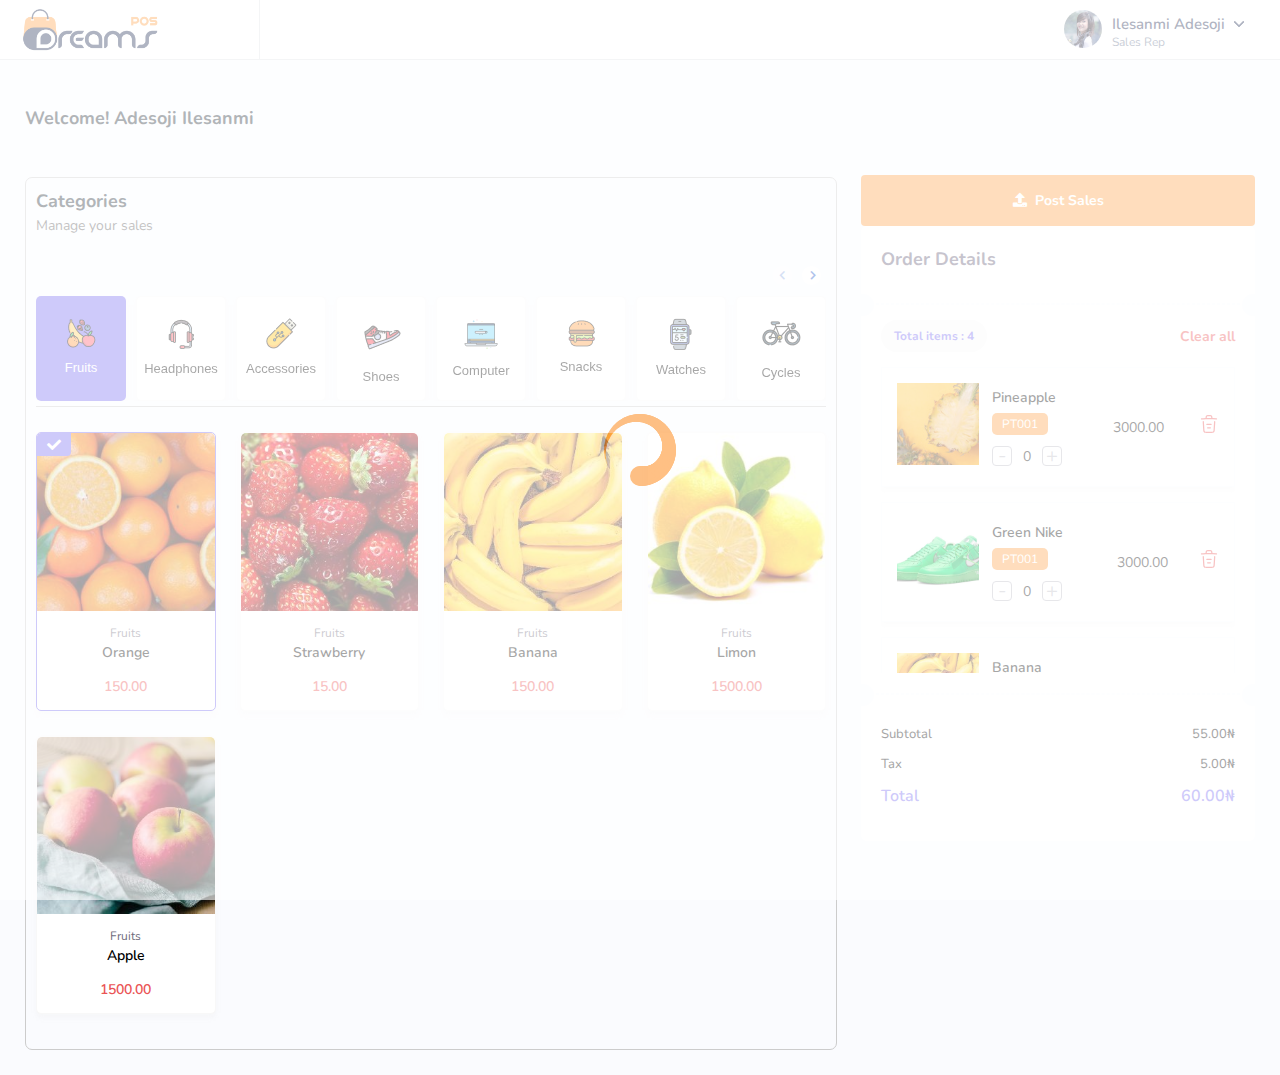
<file: index.html>
<!DOCTYPE html>
<html lang="en">
    <head>
        <meta charset="utf-8">
        <meta name="viewport" content="width=device-width, initial-scale=1.0, user-scalable=0">
        <meta name="description" content="6pac Experiential Reporting Portal - POS">
		<meta name="keywords" content="products, customers, sales, business, corporate, creative, invoice, html5, responsive, Projects">
        <meta name="author" content="6pac Experiential Reporting Portal">
        <meta name="robots" content="noindex, nofollow">
        <title>6pac Experiential Reporting Portal - POS</title>
		
		<!-- Favicon -->
        <link rel="shortcut icon" type="image/x-icon" href="assets/img/favicon.png">
		
		<!-- Bootstrap CSS -->
        <link rel="stylesheet" href="assets/css/bootstrap.min.css">
		
		<!-- animation CSS -->
        <link rel="stylesheet" href="assets/css/animate.css">

		<!-- Owl Carousel CSS -->
		<link rel="stylesheet" href="assets/plugins/owlcarousel/owl.carousel.min.css">
		<link rel="stylesheet" href="assets/plugins/owlcarousel/owl.theme.default.min.css">

		<!-- Select2 CSS -->
		<link rel="stylesheet" href="assets/plugins/select2/css/select2.min.css">

		<!-- Datetimepicker CSS -->
		<link rel="stylesheet" href="assets/css/bootstrap-datetimepicker.min.css">

		
        <!-- Fontawesome CSS -->
		<link rel="stylesheet" href="assets/plugins/fontawesome/css/fontawesome.min.css">
		<link rel="stylesheet" href="assets/plugins/fontawesome/css/all.min.css">
		
		<!-- Main CSS -->
        <link rel="stylesheet" href="assets/css/style.css">
		<style>   

			.modal .modal-dialog .modal-content .modal-header {
				margin: 0;
				padding: 0;
				padding: 20px;
				background-color: #FF9F43;
				color: #fff;
			}
			
			.modal-header {
				display: -ms-flexbox;
				display: flex;
				-ms-flex-align: start;
				align-items: flex-start;
				-ms-flex-pack: justify;
				justify-content: space-between;
				padding: 1rem 1rem;
				border-bottom: none;
				border-top-left-radius:1.0rem;
				border-top-right-radius: 1.0rem;				
			}			
			
			.modal-title {
				margin-bottom: 0;
				line-height: 1.5;
				font-weight: 900;
				color: #fff;
				font-size: 1.5rem;
				text-align:left;
				width: 95%;    
			}

			.modal .close:hover,
				.modal .btn-close:hover {
				padding: 13px;
				background: #EA5455;
				color: #fff;
			}
			
			.modal-header .close {
				font-weight: 700;
				color: #fff;
				font-size: 1.7rem;
			}			
			
			button.close {
				padding: 0;
				width: 10%;
				background-color: transparent;
				border: 0;
				-webkit-appearance: none;
				-moz-appearance: none;
				appearance: none;
			}
			
			.close {
				float: right;
				font-size: 2.0rem;
				font-weight: 900;
				line-height: 1;
				color: #fff;
				text-shadow: 0 1px 0 #fff;
				padding: 5px;
			}
			
			.modal .modal-dialog .modal-content .modal-body {
				padding: 20px 15px 20px 15px;
			}		
			
			.modal .modal-dialog .modal-content {
				-moz-box-shadow: none;
				-webkit-box-shadow: none;
				border-color: #DDDDDD;
				box-shadow: none;
				border: none;
			}
			
			.modal-content {
				position: relative;
				display: -ms-flexbox;
				display: flex;
				-ms-flex-direction: column;
				flex-direction: column;
				width: 100%;
				pointer-events: auto;
				background-color: #fff;
				background-clip: padding-box;
				border: 1pxsolidrgba(0,0,0,.2);
				border-radius: 1.0rem;
				outline: 0;
			}
		</style>
    </head>
    <body >

		<div id="global-loader" >
			<div class="whirly-loader"> </div>
		</div>
		
		<div class="main-wrappers">
			 <!-- Header -->
			 <div class="header">			
				<!-- Logo -->
				 <div class="header-left active">
					<a href="index.html" class="logo logo-normal">
						<img src="assets/img/logo.png"  alt="">
					</a>
					<a href="index.html" class="logo logo-white">
						<img src="assets/img/logo-white.png"  alt="">
					</a>
					<a href="index.html" class="logo-small">
						<img src="assets/img/logo-small.png"  alt="">
					</a>
				</div>
				<!-- /Logo -->
				
				<!-- <a id="mobile_btn" class="mobile_btn" href="#sidebar">
					<span class="bar-icon">
						<span></span>
						<span></span>
						<span></span>
					</span>
				</a> -->
				
				<!-- Header Menu -->
				<ul class="nav user-menu">				
					<!-- Search -->
					<li class="nav-item nav-searchinputs">
						<div class="top-nav-search">							
							<!-- <a href="javascript:void(0);" class="responsive-search">
								<i class="fa fa-search"></i>
							</a>
							<form action="#">
								<div class="searchinputs">
									<input type="text" placeholder="Search">
									<div class="search-addon">
										<span><i data-feather="search" class="feather-14"></i></span>
									</div>
								</div>
							</form> -->
						</div>
					</li>
					<!-- /Search -->
				
					<li class="nav-item dropdown has-arrow main-drop">
						<a href="javascript:void(0);" class="dropdown-toggle nav-link userset" data-bs-toggle="dropdown">
							<span class="user-info">
								<span class="user-img">
									<img src="assets/img/profiles/avatar-04.jpg" alt="" class="img-fluid">
								</span>
								<span class="user-detail">
									<span class="user-name">Ilesanmi Adesoji</span>
									<span class="user-role">Sales Rep</span>
								</span>
							</span>
						</a>
						<div class="dropdown-menu menu-drop-user" style="width: 250px;">
							<div class="profilename">
								<div class="profileset">
									<span class="user-img"><img src="assets/img/profiles/avatar-04.jpg" alt="">
									<span class="status online"></span></span>
									<div class="profilesets">
										<h6>Ilesanmi Adesoji</h6>
										<h5>Sales Rep</h5>
									</div>
								</div>
								<hr class="mb-3">
								<a class="dropdown-item" href="admin-dashboard.html"> <i class="me-2" data-feather="grid"></i> My Dashboard </a>
								<a class="dropdown-item" data-bs-toggle="modal" data-bs-toggle="modal" data-bs-target="#recents">
									<i class="me-2"  data-feather="list"></i>
									Recent Sales									
								</a>
								<hr class="mt-3">
								<a class="dropdown-item logout pb-0" href="signin.html"><img src="assets/img/icons/log-out.svg" class="me-2" alt="img">Logout</a>
							</div>
						</div>
					</li>
				</ul>
				<!-- /Header Menu -->
				
				<!-- Mobile Menu -->
				<div class="dropdown mobile-user-menu">
					<a href="javascript:void(0);" class="nav-link dropdown-toggle" data-bs-toggle="dropdown" aria-expanded="false"><i class="fa fa-ellipsis-v"></i></a>
					<div class="dropdown-menu dropdown-menu-right">
						<a class="dropdown-item" href="admin-dashboard.html"> <i data-feather="grid"></i> My Dashboard </a>
						<a class="dropdown-item" data-bs-toggle="modal" data-bs-toggle="modal" data-bs-target="#recents">Recent Sales</a>
						<a class="dropdown-item" href="signin.html">Logout</a>
					</div>
				</div>
				<!-- /Mobile Menu -->
			</div>
			<!-- Header -->
			
			
			<div class="page-wrapper ms-0">
				<div class="content">
					<div class="row">
						<div class="col-lg-8 col-sm-12 tabs_wrapper">
							<div class="page-header ">
								<div class="page-title" style="margin:20px 0;">
									<h4>Welcome! Adesoji Ilesanmi</h4>
								</div>
							</div>
							<div style="padding: 10px; border: 1px solid #ccc; border-radius: 0.5em;" >
								<div class="page-header ">
									<div class="page-title">
										<h4>Categories</h4>
										<h6>Manage your sales</h6>
									</div>
								</div>
								<ul class=" tabs owl-carousel owl-theme owl-product" style="border-bottom: 1px solid #ccc;padding-bottom: 5px;" >
									<li class="active" id="fruits">
										<div class="product-details " >
											<img src="assets/img/product/product62.png" alt="img">
											<h6>Fruits</h6>
										</div>
									</li>
									<li id="headphone">
										<div class="product-details " >
											<img src="assets/img/product/product63.png" alt="img">
											<h6>Headphones</h6>
										</div>
									</li>
									<li id="Accessories">
										<div class="product-details">
											<img src="assets/img/product/product64.png" alt="img">
											<h6>Accessories</h6>
										</div>
									</li>
									<li id="Shoes">
										<a class="product-details">
											<img src="assets/img/product/product65.png" alt="img">
											<h6>Shoes</h6>
										</a>
									</li>
									<li id="computer">
										<a class="product-details">
											<img src="assets/img/product/product66.png" alt="img">
											<h6>Computer</h6>
										</a>
									</li>
									<li id="Snacks">
										<a class="product-details">
											<img src="assets/img/product/product67.png" alt="img">
											<h6>Snacks</h6>
										</a>
									</li>
									<li id="watch">
										<a class="product-details">
											<img src="assets/img/product/product68.png" alt="img">
											<h6>Watches</h6>
										</a>
									</li>
									<li id="cycle">
										<a class="product-details">
											<img src="assets/img/product/product61.png" alt="img">
											<h6>Cycles</h6>
										</a>
									</li>	
									<li id="fruits1">
										<div class="product-details " >
											<img src="assets/img/product/product62.png" alt="img">
											<h6>Fruits</h6>
										</div>
									</li>
									<li id="headphone1">
										<div class="product-details " >
											<img src="assets/img/product/product63.png" alt="img">
											<h6>Headphones</h6>
										</div>
									</li>
								</ul>
								<div class="tabs_container" >
									<div  class="tab_content active" data-tab="fruits">
										<div class="row ">
											<div class="col-lg-3 col-sm-6 d-flex ">
												<div class="productset flex-fill active">
													<div class="productsetimg">
														<img src="assets/img/product/product29.jpg" alt="img">
														<h6>Qty: 5.00</h6>
														<div class="check-product">
															<i class="fa fa-check"></i>
														</div>
													</div>
													<div class="productsetcontent">
														<h5>Fruits</h5>
														<h4>Orange</h4>
														<h6>150.00</h6>
													</div>
												</div>
											</div>
											<div class="col-lg-3 col-sm-6 d-flex ">
												<div class="productset flex-fill">
													<div class="productsetimg">
														<img src="assets/img/product/product31.jpg" alt="img">
														<h6>Qty: 1.00</h6>
														<div class="check-product">
															<i class="fa fa-check"></i>
														</div>
													</div>
													<div class="productsetcontent">
														<h5>Fruits</h5>
														<h4>Strawberry</h4>
														<h6>15.00</h6>
													</div>
												</div>
											</div>
											
											<div class="col-lg-3 col-sm-6 d-flex ">
												<div class="productset flex-fill">
													<div class="productsetimg">
														<img src="assets/img/product/product35.jpg" alt="img">
														<h6>Qty: 5.00</h6>
														<div class="check-product">
															<i class="fa fa-check"></i>
														</div>
													</div>
													<div class="productsetcontent">
														<h5>Fruits</h5>
														<h4>Banana</h4>
														<h6>150.00</h6>
													</div>
												</div>
											</div>
											<div class="col-lg-3 col-sm-6 d-flex ">
												<div class="productset flex-fill">
													<div class="productsetimg">
														<img src="assets/img/product/product37.jpg" alt="img">
														<h6>Qty: 5.00</h6>
														<div class="check-product">
															<i class="fa fa-check"></i>
														</div>
													</div>
													<div class="productsetcontent">
														<h5>Fruits</h5>
														<h4>Limon</h4>
														<h6>1500.00</h6>
													</div>
												</div>
											</div>
											<div class="col-lg-3 col-sm-6 d-flex ">
												<div class="productset flex-fill">
													<div class="productsetimg">
														<img src="assets/img/product/product54.jpg" alt="img">
														<h6>Qty: 5.00</h6>
														<div class="check-product">
															<i class="fa fa-check"></i>
														</div>
													</div>
													<div class="productsetcontent">
														<h5>Fruits</h5>
														<h4>Apple</h4>
														<h6>1500.00</h6>
													</div>
												</div>
											</div>
										</div>
									</div>
									<div class="tab_content" data-tab="headphone">
										<div class="row ">
											<div class="col-lg-3 col-sm-6 d-flex ">
												<div class="productset flex-fill">
													<div class="productsetimg">
														<img src="assets/img/product/product44.jpg" alt="img">
														<h6>Qty: 5.00</h6>
														<div class="check-product">
															<i class="fa fa-check"></i>
														</div>
													</div>
													<div class="productsetcontent">
														<h5>Headphones</h5>
														<h4>Earphones</h4>
														<h6>150.00</h6>
													</div>
												</div>
											</div>
											<div class="col-lg-3 col-sm-6 d-flex ">
												<div class="productset flex-fill">
													<div class="productsetimg">
														<img src="assets/img/product/product45.jpg" alt="img">
														<h6>Qty: 5.00</h6>
														<div class="check-product">
															<i class="fa fa-check"></i>
														</div>
													</div>
													<div class="productsetcontent">
														<h5>Headphones</h5>
														<h4>Earphones</h4>
														<h6>150.00</h6>
													</div>
												</div>
											</div>
											<div class="col-lg-3 col-sm-6 d-flex ">
												<div class="productset flex-fill">
													<div class="productsetimg">
														<img src="assets/img/product/product36.jpg" alt="img">
														<h6>Qty: 5.00</h6>
														<div class="check-product">
															<i class="fa fa-check"></i>
														</div>
													</div>
													<div class="productsetcontent">
														<h5>Headphones</h5>
														<h4>Earphones</h4>
														<h6>150.00</h6>
													</div>
												</div>
											</div>
										</div>
									</div>
									<div class="tab_content" data-tab="Accessories">
										<div class="row">
											<div class="col-lg-3 col-sm-6 d-flex ">
												<div class="productset flex-fill">
													<div class="productsetimg">
														<img src="assets/img/product/product32.jpg" alt="img">
														<h6>Qty: 1.00</h6>
														<div class="check-product">
															<i class="fa fa-check"></i>
														</div>
													</div>
													<div class="productsetcontent">
														<h5>Accessories</h5>
														<h4>Sunglasses</h4>
														<h6>15.00</h6>
													</div>
												</div>
											</div>
											<div class="col-lg-3 col-sm-6 d-flex ">
												<div class="productset flex-fill">
													<div class="productsetimg">
														<img src="assets/img/product/product46.jpg" alt="img">
														<h6>Qty: 1.00</h6>
														<div class="check-product">
															<i class="fa fa-check"></i>
														</div>
													</div>
													<div class="productsetcontent">
														<h5>Accessories</h5>
														<h4>Pendrive</h4>
														<h6>150.00</h6>
													</div>
												</div>
											</div>
											<div class="col-lg-3 col-sm-6 d-flex ">
												<div class="productset flex-fill">
													<div class="productsetimg">
														<img src="assets/img/product/product55.jpg" alt="img">
														<h6>Qty: 1.00</h6>
														<div class="check-product">
															<i class="fa fa-check"></i>
														</div>
													</div>
													<div class="productsetcontent">
														<h5>Accessories</h5>
														<h4>Mouse</h4>
														<h6>150.00</h6>
													</div>
												</div>
											</div>
										</div>
									</div>
									<div class="tab_content" data-tab="Shoes">
										<div class="row">
											<div class="col-lg-3 col-sm-6 d-flex ">
												<div class="productset flex-fill">
													<div class="productsetimg">
														<img src="assets/img/product/product60.jpg" alt="img">
														<h6>Qty: 1.00</h6>
														<div class="check-product">
															<i class="fa fa-check"></i>
														</div>
													</div>
													<div class="productsetcontent">
														<h5>Shoes</h5>
														<h4>Red nike</h4>
														<h6>1500.00</h6>
													</div>
												</div>
											</div>
										</div>
									</div>
									<div class="tab_content" data-tab="computer">
										<div class="row">
											
											<div class="col-lg-3 col-sm-6 d-flex ">
												<div class="productset flex-fill">
													<div class="productsetimg">
														<img src="assets/img/product/product56.jpg" alt="img">
														<h6>Qty: 1.00</h6>
														<div class="check-product">
															<i class="fa fa-check"></i>
														</div>
													</div>
													<div class="productsetcontent">
														<h5>Computers</h5>
														<h4>Desktop</h4>
														<h6>1500.00</h6>
													</div>
												</div>
											</div>
										</div>
									</div>
									<div class="tab_content" data-tab="Snacks">
										<div class="row">
											<div class="col-lg-3 col-sm-6 d-flex ">
												<div class="productset flex-fill">
													<div class="productsetimg">
														<img src="assets/img/product/product47.jpg" alt="img">
														<h6>Qty: 1.00</h6>
														<div class="check-product">
															<i class="fa fa-check"></i>
														</div>
													</div>
													<div class="productsetcontent">
														<h5>Snacks</h5>
														<h4>Duck Salad</h4>
														<h6>1500.00</h6>
													</div>
												</div>
											</div>
											<div class="col-lg-3 col-sm-6 d-flex ">
												<div class="productset flex-fill">
													<div class="productsetimg">
														<img src="assets/img/product/product48.png" alt="img">
														<h6>Qty: 1.00</h6>
														<div class="check-product">
															<i class="fa fa-check"></i>
														</div>
													</div>
													<div class="productsetcontent">
														<h5>Snacks</h5>
														<h4>Breakfast board</h4>
														<h6>1500.00</h6>
													</div>
												</div>
											</div>
											<div class="col-lg-3 col-sm-6 d-flex ">
												<div class="productset flex-fill">
													<div class="productsetimg">
														<img src="assets/img/product/product57.jpg" alt="img">
														<h6>Qty: 1.00</h6>
														<div class="check-product">
															<i class="fa fa-check"></i>
														</div>
													</div>
													<div class="productsetcontent">
														<h5>Snacks</h5>
														<h4>California roll</h4>
														<h6>1500.00</h6>
													</div>
												</div>
											</div>
											<div class="col-lg-3 col-sm-6 d-flex ">
												<div class="productset flex-fill">
													<div class="productsetimg">
														<img src="assets/img/product/product58.jpg" alt="img">
														<h6>Qty: 1.00</h6>
														<div class="check-product">
															<i class="fa fa-check"></i>
														</div>
													</div>
													<div class="productsetcontent">
														<h5>Snacks</h5>
														<h4>Sashimi</h4>
														<h6>1500.00</h6>
													</div>
												</div>
											</div>
										</div>
									</div>
									<div class="tab_content" data-tab="watch">
										<div class="row">
											<div class="col-lg-3 col-sm-6 d-flex ">
												<div class="productset flex-fill">
													<div class="productsetimg">
														<img src="assets/img/product/product49.jpg" alt="img">
														<h6>Qty: 1.00</h6>
														<div class="check-product">
															<i class="fa fa-check"></i>
														</div>
													</div>
													<div class="productsetcontent">
														<h4>Watch</h4>
														<h5>Watch</h5>
														<h6>1500.00</h6>
													</div>
												</div>
											</div>
											<div class="col-lg-3 col-sm-6 d-flex ">
												<div class="productset flex-fill">
													<div class="productsetimg">
														<img src="assets/img/product/product51.jpg" alt="img">
														<h6>Qty: 1.00</h6>
													</div>
													<div class="productsetcontent">
														<h4>Watch</h4>
														<h5>Watch</h5>
														<h6>1500.00</h6>
													</div>
												</div>
											</div>
										</div>
									</div>
									<div class="tab_content" data-tab="cycle">
										<div class="row">
											<div class="col-lg-3 col-sm-6 d-flex ">
												<div class="productset flex-fill">
													<div class="productsetimg">
														<img src="assets/img/product/product52.jpg" alt="img">
														<h6>Qty: 1.00</h6>
														<div class="check-product">
															<i class="fa fa-check"></i>
														</div>
													</div>
													<div class="productsetcontent">
														<h4>Cycle</h4>
														<h5>Cycle</h5>
														<h6>1500.00</h6>
													</div>
												</div>
											</div>
											<div class="col-lg-3 col-sm-6 d-flex ">
												<div class="productset flex-fill">
													<div class="productsetimg">
														<img src="assets/img/product/product53.jpg" alt="img">
														<h6>Qty: 1.00</h6>
														<div class="check-product">
															<i class="fa fa-check"></i>
														</div>
													</div>
													<div class="productsetcontent">
														<h4>Cycle</h4>
														<h5>Cycle</h5>
														<h6>1500.00</h6>
													</div>
												</div>
											</div>
										</div>
									</div>
									<div  class="tab_content" data-tab="fruits1">
										<div class="row ">
											
											<div class="col-lg-3 col-sm-6 d-flex ">
												<div class="productset flex-fill">
													<div class="productsetimg">
														<img src="assets/img/product/product29.jpg" alt="img">
														<h6>Qty: 5.00</h6>
														<div class="check-product">
															<i class="fa fa-check"></i>
														</div>
													</div>
													<div class="productsetcontent">
														<h5>Fruits</h5>
														<h4>Orange</h4>
														<h6>150.00</h6>
													</div>
												</div>
											</div>
											<div class="col-lg-3 col-sm-6 d-flex ">
												<div class="productset flex-fill">
													<div class="productsetimg">
														<img src="assets/img/product/product31.jpg" alt="img">
														<h6>Qty: 1.00</h6>
														<div class="check-product">
															<i class="fa fa-check"></i>
														</div>
													</div>
													<div class="productsetcontent">
														<h5>Fruits</h5>
														<h4>Strawberry</h4>
														<h6>15.00</h6>
													</div>
												</div>
											</div>
											
											<div class="col-lg-3 col-sm-6 d-flex ">
												<div class="productset flex-fill">
													<div class="productsetimg">
														<img src="assets/img/product/product35.jpg" alt="img">
														<h6>Qty: 5.00</h6>
														<div class="check-product">
															<i class="fa fa-check"></i>
														</div>
													</div>
													<div class="productsetcontent">
														<h5>Fruits</h5>
														<h4>Banana</h4>
														<h6>150.00</h6>
													</div>
												</div>
											</div>
										
											<div class="col-lg-3 col-sm-6 d-flex ">
												<div class="productset flex-fill">
													<div class="productsetimg">
														<img src="assets/img/product/product37.jpg" alt="img">
														<h6>Qty: 5.00</h6>
														<div class="check-product">
															<i class="fa fa-check"></i>
														</div>
													</div>
													<div class="productsetcontent">
														<h5>Fruits</h5>
														<h4>Limon</h4>
														<h6>1500.00</h6>
													</div>
												</div>
											</div>
										</div>
									</div>
									<div class="tab_content" data-tab="headphone1">
										<div class="row ">
											<div class="col-lg-3 col-sm-6 d-flex ">
												<div class="productset flex-fill">
													<div class="productsetimg">
														<img src="assets/img/product/product44.jpg" alt="img">
														<h6>Qty: 5.00</h6>
														<div class="check-product">
															<i class="fa fa-check"></i>
														</div>
													</div>
													<div class="productsetcontent">
														<h5>Headphones</h5>
														<h4>Earphones</h4>
														<h6>150.00</h6>
													</div>
												</div>
											</div>
											<div class="col-lg-3 col-sm-6 d-flex ">
												<div class="productset flex-fill">
													<div class="productsetimg">
														<img src="assets/img/product/product45.jpg" alt="img">
														<h6>Qty: 5.00</h6>
														<div class="check-product">
															<i class="fa fa-check"></i>
														</div>
													</div>
													<div class="productsetcontent">
														<h5>Headphones</h5>
														<h4>Earphones</h4>
														<h6>150.00</h6>
													</div>
												</div>
											</div>
											<div class="col-lg-3 col-sm-6 d-flex ">
												<div class="productset flex-fill">
													<div class="productsetimg">
														<img src="assets/img/product/product36.jpg" alt="img">
														<h6>Qty: 5.00</h6>
														<div class="check-product">
															<i class="fa fa-check"></i>
														</div>
													</div>
													<div class="productsetcontent">
														<h5>Headphones</h5>
														<h4>Earphones</h4>
														<h6>150.00</h6>
													</div>
												</div>
											</div>
										</div>
									</div>
								</div>
							</div>
							
						</div>
						<div class="col-lg-4 col-sm-12" style="margin-top: 90px;">
							<div class="col-12">
								<a href="javascript:void(0);" class="btn btn-submit w-100" data-bs-toggle="modal" data-bs-target="#create"><i class="fa fa-upload me-2"></i>Post Sales</a>
							</div>
							<div class="card card-order">
								<div class="card-body">
									<div class="row">	
										<div class="order-list m-0" style="margin-bottom: 20px;">
											<div class="orderid" style="margin-bottom: 10px;">
												<h4>Order Details</h4>
											</div>											
										</div>										
									</div>
								</div>
								<div class="split-card">
								</div>
								<div class="card-body pt-0">
									<div class="totalitem">
										<h4>Total items : 4</h4>
										<a href="javascript:void(0);">Clear all</a>
									</div>
									<div class="product-table">
										<ul class="product-lists">
											<li>
												<div class="productimg">
													<div class="productimgs">
														<img src="assets/img/product/product30.jpg" alt="img">
													</div>
													<div class="productcontet">
														<h4>Pineapple 
														<a href="javascript:void(0);" class="ms-2" data-bs-toggle="modal" data-bs-target="#edit"><img src="assets/img/icons/edit-5.svg" alt="img"></a>
														</h4>
														<div class="productlinkset">
															<h5>PT001</h5>
														</div>
														<div class="increment-decrement">
															<div class="input-groups">
																<input type="button" value="-"  class="button-minus dec button">
																<input type="text" name="child"  value="0" class="quantity-field">
																<input type="button" value="+"  class="button-plus inc button ">
															</div>
														</div>
													</div>
												</div>
											</li>
											<li>3000.00	</li>
											<li><a class="confirm-text" href="javascript:void(0);"><img src="assets/img/icons/delete-2.svg" alt="img"></a></li>
										</ul>
										<ul class="product-lists">
											<li>
												<div class="productimg">
													<div class="productimgs">
														<img src="assets/img/product/product34.jpg" alt="img">
													</div>
													<div class="productcontet">
														<h4>Green Nike 
														<a href="javascript:void(0);" class="ms-2" data-bs-toggle="modal" data-bs-target="#edit"><img src="assets/img/icons/edit-5.svg" alt="img"></a>
														</h4>
														<div class="productlinkset">
															<h5>PT001</h5>
														</div> 
														<div class="increment-decrement">
															<div class="input-groups">
																<input type="button" value="-"  class="button-minus dec button">
																<input type="text" name="child"  value="0" class="quantity-field">
																<input type="button" value="+"  class="button-plus inc button ">
															</div>
														</div>
													</div>
												</div>
											</li>
											<li>3000.00	</li>
											<li><a class="confirm-text" href="javascript:void(0);"><img src="assets/img/icons/delete-2.svg" alt="img"></a></li>
										</ul>
										<ul class="product-lists">
											<li>
												<div class="productimg">
													<div class="productimgs">
														<img src="assets/img/product/product35.jpg" alt="img">
													</div>
													<div class="productcontet">
														<h4>Banana
														<a href="javascript:void(0);" class="ms-2" data-bs-toggle="modal" data-bs-target="#edit"><img src="assets/img/icons/edit-5.svg" alt="img"></a>
														</h4>
														<div class="productlinkset">
															<h5>PT001</h5>
														</div>
														<div class="increment-decrement">
															<div class="input-groups">
																<input type="button" value="-"  class="button-minus dec button">
																<input type="text" name="child"  value="0" class="quantity-field">
																<input type="button" value="+"  class="button-plus inc button ">
															</div>
														</div>
													</div>
												</div>
											</li>
											<li>3000.00	</li>
											<li><a class="confirm-text" href="javascript:void(0);"><img src="assets/img/icons/delete-2.svg" alt="img"></a></li>
										</ul>
										<ul class="product-lists">
											<li>
												<div class="productimg">
													<div class="productimgs">
														<img src="assets/img/product/product31.jpg" alt="img">
													</div>
													<div class="productcontet">
														<h4>Strawberry
														<a href="javascript:void(0);" class="ms-2" data-bs-toggle="modal" data-bs-target="#edit"><img src="assets/img/icons/edit-5.svg" alt="img"></a>
														</h4>
														<div class="productlinkset">
															<h5>PT001</h5>
														</div>
														<div class="increment-decrement">
															<div class="input-groups">
																<input type="button" value="-"  class="button-minus dec button">
																<input type="text" name="child"  value="0" class="quantity-field">
																<input type="button" value="+"  class="button-plus inc button ">
															</div>
														</div>
													</div>
												</div>
											</li>
											<li>3000.00	</li>
											<li><a class="confirm-text" href="javascript:void(0);"><img src="assets/img/icons/delete-2.svg" alt="img"></a></li>
										</ul>
									</div>
								</div>
								<div class="split-card">
								</div>
								<div class="card-body pt-0 pb-2">
									<div class="setvalue">
										<ul>
											<li>
												<h5>Subtotal </h5>
												<h6>55.00₦</h6>
											</li>
											<li>
												<h5>Tax </h5>
												<h6>5.00₦</h6>
											</li>
											<li class="total-value">
												<h5>Total  </h5>
												<h6>60.00₦</h6>
											</li>
										</ul>
									</div>
									
								</div>
							</div>
						</div>
					</div>
				</div>
			</div>
		</div>
		<div class="modal fade" id="calculator" tabindex="-1"   aria-hidden="true">
			<div class="modal-dialog modal-dialog-centered" role="document">
				<div class="modal-content">
					<div class="modal-header">
						 <h5 class="modal-title" >Define Quantity</h5>
						<button type="button" class="close" data-bs-dismiss="modal" aria-label="Close">
							<span aria-hidden="true">×</span>
						</button>
					</div>
					<div class="modal-body">
						<div class="calculator-set">
							<div class="calculatortotal">
								<h4>0</h4>
							</div>
							<ul>
								<li>
									<a href="javascript:void(0);">1</a>
								</li>
								<li>
									<a href="javascript:void(0);">2</a>
								</li>
								<li>
									<a href="javascript:void(0);">3</a>
								</li>
								<li>
									<a href="javascript:void(0);">4</a>
								</li>
								<li>
									<a href="javascript:void(0);">5</a>
								</li>
								<li>
									<a href="javascript:void(0);">6</a>
								</li>
								<li>
									<a href="javascript:void(0);">7</a>
								</li>
								<li>
									<a href="javascript:void(0);">8</a>
								</li>
								<li>
									<a href="javascript:void(0);">9</a>
								</li>
								<li>
									<a href="javascript:void(0);" class="btn btn-closes"><img src="assets/img/icons/close-circle.svg" alt="img"></a>
								</li>
								<li>
									<a href="javascript:void(0);">0</a>
								</li>
								<li>
									<a href="javascript:void(0);" class="btn btn-reverse"><img src="assets/img/icons/reverse.svg" alt="img"></a>
								</li>
							</ul>
						</div>
					</div>
				</div>
			</div>
		</div>
		<div class="modal fade" id="holdsales" tabindex="-1"    aria-hidden="true">
			<div class="modal-dialog modal-dialog-centered" role="document">
				<div class="modal-content">
					<div class="modal-header">
						 <h5 class="modal-title" >Hold order</h5>
						<button type="button" class="close" data-bs-dismiss="modal" aria-label="Close">
							<span aria-hidden="true">×</span>
						</button>
					</div>
					<div class="modal-body">
						<div class="hold-order">
							<h2>4500.00</h2>
						</div>
						<div class="form-group">
							<label>Order Reference</label>
							<input type="text">
						</div>
						<div class="para-set">
							<p>The current order will be set on hold. You can retreive this order from the pending order button. Providing a reference to it might help you to identify the order more quickly.</p>
						</div>
						<div class="col-lg-12">
							<a class="btn btn-submit me-2">Submit</a>
							<a class="btn btn-cancel" data-bs-dismiss="modal">Cancel</a>
						</div>
					</div>
				</div>
			</div>
		</div>
		<div class="modal fade" id="edit" tabindex="-1"    aria-hidden="true">
			<div class="modal-dialog modal-lg modal-dialog-centered" role="document">
				<div class="modal-content">
					<div class="modal-header">
						 <h5 class="modal-title" >Edit Order</h5>
						<button type="button" class="close" data-bs-dismiss="modal" aria-label="Close">
							<span aria-hidden="true">×</span>
						</button>
					</div>
					<div class="modal-body">
						<div class="row">
							<div class="col-lg-6 col-sm-12 col-12">
								<div class="form-group">
									<label>Product Price</label>
									<input type="text" value="20">
								</div>
							</div>
							<div class="col-lg-6 col-sm-12 col-12">
								<div class="form-group">
									<label>Product Price</label>
									<select class="select">
										<option>Exclusive</option>
										<option>Inclusive</option>
									</select>
								</div>
							</div>
							<div class="col-lg-6 col-sm-12 col-12">
								<div class="form-group">
									<label> Tax</label>
									<div class="input-group">
										<input type="text">
										<a class="scanner-set input-group-text">
											%
										</a>
									</div>
								</div>
							</div>
							<div class="col-lg-6 col-sm-12 col-12">
								<div class="form-group">
									<label>Discount Type</label>
									<select class="select">
										<option>Fixed</option>
										<option>Percentage</option>
									</select>
								</div>
							</div>
							<div class="col-lg-6 col-sm-12 col-12">
								<div class="form-group">
									<label>Discount</label>
									<input type="text" value="20">
								</div>
							</div>
							<div class="col-lg-6 col-sm-12 col-12">
								<div class="form-group">
									<label>Sales Unit</label>
									<select class="select">
										<option>Kilogram</option>
										<option>Grams</option>
									</select>
								</div>
							</div>
						</div>
						<div class="col-lg-12">
							<a class="btn btn-submit me-2">Submit</a>
							<a class="btn btn-cancel" data-bs-dismiss="modal">Cancel</a>
						</div>
					</div>
				</div>
			</div>
		</div>
		<div class="modal fade" id="create" tabindex="-1" aria-labelledby="create"  aria-hidden="true">
			<div class="modal-dialog modal-lg modal-dialog-centered" role="document">
				<div class="modal-content">
					<div class="modal-header">
						 <h5 class="modal-title" >Create</h5>
						<button type="button" class="close" data-bs-dismiss="modal" aria-label="Close">
							<span aria-hidden="true">×</span>
						</button>
					</div>
					<div class="modal-body">
						<div class="row">
							<div class="col-lg-6 col-sm-12 col-12">
								<div class="form-group">
									<label>Customer Name</label>
									<input type="text">
								</div>
							</div>
							<div class="col-lg-6 col-sm-12 col-12">
								<div class="form-group">
									<label>Email</label>
									<input type="text">
								</div>
							</div>
							<div class="col-lg-6 col-sm-12 col-12">
								<div class="form-group">
									<label>Phone</label>
									<input type="text">
								</div>
							</div>
							<div class="col-lg-6 col-sm-12 col-12">
								<div class="form-group">
									<label>Country</label>
									<input type="text">
								</div>
							</div>
							<div class="col-lg-6 col-sm-12 col-12">
								<div class="form-group">
									<label>City</label>
									<input type="text">
								</div>
							</div>
							<div class="col-lg-6 col-sm-12 col-12">
								<div class="form-group">
									<label>Address</label>
									<input type="text">
								</div>
							</div>
							<div class="col-lg-12">
								<div class="form-group">
									<label>	Upload Image Capture</label>
									<div class="image-upload">
										<input type="file">
										<div class="image-uploads">
											<img src="assets/img/icons/upload.svg" alt="img">
											<h4>Drag and drop a file to upload</h4>
										</div>
									</div>
								</div>
							</div>
						</div>
						<div class="col-lg-12">
							<a class="btn btn-submit me-2">Submit</a>
							<a class="btn btn-cancel" data-bs-dismiss="modal">Cancel</a>
						</div>
					</div>
				</div>
			</div>
		</div>
		<div class="modal fade" id="delete" tabindex="-1"    aria-hidden="true">
			<div class="modal-dialog modal-dialog-centered" role="document">
				<div class="modal-content">
					<div class="modal-header">
						 <h5 class="modal-title" >Order Deletion</h5>
						<button type="button" class="close" data-bs-dismiss="modal" aria-label="Close">
							<span aria-hidden="true">×</span>
						</button>
					</div>
					<div class="modal-body">
						<div class="delete-order">
							<img src="assets/img/icons/close-circle1.svg" alt="img">
						</div>
						<div class="para-set text-center">
							<p>The current order will be deleted as no payment has been <br> made so far.</p>
						</div>
						<div class="col-lg-12 text-center">
							<a class="btn btn-danger me-2">Yes</a>
							<a class="btn btn-cancel" data-bs-dismiss="modal">No</a>
						</div>
					</div>
				</div>
			</div>
		</div>
		<div class="modal fade" id="recents" tabindex="-1"    aria-hidden="true">
			<div class="modal-dialog modal-lg modal-dialog-centered" role="document">
				<div class="modal-content">
					<div class="modal-header">
						 <h5 class="modal-title" >Recent Transactions</h5>
						<button type="button" class="close" data-bs-dismiss="modal" aria-label="Close">
							<span aria-hidden="true">×</span>
						</button>
					</div>
					<div class="modal-body">
						<div class="tabs-sets">
							<ul class="nav nav-tabs" id="myTabs" role="tablist">
								<li class="nav-item" role="presentation">
								  <button class="nav-link active" id="purchase-tab" data-bs-toggle="tab" data-bs-target="#purchase" type="button"   aria-controls="purchase" aria-selected="true" role="tab">Purchase</button>
								</li>
								<li class="nav-item" role="presentation">
								  <button class="nav-link" id="payment-tab" data-bs-toggle="tab" data-bs-target="#payment" type="button"   aria-controls="payment" aria-selected="false" role="tab">Payment</button>
								</li>
								<li class="nav-item" role="presentation">
								  <button class="nav-link" id="return-tab" data-bs-toggle="tab" data-bs-target="#return" type="button"   aria-controls="return" aria-selected="false" role="tab">Return</button>
								</li>
							  </ul>
							  <div class="tab-content" >
								<div class="tab-pane fade show active" id="purchase" role="tabpanel" aria-labelledby="purchase-tab">
									<div class="table-top">
										<div class="search-set">
											<div class="search-input">
												<a class="btn btn-searchset"><img src="assets/img/icons/search-white.svg" alt="img"></a>
											</div>
										</div>
										<div class="wordset">
											<ul>
												<li>
													<a data-bs-toggle="tooltip" data-bs-placement="top" title="pdf"><img src="assets/img/icons/pdf.svg" alt="img"></a>
												</li>
												<li>
													<a data-bs-toggle="tooltip" data-bs-placement="top" title="excel"><img src="assets/img/icons/excel.svg" alt="img"></a>
												</li>
												<li>
													<a data-bs-toggle="tooltip" data-bs-placement="top" title="print"><img src="assets/img/icons/printer.svg" alt="img"></a>
												</li>
											</ul>
										</div>
									</div>
									<div class="table-responsive">
										<table class="table datanew">
											<thead>
												<tr>
													<th>Date</th>
													<th>Reference</th>
													<th>Customer</th>
													<th>Amount	</th>
													<th class="text-end">Action</th>
												</tr>
											</thead>
											<tbody>
												<tr>
													<td>2022-03-07	</td>
													<td>INV/SL0101</td>
													<td>Walk-in Customer</td>
													<td>$ 1500.00</td>
													<td>
														<a class="me-3" href="javascript:void(0);">
															<img src="assets/img/icons/eye.svg" alt="img">
														</a>
														<a class="me-3" href="javascript:void(0);">
															<img src="assets/img/icons/edit.svg" alt="img">
														</a>
														<a class="me-3 confirm-text" href="javascript:void(0);">
															<img src="assets/img/icons/delete.svg" alt="img">
														</a>
													</td>
												</tr>
												<tr>
													<td>2022-03-07	</td>
													<td>INV/SL0101</td>
													<td>Walk-in Customer</td>
													<td>$ 1500.00</td>
													<td>
														<a class="me-3" href="javascript:void(0);">
															<img src="assets/img/icons/eye.svg" alt="img">
														</a>
														<a class="me-3" href="javascript:void(0);">
															<img src="assets/img/icons/edit.svg" alt="img">
														</a>
														<a class="me-3 confirm-text" href="javascript:void(0);">
															<img src="assets/img/icons/delete.svg" alt="img">
														</a>
													</td>
												</tr>
												<tr>
													<td>2022-03-07	</td>
													<td>INV/SL0101</td>
													<td>Walk-in Customer</td>
													<td>$ 1500.00</td>
													<td>
														<a class="me-3" href="javascript:void(0);">
															<img src="assets/img/icons/eye.svg" alt="img">
														</a>
														<a class="me-3" href="javascript:void(0);">
															<img src="assets/img/icons/edit.svg" alt="img">
														</a>
														<a class="me-3 confirm-text" href="javascript:void(0);">
															<img src="assets/img/icons/delete.svg" alt="img">
														</a>
													</td>
												</tr>
												<tr>
													<td>2022-03-07	</td>
													<td>INV/SL0101</td>
													<td>Walk-in Customer</td>
													<td>$ 1500.00</td>
													<td>
														<a class="me-3" href="javascript:void(0);">
															<img src="assets/img/icons/eye.svg" alt="img">
														</a>
														<a class="me-3" href="javascript:void(0);">
															<img src="assets/img/icons/edit.svg" alt="img">
														</a>
														<a class="me-3 confirm-text" href="javascript:void(0);">
															<img src="assets/img/icons/delete.svg" alt="img">
														</a>
													</td>
												</tr>
												<tr>
													<td>2022-03-07	</td>
													<td>INV/SL0101</td>
													<td>Walk-in Customer</td>
													<td>$ 1500.00</td>
													<td>
														<a class="me-3" href="javascript:void(0);">
															<img src="assets/img/icons/eye.svg" alt="img">
														</a>
														<a class="me-3" href="javascript:void(0);">
															<img src="assets/img/icons/edit.svg" alt="img">
														</a>
														<a class="me-3 confirm-text" href="javascript:void(0);">
															<img src="assets/img/icons/delete.svg" alt="img">
														</a>
													</td>
												</tr>
												<tr>
													<td>2022-03-07	</td>
													<td>INV/SL0101</td>
													<td>Walk-in Customer</td>
													<td>$ 1500.00</td>
													<td>
														<a class="me-3" href="javascript:void(0);">
															<img src="assets/img/icons/eye.svg" alt="img">
														</a>
														<a class="me-3" href="javascript:void(0);">
															<img src="assets/img/icons/edit.svg" alt="img">
														</a>
														<a class="me-3 confirm-text" href="javascript:void(0);">
															<img src="assets/img/icons/delete.svg" alt="img">
														</a>
													</td>
												</tr>
												<tr>
													<td>2022-03-07	</td>
													<td>INV/SL0101</td>
													<td>Walk-in Customer</td>
													<td>$ 1500.00</td>
													<td>
														<a class="me-3" href="javascript:void(0);">
															<img src="assets/img/icons/eye.svg" alt="img">
														</a>
														<a class="me-3" href="javascript:void(0);">
															<img src="assets/img/icons/edit.svg" alt="img">
														</a>
														<a class="me-3 confirm-text" href="javascript:void(0);">
															<img src="assets/img/icons/delete.svg" alt="img">
														</a>
													</td>
												</tr>
											</tbody>
										</table>
									</div>
								</div>
								<div class="tab-pane fade" id="payment" role="tabpanel" >
									<div class="table-top">
										<div class="search-set">
											<div class="search-input">
												<a class="btn btn-searchset"><img src="assets/img/icons/search-white.svg" alt="img"></a>
											</div>
										</div>
										<div class="wordset">
											<ul>
												<li>
													<a data-bs-toggle="tooltip" data-bs-placement="top" title="pdf"><img src="assets/img/icons/pdf.svg" alt="img"></a>
												</li>
												<li>
													<a data-bs-toggle="tooltip" data-bs-placement="top" title="excel"><img src="assets/img/icons/excel.svg" alt="img"></a>
												</li>
												<li>
													<a data-bs-toggle="tooltip" data-bs-placement="top" title="print"><img src="assets/img/icons/printer.svg" alt="img"></a>
												</li>
											</ul>
										</div>
									</div>
									<div class="table-responsive">
										<table class="table datanew">
											<thead>
												<tr>
													<th>Date</th>
													<th>Reference</th>
													<th>Customer</th>
													<th>Amount	</th>
													<th class="text-end">Action</th>
												</tr>
											</thead>
											<tbody>
												<tr>
													<td>2022-03-07	</td>
													<td>0101</td>
													<td>Walk-in Customer</td>
													<td>$ 1500.00</td>
													<td>
														<a class="me-3" href="javascript:void(0);">
															<img src="assets/img/icons/eye.svg" alt="img">
														</a>
														<a class="me-3" href="javascript:void(0);">
															<img src="assets/img/icons/edit.svg" alt="img">
														</a>
														<a class="me-3 confirm-text" href="javascript:void(0);">
															<img src="assets/img/icons/delete.svg" alt="img">
														</a>
													</td>
												</tr>
												<tr>
													<td>2022-03-07	</td>
													<td>0102</td>
													<td>Walk-in Customer</td>
													<td>$ 1500.00</td>
													<td>
														<a class="me-3" href="javascript:void(0);">
															<img src="assets/img/icons/eye.svg" alt="img">
														</a>
														<a class="me-3" href="javascript:void(0);">
															<img src="assets/img/icons/edit.svg" alt="img">
														</a>
														<a class="me-3 confirm-text" href="javascript:void(0);">
															<img src="assets/img/icons/delete.svg" alt="img">
														</a>
													</td>
												</tr>
												<tr>
													<td>2022-03-07	</td>
													<td>0103</td>
													<td>Walk-in Customer</td>
													<td>$ 1500.00</td>
													<td>
														<a class="me-3" href="javascript:void(0);">
															<img src="assets/img/icons/eye.svg" alt="img">
														</a>
														<a class="me-3" href="javascript:void(0);">
															<img src="assets/img/icons/edit.svg" alt="img">
														</a>
														<a class="me-3 confirm-text" href="javascript:void(0);">
															<img src="assets/img/icons/delete.svg" alt="img">
														</a>
													</td>
												</tr>
												<tr>
													<td>2022-03-07	</td>
													<td>0104</td>
													<td>Walk-in Customer</td>
													<td>$ 1500.00</td>
													<td>
														<a class="me-3" href="javascript:void(0);">
															<img src="assets/img/icons/eye.svg" alt="img">
														</a>
														<a class="me-3" href="javascript:void(0);">
															<img src="assets/img/icons/edit.svg" alt="img">
														</a>
														<a class="me-3 confirm-text" href="javascript:void(0);">
															<img src="assets/img/icons/delete.svg" alt="img">
														</a>
													</td>
												</tr>
												<tr>
													<td>2022-03-07	</td>
													<td>0105</td>
													<td>Walk-in Customer</td>
													<td>$ 1500.00</td>
													<td>
														<a class="me-3" href="javascript:void(0);">
															<img src="assets/img/icons/eye.svg" alt="img">
														</a>
														<a class="me-3" href="javascript:void(0);">
															<img src="assets/img/icons/edit.svg" alt="img">
														</a>
														<a class="me-3 confirm-text" href="javascript:void(0);">
															<img src="assets/img/icons/delete.svg" alt="img">
														</a>
													</td>
												</tr>
												<tr>
													<td>2022-03-07	</td>
													<td>0106</td>
													<td>Walk-in Customer</td>
													<td>$ 1500.00</td>
													<td>
														<a class="me-3" href="javascript:void(0);">
															<img src="assets/img/icons/eye.svg" alt="img">
														</a>
														<a class="me-3" href="javascript:void(0);">
															<img src="assets/img/icons/edit.svg" alt="img">
														</a>
														<a class="me-3 confirm-text" href="javascript:void(0);">
															<img src="assets/img/icons/delete.svg" alt="img">
														</a>
													</td>
												</tr>
												<tr>
													<td>2022-03-07	</td>
													<td>0107</td>
													<td>Walk-in Customer</td>
													<td>$ 1500.00</td>
													<td>
														<a class="me-3" href="javascript:void(0);">
															<img src="assets/img/icons/eye.svg" alt="img">
														</a>
														<a class="me-3" href="javascript:void(0);">
															<img src="assets/img/icons/edit.svg" alt="img">
														</a>
														<a class="me-3 confirm-text" href="javascript:void(0);">
															<img src="assets/img/icons/delete.svg" alt="img">
														</a>
													</td>
												</tr>
											</tbody>
										</table>
									</div>
								</div>
								<div class="tab-pane fade" id="return" role="tabpanel" >
									<div class="table-top">
										<div class="search-set">
											<div class="search-input">
												<a class="btn btn-searchset"><img src="assets/img/icons/search-white.svg" alt="img"></a>
											</div>
										</div>
										<div class="wordset">
											<ul>
												<li>
													<a data-bs-toggle="tooltip" data-bs-placement="top" title="pdf"><img src="assets/img/icons/pdf.svg" alt="img"></a>
												</li>
												<li>
													<a data-bs-toggle="tooltip" data-bs-placement="top" title="excel"><img src="assets/img/icons/excel.svg" alt="img"></a>
												</li>
												<li>
													<a data-bs-toggle="tooltip" data-bs-placement="top" title="print"><img src="assets/img/icons/printer.svg" alt="img"></a>
												</li>
											</ul>
										</div>
									</div>
									<div class="table-responsive">
										<table class="table datanew">
											<thead>
												<tr>
													<th>Date</th>
													<th>Reference</th>
													<th>Customer</th>
													<th>Amount	</th>
													<th class="text-end">Action</th>
												</tr>
											</thead>
											<tbody>
												<tr>
													<td>2022-03-07	</td>
													<td>0101</td>
													<td>Walk-in Customer</td>
													<td>$ 1500.00</td>
													<td>
														<a class="me-3" href="javascript:void(0);">
															<img src="assets/img/icons/eye.svg" alt="img">
														</a>
														<a class="me-3" href="javascript:void(0);">
															<img src="assets/img/icons/edit.svg" alt="img">
														</a>
														<a class="me-3 confirm-text" href="javascript:void(0);">
															<img src="assets/img/icons/delete.svg" alt="img">
														</a>
													</td>
												</tr>
												<tr>
													<td>2022-03-07	</td>
													<td>0102</td>
													<td>Walk-in Customer</td>
													<td>$ 1500.00</td>
													<td>
														<a class="me-3" href="javascript:void(0);">
															<img src="assets/img/icons/eye.svg" alt="img">
														</a>
														<a class="me-3" href="javascript:void(0);">
															<img src="assets/img/icons/edit.svg" alt="img">
														</a>
														<a class="me-3 confirm-text" href="javascript:void(0);">
															<img src="assets/img/icons/delete.svg" alt="img">
														</a>
													</td>
												</tr>
												<tr>
													<td>2022-03-07	</td>
													<td>0103</td>
													<td>Walk-in Customer</td>
													<td>$ 1500.00</td>
													<td>
														<a class="me-3" href="javascript:void(0);">
															<img src="assets/img/icons/eye.svg" alt="img">
														</a>
														<a class="me-3" href="javascript:void(0);">
															<img src="assets/img/icons/edit.svg" alt="img">
														</a>
														<a class="me-3 confirm-text" href="javascript:void(0);">
															<img src="assets/img/icons/delete.svg" alt="img">
														</a>
													</td>
												</tr>
												<tr>
													<td>2022-03-07	</td>
													<td>0104</td>
													<td>Walk-in Customer</td>
													<td>$ 1500.00</td>
													<td>
														<a class="me-3" href="javascript:void(0);">
															<img src="assets/img/icons/eye.svg" alt="img">
														</a>
														<a class="me-3" href="javascript:void(0);">
															<img src="assets/img/icons/edit.svg" alt="img">
														</a>
														<a class="me-3 confirm-text" href="javascript:void(0);">
															<img src="assets/img/icons/delete.svg" alt="img">
														</a>
													</td>
												</tr>
												<tr>
													<td>2022-03-07	</td>
													<td>0105</td>
													<td>Walk-in Customer</td>
													<td>$ 1500.00</td>
													<td>
														<a class="me-3" href="javascript:void(0);">
															<img src="assets/img/icons/eye.svg" alt="img">
														</a>
														<a class="me-3" href="javascript:void(0);">
															<img src="assets/img/icons/edit.svg" alt="img">
														</a>
														<a class="me-3 confirm-text" href="javascript:void(0);">
															<img src="assets/img/icons/delete.svg" alt="img">
														</a>
													</td>
												</tr>
												<tr>
													<td>2022-03-07	</td>
													<td>0106</td>
													<td>Walk-in Customer</td>
													<td>$ 1500.00</td>
													<td>
														<a class="me-3" href="javascript:void(0);">
															<img src="assets/img/icons/eye.svg" alt="img">
														</a>
														<a class="me-3" href="javascript:void(0);">
															<img src="assets/img/icons/edit.svg" alt="img">
														</a>
														<a class="me-3 confirm-text" href="javascript:void(0);">
															<img src="assets/img/icons/delete.svg" alt="img">
														</a>
													</td>
												</tr>
												<tr>
													<td>2022-03-07	</td>
													<td>0107</td>
													<td>Walk-in Customer</td>
													<td>$ 1500.00</td>
													<td>
														<a class="me-3" href="javascript:void(0);">
															<img src="assets/img/icons/eye.svg" alt="img">
														</a>
														<a class="me-3" href="javascript:void(0);">
															<img src="assets/img/icons/edit.svg" alt="img">
														</a>
														<a class="me-3 confirm-text" href="javascript:void(0);">
															<img src="assets/img/icons/delete.svg" alt="img">
														</a>
													</td>
												</tr>
											</tbody>
										</table>
									</div>
								</div>
							</div>	
						</div>
					</div>
				</div>
			</div>
		</div>
		<!-- jQuery -->
        <script src="assets/js/jquery-3.6.0.min.js"></script>

        <!-- Feather Icon JS -->
		<script src="assets/js/feather.min.js"></script>

		<!-- Slimscroll JS -->
		<script src="assets/js/jquery.slimscroll.min.js"></script>

		<!-- Bootstrap Core JS -->
        <script src="assets/js/bootstrap.bundle.min.js"></script>

		<!-- Datatable JS -->
		<script src="assets/js/jquery.dataTables.min.js"></script>
		<script src="assets/js/dataTables.bootstrap4.min.js"></script>

		<!-- Select2 JS -->
		<script src="assets/plugins/select2/js/select2.min.js"></script>

		<!-- Owl JS -->
		<script src="assets/plugins/owlcarousel/owl.carousel.min.js"></script>

		<!-- Sweetalert 2 -->
		<script src="assets/plugins/sweetalert/sweetalert2.all.min.js"></script>
		<script src="assets/plugins/sweetalert/sweetalerts.min.js"></script>

		<!-- Custom JS -->
		<script src="assets/js/script.js?version=1.0.1"></script>
		
    </body>
</html>
</file>
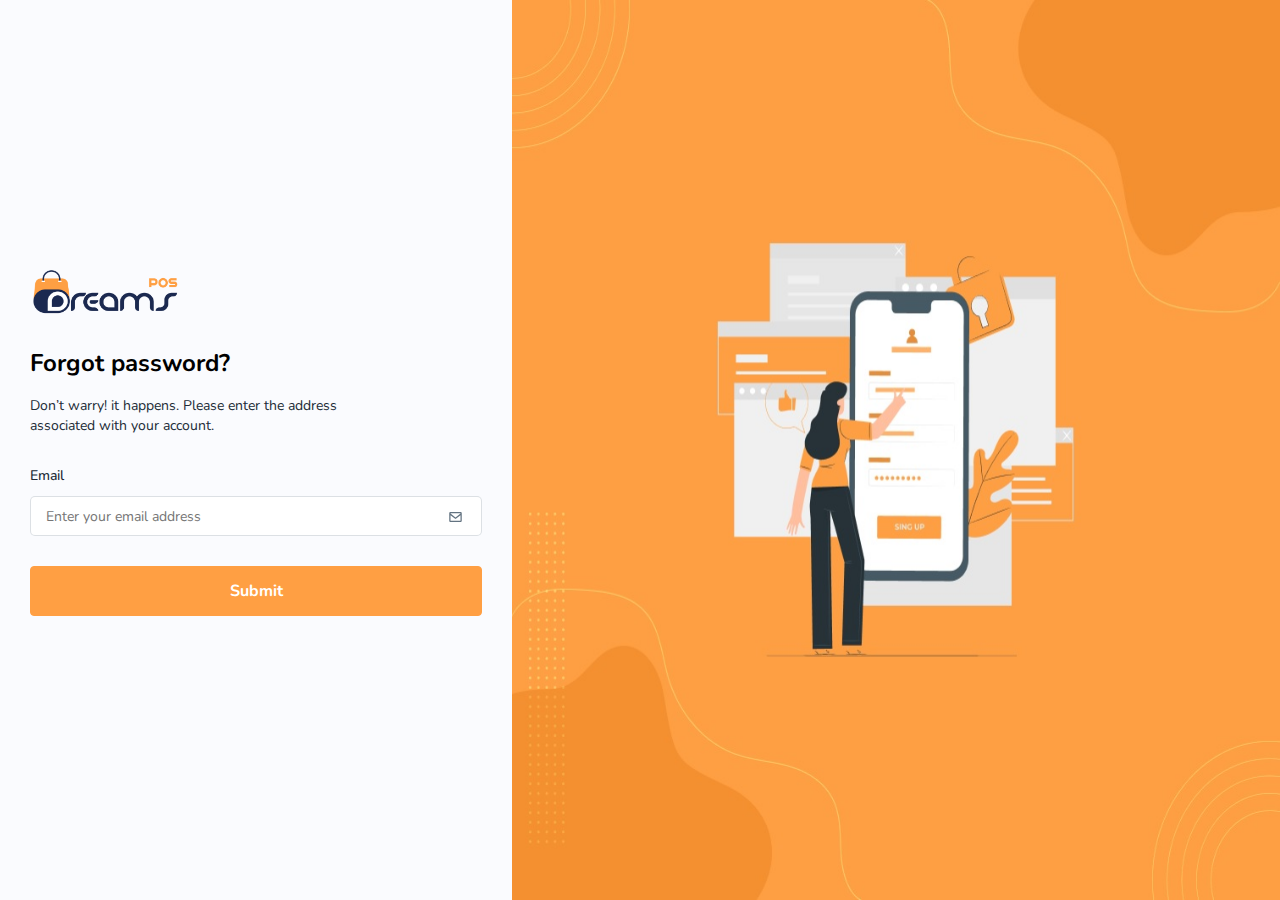
<file: forgetpassword.html>
<!DOCTYPE html>
<html lang="en">
    <head>
        <meta charset="utf-8">
        <meta name="viewport" content="width=device-width, initial-scale=1.0, user-scalable=0">
        <meta name="description" content="POS - Bootstrap Admin Template">
		<meta name="keywords" content="admin, estimates, bootstrap, business, corporate, creative, invoice, html5, responsive, Projects">
        <meta name="author" content="Dreamguys - Bootstrap Admin Template">
        <meta name="robots" content="noindex, nofollow">
        <title>Login - Pos admin template</title>
		
		<!-- Favicon -->
        <link rel="shortcut icon" type="image/x-icon" href="assets/img/favicon.png">
		
		<!-- Bootstrap CSS -->
        <link rel="stylesheet" href="assets/css/bootstrap.min.css">
		
        <!-- Fontawesome CSS -->
		<link rel="stylesheet" href="assets/plugins/fontawesome/css/fontawesome.min.css">
		<link rel="stylesheet" href="assets/plugins/fontawesome/css/all.min.css">
		
		<!-- Main CSS -->
        <link rel="stylesheet" href="assets/css/style.css">
		
    </head>
    <body class="account-page">
	
		 
		<!-- Main Wrapper -->
        <div class="main-wrapper">
			<div class="account-content">
				<div class="login-wrapper">
                    <div class="login-content">
                        <div class="login-userset ">
                            <div class="login-logo">
                                <img src="assets/img/logo.png" alt="img">
                            </div>
                            <div class="login-userheading">
                                <h3>Forgot password?</h3>
                                <h4>Don’t warry! it happens. Please enter the address <br>
                                    associated with your account.</h4>
                            </div>
                            <div class="form-login">
                                <label>Email</label>
                                <div class="form-addons">
                                    <input type="text" placeholder="Enter your email address">
                                    <img src="assets/img/icons/mail.svg" alt="img">
                                </div>
                            </div>
                            <div class="form-login">
                                <a class="btn btn-login" href="signin.html">Submit</a>
                            </div>
                        </div>
                    </div>
                    <div class="login-img">
                        <img src="assets/img/login.jpg" alt="img">
                    </div>
                </div>
			</div>
        </div>
		<!-- /Main Wrapper -->
		
		<!-- jQuery -->
        <script src="assets/js/jquery-3.6.0.min.js"></script>

        <!-- Feather Icon JS -->
		<script src="assets/js/feather.min.js"></script>
		
		<!-- Bootstrap Core JS -->
        <script src="assets/js/bootstrap.bundle.min.js"></script>
		
		<!-- Custom JS -->
		<script src="assets/js/script.js"></script>
		
    </body>
</html>
</file>
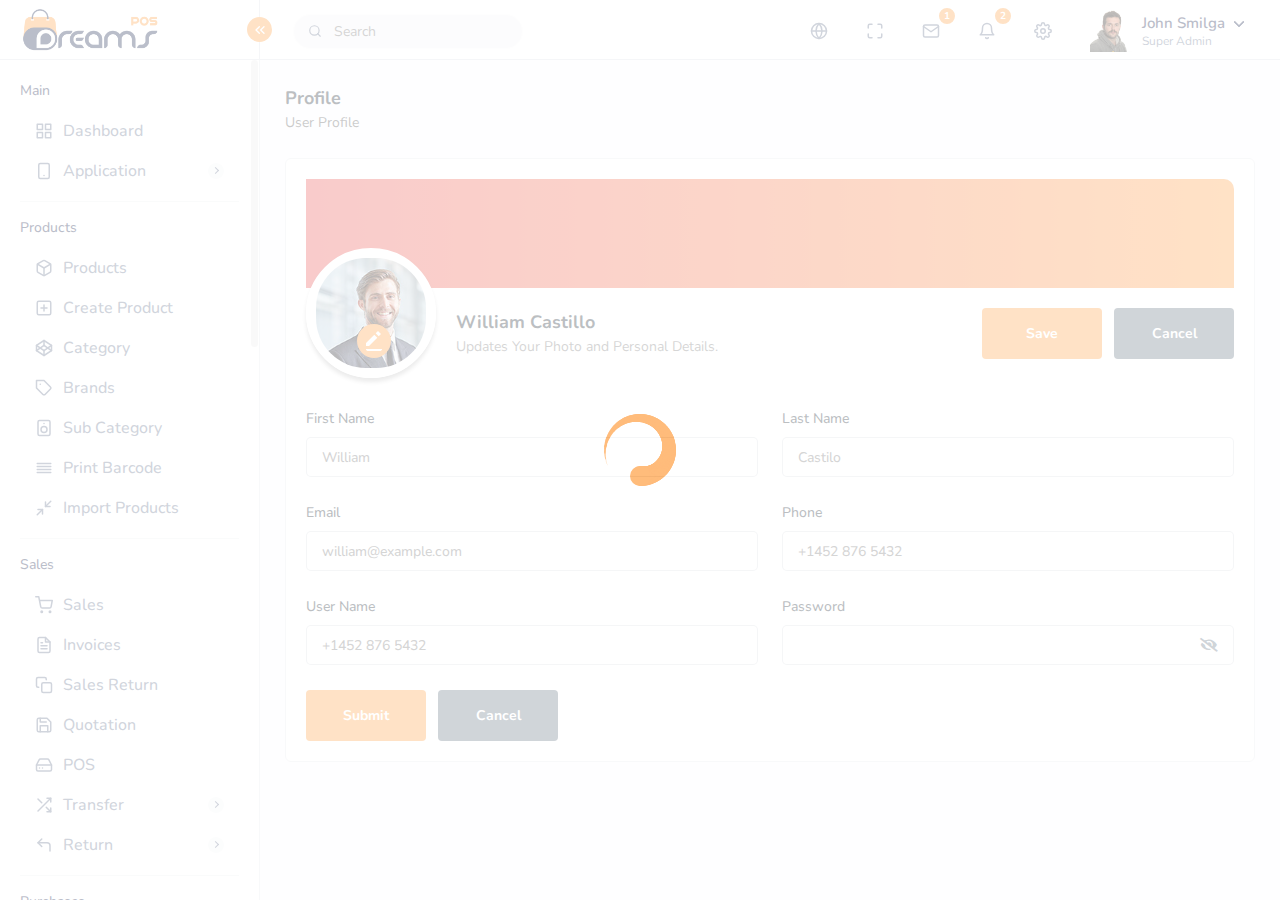
<file: profile.html>
<!DOCTYPE html>
<html lang="en">
    <head>
        <meta charset="utf-8">
        <meta name="viewport" content="width=device-width, initial-scale=1.0, user-scalable=0">
        <meta name="description" content="POS - Bootstrap Admin Template">
		<meta name="keywords" content="admin, estimates, bootstrap, business, corporate, creative, invoice, html5, responsive, Projects">
        <meta name="author" content="Dreamguys - Bootstrap Admin Template">
        <meta name="robots" content="noindex, nofollow">
        <title>Dreams Pos admin template</title>
		
		<!-- Favicon -->
        <link rel="shortcut icon" type="image/x-icon" href="assets/img/favicon.png">
		
		<!-- Bootstrap CSS -->
        <link rel="stylesheet" href="assets/css/bootstrap.min.css">
		
		<!-- animation CSS -->
        <link rel="stylesheet" href="assets/css/animate.css">

		<!-- Select2 CSS -->
		<link rel="stylesheet" href="assets/plugins/select2/css/select2.min.css">

		<!-- Datatable CSS -->
		<link rel="stylesheet" href="assets/css/dataTables.bootstrap4.min.css">
		
        <!-- Fontawesome CSS -->
		<link rel="stylesheet" href="assets/plugins/fontawesome/css/fontawesome.min.css">
		<link rel="stylesheet" href="assets/plugins/fontawesome/css/all.min.css">
		
		<!-- Main CSS -->
        <link rel="stylesheet" href="assets/css/style.css">
		
    </head>
    <body>
		
		<div id="global-loader" >
			<div class="whirly-loader"> </div>
		</div>
	
	
		 
		<!-- Main Wrapper -->
        <div class="main-wrapper">
			
			<!-- Header -->
			<div class="header">
			
				<!-- Logo -->
				 <div class="header-left active">
					<a href="index.html" class="logo logo-normal">
						<img src="assets/img/logo.png"  alt="">
					</a>
					<a href="index.html" class="logo logo-white">
						<img src="assets/img/logo-white.png"  alt="">
					</a>
					<a href="index.html" class="logo-small">
						<img src="assets/img/logo-small.png"  alt="">
					</a>
					<a id="toggle_btn" href="javascript:void(0);">
						<i data-feather="chevrons-left" class="feather-16"></i>
					</a>
				</div>
				<!-- /Logo -->
				
				<a id="mobile_btn" class="mobile_btn" href="#sidebar">
					<span class="bar-icon">
						<span></span>
						<span></span>
						<span></span>
					</span>
				</a>
				
				<!-- Header Menu -->
				<ul class="nav user-menu">
				
					<!-- Search -->
					<li class="nav-item nav-searchinputs">
						<div class="top-nav-search">
							
							<a href="javascript:void(0);" class="responsive-search">
								<i class="fa fa-search"></i>
							</a>
							<form action="#">
								<div class="searchinputs">
									<input type="text" placeholder="Search">
									<div class="search-addon">
										<span><i data-feather="search" class="feather-14"></i></span>
									</div>
								</div>
								<!-- <a class="btn"  id="searchdiv"><img src="assets/img/icons/search.svg" alt="img"></a> -->
							</form>
						</div>
					</li>
					<!-- /Search -->
				
					<!-- Flag -->
					<li class="nav-item dropdown has-arrow flag-nav nav-item-box">
						<a class="nav-link dropdown-toggle" data-bs-toggle="dropdown" href="javascript:void(0);" role="button">
							<i data-feather="globe"></i>
						</a>
						<div class="dropdown-menu dropdown-menu-right">
							<a href="javascript:void(0);" class="dropdown-item active">
								<img src="assets/img/flags/us.png" alt="" height="16"> English
							</a>
							<a href="javascript:void(0);" class="dropdown-item">
								<img src="assets/img/flags/fr.png" alt="" height="16"> French
							</a>
							<a href="javascript:void(0);" class="dropdown-item">
								<img src="assets/img/flags/es.png" alt="" height="16"> Spanish
							</a>
							<a href="javascript:void(0);" class="dropdown-item">
								<img src="assets/img/flags/de.png" alt="" height="16"> German
							</a>
						</div>
					</li>
					<!-- /Flag -->

					<li class="nav-item nav-item-box">
						<a href="javascript:void(0);" id="btnFullscreen">
							<i data-feather="maximize"></i>
						</a>
					</li>
					<li class="nav-item nav-item-box">
						<a href="email.html">
							<i data-feather="mail"></i>
							<span class="badge rounded-pill">1</span>
						</a>
					</li>
					<!-- Notifications -->
					<li class="nav-item dropdown nav-item-box">
						<a href="javascript:void(0);" class="dropdown-toggle nav-link" data-bs-toggle="dropdown">
							<i data-feather="bell"></i><span class="badge rounded-pill">2</span>
						</a>
						<div class="dropdown-menu notifications">
							<div class="topnav-dropdown-header">
								<span class="notification-title">Notifications</span>
								<a href="javascript:void(0)" class="clear-noti"> Clear All </a>
							</div>
							<div class="noti-content">
								<ul class="notification-list">
									<li class="notification-message">
										<a href="activities.html">
											<div class="media d-flex">
												<span class="avatar flex-shrink-0">
													<img alt="" src="assets/img/profiles/avatar-02.jpg">
												</span>
												<div class="media-body flex-grow-1">
													<p class="noti-details"><span class="noti-title">John Doe</span> added new task <span class="noti-title">Patient appointment booking</span></p>
													<p class="noti-time"><span class="notification-time">4 mins ago</span></p>
												</div>
											</div>
										</a>
									</li>
									<li class="notification-message">
										<a href="activities.html">
											<div class="media d-flex">
												<span class="avatar flex-shrink-0">
													<img alt="" src="assets/img/profiles/avatar-03.jpg">
												</span>
												<div class="media-body flex-grow-1">
													<p class="noti-details"><span class="noti-title">Tarah Shropshire</span> changed the task name <span class="noti-title">Appointment booking with payment gateway</span></p>
													<p class="noti-time"><span class="notification-time">6 mins ago</span></p>
												</div>
											</div>
										</a>
									</li>
									<li class="notification-message">
										<a href="activities.html">
											<div class="media d-flex">
												<span class="avatar flex-shrink-0">
													<img alt="" src="assets/img/profiles/avatar-06.jpg">
												</span>
												<div class="media-body flex-grow-1">
													<p class="noti-details"><span class="noti-title">Misty Tison</span> added <span class="noti-title">Domenic Houston</span> and <span class="noti-title">Claire Mapes</span> to project <span class="noti-title">Doctor available module</span></p>
													<p class="noti-time"><span class="notification-time">8 mins ago</span></p>
												</div>
											</div>
										</a>
									</li>
									<li class="notification-message">
										<a href="activities.html">
											<div class="media d-flex">
												<span class="avatar flex-shrink-0">
													<img alt="" src="assets/img/profiles/avatar-17.jpg">
												</span>
												<div class="media-body flex-grow-1">
													<p class="noti-details"><span class="noti-title">Rolland Webber</span> completed task <span class="noti-title">Patient and Doctor video conferencing</span></p>
													<p class="noti-time"><span class="notification-time">12 mins ago</span></p>
												</div>
											</div>
										</a>
									</li>
									<li class="notification-message">
										<a href="activities.html">
											<div class="media d-flex">
												<span class="avatar flex-shrink-0">
													<img alt="" src="assets/img/profiles/avatar-13.jpg">
												</span>
												<div class="media-body flex-grow-1">
													<p class="noti-details"><span class="noti-title">Bernardo Galaviz</span> added new task <span class="noti-title">Private chat module</span></p>
													<p class="noti-time"><span class="notification-time">2 days ago</span></p>
												</div>
											</div>
										</a>
									</li>
								</ul>
							</div>
							<div class="topnav-dropdown-footer">
								<a href="activities.html">View all Notifications</a>
							</div>
						</div>
					</li>
					<!-- /Notifications -->
					
					<li class="nav-item nav-item-box">
						<a href="generalsettings.html"><i data-feather="settings"></i></a>
					</li>
					<li class="nav-item dropdown has-arrow main-drop">
						<a href="javascript:void(0);" class="dropdown-toggle nav-link userset" data-bs-toggle="dropdown">
							<span class="user-info">
								<span class="user-letter">
									<img src="assets/img/profiles/avator1.jpg" alt="" class="img-fluid">
								</span>
								<span class="user-detail">
									<span class="user-name">John Smilga</span>
									<span class="user-role">Super Admin</span>
								</span>
							</span>
						</a>
						<div class="dropdown-menu menu-drop-user">
							<div class="profilename">
								<div class="profileset">
									<span class="user-img"><img src="assets/img/profiles/avator1.jpg" alt="">
									<span class="status online"></span></span>
									<div class="profilesets">
										<h6>John Smilga</h6>
										<h5>Super Admin</h5>
									</div>
								</div>
								<hr class="m-0">
								<a class="dropdown-item" href="profile.html"> <i class="me-2"  data-feather="user"></i> My Profile</a>
								<a class="dropdown-item" href="generalsettings.html"><i class="me-2" data-feather="settings"></i>Settings</a>
								<hr class="m-0">
								<a class="dropdown-item logout pb-0" href="signin.html"><img src="assets/img/icons/log-out.svg" class="me-2" alt="img">Logout</a>
							</div>
						</div>
					</li>
				</ul>
				<!-- /Header Menu -->
				
				<!-- Mobile Menu -->
				<div class="dropdown mobile-user-menu">
					<a href="javascript:void(0);" class="nav-link dropdown-toggle" data-bs-toggle="dropdown" aria-expanded="false"><i class="fa fa-ellipsis-v"></i></a>
					<div class="dropdown-menu dropdown-menu-right">
						<a class="dropdown-item" href="profile.html">My Profile</a>
						<a class="dropdown-item" href="generalsettings.html">Settings</a>
						<a class="dropdown-item" href="signin.html">Logout</a>
					</div>
				</div>
				<!-- /Mobile Menu -->
			</div>
			<!-- Header -->
			
			<!-- Sidebar -->
			<div class="sidebar" id="sidebar">
				<div class="sidebar-inner slimscroll">
					<div id="sidebar-menu" class="sidebar-menu">
						<ul>
							<li class="submenu-open">
								<h6 class="submenu-hdr">Main</h6>
								<ul>
									<li>
										<a href="index.html" ><i data-feather="grid"></i><span>Dashboard</span></a>
									</li>
									<li class="submenu">
										<a href="javascript:void(0);"><i data-feather="smartphone"></i><span>Application</span><span class="menu-arrow"></span></a>
										<ul>
											<li><a href="chat.html">Chat</a></li>
											<li><a href="calendar.html">Calendar</a></li>
											<li><a href="email.html">Email</a></li>
										</ul>
									</li>
								</ul>								
							</li>
							<li class="submenu-open">
								<h6 class="submenu-hdr">Products</h6>
								<ul>
									<li><a href="productlist.html"><i data-feather="box"></i><span>Products</span></a></li>
									<li><a href="addproduct.html"><i data-feather="plus-square"></i><span>Create Product</span></a></li>
									<li><a href="categorylist.html"><i data-feather="codepen"></i><span>Category</span></a></li>
									<li><a href="brandlist.html"><i data-feather="tag"></i><span>Brands</span></a></li>
									<li><a href="subcategorylist.html"><i data-feather="speaker"></i><span>Sub Category</span></a></li>									
									<li><a href="barcode.html"><i data-feather="align-justify"></i><span>Print Barcode</span></a></li>
									<li><a href="importproduct.html"><i data-feather="minimize-2"></i><span>Import Products</span></a></li>
								</ul>
							</li>
							<li class="submenu-open">
								<h6 class="submenu-hdr">Sales</h6>
								<ul>
									<li><a href="saleslist.html"><i data-feather="shopping-cart"></i><span>Sales</span></a></li>
									<li><a href="invoicereport.html"><i data-feather="file-text"></i><span>Invoices</span></a></li>
									<li><a href="salesreturnlists.html"><i data-feather="copy"></i><span>Sales Return</span></a></li>	
									<li><a href="quotationList.html"><i data-feather="save"></i><span>Quotation</span></a></li>								
									<li><a href="pos.html"><i data-feather="hard-drive"></i><span>POS</a></li>
									<li class="submenu">
										<a href="javascript:void(0);"><i data-feather="shuffle"></i><span>Transfer</span><span class="menu-arrow"></span></a>
										<ul>
											<li><a href="transferlist.html">Transfer List</a></li>
											<li><a href="importtransfer.html">Import Transfer </a></li>
										</ul>
									</li>
									<li class="submenu">
										<a href="javascript:void(0);"><i data-feather="corner-up-left"></i><span>Return</span><span class="menu-arrow"></span></a>
										<ul>
											<li><a href="salesreturnlist.html">Sales Return</a></li>
											<li><a href="purchasereturnlist.html">Purchase Return</a></li>
										</ul>
									</li>
								</ul>
							</li>
							<li class="submenu-open">
								<h6 class="submenu-hdr">Purchases</h6>
								<ul>
									<li><a href="purchaselist.html"><i data-feather="shopping-bag"></i><span>Purchases</span></a></li>
									<li><a href="importpurchase.html"><i data-feather="minimize-2"></i><span>Import Purchases</span></a></li>
									<li><a href="purchaseorderreport.html"><i data-feather="file-minus"></i><span>Purchase Order</span></a></li>
									<li><a href="purchasereturnlist.html"><i data-feather="refresh-cw"></i><span>Purchase Return</span></a></li>									
								</ul>
							</li>
							<li class="submenu-open">
								<h6 class="submenu-hdr">Finance & Accounts</h6>								
								<ul>
									<li class="submenu">
										<a href="javascript:void(0);"><i data-feather="file-text"></i><span>Expense</span><span class="menu-arrow"></span></a>
										<ul>
											<li><a href="expenselist.html">Expenses</a></li>
											<li><a href="expensecategory.html">Expense Category</a></li>
										</ul>
									</li>
									
								</ul>
							</li>
							<li class="submenu-open">
								<h6 class="submenu-hdr">Peoples</h6>		
								<ul>
									<li><a href="customerlist.html"><i data-feather="user"></i><span>Customers</span></a></li>
									<li><a href="supplierlist.html"><i data-feather="users"></i><span>Suppliers</span></a></li>
									<li class="active"><a href="userlist.html"><i data-feather="user-check"></i><span>Users</span></a></li>
									<li><a href="storelist.html"><i data-feather="home"></i><span>Stores</span></a></li>
								</ul>
							</li>
							<li class="submenu-open">
								<h6 class="submenu-hdr">Reports</h6>
								<ul>
									<li><a href="salesreport.html"><i data-feather="bar-chart-2"></i><span>Sales Report</span></a></li>
									<li><a href="purchaseorderreport.html"><i data-feather="pie-chart"></i><span>Purchase report</span></a></li>
									<li><a href="inventoryreport.html"><i data-feather="credit-card"></i><span>Inventory Report</span></a></li>									
									<li><a href="invoicereport.html"><i data-feather="file"></i><span>Invoice Report</span></a></li>
									<li><a href="purchasereport.html"><i data-feather="bar-chart"></i><span>Purchase Report</span></a></li>
									<li><a href="supplierreport.html"><i data-feather="database"></i><span>Supplier Report</span></a></li>
									<li><a href="customerreport.html"><i data-feather="pie-chart"></i><span>Customer Report</span></a></li>
								</ul>
							</li>															
							<li class="submenu-open">
								<h6 class="submenu-hdr">User Management</h6>		
								<ul>
									<li class="submenu">
										<a href="javascript:void(0);"><i data-feather="users"></i><span>Manage Users</span><span class="menu-arrow"></span></a>
										<ul>
											<li><a href="newuser.html">New User </a></li>
											<li><a href="userlists.html">Users List</a></li>
										</ul>
									</li>
								</ul>
							</li>			
							<li class="submenu-open">
								<h6 class="submenu-hdr">Pages</h6>		
								<ul>
									<li class="submenu">
										<a href="javascript:void(0);"><i data-feather="shield"></i><span>Authentication</span><span class="menu-arrow"></span></a>
										<ul>
											<li><a href="signin.html">Log in</a></li>
											<li><a href="signup.html">Register</a></li>
											<li><a href="forgetpassword.html">Forgot Password</a></li>
											<li><a href="resetpassword.html">Reset Password</a></li>
										</ul>
									</li>
									<li class="submenu">
										<a href="javascript:void(0);"><i data-feather="file-minus"></i><span>Error Pages</span><span class="menu-arrow"></span></a>
										<ul>
											<li><a href="error-404.html">404 Error </a></li>
											<li><a href="error-500.html">500 Error </a></li>
										</ul>
									</li>
									<li class="submenu">
										<a href="javascript:void(0);"><i data-feather="map"></i><span>Places</span><span class="menu-arrow"></span></a>
										<ul>
											<li><a href="countrieslist.html">Countries</a></li>
											<li><a href="statelist.html">States</a></li>
										</ul>
									</li>
									<li>
										<a href="blankpage.html" ><i data-feather="file"></i><span>Blank Page</span> </a>
									</li>
									<li>
										<a href="components.html" ><i data-feather="pen-tool"></i><span>Components</span> </a>
									</li>
								</ul>
							</li>
							<li class="submenu-open">
								<h6 class="submenu-hdr">UI Interface</h6>		
								<ul>
									<li class="submenu">
										<a href="javascript:void(0);"><i data-feather="layers"></i><span>Elements</span><span class="menu-arrow"></span></a>
										<ul>
											<li><a href="sweetalerts.html">Sweet Alerts</a></li>
											<li><a href="tooltip.html">Tooltip</a></li>
											<li><a href="popover.html">Popover</a></li>
											<li><a href="ribbon.html">Ribbon</a></li>
											<li><a href="clipboard.html">Clipboard</a></li>
											<li><a href="drag-drop.html">Drag & Drop</a></li>
											<li><a href="rangeslider.html">Range Slider</a></li>
											<li><a href="rating.html">Rating</a></li>
											<li><a href="toastr.html">Toastr</a></li>
											<li><a href="text-editor.html">Text Editor</a></li>
											<li><a href="counter.html">Counter</a></li>
											<li><a href="scrollbar.html">Scrollbar</a></li>
											<li><a href="spinner.html">Spinner</a></li>
											<li><a href="notification.html">Notification</a></li>
											<li><a href="lightbox.html">Lightbox</a></li>
											<li><a href="stickynote.html">Sticky Note</a></li>
											<li><a href="timeline.html">Timeline</a></li>
											<li><a href="form-wizard.html">Form Wizard</a></li>
										</ul>
									</li>
									<li  class="submenu">
										<a href="javascript:void(0);"><i data-feather="bar-chart-2"></i><span>Charts</span><span class="menu-arrow"></span></a>
										<ul>
											<li><a href="chart-apex.html">Apex Charts</a></li>
											<li><a href="chart-js.html">Chart Js</a></li>
											<li><a href="chart-morris.html">Morris Charts</a></li>
											<li><a href="chart-flot.html">Flot Charts</a></li>
											<li><a href="chart-peity.html">Peity Charts</a></li>
										</ul>
									</li>
									<li  class="submenu">
										<a href="javascript:void(0);"><i data-feather="database"></i><span>Icons</span><span class="menu-arrow"></span></a>
										<ul>
											<li><a href="icon-fontawesome.html">Fontawesome Icons</a></li>
											<li><a href="icon-feather.html">Feather Icons</a></li>
											<li><a href="icon-ionic.html">Ionic Icons</a></li>
											<li><a href="icon-material.html">Material Icons</a></li>
											<li><a href="icon-pe7.html">Pe7 Icons</a></li>
											<li><a href="icon-simpleline.html">Simpleline Icons</a></li>
											<li><a href="icon-themify.html">Themify Icons</a></li>
											<li><a href="icon-weather.html">Weather Icons</a></li>
											<li><a href="icon-typicon.html">Typicon Icons</a></li>
											<li><a href="icon-flag.html">Flag Icons</a></li>
										</ul>
									</li>
									<li  class="submenu">
										<a href="javascript:void(0);"><i data-feather="edit"></i><span>Forms</span><span class="menu-arrow"></span></a>
										<ul>
											<li><a href="form-basic-inputs.html">Basic Inputs </a></li>
											<li><a href="form-input-groups.html">Input Groups </a></li>
											<li><a href="form-horizontal.html">Horizontal Form </a></li>
											<li><a href="form-vertical.html"> Vertical Form </a></li>
											<li><a href="form-mask.html">Form Mask </a></li>
											<li><a href="form-validation.html">Form Validation </a></li>
											<li><a href="form-select2.html">Form Select2 </a></li>
											<li><a href="form-fileupload.html">File Upload </a></li>
										</ul>
									</li>
									<li  class="submenu">
										<a href="javascript:void(0);"><i data-feather="columns"></i><span>Tables</span><span class="menu-arrow"></span></a>
										<ul>
											<li><a href="tables-basic.html">Basic Tables </a></li>
											<li><a href="data-tables.html">Data Table </a></li>
										</ul>
									</li>
								</ul>
							</li>
							<li class="submenu-open">
								<h6 class="submenu-hdr">Settings</h6>		
								<ul>
									<li class="submenu">
										<a href="javascript:void(0);"><i data-feather="settings"></i><span>Settings</span><span class="menu-arrow"></span></a>
										<ul>
											<li><a href="generalsettings.html">General Settings</a></li>
											<li><a href="emailsettings.html">Email Settings</a></li>
											<li><a href="paymentsettings.html">Payment Settings</a></li>
											<li><a href="currencysettings.html">Currency Settings</a></li>
											<li><a href="grouppermissions.html">Group Permissions</a></li>
											<li><a href="taxrates.html">Tax Rates</a></li>
										</ul>
									</li>
									<li>
										<a href="signin.html" ><i data-feather="log-out"></i><span>Logout</span> </a>
									</li>
								</ul>
							</li>
						</ul>
					</div>
				</div>
			</div>
			<!-- /Sidebar -->

			<div class="page-wrapper">
				<div class="content">
					<div class="page-header">
						<div class="page-title">
							<h4>Profile</h4>
							<h6>User Profile</h6>
						</div>
					</div>
					<!-- /product list -->
					<div class="card">
						<div class="card-body">
							<div class="profile-set">
								<div class="profile-head">

								</div>
								<div class="profile-top">
									<div class="profile-content">
										<div class="profile-contentimg">
											<img src="assets/img/customer/customer5.jpg" alt="img" id="blah">
											<div class="profileupload">
												<input type="file" id="imgInp">
												<a href="javascript:void(0);" ><img src="assets/img/icons/edit-set.svg"  alt="img"></a>
											</div>
										</div>
										<div class="profile-contentname">
											<h2>William Castillo</h2>
											<h4>Updates Your Photo and Personal Details.</h4>
										</div>
									</div>
									<div class="ms-auto">
										<a href="javascript:void(0);" class="btn btn-submit me-2">Save</a>
										<a href="javascript:void(0);" class="btn btn-cancel">Cancel</a>
									</div>
								</div>
							</div>
							<div class="row">
								<div class="col-lg-6 col-sm-12">
									<div class="form-group">
										<label>First Name</label>
										<input type="text" placeholder="William">
									</div>
								</div>
								<div class="col-lg-6 col-sm-12">
									<div class="form-group">
										<label>Last Name</label>
										<input type="text" placeholder="Castilo">
									</div>
								</div>
								<div class="col-lg-6 col-sm-12">
									<div class="form-group">
										<label>Email</label>
										<input type="text" placeholder="william@example.com">
									</div>
								</div>
								<div class="col-lg-6 col-sm-12">
									<div class="form-group">
										<label>Phone</label>
										<input type="text" placeholder="+1452 876 5432">
									</div>
								</div>
								<div class="col-lg-6 col-sm-12">
									<div class="form-group">
										<label>User Name</label>
										<input type="text" placeholder="+1452 876 5432">
									</div>
								</div>
								<div class="col-lg-6 col-sm-12">
									<div class="form-group">
										<label>Password</label>
										<div class="pass-group">
											<input type="password" class=" pass-input">
											<span class="fas toggle-password fa-eye-slash"></span>
										</div>
									</div>
								</div>
								<div class="col-12">
									<a href="javascript:void(0);" class="btn btn-submit me-2">Submit</a>
									<a href="javascript:void(0);" class="btn btn-cancel">Cancel</a>
								</div>
							</div>
						</div>
					</div>
					<!-- /product list -->
				</div>
			</div>
        </div>

		
		<!-- /Main Wrapper -->
		 
		<!-- jQuery -->
        <script src="assets/js/jquery-3.6.0.min.js"></script>

        <!-- Feather Icon JS -->
		<script src="assets/js/feather.min.js"></script>

		<!-- Slimscroll JS -->
		<script src="assets/js/jquery.slimscroll.min.js"></script>

		<!-- Datatable JS -->
		<script src="assets/js/jquery.dataTables.min.js"></script>
		<script src="assets/js/dataTables.bootstrap4.min.js"></script>
		
		<!-- Bootstrap Core JS -->
        <script src="assets/js/bootstrap.bundle.min.js"></script>

		<!-- Select2 JS -->
		<script src="assets/plugins/select2/js/select2.min.js"></script>

		<!-- Sweetalert 2 -->
		<script src="assets/plugins/sweetalert/sweetalert2.all.min.js"></script>
		<script src="assets/plugins/sweetalert/sweetalerts.min.js"></script>

		<!-- Custom JS -->
		<script src="assets/js/script.js"></script>
		
    </body>
</html>
</file>
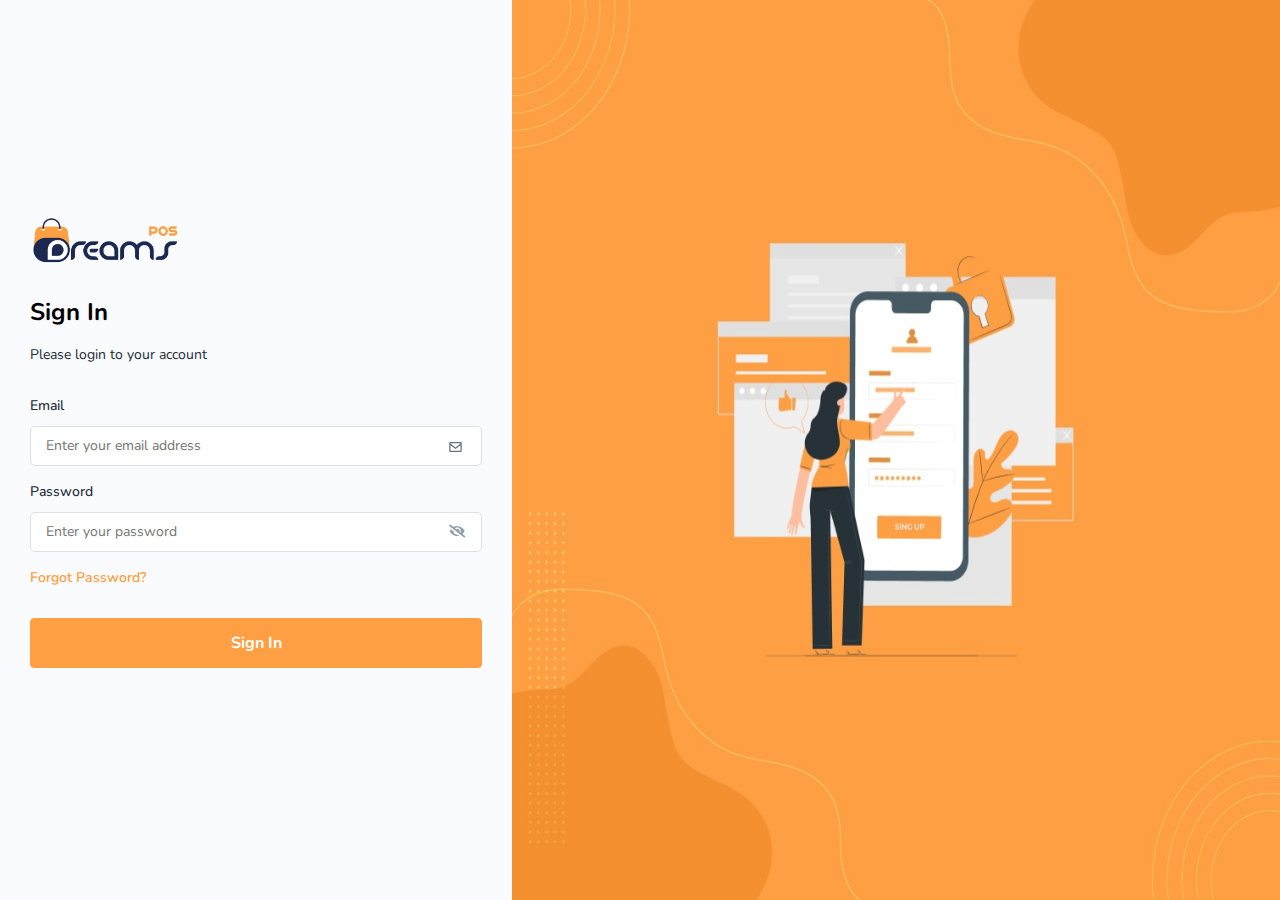
<file: signin.html>
<!DOCTYPE html>
<html lang="en">
    <head>
        <meta charset="utf-8">
        <meta name="viewport" content="width=device-width, initial-scale=1.0, user-scalable=0">
        <meta name="description" content="6pac Experiential Reporting Portal - POS">
		<meta name="keywords" content="products, customers, sales, business, corporate, creative, invoice, html5, responsive, Projects">
        <meta name="author" content="6pac Experiential Reporting Portal">
        <meta name="robots" content="noindex, nofollow">
        <title>Login - 6pac Experiential Reporting Portal</title>
		
		<!-- Favicon -->
        <link rel="shortcut icon" type="image/x-icon" href="assets/img/favicon.png">
		
		<!-- Bootstrap CSS -->
        <link rel="stylesheet" href="assets/css/bootstrap.min.css">
		
        <!-- Fontawesome CSS -->
		<link rel="stylesheet" href="assets/plugins/fontawesome/css/fontawesome.min.css">
		<link rel="stylesheet" href="assets/plugins/fontawesome/css/all.min.css">
		
		<!-- Main CSS -->
        <link rel="stylesheet" href="assets/css/style.css">
		
    </head>
    <body class="account-page">
	
		<!-- Main Wrapper -->
        <div class="main-wrapper">
			<div class="account-content">
				<div class="login-wrapper">
                    <div class="login-content">
                        <div class="login-userset">
                             <div class="login-logo logo-normal">
                                <img src="assets/img/logo.png" alt="img">
                            </div>
							<a href="index.html" class="login-logo logo-white">
								<img src="assets/img/logo-white.png"  alt="">
							</a>
                            <div class="login-userheading">
                                <h3>Sign In</h3>
                                <h4>Please login to your account</h4>
                            </div>
                           <div class="form-login">
                                <label>Email</label>
                                <div class="form-addons">
                                    <input type="text" placeholder="Enter your email address">
                                    <img src="assets/img/icons/mail.svg" alt="img">
                                </div>
                            </div>
                            <div class="form-login">
                                <label>Password</label>
                                <div class="pass-group">
                                    <input type="password" class="pass-input" placeholder="Enter your password">
                                    <span class="fas toggle-password fa-eye-slash"></span>
                                </div>
                            </div>
                            <div class="form-login">
                                <div class="alreadyuser">
                                    <h4><a href="forgetpassword.html" class="hover-a">Forgot Password?</a></h4>
                                </div>
                            </div>
                            <div class="form-login">
                                <a class="btn btn-login" href="index.html">Sign In</a>
                            </div>
                           
                        </div>
                    </div>
                    <div class="login-img">
                        <img src="assets/img/login.jpg" alt="img">
                    </div>
                </div>
			</div>
        </div>
		<!-- /Main Wrapper -->
		
		<!-- jQuery -->
        <script src="assets/js/jquery-3.6.0.min.js"></script>

         <!-- Feather Icon JS -->
		<script src="assets/js/feather.min.js"></script>
		
		<!-- Bootstrap Core JS -->
        <script src="assets/js/bootstrap.bundle.min.js"></script>
		
		<!-- Custom JS -->
		<script src="assets/js/script.js"></script>
		
    </body>
</html>
</file>
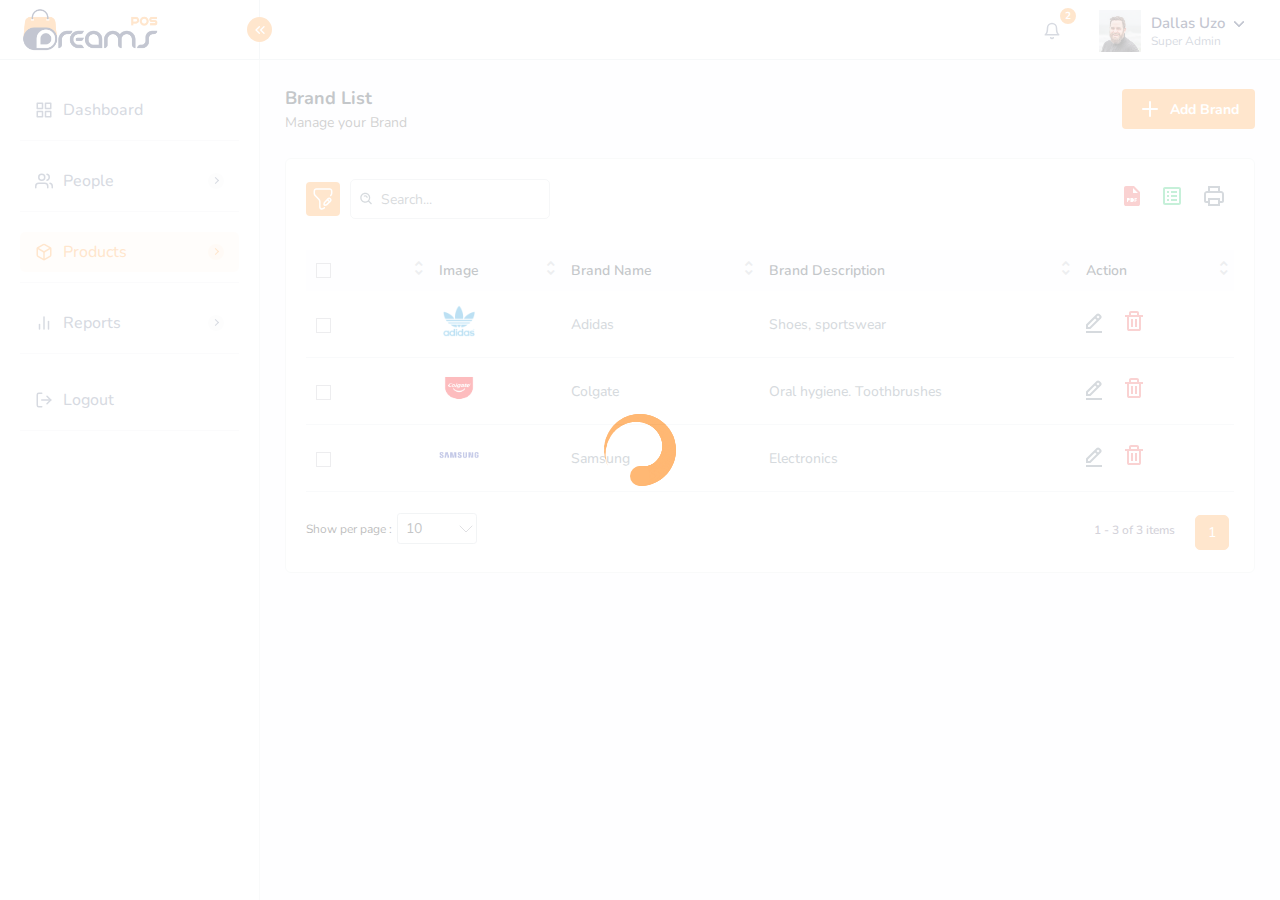
<file: products/brandlist.html>
<!DOCTYPE html>
	<html lang="en">
		<head>
			<meta charset="utf-8">
			<meta name="viewport" content="width=device-width, initial-scale=1.0, user-scalable=0">
			<meta name="description" content="6pac Experiential Reporting Portal - Admin">
			<meta name="keywords" content="products, customers, sales, business, corporate, creative, invoice, html5, responsive, Projects">
			<meta name="author" content="6pac Experiential Reporting Portal">
			<meta name="robots" content="noindex, nofollow">
			<title>6pac Experiential Reporting Portal - Brands</title>
			
			<!-- Favicon -->
			<link rel="shortcut icon" type="image/x-icon" href="../assets/img/favicon.png">
			
			<!-- Bootstrap CSS -->
			<link rel="stylesheet" href="../assets/css/bootstrap.min.css">
			
			<!-- animation CSS -->
			<link rel="stylesheet" href="../assets/css/animate.css">

			<!-- Select2 CSS -->
			<link rel="stylesheet" href="../assets/plugins/select2/css/select2.min.css">

			<!-- Datatable CSS -->
			<link rel="stylesheet" href="../assets/css/dataTables.bootstrap4.min.css">
			
			<!-- Fontawesome CSS -->
			<link rel="stylesheet" href="../assets/plugins/fontawesome/css/fontawesome.min.css">
			<link rel="stylesheet" href="../assets/plugins/fontawesome/css/all.min.css">
			
			<!-- Main CSS -->
			<link rel="stylesheet" href="../assets/css/style.css">
			
		</head>
		<body>
		
			<div id="global-loader" >
				<div class="whirly-loader"> </div>
			</div>
		
			<!-- Main Wrapper -->
			<div class="main-wrapper">
				
				<!-- Header -->
				<div class="header">

					<!-- Logo -->
					<div class="header-left active">
						<a href="../admin-dashboard.html" class="logo logo-normal">
							<img src="../assets/img/logo.png"  alt="">
						</a>
						<a href="../admin-dashboard.html" class="logo logo-white">
							<img src="../assets/img/logo-white.png"  alt="">
						</a>
						<a href="../admin-dashboard.html" class="logo-small">
							<img src="../assets/img/logo-small.png"  alt="">
						</a>
						<a id="toggle_btn" href="javascript:void(0);">
							<i data-feather="chevrons-left" class="feather-16"></i>
						</a>
					</div>
					<!-- /Logo -->
					
					<a id="mobile_btn" class="mobile_btn" href="#sidebar">
						<span class="bar-icon">
							<span></span>
							<span></span>
							<span></span>
						</span>
					</a>
					
					<!-- Header Menu -->
					<ul class="nav user-menu">				
						<!-- Search -->
						<li class="nav-item nav-searchinputs">
							<div class="top-nav-search">								
							</div>
						</li>
						<!-- /Search -->
					
						<!-- Notifications -->
						<li class="nav-item dropdown nav-item-box">
							<a href="javascript:void(0);" class="dropdown-toggle nav-link" data-bs-toggle="dropdown">
								<i data-feather="bell"></i><span class="badge rounded-pill">2</span>
							</a>
							<div class="dropdown-menu notifications">
								<div class="topnav-dropdown-header">
									<span class="notification-title">Notifications</span>
									<a href="javascript:void(0)" class="clear-noti"> Clear All </a>
								</div>
								<div class="noti-content">
									<ul class="notification-list">
										<li class="notification-message">
											<a href="activities.html">
												<div class="media d-flex">
													<span class="avatar flex-shrink-0">
														<img alt="" src="../assets/img/profiles/avatar-02.jpg">
													</span>
													<div class="media-body flex-grow-1">
														<p class="noti-details"><span class="noti-title">John Doe</span> added new task <span class="noti-title">Patient appointment booking</span></p>
														<p class="noti-time"><span class="notification-time">4 mins ago</span></p>
													</div>
												</div>
											</a>
										</li>
										<li class="notification-message">
											<a href="activities.html">
												<div class="media d-flex">
													<span class="avatar flex-shrink-0">
														<img alt="" src="../assets/img/profiles/avatar-03.jpg">
													</span>
													<div class="media-body flex-grow-1">
														<p class="noti-details"><span class="noti-title">Tarah Shropshire</span> changed the task name <span class="noti-title">Appointment booking with payment gateway</span></p>
														<p class="noti-time"><span class="notification-time">6 mins ago</span></p>
													</div>
												</div>
											</a>
										</li>
										<li class="notification-message">
											<a href="activities.html">
												<div class="media d-flex">
													<span class="avatar flex-shrink-0">
														<img alt="" src="../assets/img/profiles/avatar-06.jpg">
													</span>
													<div class="media-body flex-grow-1">
														<p class="noti-details"><span class="noti-title">Misty Tison</span> added <span class="noti-title">Domenic Houston</span> and <span class="noti-title">Claire Mapes</span> to project <span class="noti-title">Doctor available module</span></p>
														<p class="noti-time"><span class="notification-time">8 mins ago</span></p>
													</div>
												</div>
											</a>
										</li>
										<li class="notification-message">
											<a href="activities.html">
												<div class="media d-flex">
													<span class="avatar flex-shrink-0">
														<img alt="" src="../assets/img/profiles/avatar-17.jpg">
													</span>
													<div class="media-body flex-grow-1">
														<p class="noti-details"><span class="noti-title">Rolland Webber</span> completed task <span class="noti-title">Patient and Doctor video conferencing</span></p>
														<p class="noti-time"><span class="notification-time">12 mins ago</span></p>
													</div>
												</div>
											</a>
										</li>
										<li class="notification-message">
											<a href="activities.html">
												<div class="media d-flex">
													<span class="avatar flex-shrink-0">
														<img alt="" src="../assets/img/profiles/avatar-13.jpg">
													</span>
													<div class="media-body flex-grow-1">
														<p class="noti-details"><span class="noti-title">Bernardo Galaviz</span> added new task <span class="noti-title">Private chat module</span></p>
														<p class="noti-time"><span class="notification-time">2 days ago</span></p>
													</div>
												</div>
											</a>
										</li>
									</ul>
								</div>
								<div class="topnav-dropdown-footer">
									<a href="activities.html">View all Notifications</a>
								</div>
							</div>
						</li>
						<!-- /Notifications -->
						
						<li class="nav-item dropdown has-arrow main-drop">
							<a href="javascript:void(0);" class="dropdown-toggle nav-link userset" data-bs-toggle="dropdown">
								<span class="user-info">
									<span class="user-letter">
										<img src="../assets/img/profiles/avatar-13.jpg" alt="" class="img-fluid">
									</span>
									<span class="user-detail">
										<span class="user-name">Dallas Uzo</span>
										<span class="user-role">Super Admin</span>
									</span>
								</span>
							</a>
							<div class="dropdown-menu menu-drop-user" style="width: 300px;">
								<div class="profilename">
									<div class="profileset">
										<span class="user-img"><img src="../assets/img/profiles/avatar-13.jpg" alt="">
										<span class="status online"></span></span>
										<div class="profilesets">
											<h6>Dallas Uzo</h6>
											<h5>Super Admin</h5>
										</div>
									</div>
									<hr class="m-3">
									<hr class="mt-3">
									<a class="dropdown-item logout pb-0 mb-3" href="../signin.html"><img src="../assets/img/icons/log-out.svg" class="me-2" alt="img">Logout</a>
								</div>
							</div>
						</li>
					</ul>
					<!-- /Header Menu -->
					
					<!-- Mobile Menu -->
					<div class="dropdown mobile-user-menu">
						<a href="javascript:void(0);" class="nav-link dropdown-toggle" data-bs-toggle="dropdown" aria-expanded="false"><i class="fa fa-ellipsis-v"></i></a>
						<div class="dropdown-menu dropdown-menu-right">
							<a class="dropdown-item" href="signin.html">Logout</a>
						</div>
					</div>
					<!-- /Mobile Menu -->
				</div>
				<!-- Header -->
			
				<!-- Sidebar -->
				<div class="sidebar" id="sidebar">
					<div class="sidebar-inner slimscroll">
						<div id="sidebar-menu" class="sidebar-menu">
							<ul>
								<li class="submenu-open">
									<ul>
										<li>
											<a href="../admin-dashboard.html" ><i data-feather="grid"></i><span>Dashboard</span></a>
										</li>
									</ul>								
								</li>
								<li class="submenu-open">								
									<ul>
										<li class="submenu">
											<a href="javascript:void(0);"><i data-feather="users"></i><span>People</span><span class="menu-arrow"></span></a>
											<ul>
												<li><a href="../people/supplierlist.html"><i data-feather="users"></i><span>Suppliers</span></a></li>
												<li><a href="../people/storelist.html"><i data-feather="home"></i><span>Stores</span></a></li>
												<li><a href="../people/userlist.html"><i data-feather="user-check"></i><span>Sale Reps</span></a></li>
												<li><a href="../people/customerlist.html"><i data-feather="user"></i><span>Customers</span></a></li>
											</ul>
										</li>
										
									</ul>
								</li>
								<li class="submenu-open">								
									<ul>
										<li class="submenu">
											<a class="active" href="javascript:void(0);"><i data-feather="box"></i><span>Products</span><span class="menu-arrow"></span></a>
											<ul>
												<li><a href="productlist.html"><i data-feather="box"></i><span>Products</span></a></li>
												<li><a href="categorylist.html"><i data-feather="codepen"></i><span>Category</span></a></li>
												<li><a class="active" href="brandlist.html"><i data-feather="tag"></i><span>Brands</span></a></li>
												<li><a href="subcategorylist.html"><i data-feather="speaker"></i><span>Sub Category</span></a></li>	
											</ul>
										</li>
									</ul>
								</li>
								
								<li class="submenu-open">								
									<ul>
										<li class="submenu">
											<a href="javascript:void(0);"><i data-feather="bar-chart-2"></i><span>Reports</span><span class="menu-arrow"></span></a>
											<ul>
												<li><a href="../reports/salesreport.html"><i data-feather="bar-chart-2"></i><span>Sales Report</span></a></li>																							</ul>
										</li>
									</ul>
								</li>								
								<li class="submenu-open">
									<ul class="mt-3">									
										<li>
											<a href="signin.html" ><i data-feather="log-out"></i><span>Logout</span> </a>
										</li>
									</ul>
								</li>
							</ul>
						</div>
					</div>
				</div>
				<!-- /Sidebar -->

				<div class="page-wrapper">
					<div class="content">
						<div class="page-header">
							<div class="page-title">
								<h4>Brand List</h4>
								<h6>Manage your Brand</h6>
							</div>
							<div class="page-btn">
								<a href="javascript:void(0);" class="btn btn-added"><img src="../assets/img/icons/plus.svg"  class="me-2" alt="img">Add Brand</a>
							</div>
						</div>					

						<!-- /product list -->
						<div class="card">
							<div class="card-body">
								<div class="table-top">
									<div class="search-set">
										<div class="search-path">
											<a class="btn btn-filter" id="filter_search">
												<img src="../assets/img/icons/filter.svg" alt="img">
												<span><img src="../assets/img/icons/closes.svg" alt="img"></span>
											</a>
										</div>
										<div class="search-input">
											<a class="btn btn-searchset"><img src="../assets/img/icons/search-white.svg" alt="img"></a>
										</div>
									</div>
									<div class="wordset">
										<ul>
											<li>
												<a data-bs-toggle="tooltip" data-bs-placement="top" title="pdf"><img src="../assets/img/icons/pdf.svg" alt="img"></a>
											</li>
											<li>
												<a data-bs-toggle="tooltip" data-bs-placement="top" title="excel"><img src="../assets/img/icons/excel.svg" alt="img"></a>
											</li>
											<li>
												<a data-bs-toggle="tooltip" data-bs-placement="top" title="print"><img src="../assets/img/icons/printer.svg" alt="img"></a>
											</li>
										</ul>
									</div>
								</div>
								<!-- /Filter -->
								<div class="card" id="filter_inputs">
									<div class="card-body pb-0">
										<div class="row">
											<div class="col-lg-3 col-sm-6 col-12">
												<div class="form-group">
													<input type="text" placeholder="Enter Brand Name">
												</div>
											</div>
											<div class="col-lg-3 col-sm-6 col-12">
												<div class="form-group">
													<input type="text" placeholder="Enter Brand Description">
												</div>
											</div>
											<div class="col-lg-1 col-sm-6 col-12 ms-auto">
												<div class="form-group">
													<a class="btn btn-filters ms-auto"><img src="../assets/img/icons/search-whites.svg" alt="img"></a>
												</div>
											</div>
										</div>
									</div>
								</div>
								<!-- /Filter -->
								<div class="table-responsive">
									<table class="table datanew">
										<thead>
											<tr>
												<th>
													<label class="checkboxs">
														<input type="checkbox" id="select-all">
														<span class="checkmarks"></span>
													</label>
												</th>
												<th>Image</th>
												<th>Brand Name</th>
												<th>Brand Description</th>
												<th>Action</th>
											</tr>
										</thead>
										<tbody>
											<tr>
												<td>
													<label class="checkboxs">
														<input type="checkbox">
														<span class="checkmarks"></span>
													</label>
												</td>
												<td>
													<a class="product-img">
														<img src="../assets/img/brand/adidas.png" alt="product">
													</a>
												</td>
												<td>Adidas</td>
												<td>Shoes, sportswear</td>
												<td>
													<a class="me-3" href="javascript:void(0);l">
														<img src="../assets/img/icons/edit.svg" alt="img">
													</a>
													<a class="me-3 confirm-text" href="javascript:void(0);">
														<img src="../assets/img/icons/delete.svg" alt="img">
													</a>
												</td>
											</tr>
											<tr>
												<td>
													<label class="checkboxs">
														<input type="checkbox">
														<span class="checkmarks"></span>
													</label>
												</td>
												<td>
													<a class="product-img">
														<img src="../assets/img/brand/colgate.png" alt="product">
													</a>
												</td>
												<td>Colgate</td>
												<td>Oral hygiene. Toothbrushes</td>
												<td>
													<a class="me-3" href="javascript:void(0);l">
														<img src="../assets/img/icons/edit.svg" alt="img">
													</a>
													<a class="me-3 confirm-text" href="javascript:void(0);">
														<img src="../assets/img/icons/delete.svg" alt="img">
													</a>
												</td>
											</tr>
											<tr>
												<td>
													<label class="checkboxs">
														<input type="checkbox">
														<span class="checkmarks"></span>
													</label>
												</td>
												<td>
													<a class="product-img">
														<img src="../assets/img/brand/samsung.png" alt="product">
													</a>
												</td>
												<td>Samsung</td>
												<td>Electronics</td>
												<td>
													<a class="me-3" href="javascript:void(0);l">
														<img src="../assets/img/icons/edit.svg" alt="img">
													</a>
													<a class="me-3 confirm-text" href="javascript:void(0);">
														<img src="../assets/img/icons/delete.svg" alt="img">
													</a>
												</td>
											</tr>
										</tbody>
									</table>
								</div>
							</div>
						</div>
						<!-- /product list -->
					</div>
				</div>
			</div>
			<!-- /Main Wrapper -->
			  
			<!-- jQuery -->
			<script src="../assets/js/jquery-3.6.0.min.js"></script>

			<!-- Feather Icon JS -->
			<script src="../assets/js/feather.min.js"></script>

			<!-- Slimscroll JS -->
			<script src="../assets/js/jquery.slimscroll.min.js"></script>

			<!-- Datatable JS -->
			<script src="../assets/js/jquery.dataTables.min.js"></script>
			<script src="../assets/js/dataTables.bootstrap4.min.js"></script>
			
			<!-- Bootstrap Core JS -->
			<script src="../assets/js/bootstrap.bundle.min.js"></script>

			<!-- Select2 JS -->
			<script src="../assets/plugins/select2/js/select2.min.js"></script>

			<!-- Sweetalert 2 -->
			<script src="../assets/plugins/sweetalert/sweetalert2.all.min.js"></script>
			<script src="../assets/plugins/sweetalert/sweetalerts.min.js"></script>

			<!-- Custom JS -->
			<script src="../assets/js/script.js"></script>
			
		</body>
	</html>
</file>
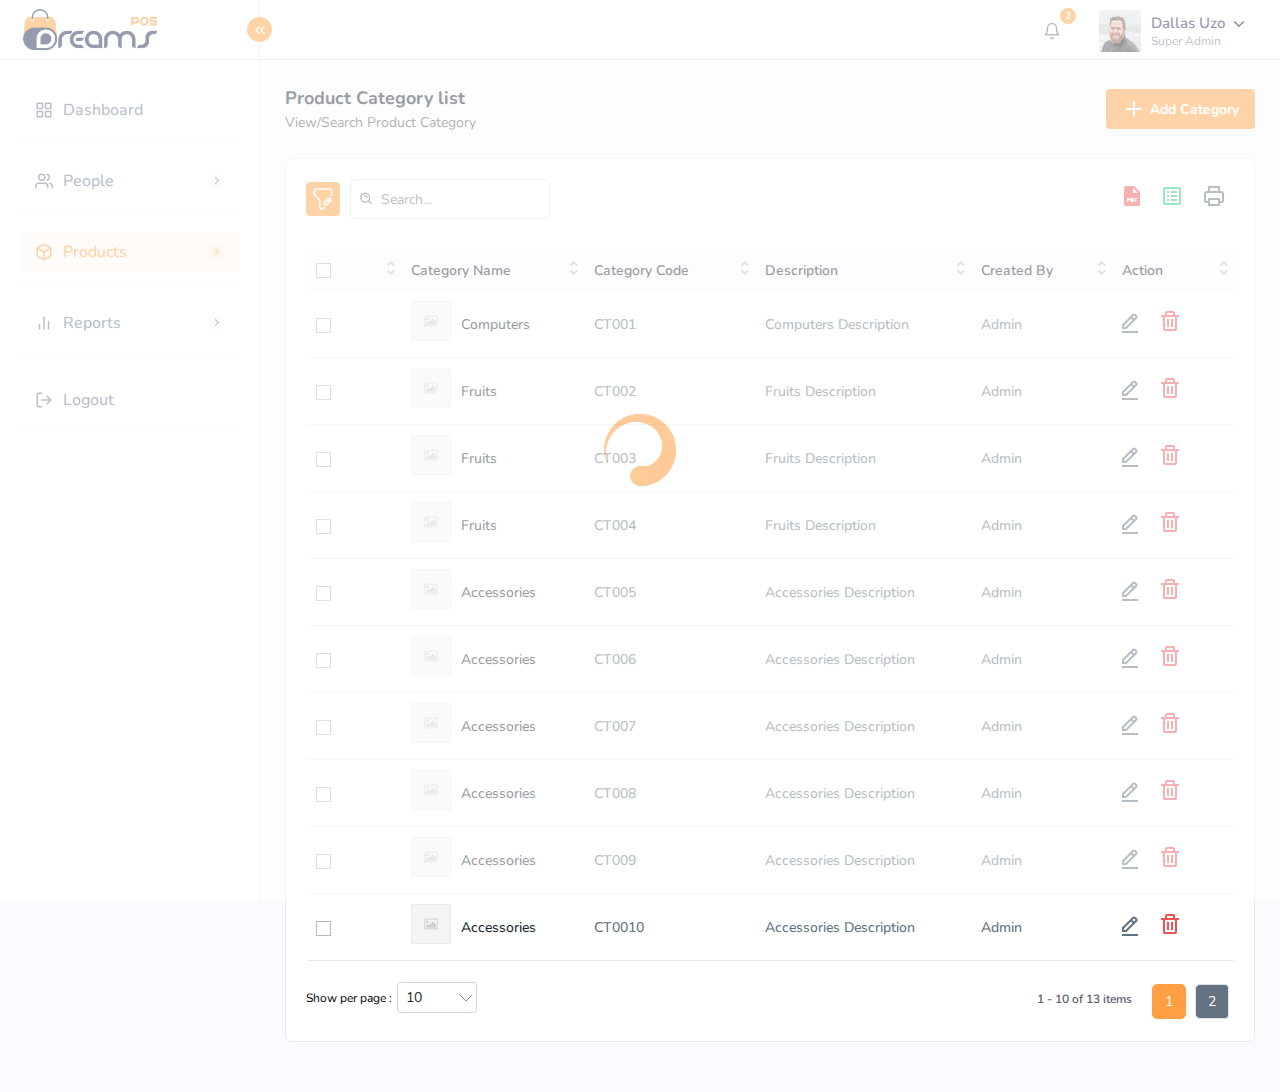
<file: products/categorylist.html>
<!DOCTYPE html>
<html lang="en">
    <head>
        <meta charset="utf-8">
        <meta name="viewport" content="width=device-width, initial-scale=1.0, user-scalable=0">
        <meta name="description" content="6pac Experiential Reporting Portal - Admin">
		<meta name="keywords" content="products, customers, sales, business, corporate, creative, invoice, html5, responsive, Projects">
        <meta name="author" content="6pac Experiential Reporting Portal">
        <meta name="robots" content="noindex, nofollow">
        <title>6pac Experiential Reporting Portal - Category</title>
		
		<!-- Favicon -->
        <link rel="shortcut icon" type="image/x-icon" href="../assets/img/favicon.png">
		
		<!-- Bootstrap CSS -->
        <link rel="stylesheet" href="../assets/css/bootstrap.min.css">
		
		<!-- animation CSS -->
        <link rel="stylesheet" href="../assets/css/animate.css">

		<!-- Select2 CSS -->
		<link rel="stylesheet" href="../assets/plugins/select2/css/select2.min.css">

		<!-- Datatable CSS -->
		<link rel="stylesheet" href="../assets/css/dataTables.bootstrap4.min.css">
		
        <!-- Fontawesome CSS -->
		<link rel="stylesheet" href="../assets/plugins/fontawesome/css/fontawesome.min.css">
		<link rel="stylesheet" href="../assets/plugins/fontawesome/css/all.min.css">
		
		<!-- Main CSS -->
        <link rel="stylesheet" href="../assets/css/style.css">
		
    </head>
    <body>
		
		<div id="global-loader" >
			<div class="whirly-loader"> </div>
		</div>

		<!-- Main Wrapper -->
        <div class="main-wrapper">
		
			<!-- Header -->
			<div class="header">

				<!-- Logo -->
				<div class="header-left active">
					<a href="../admin-dashboard.html" class="logo logo-normal">
						<img src="../assets/img/logo.png"  alt="">
					</a>
					<a href="../admin-dashboard.html" class="logo logo-white">
						<img src="../assets/img/logo-white.png"  alt="">
					</a>
					<a href="../admin-dashboard.html" class="logo-small">
						<img src="../assets/img/logo-small.png"  alt="">
					</a>
					<a id="toggle_btn" href="javascript:void(0);">
						<i data-feather="chevrons-left" class="feather-16"></i>
					</a>
				</div>
				<!-- /Logo -->
				
				<a id="mobile_btn" class="mobile_btn" href="#sidebar">
					<span class="bar-icon">
						<span></span>
						<span></span>
						<span></span>
					</span>
				</a>
				
				<!-- Header Menu -->
				<ul class="nav user-menu">				
					<!-- Search -->
					<li class="nav-item nav-searchinputs">
						<div class="top-nav-search">								
						</div>
					</li>
					<!-- /Search -->
				
					<!-- Notifications -->
					<li class="nav-item dropdown nav-item-box">
						<a href="javascript:void(0);" class="dropdown-toggle nav-link" data-bs-toggle="dropdown">
							<i data-feather="bell"></i><span class="badge rounded-pill">2</span>
						</a>
						<div class="dropdown-menu notifications">
							<div class="topnav-dropdown-header">
								<span class="notification-title">Notifications</span>
								<a href="javascript:void(0)" class="clear-noti"> Clear All </a>
							</div>
							<div class="noti-content">
								<ul class="notification-list">
									<li class="notification-message">
										<a href="activities.html">
											<div class="media d-flex">
												<span class="avatar flex-shrink-0">
													<img alt="" src="../assets/img/profiles/avatar-02.jpg">
												</span>
												<div class="media-body flex-grow-1">
													<p class="noti-details"><span class="noti-title">John Doe</span> added new task <span class="noti-title">Patient appointment booking</span></p>
													<p class="noti-time"><span class="notification-time">4 mins ago</span></p>
												</div>
											</div>
										</a>
									</li>
									<li class="notification-message">
										<a href="activities.html">
											<div class="media d-flex">
												<span class="avatar flex-shrink-0">
													<img alt="" src="../assets/img/profiles/avatar-03.jpg">
												</span>
												<div class="media-body flex-grow-1">
													<p class="noti-details"><span class="noti-title">Tarah Shropshire</span> changed the task name <span class="noti-title">Appointment booking with payment gateway</span></p>
													<p class="noti-time"><span class="notification-time">6 mins ago</span></p>
												</div>
											</div>
										</a>
									</li>
									<li class="notification-message">
										<a href="activities.html">
											<div class="media d-flex">
												<span class="avatar flex-shrink-0">
													<img alt="" src="../assets/img/profiles/avatar-06.jpg">
												</span>
												<div class="media-body flex-grow-1">
													<p class="noti-details"><span class="noti-title">Misty Tison</span> added <span class="noti-title">Domenic Houston</span> and <span class="noti-title">Claire Mapes</span> to project <span class="noti-title">Doctor available module</span></p>
													<p class="noti-time"><span class="notification-time">8 mins ago</span></p>
												</div>
											</div>
										</a>
									</li>
									<li class="notification-message">
										<a href="activities.html">
											<div class="media d-flex">
												<span class="avatar flex-shrink-0">
													<img alt="" src="../assets/img/profiles/avatar-17.jpg">
												</span>
												<div class="media-body flex-grow-1">
													<p class="noti-details"><span class="noti-title">Rolland Webber</span> completed task <span class="noti-title">Patient and Doctor video conferencing</span></p>
													<p class="noti-time"><span class="notification-time">12 mins ago</span></p>
												</div>
											</div>
										</a>
									</li>
									<li class="notification-message">
										<a href="activities.html">
											<div class="media d-flex">
												<span class="avatar flex-shrink-0">
													<img alt="" src="../assets/img/profiles/avatar-13.jpg">
												</span>
												<div class="media-body flex-grow-1">
													<p class="noti-details"><span class="noti-title">Bernardo Galaviz</span> added new task <span class="noti-title">Private chat module</span></p>
													<p class="noti-time"><span class="notification-time">2 days ago</span></p>
												</div>
											</div>
										</a>
									</li>
								</ul>
							</div>
							<div class="topnav-dropdown-footer">
								<a href="activities.html">View all Notifications</a>
							</div>
						</div>
					</li>
					<!-- /Notifications -->
					
					<li class="nav-item dropdown has-arrow main-drop">
						<a href="javascript:void(0);" class="dropdown-toggle nav-link userset" data-bs-toggle="dropdown">
							<span class="user-info">
								<span class="user-letter">
									<img src="../assets/img/profiles/avatar-13.jpg" alt="" class="img-fluid">
								</span>
								<span class="user-detail">
									<span class="user-name">Dallas Uzo</span>
									<span class="user-role">Super Admin</span>
								</span>
							</span>
						</a>
						<div class="dropdown-menu menu-drop-user" style="width: 300px;">
							<div class="profilename">
								<div class="profileset">
									<span class="user-img"><img src="../assets/img/profiles/avatar-13.jpg" alt="">
									<span class="status online"></span></span>
									<div class="profilesets">
										<h6>Dallas Uzo</h6>
										<h5>Super Admin</h5>
									</div>
								</div>
								<hr class="m-3">
								<hr class="mt-3">
								<a class="dropdown-item logout pb-0 mb-3" href="../signin.html"><img src="../assets/img/icons/log-out.svg" class="me-2" alt="img">Logout</a>
							</div>
						</div>
					</li>
				</ul>
				<!-- /Header Menu -->
				
				<!-- Mobile Menu -->
				<div class="dropdown mobile-user-menu">
					<a href="javascript:void(0);" class="nav-link dropdown-toggle" data-bs-toggle="dropdown" aria-expanded="false"><i class="fa fa-ellipsis-v"></i></a>
					<div class="dropdown-menu dropdown-menu-right">
						<a class="dropdown-item" href="signin.html">Logout</a>
					</div>
				</div>
				<!-- /Mobile Menu -->
			</div>
			<!-- Header -->
			
			<!-- Sidebar -->
			<div class="sidebar" id="sidebar">
				<div class="sidebar-inner slimscroll">
					<div id="sidebar-menu" class="sidebar-menu">
						<ul>
							<li class="submenu-open">
								<ul>
									<li>
										<a href="../admin-dashboard.html" ><i data-feather="grid"></i><span>Dashboard</span></a>
									</li>
								</ul>								
							</li>
							<li class="submenu-open">								
								<ul>
									<li class="submenu">
										<a href="javascript:void(0);"><i data-feather="users"></i><span>People</span><span class="menu-arrow"></span></a>
										<ul>
											<li><a href="../people/supplierlist.html"><i data-feather="users"></i><span>Suppliers</span></a></li>
											<li><a href="../people/storelist.html"><i data-feather="home"></i><span>Stores</span></a></li>
											<li><a href="../people/userlist.html"><i data-feather="user-check"></i><span>Sale Reps</span></a></li>
											<li><a href="../people/customerlist.html"><i data-feather="user"></i><span>Customers</span></a></li>
										</ul>
									</li>
									
								</ul>
							</li>
							<li class="submenu-open">								
								<ul>
									<li class="submenu">
										<a class="active" href="javascript:void(0);"><i data-feather="box"></i><span>Products</span><span class="menu-arrow"></span></a>
										<ul>
											<li><a href="productlist.html"><i data-feather="box"></i><span>Products</span></a></li>
											<li><a class="active" href="categorylist.html"><i data-feather="codepen"></i><span>Category</span></a></li>
											<li><a href="brandlist.html"><i data-feather="tag"></i><span>Brands</span></a></li>
											<li><a href="subcategorylist.html"><i data-feather="speaker"></i><span>Sub Category</span></a></li>	
										</ul>
									</li>
								</ul>
							</li>
							
							<li class="submenu-open">								
								<ul>
									<li class="submenu">
										<a href="javascript:void(0);"><i data-feather="bar-chart-2"></i><span>Reports</span><span class="menu-arrow"></span></a>
										<ul>
											<li><a href="../reports/salesreport.html"><i data-feather="bar-chart-2"></i><span>Sales Report</span></a></li>
																					
										</ul>
									</li>
								</ul>
							</li>
							
							<li class="submenu-open">
								<ul class="mt-3">									
									<li>
										<a href="signin.html" ><i data-feather="log-out"></i><span>Logout</span> </a>
									</li>
								</ul>
							</li>
						</ul>
					</div>
				</div>
			</div>
			<!-- /Sidebar -->

			<div class="page-wrapper">
				<div class="content">
					<div class="page-header">
						<div class="page-title">
							<h4>Product Category list</h4>
							<h6>View/Search Product Category</h6>
						</div>
						<div class="page-btn">
							<a href="javascript:void(0);" class="btn btn-added">
								<img src="../assets/img/icons/plus.svg"  class="me-1" alt="img">Add  Category
							</a>
						</div>
					</div>
					

					<!-- /product list -->
					<div class="card">
						<div class="card-body">
							<div class="table-top">
								<div class="search-set">
									<div class="search-path">
										<a class="btn btn-filter" id="filter_search">
											<img src="../assets/img/icons/filter.svg" alt="img">
											<span><img src="../assets/img/icons/closes.svg" alt="img"></span>
										</a>
									</div>
									<div class="search-input">
										<a class="btn btn-searchset"><img src="../assets/img/icons/search-white.svg" alt="img"></a>
									</div>
								</div>
								<div class="wordset">
									<ul>
										<li>
											<a data-bs-toggle="tooltip" data-bs-placement="top" title="pdf"><img src="../assets/img/icons/pdf.svg" alt="img"></a>
										</li>
										<li>
											<a data-bs-toggle="tooltip" data-bs-placement="top" title="excel"><img src="../assets/img/icons/excel.svg" alt="img"></a>
										</li>
										<li>
											<a data-bs-toggle="tooltip" data-bs-placement="top" title="print"><img src="../assets/img/icons/printer.svg" alt="img"></a>
										</li>
									</ul>
								</div>
							</div>   
							<!-- /Filter -->
							<div class="card" id="filter_inputs">
								<div class="card-body pb-0">
									<div class="row">
										<div class="col-lg-2 col-sm-6 col-12">
											<div class="form-group">
												<select class="select">
													<option>Choose Category</option>
													<option>Computers</option>
												</select>
											</div>
										</div>
										<div class="col-lg-2 col-sm-6 col-12">
											<div class="form-group">
												<select class="select">
													<option>Choose Sub Category</option>
													<option>Fruits</option>
												</select>
											</div>
										</div>
										<div class="col-lg-2 col-sm-6 col-12">
											<div class="form-group">
												<select class="select">
													<option>Choose Sub Brand</option>
													<option>Iphone</option>
												</select>
											</div>
										</div>
										<div class="col-lg-1 col-sm-6 col-12 ms-auto">
											<div class="form-group">
												<a class="btn btn-filters ms-auto"><img src="../assets/img/icons/search-whites.svg" alt="img"></a>
											</div>
										</div>
									</div>
								</div>
							</div>
							<!-- /Filter -->
							<div class="table-responsive">
								<table class="table  datanew">
									<thead>
										<tr>
											<th>
												<label class="checkboxs">
													<input type="checkbox" id="select-all">
													<span class="checkmarks"></span>
												</label>
											</th>
											<th>Category Name</th>
											<th>Category Code</th>
											<th>Description</th>
											<th>Created By</th>
											<th>Action</th>
										</tr>
									</thead>
									<tbody>
										<tr>
											<td>
												<label class="checkboxs">
													<input type="checkbox">
													<span class="checkmarks"></span>
												</label>
											</td>
											<td class="productimgname">
												<a href="javascript:void(0);" class="product-img">
													<img src="../assets/img/product/noimage.png" alt="product">
												</a>
												<a href="javascript:void(0);">Computers</a>
											</td>
											<td>CT001</td>
											<td>Computers Description</td>
											<td>Admin</td>
											<td>
												<a class="me-3" href="javascript:void(0);">
													<img src="../assets/img/icons/edit.svg" alt="img">
												</a>
												<a class="me-3 confirm-text" href="javascript:void(0);">
													<img src="../assets/img/icons/delete.svg" alt="img">
												</a>
											</td>
										</tr>
										<tr>
											<td>
												<label class="checkboxs">
													<input type="checkbox">
													<span class="checkmarks"></span>
												</label>
											</td>
											<td class="productimgname">
												<a href="javascript:void(0);" class="product-img">
													<img src="../assets/img/product/noimage.png" alt="product">
												</a>
												<a href="javascript:void(0);">Fruits</a>
											</td>
											<td>CT002</td>
											<td>Fruits Description</td>
											<td>Admin</td>
											<td>
												<a class="me-3" href="javascript:void(0);">
													<img src="../assets/img/icons/edit.svg" alt="img">
												</a>
												<a class="me-3 confirm-text" href="javascript:void(0);">
													<img src="../assets/img/icons/delete.svg" alt="img">
												</a>
											</td>
										</tr>
										<tr>
											<td>
												<label class="checkboxs">
													<input type="checkbox">
													<span class="checkmarks"></span>
												</label>
											</td>
											<td class="productimgname">
												<a href="javascript:void(0);" class="product-img">
													<img src="../assets/img/product/noimage.png" alt="product">
												</a>
												<a href="javascript:void(0);">Fruits</a>
											</td>
											<td>CT003</td>
											<td>Fruits Description</td>
											<td>Admin</td>
											<td>
												<a class="me-3" href="javascript:void(0);">
													<img src="../assets/img/icons/edit.svg" alt="img">
												</a>
												<a class="me-3 confirm-text" href="javascript:void(0);">
													<img src="../assets/img/icons/delete.svg" alt="img">
												</a>
											</td>
										</tr>
										<tr>
											<td>
												<label class="checkboxs">
													<input type="checkbox">
													<span class="checkmarks"></span>
												</label>
											</td>
											<td class="productimgname">
												<a href="javascript:void(0);" class="product-img">
													<img src="../assets/img/product/noimage.png" alt="product">
												</a>
												<a href="javascript:void(0);">Fruits</a>
											</td>
											<td>CT004</td>
											<td>Fruits Description</td>
											<td>Admin</td>
											<td>
												<a class="me-3" href="javascript:void(0);">
													<img src="../assets/img/icons/edit.svg" alt="img">
												</a>
												<a class="me-3 confirm-text" href="javascript:void(0);">
													<img src="../assets/img/icons/delete.svg" alt="img">
												</a>
											</td>
										</tr>
										<tr>
											<td>
												<label class="checkboxs">
													<input type="checkbox">
													<span class="checkmarks"></span>
												</label>
											</td>
											<td class="productimgname">
												<a href="javascript:void(0);" class="product-img">
													<img src="../assets/img/product/noimage.png" alt="product">
												</a>
												<a href="javascript:void(0);">Accessories</a>
											</td>
											<td>CT005</td>
											<td>Accessories Description</td>
											<td>Admin</td>
											<td>
												<a class="me-3" href="javascript:void(0);">
													<img src="../assets/img/icons/edit.svg" alt="img">
												</a>
												<a class="me-3 confirm-text" href="javascript:void(0);">
													<img src="../assets/img/icons/delete.svg" alt="img">
												</a>
											</td>
										</tr>
										<tr>
											<td>
												<label class="checkboxs">
													<input type="checkbox">
													<span class="checkmarks"></span>
												</label>
											</td>
											<td class="productimgname">
												<a href="javascript:void(0);" class="product-img">
													<img src="../assets/img/product/noimage.png" alt="product">
												</a>
												<a href="javascript:void(0);">Accessories</a>
											</td>
											<td>CT006</td>
											<td>Accessories Description</td>
											<td>Admin</td>
											<td>
												<a class="me-3" href="javascript:void(0);">
													<img src="../assets/img/icons/edit.svg" alt="img">
												</a>
												<a class="me-3 confirm-text" href="javascript:void(0);">
													<img src="../assets/img/icons/delete.svg" alt="img">
												</a>
											</td>
										</tr>
										<tr>
											<td>
												<label class="checkboxs">
													<input type="checkbox">
													<span class="checkmarks"></span>
												</label>
											</td>
											<td class="productimgname">
												<a href="javascript:void(0);" class="product-img">
													<img src="../assets/img/product/noimage.png" alt="product">
												</a>
												<a href="javascript:void(0);">Accessories</a>
											</td>
											<td>CT007</td>
											<td>Accessories Description</td>
											<td>Admin</td>
											<td>
												<a class="me-3" href="javascript:void(0);">
													<img src="../assets/img/icons/edit.svg" alt="img">
												</a>
												<a class="me-3 confirm-text" href="javascript:void(0);">
													<img src="../assets/img/icons/delete.svg" alt="img">
												</a>
											</td>
										</tr>
										<tr>
											<td>
												<label class="checkboxs">
													<input type="checkbox">
													<span class="checkmarks"></span>
												</label>
											</td>
											<td class="productimgname">
												<a href="javascript:void(0);" class="product-img">
													<img src="../assets/img/product/noimage.png" alt="product">
												</a>
												<a href="javascript:void(0);">Accessories</a>
											</td>
											<td>CT008</td>
											<td>Accessories Description</td>
											<td>Admin</td>
											<td>
												<a class="me-3" href="javascript:void(0);">
													<img src="../assets/img/icons/edit.svg" alt="img">
												</a>
												<a class="me-3 confirm-text" href="javascript:void(0);">
													<img src="../assets/img/icons/delete.svg" alt="img">
												</a>
											</td>
										</tr>
										<tr>
											<td>
												<label class="checkboxs">
													<input type="checkbox">
													<span class="checkmarks"></span>
												</label>
											</td>
											<td class="productimgname">
												<a href="javascript:void(0);" class="product-img">
													<img src="../assets/img/product/noimage.png" alt="product">
												</a>
												<a href="javascript:void(0);">Accessories</a>
											</td>
											<td>CT009</td>
											<td>Accessories Description</td>
											<td>Admin</td>
											<td>
												<a class="me-3" href="javascript:void(0);">
													<img src="../assets/img/icons/edit.svg" alt="img">
												</a>
												<a class="me-3 confirm-text" href="javascript:void(0);">
													<img src="../assets/img/icons/delete.svg" alt="img">
												</a>
											</td>
										</tr>
										<tr>
											<td>
												<label class="checkboxs">
													<input type="checkbox">
													<span class="checkmarks"></span>
												</label>
											</td>
											<td class="productimgname">
												<a href="javascript:void(0);" class="product-img">
													<img src="../assets/img/product/noimage.png" alt="product">
												</a>
												<a href="javascript:void(0);">Accessories</a>
											</td>
											<td>CT0010</td>
											<td>Accessories Description</td>
											<td>Admin</td>
											<td>
												<a class="me-3" href="javascript:void(0);">
													<img src="../assets/img/icons/edit.svg" alt="img">
												</a>
												<a class="me-3 confirm-text" href="javascript:void(0);">
													<img src="../assets/img/icons/delete.svg" alt="img">
												</a>
											</td>
										</tr>
										<tr>
											<td>
												<label class="checkboxs">
													<input type="checkbox">
													<span class="checkmarks"></span>
												</label>
											</td>
											<td class="productimgname">
												<a href="javascript:void(0);" class="product-img">
													<img src="../assets/img/product/noimage.png" alt="product">
												</a>
												<a href="javascript:void(0);">Accessories</a>
											</td>
											<td>CT008</td>
											<td>Accessories Description</td>
											<td>Admin</td>
											<td>
												<a class="me-3" href="javascript:void(0);">
													<img src="../assets/img/icons/edit.svg" alt="img">
												</a>
												<a class="me-3 confirm-text" href="javascript:void(0);">
													<img src="../assets/img/icons/delete.svg" alt="img">
												</a>
											</td>
										</tr>
										<tr>
											<td>
												<label class="checkboxs">
													<input type="checkbox">
													<span class="checkmarks"></span>
												</label>
											</td>
											<td class="productimgname">
												<a href="javascript:void(0);" class="product-img">
													<img src="../assets/img/product/noimage.png" alt="product">
												</a>
												<a href="javascript:void(0);">Accessories</a>
											</td>
											<td>CT009</td>
											<td>Accessories Description</td>
											<td>Admin</td>
											<td>
												<a class="me-3" href="javascript:void(0);">
													<img src="../assets/img/icons/edit.svg" alt="img">
												</a>
												<a class="me-3 confirm-text" href="javascript:void(0);">
													<img src="../assets/img/icons/delete.svg" alt="img">
												</a>
											</td>
										</tr>
										<tr>
											<td>
												<label class="checkboxs">
													<input type="checkbox">
													<span class="checkmarks"></span>
												</label>
											</td>
											<td class="productimgname">
												<a href="javascript:void(0);" class="product-img">
													<img src="../assets/img/product/noimage.png" alt="product">
												</a>
												<a href="javascript:void(0);">Accessories</a>
											</td>
											<td>CT0010</td>
											<td>Accessories Description</td>
											<td>Admin</td>
											<td>
												<a class="me-3" href="javascript:void(0);">
													<img src="../assets/img/icons/edit.svg" alt="img">
												</a>
												<a class="me-3 confirm-text" href="javascript:void(0);">
													<img src="../assets/img/icons/delete.svg" alt="img">
												</a>
											</td>
										</tr>
									</tbody>
								</table>
							</div>
						</div>
					</div>
					<!-- /product list -->
				</div>
			</div>
        </div>
		<!-- /Main Wrapper -->
		 
		<!-- jQuery -->
        <script src="../assets/js/jquery-3.6.0.min.js"></script>

        <!-- Feather Icon JS -->
		<script src="../assets/js/feather.min.js"></script>

		<!-- Slimscroll JS -->
		<script src="../assets/js/jquery.slimscroll.min.js"></script>

		<!-- Datatable JS -->
		<script src="../assets/js/jquery.dataTables.min.js"></script>
		<script src="../assets/js/dataTables.bootstrap4.min.js"></script>
		
		<!-- Bootstrap Core JS -->
        <script src="../assets/js/bootstrap.bundle.min.js"></script>

		<!-- Select2 JS -->
		<script src="../assets/plugins/select2/js/select2.min.js"></script>

		<!-- Sweetalert 2 -->
		<script src="../assets/plugins/sweetalert/sweetalert2.all.min.js"></script>
		<script src="../assets/plugins/sweetalert/sweetalerts.min.js"></script>

		<!-- Custom JS -->
		<script src="../assets/js/script.js"></script>
		
    </body>
</html>
</file>
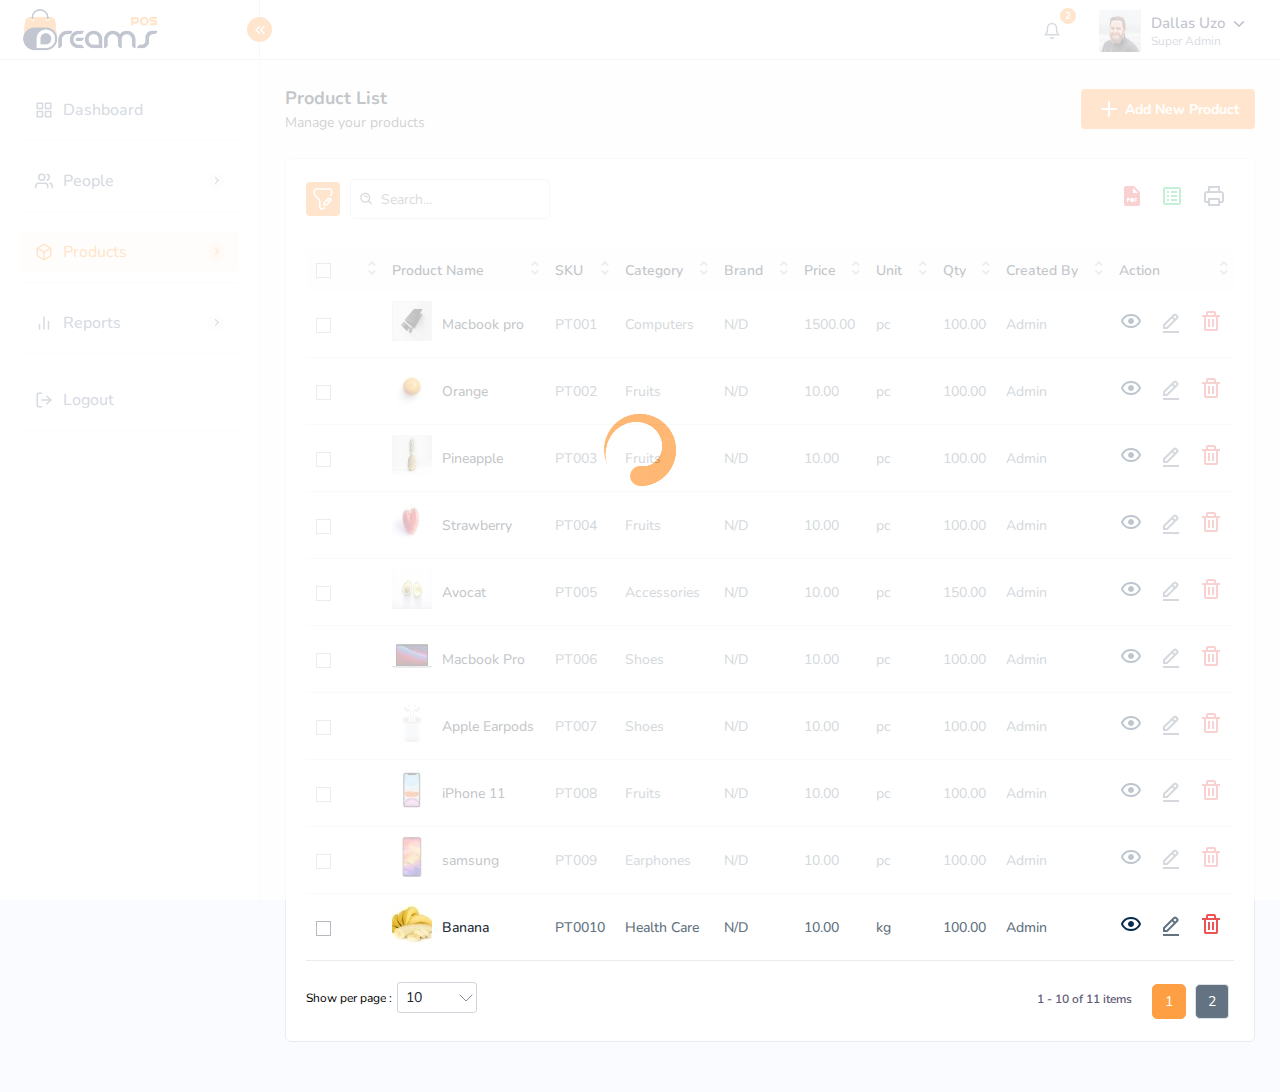
<file: products/productlist.html>
<!DOCTYPE html>
<html lang="en">
    <head>
        <meta charset="utf-8">
        <meta name="viewport" content="width=device-width, initial-scale=1.0, user-scalable=0">
        <meta name="description" content="6pac Experiential Reporting Portal - Admin">
		<meta name="keywords" content="products, customers, sales, business, corporate, creative, invoice, html5, responsive, Projects">
        <meta name="author" content="6pac Experiential Reporting Portal">
        <meta name="robots" content="noindex, nofollow">
        <title>6pac Experiential Reporting Portal - Products</title>
		
		<!-- Favicon -->
        <link rel="shortcut icon" type="image/x-icon" href="../assets/img/favicon.png">
		
		<!-- Bootstrap CSS -->
        <link rel="stylesheet" href="../assets/css/bootstrap.min.css">
		
		<!-- animation CSS -->
        <link rel="stylesheet" href="../assets/css/animate.css">

		<!-- Select2 CSS -->
		<link rel="stylesheet" href="../assets/plugins/select2/css/select2.min.css">

		<!-- Datatable CSS -->
		<link rel="stylesheet" href="../assets/css/dataTables.bootstrap4.min.css">
		
        <!-- Fontawesome CSS -->
		<link rel="stylesheet" href="../assets/plugins/fontawesome/css/fontawesome.min.css">
		<link rel="stylesheet" href="../assets/plugins/fontawesome/css/all.min.css">
		
		<!-- Main CSS -->
        <link rel="stylesheet" href="../assets/css/style.css">
		
    </head>
    <body>
		<div id="global-loader" >
			<div class="whirly-loader"> </div>
		</div>
		<!-- Main Wrapper -->
        <div class="main-wrapper">
			
			<!-- Header -->
			<div class="header">

				<!-- Logo -->
					<div class="header-left active">
					<a href="../admin-dashboard.html" class="logo logo-normal">
						<img src="../assets/img/logo.png"  alt="">
					</a>
					<a href="../admin-dashboard.html" class="logo logo-white">
						<img src="../assets/img/logo-white.png"  alt="">
					</a>
					<a href="../admin-dashboard.html" class="logo-small">
						<img src="../assets/img/logo-small.png"  alt="">
					</a>
					<a id="toggle_btn" href="javascript:void(0);">
						<i data-feather="chevrons-left" class="feather-16"></i>
					</a>
				</div>
				<!-- /Logo -->
				
				<a id="mobile_btn" class="mobile_btn" href="#sidebar">
					<span class="bar-icon">
						<span></span>
						<span></span>
						<span></span>
					</span>
				</a>
				
				<!-- Header Menu -->
				<ul class="nav user-menu">				
					<!-- Search -->
					<li class="nav-item nav-searchinputs">
						<div class="top-nav-search">								
						</div>
					</li>
					<!-- /Search -->
				
					<!-- Notifications -->
					<li class="nav-item dropdown nav-item-box">
						<a href="javascript:void(0);" class="dropdown-toggle nav-link" data-bs-toggle="dropdown">
							<i data-feather="bell"></i><span class="badge rounded-pill">2</span>
						</a>
						<div class="dropdown-menu notifications">
							<div class="topnav-dropdown-header">
								<span class="notification-title">Notifications</span>
								<a href="javascript:void(0)" class="clear-noti"> Clear All </a>
							</div>
							<div class="noti-content">
								<ul class="notification-list">
									<li class="notification-message">
										<a href="activities.html">
											<div class="media d-flex">
												<span class="avatar flex-shrink-0">
													<img alt="" src="../assets/img/profiles/avatar-02.jpg">
												</span>
												<div class="media-body flex-grow-1">
													<p class="noti-details"><span class="noti-title">John Doe</span> added new task <span class="noti-title">Patient appointment booking</span></p>
													<p class="noti-time"><span class="notification-time">4 mins ago</span></p>
												</div>
											</div>
										</a>
									</li>
									<li class="notification-message">
										<a href="activities.html">
											<div class="media d-flex">
												<span class="avatar flex-shrink-0">
													<img alt="" src="../assets/img/profiles/avatar-03.jpg">
												</span>
												<div class="media-body flex-grow-1">
													<p class="noti-details"><span class="noti-title">Tarah Shropshire</span> changed the task name <span class="noti-title">Appointment booking with payment gateway</span></p>
													<p class="noti-time"><span class="notification-time">6 mins ago</span></p>
												</div>
											</div>
										</a>
									</li>
									<li class="notification-message">
										<a href="activities.html">
											<div class="media d-flex">
												<span class="avatar flex-shrink-0">
													<img alt="" src="../assets/img/profiles/avatar-06.jpg">
												</span>
												<div class="media-body flex-grow-1">
													<p class="noti-details"><span class="noti-title">Misty Tison</span> added <span class="noti-title">Domenic Houston</span> and <span class="noti-title">Claire Mapes</span> to project <span class="noti-title">Doctor available module</span></p>
													<p class="noti-time"><span class="notification-time">8 mins ago</span></p>
												</div>
											</div>
										</a>
									</li>
									<li class="notification-message">
										<a href="activities.html">
											<div class="media d-flex">
												<span class="avatar flex-shrink-0">
													<img alt="" src="../assets/img/profiles/avatar-17.jpg">
												</span>
												<div class="media-body flex-grow-1">
													<p class="noti-details"><span class="noti-title">Rolland Webber</span> completed task <span class="noti-title">Patient and Doctor video conferencing</span></p>
													<p class="noti-time"><span class="notification-time">12 mins ago</span></p>
												</div>
											</div>
										</a>
									</li>
									<li class="notification-message">
										<a href="activities.html">
											<div class="media d-flex">
												<span class="avatar flex-shrink-0">
													<img alt="" src="../assets/img/profiles/avatar-13.jpg">
												</span>
												<div class="media-body flex-grow-1">
													<p class="noti-details"><span class="noti-title">Bernardo Galaviz</span> added new task <span class="noti-title">Private chat module</span></p>
													<p class="noti-time"><span class="notification-time">2 days ago</span></p>
												</div>
											</div>
										</a>
									</li>
								</ul>
							</div>
							<div class="topnav-dropdown-footer">
								<a href="activities.html">View all Notifications</a>
							</div>
						</div>
					</li>
					<!-- /Notifications -->
					
					<li class="nav-item dropdown has-arrow main-drop">
						<a href="javascript:void(0);" class="dropdown-toggle nav-link userset" data-bs-toggle="dropdown">
							<span class="user-info">
								<span class="user-letter">
									<img src="../assets/img/profiles/avatar-13.jpg" alt="" class="img-fluid">
								</span>
								<span class="user-detail">
									<span class="user-name">Dallas Uzo</span>
									<span class="user-role">Super Admin</span>
								</span>
							</span>
						</a>
						<div class="dropdown-menu menu-drop-user" style="width: 300px;">
							<div class="profilename">
								<div class="profileset">
									<span class="user-img"><img src="../assets/img/profiles/avatar-13.jpg" alt="">
									<span class="status online"></span></span>
									<div class="profilesets">
										<h6>Dallas Uzo</h6>
										<h5>Super Admin</h5>
									</div>
								</div>
								<hr class="m-3">
								<hr class="mt-3">
								<a class="dropdown-item logout pb-0 mb-3" href="../signin.html"><img src="../assets/img/icons/log-out.svg" class="me-2" alt="img">Logout</a>
							</div>
						</div>
					</li>
				</ul>
				<!-- /Header Menu -->
				
				<!-- Mobile Menu -->
				<div class="dropdown mobile-user-menu">
					<a href="javascript:void(0);" class="nav-link dropdown-toggle" data-bs-toggle="dropdown" aria-expanded="false"><i class="fa fa-ellipsis-v"></i></a>
					<div class="dropdown-menu dropdown-menu-right">
						<a class="dropdown-item" href="signin.html">Logout</a>
					</div>
				</div>
				<!-- /Mobile Menu -->
			</div>
			<!-- Header -->
			
			<!-- Sidebar -->
			<div class="sidebar" id="sidebar">
				<div class="sidebar-inner slimscroll">
					<div id="sidebar-menu" class="sidebar-menu">
						<ul>
							<li class="submenu-open">
								<ul>
									<li>
										<a href="../admin-dashboard.html" ><i data-feather="grid"></i><span>Dashboard</span></a>
									</li>
								</ul>								
							</li>
							<li class="submenu-open">								
								<ul>
									<li class="submenu">
										<a href="javascript:void(0);"><i data-feather="users"></i><span>People</span><span class="menu-arrow"></span></a>
										<ul>
											<li><a href="../people/supplierlist.html"><i data-feather="users"></i><span>Suppliers</span></a></li>
											<li><a href="../people/storelist.html"><i data-feather="home"></i><span>Stores</span></a></li>
											<li><a href="../people/userlist.html"><i data-feather="user-check"></i><span>Sale Reps</span></a></li>
											<li><a href="../people/customerlist.html"><i data-feather="user"></i><span>Customers</span></a></li>
										</ul>
									</li>
									
								</ul>
							</li>
							<li class="submenu-open">								
								<ul>
									<li class="submenu">
										<a class="active" href="javascript:void(0);"><i data-feather="box"></i><span>Products</span><span class="menu-arrow"></span></a>
										<ul>
											<li><a class="active" href="productlist.html"><i data-feather="box"></i><span>Products</span></a></li>
											<li><a href="categorylist.html"><i data-feather="codepen"></i><span>Category</span></a></li>
											<li><a href="brandlist.html"><i data-feather="tag"></i><span>Brands</span></a></li>
											<li><a href="subcategorylist.html"><i data-feather="speaker"></i><span>Sub Category</span></a></li>	
										</ul>
									</li>
								</ul>
							</li>
							
							<li class="submenu-open">								
								<ul>
									<li class="submenu">
										<a href="javascript:void(0);"><i data-feather="bar-chart-2"></i><span>Reports</span><span class="menu-arrow"></span></a>
										<ul>
											<li><a href="../reports/salesreport.html"><i data-feather="bar-chart-2"></i><span>Sales Report</span></a></li>																					
										</ul>
									</li>
								</ul>
							</li>
							
							<li class="submenu-open">
								<ul class="mt-3">									
									<li>
										<a href="signin.html" ><i data-feather="log-out"></i><span>Logout</span> </a>
									</li>
								</ul>
							</li>
						</ul>
					</div>
				</div>
			</div>
			<!-- /Sidebar -->
			
			<div class="page-wrapper">
				<div class="content">
					<div class="page-header">
						<div class="page-title">
							<h4>Product List</h4>
							<h6>Manage your products</h6>
						</div>
						<div class="page-btn">
							<a href="javascript:void(0);" class="btn btn-added"><img src="../assets/img/icons/plus.svg" alt="img" class="me-1">Add New Product</a>
						</div>
					</div>
					

					<!-- /product list -->
					<div class="card">
						<div class="card-body">
							<div class="table-top">
								<div class="search-set">
									<div class="search-path">
										<a class="btn btn-filter" id="filter_search">
											<img src="../assets/img/icons/filter.svg" alt="img">
											<span><img src="../assets/img/icons/closes.svg" alt="img"></span>
										</a>
									</div>
									<div class="search-input">
										<a class="btn btn-searchset"><img src="../assets/img/icons/search-white.svg" alt="img"></a>
									</div>
								</div>
								<div class="wordset">
									<ul>
										<li>
											<a data-bs-toggle="tooltip" data-bs-placement="top" title="pdf"><img src="../assets/img/icons/pdf.svg" alt="img"></a>
										</li>
										<li>
											<a data-bs-toggle="tooltip" data-bs-placement="top" title="excel"><img src="../assets/img/icons/excel.svg" alt="img"></a>
										</li>
										<li>
											<a data-bs-toggle="tooltip" data-bs-placement="top" title="print"><img src="../assets/img/icons/printer.svg" alt="img"></a>
										</li>
									</ul>
								</div>
							</div>
							<!-- /Filter -->
							<div class="card mb-0" id="filter_inputs">
								<div class="card-body pb-0">
									<div class="row">
										<div class="col-lg-12 col-sm-12">
											<div class="row">
												<div class="col-lg col-sm-6 col-12">
													<div class="form-group">
														<select class="select">
															<option>Choose Product</option>
															<option>Macbook pro</option>
															<option>Orange</option>
														</select>
													</div>
												</div>
												<div class="col-lg col-sm-6 col-12">
													<div class="form-group">
														<select class="select">
															<option>Choose Category</option>
															<option>Computers</option>
															<option>Fruits</option>
														</select>
													</div>
												</div>
												<div class="col-lg col-sm-6 col-12">
													<div class="form-group">
														<select class="select">
															<option>Choose Sub Category</option>
															<option>Computer</option>
														</select>
													</div>
												</div>
												<div class="col-lg col-sm-6 col-12">
													<div class="form-group">
														<select class="select">
															<option>Brand</option>
															<option>N/D</option>
														</select>
													</div>
												</div>
												<div class="col-lg col-sm-6 col-12 ">
													<div class="form-group">
														<select class="select">
															<option>Price</option>
															<option>150.00</option>
														</select>
													</div>
												</div>
												<div class="col-lg-1 col-sm-6 col-12">
													<div class="form-group">
														<a class="btn btn-filters ms-auto"><img src="../assets/img/icons/search-whites.svg" alt="img"></a>
													</div>
												</div>
											</div>
										</div>
									</div>
								</div>
							</div>
							<!-- /Filter -->
							<div class="table-responsive">
								<table class="table  datanew">
									<thead>
										<tr>
											<th>
												<label class="checkboxs">
													<input type="checkbox" id="select-all">
													<span class="checkmarks"></span>
												</label>
											</th>
											<th>Product Name</th>
											<th>SKU</th>
											<th>Category </th>
											<th>Brand</th>
											<th>Price</th>
											<th>Unit</th>
											<th>Qty</th>
											<th>Created By</th>
											<th>Action</th>
										</tr>
									</thead>
									<tbody>
										<tr>
											<td>
												<label class="checkboxs">
													<input type="checkbox">
													<span class="checkmarks"></span>
												</label>
											</td>
											<td class="productimgname">
												<a href="javascript:void(0);" class="product-img">
													<img src="../assets/img/product/product1.jpg" alt="product">
												</a>
												<a href="javascript:void(0);">Macbook pro</a>
											</td>
											<td>PT001</td>
											<td>Computers</td>
											<td>N/D</td>
											<td>1500.00</td>
											<td>pc</td>
											<td>100.00</td>
											<td>Admin</td>
											<td>
												<a class="me-3" href="javascript:void(0);">
													<img src="../assets/img/icons/eye.svg" alt="img">
												</a>
												<a class="me-3" href="javascript:void(0);">
													<img src="../assets/img/icons/edit.svg" alt="img">
												</a>
												<a class="confirm-text" href="javascript:void(0);">
													<img src="../assets/img/icons/delete.svg" alt="img">
												</a>
											</td>
										</tr>
										<tr>
											<td>
												<label class="checkboxs">
													<input type="checkbox">
													<span class="checkmarks"></span>
												</label>
											</td>
											<td class="productimgname">
												<a href="javascript:void(0);" class="product-img">
													<img src="../assets/img/product/product2.jpg" alt="product">
												</a>
												<a href="javascript:void(0);">Orange</a>
											</td>
											<td>PT002</td>
											<td>Fruits</td>
											<td>N/D</td>
											<td>10.00</td>
											<td>pc</td>
											<td>100.00</td>
											<td>Admin</td>
											<td>
												<a class="me-3" href="javascript:void(0);">
													<img src="../assets/img/icons/eye.svg" alt="img">
												</a>
												<a class="me-3" href="javascript:void(0);">
													<img src="../assets/img/icons/edit.svg" alt="img">
												</a>
												<a class="confirm-text" href="javascript:void(0);">
													<img src="../assets/img/icons/delete.svg" alt="img">
												</a>
											</td>
										</tr>
										<tr>
											<td>
												<label class="checkboxs">
													<input type="checkbox">
													<span class="checkmarks"></span>
												</label>
											</td>
											<td class="productimgname">
												<a href="javascript:void(0);" class="product-img">
													<img src="../assets/img/product/product3.jpg" alt="product">
												</a>
												<a href="javascript:void(0);">Pineapple</a>
											</td>
											<td>PT003</td>
											<td>Fruits</td>
											<td>N/D</td>
											<td>10.00</td>
											<td>pc</td>
											<td>100.00</td>
											<td>Admin</td>
											<td>
												<a class="me-3" href="javascript:void(0);">
													<img src="../assets/img/icons/eye.svg" alt="img">
												</a>
												<a class="me-3" href="javascript:void(0);">
													<img src="../assets/img/icons/edit.svg" alt="img">
												</a>
												<a class="confirm-text" href="javascript:void(0);">
													<img src="../assets/img/icons/delete.svg" alt="img">
												</a>
											</td>
										</tr>
										<tr>
											<td>
												<label class="checkboxs">
													<input type="checkbox">
													<span class="checkmarks"></span>
												</label>
											</td>
											<td class="productimgname">
												<a href="javascript:void(0);" class="product-img">
													<img src="../assets/img/product/product4.jpg" alt="product">
												</a>
												<a href="javascript:void(0);">Strawberry</a>
											</td>
											<td>PT004</td>
											<td>Fruits</td>
											<td>N/D</td>
											<td>10.00</td>
											<td>pc</td>
											<td>100.00</td>
											<td>Admin</td>
											<td>
												<a class="me-3" href="javascript:void(0);">
													<img src="../assets/img/icons/eye.svg" alt="img">
												</a>
												<a class="me-3" href="javascript:void(0);">
													<img src="../assets/img/icons/edit.svg" alt="img">
												</a>
												<a class="confirm-text" href="javascript:void(0);">
													<img src="../assets/img/icons/delete.svg" alt="img">
												</a>
											</td>
										</tr>
										<tr>
											<td>
												<label class="checkboxs">
													<input type="checkbox">
													<span class="checkmarks"></span>
												</label>
											</td>
											<td class="productimgname">
												<a href="javascript:void(0);" class="product-img">
													<img src="../assets/img/product/product5.jpg" alt="product">
												</a>
												<a href="javascript:void(0);">Avocat</a>
											</td>
											<td>PT005</td>
											<td>Accessories</td>
											<td>N/D</td>
											<td>10.00</td>
											<td>pc</td>
											<td>150.00</td>
											<td>Admin</td>
											<td>
												<a class="me-3" href="javascript:void(0);">
													<img src="../assets/img/icons/eye.svg" alt="img">
												</a>
												<a class="me-3" href="javascript:void(0);">
													<img src="../assets/img/icons/edit.svg" alt="img">
												</a>
												<a class="confirm-text" href="javascript:void(0);">
													<img src="../assets/img/icons/delete.svg" alt="img">
												</a>
											</td>
										</tr>
										<tr>
											<td>
												<label class="checkboxs">
													<input type="checkbox">
													<span class="checkmarks"></span>
												</label>
											</td>
											<td class="productimgname">
												<a href="javascript:void(0);" class="product-img">
													<img src="../assets/img/product/product6.jpg" alt="product">
												</a>
												<a href="javascript:void(0);">Macbook Pro</a>
											</td>
											<td>PT006</td>
											<td>Shoes</td>
											<td>N/D</td>
											<td>10.00</td>
											<td>pc</td>
											<td>100.00</td>
											<td>Admin</td>
											<td>
												<a class="me-3" href="javascript:void(0);">
													<img src="../assets/img/icons/eye.svg" alt="img">
												</a>
												<a class="me-3" href="javascript:void(0);">
													<img src="../assets/img/icons/edit.svg" alt="img">
												</a>
												<a class="confirm-text" href="javascript:void(0);">
													<img src="../assets/img/icons/delete.svg" alt="img">
												</a>
											</td>
										</tr>
										<tr>
											<td>
												<label class="checkboxs">
													<input type="checkbox">
													<span class="checkmarks"></span>
												</label>
											</td>
											<td class="productimgname">
												<a href="javascript:void(0);" class="product-img">
													<img src="../assets/img/product/product7.jpg" alt="product">
												</a>
												<a href="javascript:void(0);">Apple Earpods</a>
											</td>
											<td>PT007</td>
											<td>Shoes</td>
											<td>N/D</td>
											<td>10.00</td>
											<td>pc</td>
											<td>100.00</td>
											<td>Admin</td>
											<td>
												<a class="me-3" href="javascript:void(0);">
													<img src="../assets/img/icons/eye.svg" alt="img">
												</a>
												<a class="me-3" href="javascript:void(0);">
													<img src="../assets/img/icons/edit.svg" alt="img">
												</a>
												<a class="confirm-text" href="javascript:void(0);">
													<img src="../assets/img/icons/delete.svg" alt="img">
												</a>
											</td>
										</tr>
										<tr>
											<td>
												<label class="checkboxs">
													<input type="checkbox">
													<span class="checkmarks"></span>
												</label>
											</td>
											<td class="productimgname">
												<a href="javascript:void(0);" class="product-img">
													<img src="../assets/img/product/product8.jpg" alt="product">
												</a>
												<a href="javascript:void(0);">iPhone 11	</a>
											</td>
											<td>PT008</td>
											<td>Fruits</td>
											<td>N/D</td>
											<td>10.00</td>
											<td>pc</td>
											<td>100.00</td>
											<td>Admin</td>
											<td>
												<a class="me-3" href="javascript:void(0);">
													<img src="../assets/img/icons/eye.svg" alt="img">
												</a>
												<a class="me-3" href="javascript:void(0);">
													<img src="../assets/img/icons/edit.svg" alt="img">
												</a>
												<a class="confirm-text" href="javascript:void(0);">
													<img src="../assets/img/icons/delete.svg" alt="img">
												</a>
											</td>
										</tr>
										<tr>
											<td>
												<label class="checkboxs">
													<input type="checkbox">
													<span class="checkmarks"></span>
												</label>
											</td>
											<td class="productimgname">
												<a href="javascript:void(0);" class="product-img">
													<img src="../assets/img/product/product9.jpg" alt="product">
												</a>
												<a href="javascript:void(0);">samsung	</a>
											</td>
											<td>PT009</td>
											<td>Earphones</td>
											<td>N/D</td>
											<td>10.00</td>
											<td>pc</td>
											<td>100.00</td>
											<td>Admin</td>
											<td>
												<a class="me-3" href="javascript:void(0);">
													<img src="../assets/img/icons/eye.svg" alt="img">
												</a>
												<a class="me-3" href="javascript:void(0);">
													<img src="../assets/img/icons/edit.svg" alt="img">
												</a>
												<a class="confirm-text" href="javascript:void(0);">
													<img src="../assets/img/icons/delete.svg" alt="img">
												</a>
											</td>
										</tr>
										<tr>
											<td>
												<label class="checkboxs">
													<input type="checkbox">
													<span class="checkmarks"></span>
												</label>
											</td>
											<td class="productimgname">
												<a href="javascript:void(0);" class="product-img">
													<img src="../assets/img/product/product11.jpg" alt="product">
												</a>
												<a href="javascript:void(0);">Banana</a>
											</td>
											<td>PT0010</td>
											<td>Health Care	</td>
											<td>N/D</td>
											<td>10.00</td>
											<td>kg</td>
											<td>100.00</td>
											<td>Admin</td>
											<td>
												<a class="me-3" href="javascript:void(0);">
													<img src="../assets/img/icons/eye.svg" alt="img">
												</a>
												<a class="me-3" href="javascript:void(0);">
													<img src="../assets/img/icons/edit.svg" alt="img">
												</a>
												<a class="confirm-text" href="javascript:void(0);">
													<img src="../assets/img/icons/delete.svg" alt="img">
												</a>
											</td>
										</tr>
										<tr>
											<td>
												<label class="checkboxs">
													<input type="checkbox">
													<span class="checkmarks"></span>
												</label>
											</td>
											<td class="productimgname">
												<a href="javascript:void(0);" class="product-img">
													<img src="../assets/img/product/product17.jpg" alt="product">
												</a>
												<a href="javascript:void(0);">Limon</a>
											</td>
											<td>PT0011</td>
											<td>Health Care	</td>
											<td>N/D</td>
											<td>10.00</td>
											<td>kg</td>
											<td>100.00</td>
											<td>Admin</td>
											<td>
												<a class="me-3" href="javascript:void(0);">
													<img src="../assets/img/icons/eye.svg" alt="img">
												</a>
												<a class="me-3" href="javascript:void(0);">
													<img src="../assets/img/icons/edit.svg" alt="img">
												</a>
												<a class="confirm-text" href="javascript:void(0);">
													<img src="../assets/img/icons/delete.svg" alt="img">
												</a>
											</td>
										</tr>
									</tbody>
								</table>
							</div>
						</div>
					</div>
					<!-- /product list -->
				</div>
			</div>
        </div>
		<!-- /Main Wrapper -->
		 
		<!-- jQuery -->
        <script src="../assets/js/jquery-3.6.0.min.js"></script>

        <!-- Feather Icon JS -->
		<script src="../assets/js/feather.min.js"></script>

		<!-- Slimscroll JS -->
		<script src="../assets/js/jquery.slimscroll.min.js"></script>

		<!-- Datatable JS -->
		<script src="../assets/js/jquery.dataTables.min.js"></script>
		<script src="../assets/js/dataTables.bootstrap4.min.js"></script>
		
		<!-- Bootstrap Core JS -->
        <script src="../assets/js/bootstrap.bundle.min.js"></script>

		<!-- Select2 JS -->
		<script src="../assets/plugins/select2/js/select2.min.js"></script>

		<!-- Sweetalert 2 -->
		<script src="../assets/plugins/sweetalert/sweetalert2.all.min.js"></script>
		<script src="../assets/plugins/sweetalert/sweetalerts.min.js"></script>

		<!-- Custom JS -->
		<script src="../assets/js/script.js"></script>
		
    </body>
</html>
</file>
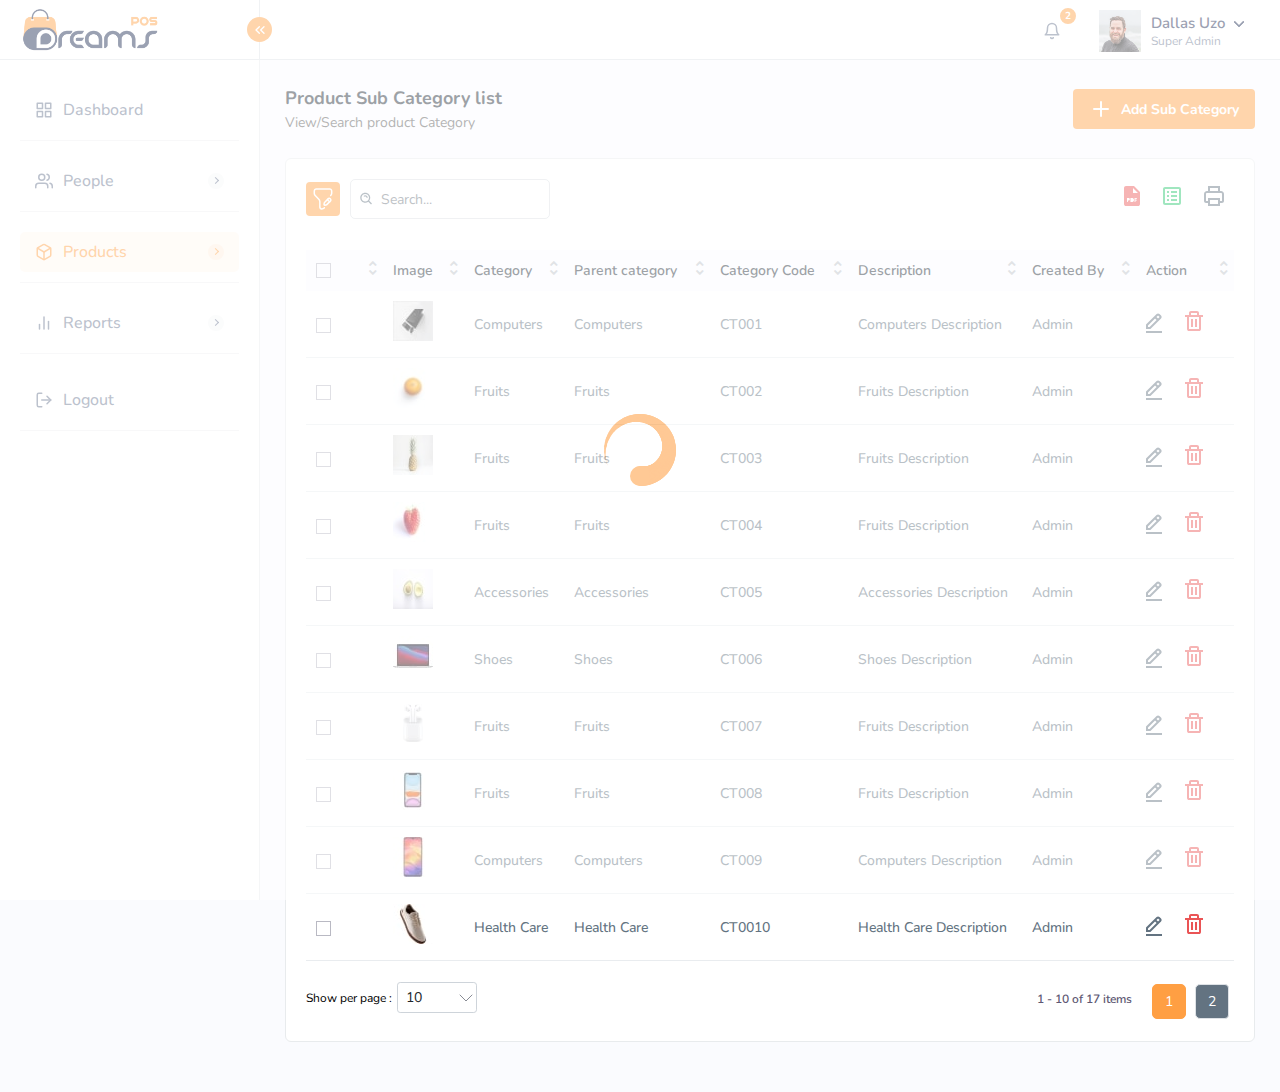
<file: products/subcategorylist.html>
<!DOCTYPE html>
<html lang="en">
    <head>
		<meta charset="utf-8">
		<meta name="viewport" content="width=device-width, initial-scale=1.0, user-scalable=0">
		<meta name="description" content="6pac Experiential Reporting Portal - Admin">
		<meta name="keywords" content="products, customers, sales, business, corporate, creative, invoice, html5, responsive, Projects">
		<meta name="author" content="6pac Experiential Reporting Portal">
		<meta name="robots" content="noindex, nofollow">
		<title>6pac Experiential Reporting Portal - Sub-Category</title>
		
		<!-- Favicon -->
        <link rel="shortcut icon" type="image/x-icon" href="../assets/img/favicon.png">
		
		<!-- Bootstrap CSS -->
        <link rel="stylesheet" href="../assets/css/bootstrap.min.css">
		
		<!-- animation CSS -->
        <link rel="stylesheet" href="../assets/css/animate.css">

		<!-- Select2 CSS -->
		<link rel="stylesheet" href="../assets/plugins/select2/css/select2.min.css">

		<!-- Datatable CSS -->
		<link rel="stylesheet" href="../assets/css/dataTables.bootstrap4.min.css">
		
        <!-- Fontawesome CSS -->
		<link rel="stylesheet" href="../assets/plugins/fontawesome/css/fontawesome.min.css">
		<link rel="stylesheet" href="../assets/plugins/fontawesome/css/all.min.css">
		
		<!-- Main CSS -->
        <link rel="stylesheet" href="../assets/css/style.css">
		
    </head>
    <body>
		
		<div id="global-loader" >
			<div class="whirly-loader"> </div>
		</div>
	
		<!-- Main Wrapper -->
        <div class="main-wrapper">
			
			<!-- Header -->
			<div class="header">

				<!-- Logo -->
				<div class="header-left active">
					<a href="../admin-dashboard.html" class="logo logo-normal">
						<img src="../assets/img/logo.png"  alt="">
					</a>
					<a href="../admin-dashboard.html" class="logo logo-white">
						<img src="../assets/img/logo-white.png"  alt="">
					</a>
					<a href="../admin-dashboard.html" class="logo-small">
						<img src="../assets/img/logo-small.png"  alt="">
					</a>
					<a id="toggle_btn" href="javascript:void(0);">
						<i data-feather="chevrons-left" class="feather-16"></i>
					</a>
				</div>
				<!-- /Logo -->
				
				<a id="mobile_btn" class="mobile_btn" href="#sidebar">
					<span class="bar-icon">
						<span></span>
						<span></span>
						<span></span>
					</span>
				</a>
				
				<!-- Header Menu -->
				<ul class="nav user-menu">				
					<!-- Search -->
					<li class="nav-item nav-searchinputs">
						<div class="top-nav-search">								
						</div>
					</li>
					<!-- /Search -->
				
					<!-- Notifications -->
					<li class="nav-item dropdown nav-item-box">
						<a href="javascript:void(0);" class="dropdown-toggle nav-link" data-bs-toggle="dropdown">
							<i data-feather="bell"></i><span class="badge rounded-pill">2</span>
						</a>
						<div class="dropdown-menu notifications">
							<div class="topnav-dropdown-header">
								<span class="notification-title">Notifications</span>
								<a href="javascript:void(0)" class="clear-noti"> Clear All </a>
							</div>
							<div class="noti-content">
								<ul class="notification-list">
									<li class="notification-message">
										<a href="activities.html">
											<div class="media d-flex">
												<span class="avatar flex-shrink-0">
													<img alt="" src="../assets/img/profiles/avatar-02.jpg">
												</span>
												<div class="media-body flex-grow-1">
													<p class="noti-details"><span class="noti-title">John Doe</span> added new task <span class="noti-title">Patient appointment booking</span></p>
													<p class="noti-time"><span class="notification-time">4 mins ago</span></p>
												</div>
											</div>
										</a>
									</li>
									<li class="notification-message">
										<a href="activities.html">
											<div class="media d-flex">
												<span class="avatar flex-shrink-0">
													<img alt="" src="../assets/img/profiles/avatar-03.jpg">
												</span>
												<div class="media-body flex-grow-1">
													<p class="noti-details"><span class="noti-title">Tarah Shropshire</span> changed the task name <span class="noti-title">Appointment booking with payment gateway</span></p>
													<p class="noti-time"><span class="notification-time">6 mins ago</span></p>
												</div>
											</div>
										</a>
									</li>
									<li class="notification-message">
										<a href="activities.html">
											<div class="media d-flex">
												<span class="avatar flex-shrink-0">
													<img alt="" src="../assets/img/profiles/avatar-06.jpg">
												</span>
												<div class="media-body flex-grow-1">
													<p class="noti-details"><span class="noti-title">Misty Tison</span> added <span class="noti-title">Domenic Houston</span> and <span class="noti-title">Claire Mapes</span> to project <span class="noti-title">Doctor available module</span></p>
													<p class="noti-time"><span class="notification-time">8 mins ago</span></p>
												</div>
											</div>
										</a>
									</li>
									<li class="notification-message">
										<a href="activities.html">
											<div class="media d-flex">
												<span class="avatar flex-shrink-0">
													<img alt="" src="../assets/img/profiles/avatar-17.jpg">
												</span>
												<div class="media-body flex-grow-1">
													<p class="noti-details"><span class="noti-title">Rolland Webber</span> completed task <span class="noti-title">Patient and Doctor video conferencing</span></p>
													<p class="noti-time"><span class="notification-time">12 mins ago</span></p>
												</div>
											</div>
										</a>
									</li>
									<li class="notification-message">
										<a href="activities.html">
											<div class="media d-flex">
												<span class="avatar flex-shrink-0">
													<img alt="" src="../assets/img/profiles/avatar-13.jpg">
												</span>
												<div class="media-body flex-grow-1">
													<p class="noti-details"><span class="noti-title">Bernardo Galaviz</span> added new task <span class="noti-title">Private chat module</span></p>
													<p class="noti-time"><span class="notification-time">2 days ago</span></p>
												</div>
											</div>
										</a>
									</li>
								</ul>
							</div>
							<div class="topnav-dropdown-footer">
								<a href="activities.html">View all Notifications</a>
							</div>
						</div>
					</li>
					<!-- /Notifications -->
					
					<li class="nav-item dropdown has-arrow main-drop">
						<a href="javascript:void(0);" class="dropdown-toggle nav-link userset" data-bs-toggle="dropdown">
							<span class="user-info">
								<span class="user-letter">
									<img src="../assets/img/profiles/avatar-13.jpg" alt="" class="img-fluid">
								</span>
								<span class="user-detail">
									<span class="user-name">Dallas Uzo</span>
									<span class="user-role">Super Admin</span>
								</span>
							</span>
						</a>
						<div class="dropdown-menu menu-drop-user" style="width: 300px;">
							<div class="profilename">
								<div class="profileset">
									<span class="user-img"><img src="../assets/img/profiles/avatar-13.jpg" alt="">
									<span class="status online"></span></span>
									<div class="profilesets">
										<h6>Dallas Uzo</h6>
										<h5>Super Admin</h5>
									</div>
								</div>
								<hr class="m-3">
								<hr class="mt-3">
								<a class="dropdown-item logout pb-0 mb-3" href="../signin.html"><img src="../assets/img/icons/log-out.svg" class="me-2" alt="img">Logout</a>
							</div>
						</div>
					</li>
				</ul>
				<!-- /Header Menu -->
				
				<!-- Mobile Menu -->
				<div class="dropdown mobile-user-menu">
					<a href="javascript:void(0);" class="nav-link dropdown-toggle" data-bs-toggle="dropdown" aria-expanded="false"><i class="fa fa-ellipsis-v"></i></a>
					<div class="dropdown-menu dropdown-menu-right">
						<a class="dropdown-item" href="signin.html">Logout</a>
					</div>
				</div>
				<!-- /Mobile Menu -->
			</div>
			<!-- Header -->
			
			<!-- Sidebar -->
			<div class="sidebar" id="sidebar">
				<div class="sidebar-inner slimscroll">
					<div id="sidebar-menu" class="sidebar-menu">
						<ul>
							<li class="submenu-open">
								<ul>
									<li>
										<a href="../admin-dashboard.html" ><i data-feather="grid"></i><span>Dashboard</span></a>
									</li>
								</ul>								
							</li>
							<li class="submenu-open">								
								<ul>
									<li class="submenu">
										<a href="javascript:void(0);"><i data-feather="users"></i><span>People</span><span class="menu-arrow"></span></a>
										<ul>
											<li><a href="../people/supplierlist.html"><i data-feather="users"></i><span>Suppliers</span></a></li>
											<li><a href="../people/storelist.html"><i data-feather="home"></i><span>Stores</span></a></li>
											<li><a href="../people/userlist.html"><i data-feather="user-check"></i><span>Sale Reps</span></a></li>
											<li><a href="../people/customerlist.html"><i data-feather="user"></i><span>Customers</span></a></li>
										</ul>
									</li>
									
								</ul>
							</li>
							<li class="submenu-open">								
								<ul>
									<li class="submenu">
										<a class="active" href="javascript:void(0);"><i data-feather="box"></i><span>Products</span><span class="menu-arrow"></span></a>
										<ul>
											<li><a href="productlist.html"><i data-feather="box"></i><span>Products</span></a></li>
											<li><a href="categorylist.html"><i data-feather="codepen"></i><span>Category</span></a></li>
											<li><a href="brandlist.html"><i data-feather="tag"></i><span>Brands</span></a></li>
											<li><a class="active" href="subcategorylist.html"><i data-feather="speaker"></i><span>Sub Category</span></a></li>	
										</ul>
									</li>
								</ul>
							</li>
							
							<li class="submenu-open">								
								<ul>
									<li class="submenu">
										<a href="javascript:void(0);"><i data-feather="bar-chart-2"></i><span>Reports</span><span class="menu-arrow"></span></a>
										<ul>
											<li><a href="../reports/salesreport.html"><i data-feather="bar-chart-2"></i><span>Sales Report</span></a></li>																					
										</ul>
									</li>
								</ul>
							</li>
							
							<li class="submenu-open">
								<ul class="mt-3">									
									<li>
										<a href="signin.html" ><i data-feather="log-out"></i><span>Logout</span> </a>
									</li>
								</ul>
							</li>
						</ul>
					</div>
				</div>
			</div>
			<!-- /Sidebar -->
			
			<div class="page-wrapper">
				<div class="content">
					<div class="page-header">
						<div class="page-title">
							<h4>Product Sub Category list</h4>
							<h6>View/Search product Category</h6>
						</div>
						<div class="page-btn">
							<a href="javascript:void(0);" class="btn btn-added"><img src="../assets/img/icons/plus.svg"  class="me-2" alt="img"> Add Sub Category</a>
						</div>
					</div>					

					<!-- /product list -->
					<div class="card">
						<div class="card-body">
							<div class="table-top">
								<div class="search-set">
									<div class="search-path">
										<a class="btn btn-filter" id="filter_search">
											<img src="../assets/img/icons/filter.svg" alt="img">
											<span><img src="../assets/img/icons/closes.svg" alt="img"></span>
										</a>
									</div>
									<div class="search-input">
										<a class="btn btn-searchset"><img src="../assets/img/icons/search-white.svg" alt="img"></a>
									</div>
								</div>
								<div class="wordset">
									<ul>
										<li>
											<a data-bs-toggle="tooltip" data-bs-placement="top" title="pdf"><img src="../assets/img/icons/pdf.svg" alt="img"></a>
										</li>
										<li>
											<a data-bs-toggle="tooltip" data-bs-placement="top" title="excel"><img src="../assets/img/icons/excel.svg" alt="img"></a>
										</li>
										<li>
											<a data-bs-toggle="tooltip" data-bs-placement="top" title="print"><img src="../assets/img/icons/printer.svg" alt="img"></a>
										</li>
									</ul>
								</div>
							</div>
							<!-- /Filter -->
							<div class="card" id="filter_inputs">
								<div class="card-body pb-0">
									<div class="row">
										<div class="col-lg-2 col-sm-6 col-12">
											<div class="form-group">
												<label>Category</label>
												<select class="select">
													<option>Choose Category</option>
													<option>Computers</option>
												</select>
											</div>
										</div>
										<div class="col-lg-2 col-sm-6 col-12">
											<div class="form-group">
												<label>Sub Category</label>
												<select class="select">
													<option>Choose Sub Category</option>
													<option>Fruits</option>
												</select>
											</div>
										</div>
										<div class="col-lg-2 col-sm-6 col-12">
											<div class="form-group">
												<label>Category Code</label>
												<select class="select">
													<option>CT001</option>
													<option>CT002</option>
												</select>
											</div>
										</div>
										<div class="col-lg-1 col-sm-6 col-12 ms-auto">
											<div class="form-group">
												<label>&nbsp;</label>
												<a class="btn btn-filters ms-auto"><img src="../assets/img/icons/search-whites.svg" alt="img"></a>
											</div>
										</div>
									</div>
								</div>
							</div>
							<!-- /Filter -->
							<div class="table-responsive">
								<table class="table  datanew">
									<thead>
										<tr>
											<th>
												<label class="checkboxs">
													<input type="checkbox" id="select-all">
													<span class="checkmarks"></span>
												</label>
											</th>
											<th>Image</th>
											<th>Category</th>
											<th>Parent category</th>
											<th>Category Code</th>
											<th>Description</th>
											<th>Created By</th>
											<th>Action</th>
										</tr>
									</thead>
									<tbody>
										<tr>
											<td>
												<label class="checkboxs">
													<input type="checkbox">
													<span class="checkmarks"></span>
												</label>
											</td>
											<td>
												<a class="product-img">
													<img src="../assets/img/product/product1.jpg" alt="product">
												</a>
											</td>
											<td>Computers</td>
											<td>Computers</td>
											<td>CT001</td>
											<td>Computers Description</td>
											<td>Admin</td>
											<td>
												<a class="me-3" href="javascript:void(0);">
													<img src="../assets/img/icons/edit.svg" alt="img">
												</a>
												<a class="me-3 confirm-text" href="javascript:void(0);">
													<img src="../assets/img/icons/delete.svg" alt="img">
												</a>
											</td>
										</tr>
										<tr>
											<td>
												<label class="checkboxs">
													<input type="checkbox">
													<span class="checkmarks"></span>
												</label>
											</td>
											<td>
												<a class="product-img">
													<img src="../assets/img/product/product2.jpg" alt="product">
												</a>
											</td>
											<td>Fruits</td>
											<td>Fruits</td>
											<td>CT002</td>
											<td>Fruits Description</td>
											<td>Admin</td>
											<td>
												<a class="me-3" href="javascript:void(0);">
													<img src="../assets/img/icons/edit.svg" alt="img">
												</a>
												<a class="me-3 confirm-text" href="javascript:void(0);">
													<img src="../assets/img/icons/delete.svg" alt="img">
												</a>
											</td>
										</tr>
										<tr>
											<td>
												<label class="checkboxs">
													<input type="checkbox">
													<span class="checkmarks"></span>
												</label>
											</td>
											<td>
												<a class="product-img">
													<img src="../assets/img/product/product3.jpg" alt="product">
												</a>
											</td>
											<td>Fruits</td>
											<td>Fruits</td>
											<td>CT003</td>
											<td>Fruits Description</td>
											<td>Admin</td>
											<td>
												<a class="me-3" href="javascript:void(0);">
													<img src="../assets/img/icons/edit.svg" alt="img">
												</a>
												<a class="me-3 confirm-text" href="javascript:void(0);">
													<img src="../assets/img/icons/delete.svg" alt="img">
												</a>
											</td>
										</tr>
										<tr>
											<td>
												<label class="checkboxs">
													<input type="checkbox">
													<span class="checkmarks"></span>
												</label>
											</td>
											<td>
												<a class="product-img">
													<img src="../assets/img/product/product4.jpg" alt="product">
												</a>
											</td>
											<td>Fruits</td>
											<td>Fruits</td>
											<td>CT004</td>
											<td>Fruits Description</td>
											<td>Admin</td>
											<td>
												<a class="me-3" href="javascript:void(0);">
													<img src="../assets/img/icons/edit.svg" alt="img">
												</a>
												<a class="me-3 confirm-text" href="javascript:void(0);">
													<img src="../assets/img/icons/delete.svg" alt="img">
												</a>
											</td>
										</tr>
										<tr>
											<td>
												<label class="checkboxs">
													<input type="checkbox">
													<span class="checkmarks"></span>
												</label>
											</td>
											<td>
												<a class="product-img">
													<img src="../assets/img/product/product5.jpg" alt="product">
												</a>
											</td>
											<td>Accessories</td>
											<td>Accessories</td>
											<td>CT005</td>
											<td>Accessories Description</td>
											<td>Admin</td>
											<td>
												<a class="me-3" href="javascript:void(0);">
													<img src="../assets/img/icons/edit.svg" alt="img">
												</a>
												<a class="me-3 confirm-text" href="javascript:void(0);">
													<img src="../assets/img/icons/delete.svg" alt="img">
												</a>
											</td>
										</tr>
										<tr>
											<td>
												<label class="checkboxs">
													<input type="checkbox">
													<span class="checkmarks"></span>
												</label>
											</td>
											<td>
												<a class="product-img">
													<img src="../assets/img/product/product6.jpg" alt="product">
												</a>
											</td>
											<td>Shoes</td>
											<td>Shoes</td>
											<td>CT006</td>
											<td>Shoes Description</td>
											<td>Admin</td>
											<td>
												<a class="me-3" href="javascript:void(0);">
													<img src="../assets/img/icons/edit.svg" alt="img">
												</a>
												<a class="me-3 confirm-text" href="javascript:void(0);">
													<img src="../assets/img/icons/delete.svg" alt="img">
												</a>
											</td>
										</tr>
										<tr>
											<td>
												<label class="checkboxs">
													<input type="checkbox">
													<span class="checkmarks"></span>
												</label>
											</td>
											<td>
												<a class="product-img">
													<img src="../assets/img/product/product7.jpg" alt="product">
												</a>
											</td>
											<td>Fruits</td>
											<td>Fruits</td>
											<td>CT007</td>
											<td>Fruits Description</td>
											<td>Admin</td>
											<td>
												<a class="me-3" href="javascript:void(0);">
													<img src="../assets/img/icons/edit.svg" alt="img">
												</a>
												<a class="me-3 confirm-text" href="javascript:void(0);">
													<img src="../assets/img/icons/delete.svg" alt="img">
												</a>
											</td>
										</tr>
										<tr>
											<td>
												<label class="checkboxs">
													<input type="checkbox">
													<span class="checkmarks"></span>
												</label>
											</td>
											<td>
												<a class="product-img">
													<img src="../assets/img/product/product8.jpg" alt="product">
												</a>
											</td>
											<td>Fruits</td>
											<td>Fruits</td>
											<td>CT008</td>
											<td>Fruits Description</td>
											<td>Admin</td>
											<td>
												<a class="me-3" href="javascript:void(0);">
													<img src="../assets/img/icons/edit.svg" alt="img">
												</a>
												<a class="me-3 confirm-text" href="javascript:void(0);">
													<img src="../assets/img/icons/delete.svg" alt="img">
												</a>
											</td>
										</tr>
										<tr>
											<td>
												<label class="checkboxs">
													<input type="checkbox">
													<span class="checkmarks"></span>
												</label>
											</td>
											<td>
												<a class="product-img">
													<img src="../assets/img/product/product9.jpg" alt="product">
												</a>
											</td>
											<td>Computers</td>
											<td>Computers</td>
											<td>CT009</td>
											<td>Computers Description</td>
											<td>Admin</td>
											<td>
												<a class="me-3" href="javascript:void(0);">
													<img src="../assets/img/icons/edit.svg" alt="img">
												</a>
												<a class="me-3 confirm-text" href="javascript:void(0);">
													<img src="../assets/img/icons/delete.svg" alt="img">
												</a>
											</td>
										</tr>
										<tr>
											<td>
												<label class="checkboxs">
													<input type="checkbox">
													<span class="checkmarks"></span>
												</label>
											</td>
											<td>
												<a class="product-img">
													<img src="../assets/img/product/product10.jpg" alt="product">
												</a>
											</td>
											<td>Health Care	</td>
											<td>Health Care	</td>
											<td>CT0010</td>
											<td>Health Care Description</td>
											<td>Admin</td>
											<td>
												<a class="me-3" href="javascript:void(0);">
													<img src="../assets/img/icons/edit.svg" alt="img">
												</a>
												<a class="me-3 confirm-text" href="javascript:void(0);">
													<img src="../assets/img/icons/delete.svg" alt="img">
												</a>
											</td>
										</tr>
										<tr>
											<td>
												<label class="checkboxs">
													<input type="checkbox">
													<span class="checkmarks"></span>
												</label>
											</td>
											<td>
												<a class="product-img">
													<img src="../assets/img/product/product4.jpg" alt="product">
												</a>
											</td>
											<td>Fruits</td>
											<td>Fruits</td>
											<td>CT004</td>
											<td>Fruits Description</td>
											<td>Admin</td>
											<td>
												<a class="me-3" href="javascript:void(0);">
													<img src="../assets/img/icons/edit.svg" alt="img">
												</a>
												<a class="me-3 confirm-text" href="javascript:void(0);">
													<img src="../assets/img/icons/delete.svg" alt="img">
												</a>
											</td>
										</tr>
										<tr>
											<td>
												<label class="checkboxs">
													<input type="checkbox">
													<span class="checkmarks"></span>
												</label>
											</td>
											<td>
												<a class="product-img">
													<img src="../assets/img/product/product5.jpg" alt="product">
												</a>
											</td>
											<td>Accessories</td>
											<td>Accessories</td>
											<td>CT005</td>
											<td>Accessories Description</td>
											<td>Admin</td>
											<td>
												<a class="me-3" href="javascript:void(0);">
													<img src="../assets/img/icons/edit.svg" alt="img">
												</a>
												<a class="me-3 confirm-text" href="javascript:void(0);">
													<img src="../assets/img/icons/delete.svg" alt="img">
												</a>
											</td>
										</tr>
										<tr>
											<td>
												<label class="checkboxs">
													<input type="checkbox">
													<span class="checkmarks"></span>
												</label>
											</td>
											<td>
												<a class="product-img">
													<img src="../assets/img/product/product6.jpg" alt="product">
												</a>
											</td>
											<td>Shoes</td>
											<td>Shoes</td>
											<td>CT006</td>
											<td>Shoes Description</td>
											<td>Admin</td>
											<td>
												<a class="me-3" href="javascript:void(0);">
													<img src="../assets/img/icons/edit.svg" alt="img">
												</a>
												<a class="me-3 confirm-text" href="javascript:void(0);">
													<img src="../assets/img/icons/delete.svg" alt="img">
												</a>
											</td>
										</tr>
										<tr>
											<td>
												<label class="checkboxs">
													<input type="checkbox">
													<span class="checkmarks"></span>
												</label>
											</td>
											<td>
												<a class="product-img">
													<img src="../assets/img/product/product7.jpg" alt="product">
												</a>
											</td>
											<td>Fruits</td>
											<td>Fruits</td>
											<td>CT007</td>
											<td>Fruits Description</td>
											<td>Admin</td>
											<td>
												<a class="me-3" href="javascript:void(0);">
													<img src="../assets/img/icons/edit.svg" alt="img">
												</a>
												<a class="me-3 confirm-text" href="javascript:void(0);">
													<img src="../assets/img/icons/delete.svg" alt="img">
												</a>
											</td>
										</tr>
										<tr>
											<td>
												<label class="checkboxs">
													<input type="checkbox">
													<span class="checkmarks"></span>
												</label>
											</td>
											<td>
												<a class="product-img">
													<img src="../assets/img/product/product8.jpg" alt="product">
												</a>
											</td>
											<td>Fruits</td>
											<td>Fruits</td>
											<td>CT008</td>
											<td>Fruits Description</td>
											<td>Admin</td>
											<td>
												<a class="me-3" href="javascript:void(0);">
													<img src="../assets/img/icons/edit.svg" alt="img">
												</a>
												<a class="me-3 confirm-text" href="javascript:void(0);">
													<img src="../assets/img/icons/delete.svg" alt="img">
												</a>
											</td>
										</tr>
										<tr>
											<td>
												<label class="checkboxs">
													<input type="checkbox">
													<span class="checkmarks"></span>
												</label>
											</td>
											<td>
												<a class="product-img">
													<img src="../assets/img/product/product9.jpg" alt="product">
												</a>
											</td>
											<td>Computers</td>
											<td>Computers</td>
											<td>CT009</td>
											<td>Computers Description</td>
											<td>Admin</td>
											<td>
												<a class="me-3" href="javascript:void(0);">
													<img src="../assets/img/icons/edit.svg" alt="img">
												</a>
												<a class="me-3 confirm-text" href="javascript:void(0);">
													<img src="../assets/img/icons/delete.svg" alt="img">
												</a>
											</td>
										</tr>
										<tr>
											<td>
												<label class="checkboxs">
													<input type="checkbox">
													<span class="checkmarks"></span>
												</label>
											</td>
											<td>
												<a class="product-img">
													<img src="../assets/img/product/product10.jpg" alt="product">
												</a>
											</td>
											<td>Health Care	</td>
											<td>Health Care	</td>
											<td>CT0010</td>
											<td>Health Care Description</td>
											<td>Admin</td>
											<td>
												<a class="me-3" href="javascript:void(0);">
													<img src="../assets/img/icons/edit.svg" alt="img">
												</a>
												<a class="me-3 confirm-text" href="javascript:void(0);">
													<img src="../assets/img/icons/delete.svg" alt="img">
												</a>
											</td>
										</tr>
									</tbody>
								</table>
							</div>
						</div>
					</div>
					<!-- /product list -->
				</div>
			</div>
        </div>
		<!-- /Main Wrapper -->
		 
		<!-- jQuery -->
        <script src="../assets/js/jquery-3.6.0.min.js"></script>

        <!-- Feather Icon JS -->
		<script src="../assets/js/feather.min.js"></script>

		<!-- Slimscroll JS -->
		<script src="../assets/js/jquery.slimscroll.min.js"></script>

		<!-- Datatable JS -->
		<script src="../assets/js/jquery.dataTables.min.js"></script>
		<script src="../assets/js/dataTables.bootstrap4.min.js"></script>
		
		<!-- Bootstrap Core JS -->
        <script src="../assets/js/bootstrap.bundle.min.js"></script>

		<!-- Select2 JS -->
		<script src="../assets/plugins/select2/js/select2.min.js"></script>

		<!-- Sweetalert 2 -->
		<script src="../assets/plugins/sweetalert/sweetalert2.all.min.js"></script>
		<script src="../assets/plugins/sweetalert/sweetalerts.min.js"></script>

		<!-- Custom JS -->
		<script src="../assets/js/script.js"></script>
		
    </body>
</html>
</file>
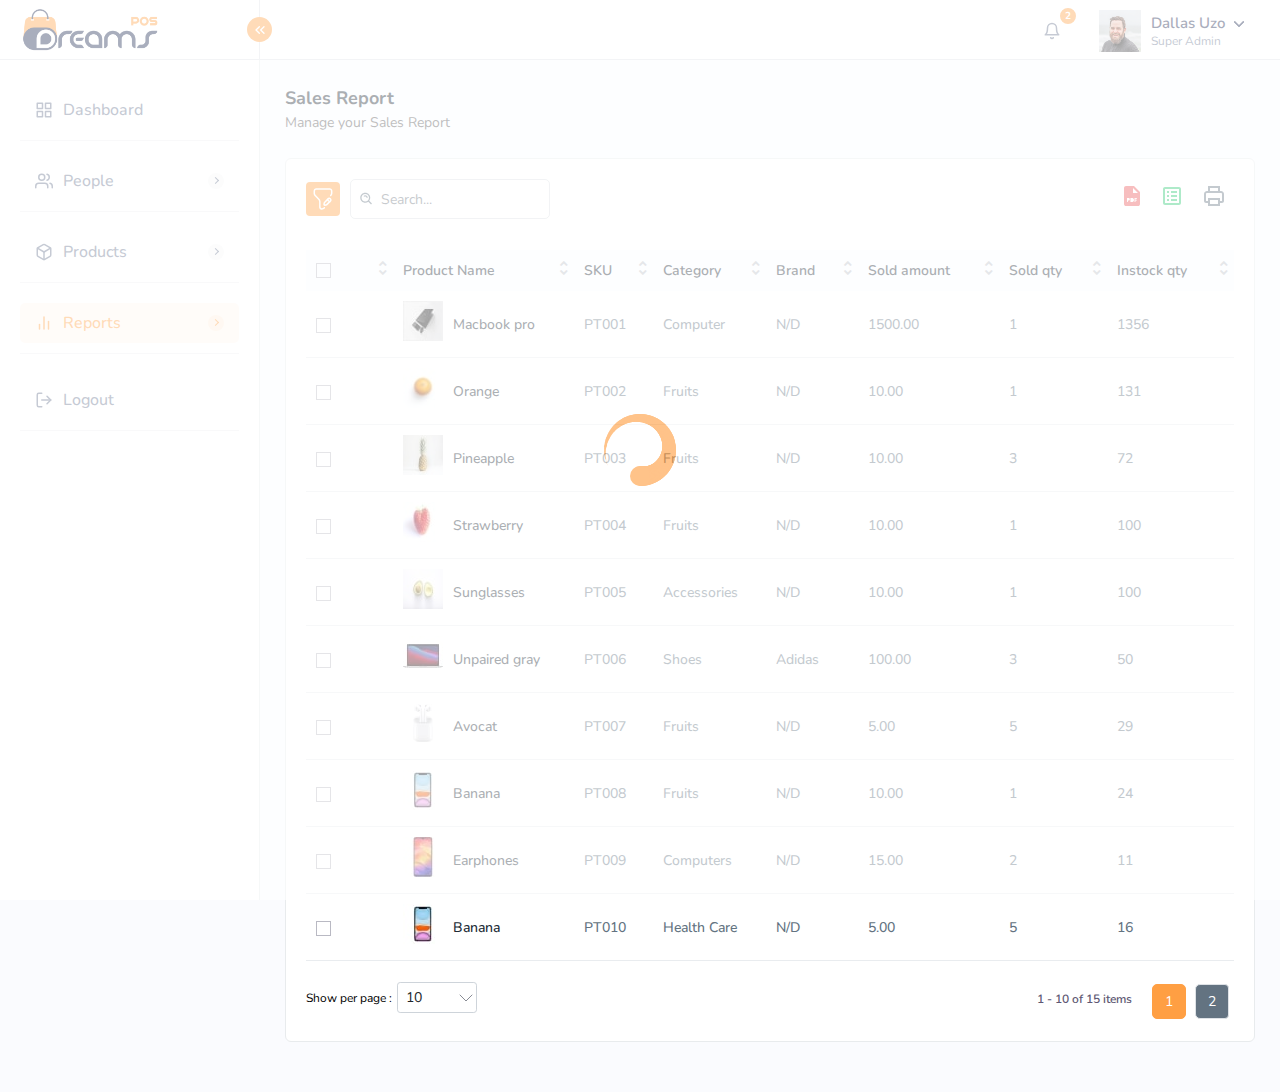
<file: reports/salesreport.html>
<!DOCTYPE html>
	<html lang="en">
		<head>
			<meta charset="utf-8">
			<meta name="viewport" content="width=device-width, initial-scale=1.0, user-scalable=0">
			<meta name="description" content="6pac Experiential Reporting Portal - Admin">
			<meta name="keywords" content="products, customers, sales, business, corporate, creative, invoice, html5, responsive">
			<meta name="author" content="6pac Experiential Reporting Portal">
			<meta name="robots" content="noindex, nofollow">
			<title>6pac Experiential Reporting Portal - Sales</title>
			
			<!-- Favicon -->
			<link rel="shortcut icon" type="image/x-icon" href="../assets/img/favicon.png">
			
			<!-- Bootstrap CSS -->
			<link rel="stylesheet" href="../assets/css/bootstrap.min.css">

			<!-- Datetimepicker CSS -->
			<link rel="stylesheet" href="../assets/css/bootstrap-datetimepicker.min.css">
			
			<!-- animation CSS -->
			<link rel="stylesheet" href="../assets/css/animate.css">

			<!-- Datetimepicker CSS -->
			<link rel="stylesheet" href="../assets/css/bootstrap-datetimepicker.min.css">

			<!-- Select2 CSS -->
			<link rel="stylesheet" href="../assets/plugins/select2/css/select2.min.css">

			<!-- Datatable CSS -->
			<link rel="stylesheet" href="../assets/css/dataTables.bootstrap4.min.css">
			
			<!-- Fontawesome CSS -->
			<link rel="stylesheet" href="../assets/plugins/fontawesome/css/fontawesome.min.css">
			<link rel="stylesheet" href="../assets/plugins/fontawesome/css/all.min.css">
			
			<!-- Main CSS -->
			<link rel="stylesheet" href="../assets/css/style.css">
			
		</head>
		<body>

			<div id="global-loader" >
				<div class="whirly-loader"> </div>
			</div>
		
			<!-- Main Wrapper -->
			<div class="main-wrapper">

			<!-- Header -->
			<div class="header">

				<!-- Logo -->
					<div class="header-left active">
					<a href="../admin-dashboard.html" class="logo logo-normal">
						<img src="../assets/img/logo.png"  alt="">
					</a>
					<a href="../admin-dashboard.html" class="logo logo-white">
						<img src="../assets/img/logo-white.png"  alt="">
					</a>
					<a href="../admin-dashboard.html" class="logo-small">
						<img src="../assets/img/logo-small.png"  alt="">
					</a>
					<a id="toggle_btn" href="javascript:void(0);">
						<i data-feather="chevrons-left" class="feather-16"></i>
					</a>
				</div>
				<!-- /Logo -->
				
				<a id="mobile_btn" class="mobile_btn" href="#sidebar">
					<span class="bar-icon">
						<span></span>
						<span></span>
						<span></span>
					</span>
				</a>
				
				<!-- Header Menu -->
				<ul class="nav user-menu">				
					<!-- Search -->
					<li class="nav-item nav-searchinputs">
						<div class="top-nav-search">								
						</div>
					</li>
					<!-- /Search -->
				
					<!-- Notifications -->
					<li class="nav-item dropdown nav-item-box">
						<a href="javascript:void(0);" class="dropdown-toggle nav-link" data-bs-toggle="dropdown">
							<i data-feather="bell"></i><span class="badge rounded-pill">2</span>
						</a>
						<div class="dropdown-menu notifications">
							<div class="topnav-dropdown-header">
								<span class="notification-title">Notifications</span>
								<a href="javascript:void(0)" class="clear-noti"> Clear All </a>
							</div>
							<div class="noti-content">
								<ul class="notification-list">
									<li class="notification-message">
										<a href="activities.html">
											<div class="media d-flex">
												<span class="avatar flex-shrink-0">
													<img alt="" src="../assets/img/profiles/avatar-02.jpg">
												</span>
												<div class="media-body flex-grow-1">
													<p class="noti-details"><span class="noti-title">John Doe</span> added new task <span class="noti-title">Patient appointment booking</span></p>
													<p class="noti-time"><span class="notification-time">4 mins ago</span></p>
												</div>
											</div>
										</a>
									</li>
									<li class="notification-message">
										<a href="activities.html">
											<div class="media d-flex">
												<span class="avatar flex-shrink-0">
													<img alt="" src="../assets/img/profiles/avatar-03.jpg">
												</span>
												<div class="media-body flex-grow-1">
													<p class="noti-details"><span class="noti-title">Tarah Shropshire</span> changed the task name <span class="noti-title">Appointment booking with payment gateway</span></p>
													<p class="noti-time"><span class="notification-time">6 mins ago</span></p>
												</div>
											</div>
										</a>
									</li>
									<li class="notification-message">
										<a href="activities.html">
											<div class="media d-flex">
												<span class="avatar flex-shrink-0">
													<img alt="" src="../assets/img/profiles/avatar-06.jpg">
												</span>
												<div class="media-body flex-grow-1">
													<p class="noti-details"><span class="noti-title">Misty Tison</span> added <span class="noti-title">Domenic Houston</span> and <span class="noti-title">Claire Mapes</span> to project <span class="noti-title">Doctor available module</span></p>
													<p class="noti-time"><span class="notification-time">8 mins ago</span></p>
												</div>
											</div>
										</a>
									</li>
									<li class="notification-message">
										<a href="activities.html">
											<div class="media d-flex">
												<span class="avatar flex-shrink-0">
													<img alt="" src="../assets/img/profiles/avatar-17.jpg">
												</span>
												<div class="media-body flex-grow-1">
													<p class="noti-details"><span class="noti-title">Rolland Webber</span> completed task <span class="noti-title">Patient and Doctor video conferencing</span></p>
													<p class="noti-time"><span class="notification-time">12 mins ago</span></p>
												</div>
											</div>
										</a>
									</li>
									<li class="notification-message">
										<a href="activities.html">
											<div class="media d-flex">
												<span class="avatar flex-shrink-0">
													<img alt="" src="../assets/img/profiles/avatar-13.jpg">
												</span>
												<div class="media-body flex-grow-1">
													<p class="noti-details"><span class="noti-title">Bernardo Galaviz</span> added new task <span class="noti-title">Private chat module</span></p>
													<p class="noti-time"><span class="notification-time">2 days ago</span></p>
												</div>
											</div>
										</a>
									</li>
								</ul>
							</div>
							<div class="topnav-dropdown-footer">
								<a href="activities.html">View all Notifications</a>
							</div>
						</div>
					</li>
					<!-- /Notifications -->
					
					<li class="nav-item dropdown has-arrow main-drop">
						<a href="javascript:void(0);" class="dropdown-toggle nav-link userset" data-bs-toggle="dropdown">
							<span class="user-info">
								<span class="user-letter">
									<img src="../assets/img/profiles/avatar-13.jpg" alt="" class="img-fluid">
								</span>
								<span class="user-detail">
									<span class="user-name">Dallas Uzo</span>
									<span class="user-role">Super Admin</span>
								</span>
							</span>
						</a>
						<div class="dropdown-menu menu-drop-user" style="width: 300px;">
							<div class="profilename">
								<div class="profileset">
									<span class="user-img"><img src="../assets/img/profiles/avatar-13.jpg" alt="">
									<span class="status online"></span></span>
									<div class="profilesets">
										<h6>Dallas Uzo</h6>
										<h5>Super Admin</h5>
									</div>
								</div>
								<hr class="m-3">
								<hr class="mt-3">
								<a class="dropdown-item logout pb-0 mb-3" href="../signin.html"><img src="../assets/img/icons/log-out.svg" class="me-2" alt="img">Logout</a>
							</div>
						</div>
					</li>
				</ul>
				<!-- /Header Menu -->
				
				<!-- Mobile Menu -->
				<div class="dropdown mobile-user-menu">
					<a href="javascript:void(0);" class="nav-link dropdown-toggle" data-bs-toggle="dropdown" aria-expanded="false"><i class="fa fa-ellipsis-v"></i></a>
					<div class="dropdown-menu dropdown-menu-right">
						<a class="dropdown-item" href="signin.html">Logout</a>
					</div>
				</div>
				<!-- /Mobile Menu -->
			</div>
			<!-- Header -->
			
			<!-- Sidebar -->
			<div class="sidebar" id="sidebar">
				<div class="sidebar-inner slimscroll">
					<div id="sidebar-menu" class="sidebar-menu">
						<ul>
							<li class="submenu-open">
								<ul>
									<li>
										<a href="../admin-dashboard.html" ><i data-feather="grid"></i><span>Dashboard</span></a>
									</li>
								</ul>								
							</li>
							<li class="submenu-open">								
								<ul>
									<li class="submenu">
										<a href="javascript:void(0);"><i data-feather="users"></i><span>People</span><span class="menu-arrow"></span></a>
										<ul>
											<li><a href="../people/supplierlist.html"><i data-feather="users"></i><span>Suppliers</span></a></li>
											<li><a href="../people/storelist.html"><i data-feather="home"></i><span>Stores</span></a></li>
											<li><a href="../people/userlist.html"><i data-feather="user-check"></i><span>Sale Reps</span></a></li>
											<li><a href="../people/customerlist.html"><i data-feather="user"></i><span>Customers</span></a></li>
										</ul>
									</li>
									
								</ul>
							</li>
							<li class="submenu-open">								
								<ul>
									<li class="submenu">
										<a href="javascript:void(0);"><i data-feather="box"></i><span>Products</span><span class="menu-arrow"></span></a>
										<ul>
											<li><a href="../products/productlist.html"><i data-feather="box"></i><span>Products</span></a></li>
											<li><a href="../products/categorylist.html"><i data-feather="codepen"></i><span>Category</span></a></li>
											<li><a href="../products/brandlist.html"><i data-feather="tag"></i><span>Brands</span></a></li>
											<li><a href="../products/subcategorylist.html"><i data-feather="speaker"></i><span>Sub Category</span></a></li>	
										</ul>
									</li>
								</ul>
							</li>
							
							<li class="submenu-open">								
								<ul>
									<li class="submenu">
										<a class="active" href="javascript:void(0);"><i data-feather="bar-chart-2"></i><span>Reports</span><span class="menu-arrow"></span></a>
										<ul>
											<li><a class="active" href="salesreport.html"><i data-feather="bar-chart-2"></i><span>Sales Report</span></a></li>																					
										</ul>
									</li>
								</ul>
							</li>	
							<li class="submenu-open">
								<ul class="mt-3">									
									<li>
										<a href="signin.html" ><i data-feather="log-out"></i><span>Logout</span> </a>
									</li>
								</ul>
							</li>
						</ul>
					</div>
				</div>
			</div>
			<!-- /Sidebar -->

				<div class="page-wrapper">
					<div class="content">
						<div class="page-header">
							<div class="page-title">
								<h4>Sales Report</h4>
								<h6>Manage your Sales Report</h6>
							</div>
						</div>

						<!-- /product list -->
						<div class="card">
							<div class="card-body">
								<div class="table-top">
									<div class="search-set">
										<div class="search-path">
											<a class="btn btn-filter" id="filter_search">
												<img src="../assets/img/icons/filter.svg" alt="img">
												<span><img src="../assets/img/icons/closes.svg" alt="img"></span>
											</a>
										</div>
										<div class="search-input">
											<a class="btn btn-searchset"><img src="../assets/img/icons/search-white.svg" alt="img"></a>
										</div>
									</div>
									<div class="wordset">
										<ul>
											<li>
												<a data-bs-toggle="tooltip" data-bs-placement="top" title="pdf"><img src="../assets/img/icons/pdf.svg" alt="img"></a>
											</li>
											<li>
												<a data-bs-toggle="tooltip" data-bs-placement="top" title="excel"><img src="../assets/img/icons/excel.svg" alt="img"></a>
											</li>
											<li>
												<a data-bs-toggle="tooltip" data-bs-placement="top" title="print"><img src="../assets/img/icons/printer.svg" alt="img"></a>
											</li>
										</ul>
									</div>
								</div>
								<!-- /Filter -->
								<div class="card" id="filter_inputs">
									<div class="card-body pb-0">
										<div class="row">
											<div class="col-lg-2 col-sm-6 col-12">
												<div class="form-group">
													<div class="input-groupicon">
														<input type="text" placeholder="From Date" class="datetimepicker">
														<div class="addonset">
															<img src="../assets/img/icons/calendars.svg" alt="img">
														</div>
													</div>
												</div>
											</div>
											<div class="col-lg-2 col-sm-6 col-12">
												<div class="form-group">
													<div class="input-groupicon">
														<input type="text" placeholder="To Date" class="datetimepicker">
														<div class="addonset">
															<img src="../assets/img/icons/calendars.svg" alt="img">
														</div>
													</div>
												</div>
											</div>
											<div class="col-lg-1 col-sm-6 col-12 ms-auto">
												<div class="form-group">
													<a class="btn btn-filters ms-auto"><img src="../assets/img/icons/search-whites.svg" alt="img"></a>
												</div>
											</div>
										</div>
									</div>
								</div>
								<!-- /Filter -->
								<div class="table-responsive">
									<table class="table datanew">
										<thead>
											<tr>
												<th>
													<label class="checkboxs">
														<input type="checkbox" id="select-all">
														<span class="checkmarks"></span>
													</label>
												</th>
												<th>Product Name</th>
												<th>SKU</th>
												<th> Category</th>
												<th>Brand</th>
												<th>Sold amount</th>
												<th>Sold qty</th>
												<th>Instock qty</th>
											</tr>
										</thead>
										<tbody>
											<tr>
												<td>
													<label class="checkboxs">
														<input type="checkbox">
														<span class="checkmarks"></span>
													</label>
												</td>
												<td class="productimgname">
													<a class="product-img">
														<img src="../assets/img/product/product1.jpg" alt="product">
													</a>
													<a href="javascript:void(0);">Macbook pro</a>
												</td>
												<td>PT001</td>
												<td>Computer</td>
												<td>N/D</td>
												<td>1500.00</td>
												<td>1</td>
												<td>1356</td>
											</tr>
											<tr>
												<td>
													<label class="checkboxs">
														<input type="checkbox">
														<span class="checkmarks"></span>
													</label>
												</td>
												<td class="productimgname">
													<a class="product-img">
														<img src="../assets/img/product/product2.jpg" alt="product">
													</a>
													<a href="javascript:void(0);">Orange</a>
												</td>
												<td>PT002</td>
												<td>Fruits</td>
												<td>N/D</td>
												<td>10.00</td>
												<td>1</td>
												<td>131</td>
											</tr>
											<tr>
												<td>
													<label class="checkboxs">
														<input type="checkbox">
														<span class="checkmarks"></span>
													</label>
												</td>
												<td class="productimgname">
													<a class="product-img">
														<img src="../assets/img/product/product3.jpg" alt="product">
													</a>
													<a href="javascript:void(0);">Pineapple</a>
												</td>
												<td>PT003</td>
												<td>Fruits</td>
												<td>N/D</td>
												<td>10.00</td>
												<td>3</td>
												<td>72</td>
											</tr>
											<tr>
												<td>
													<label class="checkboxs">
														<input type="checkbox">
														<span class="checkmarks"></span>
													</label>
												</td>
												<td class="productimgname">
													<a class="product-img">
														<img src="../assets/img/product/product4.jpg" alt="product">
													</a>
													<a href="javascript:void(0);">Strawberry</a>
												</td>
												<td>PT004</td>
												<td>Fruits</td>
												<td>N/D</td>
												<td>10.00</td>
												<td>1</td>
												<td>100</td>
											</tr>
											<tr>
												<td>
													<label class="checkboxs">
														<input type="checkbox">
														<span class="checkmarks"></span>
													</label>
												</td>
												<td class="productimgname">
													<a class="product-img">
														<img src="../assets/img/product/product5.jpg" alt="product">
													</a>
													<a href="javascript:void(0);">Sunglasses</a>
												</td>
												<td>PT005</td>
												<td>Accessories</td>
												<td>N/D</td>
												<td>10.00</td>
												<td>1</td>
												<td>100</td>
											</tr>
											<tr>
												<td>
													<label class="checkboxs">
														<input type="checkbox">
														<span class="checkmarks"></span>
													</label>
												</td>
												<td class="productimgname">
													<a class="product-img">
														<img src="../assets/img/product/product6.jpg" alt="product">
													</a>
													<a href="javascript:void(0);">Unpaired gray</a>
												</td>
												<td>PT006</td>
												<td>Shoes</td>
												<td>Adidas</td>
												<td>100.00</td>
												<td>3</td>
												<td>50</td>
											</tr>
											<tr>
												<td>
													<label class="checkboxs">
														<input type="checkbox">
														<span class="checkmarks"></span>
													</label>
												</td>
												<td class="productimgname">
													<a class="product-img">
														<img src="../assets/img/product/product7.jpg" alt="product">
													</a>
													<a href="javascript:void(0);">Avocat</a>
												</td>
												<td>PT007</td>
												<td>Fruits</td>
												<td>N/D</td>
												<td>5.00</td>
												<td>5</td>
												<td>29</td>
											</tr>
											<tr>
												<td>
													<label class="checkboxs">
														<input type="checkbox">
														<span class="checkmarks"></span>
													</label>
												</td>
												<td class="productimgname">
													<a class="product-img">
														<img src="../assets/img/product/product8.jpg" alt="product">
													</a>
													<a href="javascript:void(0);">Banana</a>
												</td>
												<td>PT008</td>
												<td>Fruits</td>
												<td>N/D</td>
												<td>10.00</td>
												<td>1</td>
												<td>24</td>
											</tr>
											<tr>
												<td>
													<label class="checkboxs">
														<input type="checkbox">
														<span class="checkmarks"></span>
													</label>
												</td>
												<td class="productimgname">
													<a class="product-img">
														<img src="../assets/img/product/product9.jpg" alt="product">
													</a>
													<a href="javascript:void(0);">Earphones</a>
												</td>
												<td>PT009</td>
												<td>Computers</td>
												<td>N/D</td>
												<td>15.00</td>
												<td>2</td>
												<td>11</td>
											</tr>
											<tr>
												<td>
													<label class="checkboxs">
														<input type="checkbox">
														<span class="checkmarks"></span>
													</label>
												</td>
												<td class="productimgname">
													<a class="product-img">
														<img src="../assets/img/product/product8.jpg" alt="product">
													</a>
													<a href="javascript:void(0);">Banana</a>
												</td>
												<td>PT010</td>
												<td>Health Care	</td>
												<td>N/D</td>
												<td>5.00</td>
												<td>5</td>
												<td>16</td>
											</tr>
											<tr>
												<td>
													<label class="checkboxs">
														<input type="checkbox">
														<span class="checkmarks"></span>
													</label>
												</td>
												<td class="productimgname">
													<a class="product-img">
														<img src="../assets/img/product/product6.jpg" alt="product">
													</a>
													<a href="javascript:void(0);">Unpaired gray</a>
												</td>
												<td>PT006</td>
												<td>Shoes</td>
												<td>Adidas</td>
												<td>100.00</td>
												<td>1</td>
												<td>50</td>
											</tr>
											<tr>
												<td>
													<label class="checkboxs">
														<input type="checkbox">
														<span class="checkmarks"></span>
													</label>
												</td>
												<td class="productimgname">
													<a class="product-img">
														<img src="../assets/img/product/product7.jpg" alt="product">
													</a>
													<a href="javascript:void(0);">Avocat</a>
												</td>
												<td>PT007</td>
												<td>Fruits</td>
												<td>N/D</td>
												<td>5.00</td>
												<td>2</td>
												<td>29</td>
											</tr>
											<tr>
												<td>
													<label class="checkboxs">
														<input type="checkbox">
														<span class="checkmarks"></span>
													</label>
												</td>
												<td class="productimgname">
													<a class="product-img">
														<img src="../assets/img/product/product8.jpg" alt="product">
													</a>
													<a href="javascript:void(0);">Banana</a>
												</td>
												<td>PT008</td>
												<td>Fruits</td>
												<td>N/D</td>
												<td>10.00</td>
												<td>2</td>
												<td>24</td>
											</tr>
											<tr>
												<td>
													<label class="checkboxs">
														<input type="checkbox">
														<span class="checkmarks"></span>
													</label>
												</td>
												<td class="productimgname">
													<a class="product-img">
														<img src="../assets/img/product/product9.jpg" alt="product">
													</a>
													<a href="javascript:void(0);">Earphones</a>
												</td>
												<td>PT009</td>
												<td>Computers</td>
												<td>N/D</td>
												<td>15.00</td>
												<td>2</td>
												<td>11</td>
											</tr>
											<tr>
												<td>
													<label class="checkboxs">
														<input type="checkbox">
														<span class="checkmarks"></span>
													</label>
												</td>
												<td class="productimgname">
													<a class="product-img">
														<img src="../assets/img/product/product8.jpg" alt="product">
													</a>
													<a href="javascript:void(0);">Banana</a>
												</td>
												<td>PT010</td>
												<td>Health Care	</td>
												<td>N/D</td>
												<td>5.00</td>
												<td>4</td>
												<td>16</td>
											</tr>
										</tbody>
										
									</table>
								</div>
							</div>
						</div>
						<!-- /product list -->
					</div>
				</div>
			</div>
			<!-- /Main Wrapper -->
			  
			<!-- jQuery -->
			<script src="../assets/js/jquery-3.6.0.min.js"></script>

			<!-- Feather Icon JS -->
			<script src="../assets/js/feather.min.js"></script>

			<!-- Slimscroll JS -->
			<script src="../assets/js/jquery.slimscroll.min.js"></script>

			<!-- Datatable JS -->
			<script src="../assets/js/jquery.dataTables.min.js"></script>
			<script src="../assets/js/dataTables.bootstrap4.min.js"></script>
			
			<!-- Bootstrap Core JS -->
			<script src="../assets/js/bootstrap.bundle.min.js"></script>

			<!-- Datetimepicker JS -->
			<script src="../assets/js/moment.min.js"></script>
			<script src="../assets/js/bootstrap-datetimepicker.min.js"></script>

			<!-- Select2 JS -->
			<script src="../assets/plugins/select2/js/select2.min.js"></script>

			<!-- Datetimepicker JS -->
			<script src="../assets/js/moment.min.js"></script>
			<script src="../assets/js/bootstrap-datetimepicker.min.js"></script>

			<!-- Sweetalert 2 -->
			<script src="../assets/plugins/sweetalert/sweetalert2.all.min.js"></script>
			<script src="../assets/plugins/sweetalert/sweetalerts.min.js"></script>

			<!-- Custom JS -->
			<script src="../assets/js/script.js"></script>
			
		</body>
	</html>
</file>
<file: assets/css/style.css>
/****** UTILS ******/ /*** default values ***/
/***** custom values *****/
/***** Grid Values *****/
/** Extends **/
@import url("https://fonts.googleapis.com/css2?family=Nunito:wght@400;500;600;700&display=swap");
.css-equal-content, .css-equal-heights {
  display: flex;
  display: -webkit-flex;
  flex-wrap: wrap;
  -webkit-flex-wrap: wrap;
}

.activity .activity-list, .notifications .notification-list, .sidebar .sidebar-right ul {
  list-style: none;
  padding: 0;
  margin: 0;
}

.css-equal-content {
  color: red;
  float: left;
}

.pass-group .toggle-password,
.pass-group .toggle-passworda, .profile-set .profile-top .profileupload a, .productset .productsetimg, .productset.active .check-product, .order-list .actionproducts > ul > li .deletebg, .product-details, .header-menuset ul li a, .owl-product .owl-nav button, .productimg .productcontet h4, .increment-decrement .input-groups input[type=button], .setvaluecash ul li a, .select-split .btn-filters, .product-view .product-viewimg, .productviewset .productviewscontent a, .image-upload-new .productviewscontent a, .add-icon span, .add-icon a, .slider-product-details .owl-carousel .owl-nav button, .product-list ul li .productviews .productviewscontent a, .login-wrapper .login-content .form-sociallink ul li a, .login-wrapper .login-content .toggle-passwords, .login-wrapper .login-content .toggle-password, .dash-widget .dash-widgetimg span, .image-upload.image-upload-new .image-uploads, .search-set .btn-filter, .page-header .btn-filter, .customizer-links, .modal .modal-footer .btn-print, .modal .close,
.modal .btn-close, .sidebar .nav-link, div#global-loader, .searchinputs .search-addon span, .user-menu.nav > li > a .badge, .error-page .main-wrapper, .error-page, .icons-items .icons-list li, .icons-list li, .form-group .btn-filters, .input-group .scanner-set, .avatar .avatar-title {
  justify-content: center;
  -webkit-justify-content: center;
  -ms-flex-pack: center;
}

.pass-group .toggle-password,
.pass-group .toggle-passworda, .profile-set .profile-top .profileupload a, .profile-set .profile-top .profile-contentimg, .profile-set .profile-top .profile-content, .profile-set .profile-top, .productset .productsetimg, .productset.active .check-product, .order-list .actionproducts > ul > li .deletebg, .order-list .actionproducts > ul, .order-list, .totalitem, .btn-scanner-set, .product-details, .invoice-load-btn .btn, .header-menuset ul li a, .header-menuset ul li, .header-menuset ul, .calculator-set ul, .btn-pos ul, .actionproduct ul, .owl-product .owl-nav button, .tab-set ul, .productimg .productlinkset, .productimg .productcontet h4, .productimg, .increment-decrement .input-groups input[type=button], .increment-decrement .input-groups, .product-lists, .setvalue ul li, .setvaluecash ul li a, .setvaluecash ul, .btn-totallabel, .select-split .btn-filters, .select-split, .product-view .product-viewimg, .productviewset .productviewscontent a, .image-upload-new .productviewscontent a, .image-upload-new .productviewscontent, .card-sales-split, .total-order ul li, .add-icon span, .add-icon a, .slider-product-details .owl-carousel .owl-nav button, .input-checkset ul, .bar-code-view, .product-list ul li .productviews .productviewscontent a, .product-list ul li .productviews .productviewscontent, .product-list ul li .productviews, .product-list ul, .login-wrapper .login-content .form-sociallink ul li a, .login-wrapper .login-content .form-sociallink ul, .login-wrapper .login-content .toggle-passwords, .login-wrapper .login-content .toggle-password, .graph-sets > ul, .graph-sets, .dash-count, .dash-widget .dash-widgetimg span, .dash-widget, .image-upload.image-upload-new .image-uploads, .wordset ul, .search-set .btn-filter, .search-set, .table-top, .page-header .btn-added, .page-header .btn-filter, .page-header, .chat-cont-right ul.list-unstyled .media.received .chat-msg-info, .chat-cont-right ul.list-unstyled .media.sent .media-body .chat-msg-info, .chat-search .input-group .input-group-prepend, .switch-wrapper #dark-mode-toggle .light-mode, .switch-wrapper #dark-mode-toggle .dark-mode, .switch-wrapper #dark-mode-toggle, .sidebar-content .sidebar-header, .modal .modal-footer .btn-print, .modal .close,
.modal .btn-close, .modal-barcode ul, .productimgname, .sidebar .sub-menu a, .sidebar .nav-link, .sidebar .sidebar-menu > ul > li > a, div#global-loader, .sidebar.sidebar-four .sidebar-menu ul li a, .sidebar.sidebar-two .sidebar-menu > ul > li.submenu ul li a, .searchinputs .search-addon span, .user-menu.nav > li.flag-nav a, .user-menu.nav > li > a .badge, .header-split .header-menu ul li a, .header-split .header-menu ul, .header-split, .header-pos.header .user-menu.nav li, .header-pos.header .topnav-dropdown-footer, .header-pos.header .topnav-dropdown-header, .searchpart .searchhead, .header .menu-drop-user .dropdown-item, .header .userset, .header .header-left, .error-page, .icons-items .icons-list li, .icons-list li, .form-group .btn-filters, .input-group .scanner-set, .btn-white, .avatar .avatar-title {
  align-items: center;
  -webkit-box-align: center;
  -ms-flex-align: center;
}

.profile-set .profile-top .profile-contentimg, .profile-set .profile-top, .order-list, .totalitem, .invoice-load-btn .btn, .header-menuset ul li, .btn-pos ul, .product-lists, .setvalue ul li, .btn-totallabel, .image-upload-new .productviewscontent, .card-sales-split, .bar-code-view, .product-list ul li .productviews .productviewscontent, .dash-count, .table-top, .page-header, .chat-cont-left .chat-scroll .media .media-body, .sidebar-content .sidebar-header, .sidebar .sub-menu a, .header-split, .header-pos.header .topnav-dropdown-footer, .header-pos.header .topnav-dropdown-header, .searchpart .searchhead, .header .header-left, .btn-white {
  justify-content: space-between;
  -webkit-justify-content: space-between;
  -ms-flex-pack: space-between;
}

.customizer-links ul li a, .align-center {
  display: flex;
  display: -webkit-flex;
  align-items: center;
  -webkit-align-items: center;
  justify-content: center;
  -webkit-justify-content: center;
}

.activity .activity-list, .notifications .notification-list, .sidebar .sidebar-right ul {
  list-style: none;
  padding: 0;
  margin: 0;
}

.switch-wrapper #dark-mode-toggle .light-mode, .switch-wrapper #dark-mode-toggle .dark-mode, .switch-wrapper #dark-mode-toggle, .avatar-group {
  display: -webkit-inline-box;
  display: -ms-inline-flexbox;
  display: inline-flex;
}

.pass-group .toggle-password,
.pass-group .toggle-passworda, .profile-set .profile-top .profileupload a, .profile-set .profile-top .profile-contentimg, .profile-set .profile-top .profile-content, .profile-set .profile-top, .productset .productsetimg, .productset.active .check-product, .order-list .actionproducts > ul > li .deletebg, .order-list .actionproducts > ul, .order-list, .totalitem, .btn-scanner-set, .product-details, .header-menuset ul li a, .header-menuset ul li, .header-menuset ul, .calculator-set ul, .btn-pos ul li a.btn, .btn-pos ul, .actionproduct ul, .owl-product .owl-nav button, .tab-set ul, .productimg .productlinkset, .productimg .productcontet h4, .productimg, .increment-decrement .input-groups input[type=button], .increment-decrement .input-groups, .product-lists, .setvalue ul li, .setvaluecash ul li a, .setvaluecash ul, .btn-totallabel, .select-split .btn-filters, .select-split, .product-view .product-viewimg, .productviewset .productviewscontent a, .image-upload-new .productviewscontent a, .image-upload-new .productviewscontent, .card-sales-split ul, .card-sales-split, .total-order ul li, .add-icon span, .add-icon a, .slider-product-details .owl-carousel .owl-nav button, .productdetails > ul > li, .input-checkset ul, .bar-code-view, .product-list ul li .productviews .productviewscontent a, .product-list ul li .productviews .productviewscontent, .product-list ul li .productviews, .product-list ul, .login-wrapper .login-content .form-sociallink ul li a, .login-wrapper .login-content .form-sociallink ul, .login-wrapper .login-content .toggle-passwords, .login-wrapper .login-content .toggle-password, .login-wrapper, .graph-sets > ul, .graph-sets, .dash-count, .dash-widget .dash-widgetimg span, .dash-widget, .image-upload.image-upload-new .image-uploads, .wordset ul, .search-set .btn-filter, .search-set, .table-top, .page-header .btn-added, .page-header .btn-filter, .page-header, .chat-cont-right ul.list-unstyled .media.received .chat-msg-attachments, .chat-cont-right ul.list-unstyled .media.received .chat-msg-info, .chat-cont-right ul.list-unstyled .media.sent .media-body .chat-msg-info, .chat-cont-right ul.list-unstyled .media.sent .media-body .chat-msg-attachments, .chat-cont-right ul.list-unstyled .media.sent .media-body, .chat-cont-left .chat-scroll .media .media-body, .chat-search .input-group .input-group-prepend, .sidebar-content .sidebar-header, .customizer-links, .modal .modal-footer .btn-print, .modal .close,
.modal .btn-close, .modal-barcode ul, .productimgname, .sidebar .nav-items .nav-link, .sidebar .sub-menu a, .sidebar .nav-link, .sidebar .sidebar-menu > ul > li > a, .sidebar, div#global-loader, .sidebar.sidebar-four .sidebar-menu ul li a, .sidebar.sidebar-four .sidebar-menu, .searchinputs .search-addon span, .user-menu.nav > li.flag-nav a, .user-menu.nav > li > a .badge, .profilename .profileset, .header-split .header-menu ul li a, .header-split .header-menu ul, .header-split, .header-pos.header .user-menu.nav li, .header-pos.header .topnav-dropdown-footer, .header-pos.header .topnav-dropdown-header, .searchpart .searchhead, .header .menu-drop-user .dropdown-item, .header .userset, .header .header-left, .error-page .main-wrapper, .error-page, .icons-items .icons-list li, .icons-items .icons-list, .icons-list li, .icons-list, .form-group .btn-filters, .input-group, .input-group .scanner-set, .dropdown-menu .dropdown-item, .btn-white, .avatar .avatar-title {
  display: -webkit-box;
  display: -ms-flexbox;
  display: flex;
}

.profile-set .profile-top .profile-contentimg, .profile-set .profile-top, .order-list, .totalitem, .invoice-load-btn .btn, .header-menuset ul li, .btn-pos ul, .product-lists, .setvalue ul li, .btn-totallabel, .image-upload-new .productviewscontent, .card-sales-split, .bar-code-view, .product-list ul li .productviews .productviewscontent, .dash-count, .table-top, .page-header, .chat-cont-left .chat-scroll .media .media-body, .sidebar-content .sidebar-header, .sidebar .sub-menu a, .header-split, .header-pos.header .topnav-dropdown-footer, .header-pos.header .topnav-dropdown-header, .searchpart .searchhead, .header .header-left, .btn-white {
  justify-content: space-between;
  -webkit-justify-content: space-between;
  -ms-flex-pack: space-between;
}

.header-menuset ul, .calculator-set ul, .btn-pos ul, .tab-set ul, .productdetails > ul > li, .input-checkset ul, .product-list ul, .login-wrapper .login-content .form-sociallink ul, .login-wrapper, .chat-cont-right ul.list-unstyled .media.received .chat-msg-info, .chat-cont-right ul.list-unstyled .media.sent .media-body .chat-msg-info, .customizer-links, .modal-barcode ul, .error-page .main-wrapper, .icons-items .icons-list, .icons-list {
  -ms-flex-wrap: wrap;
  flex-wrap: wrap;
}

.chat-cont-right ul.list-unstyled .media.sent .media-body {
  -webkit-box-align: flex-end;
  -ms-flex-align: flex-end;
  align-items: flex-end;
}

.setvaluecash ul li a, .chat-cont-right ul.list-unstyled .media.sent .media-body, .sidebar .nav-items .nav-link {
  -ms-flex-direction: column;
  flex-direction: column;
}

/******* BASE *******/
html, body, div, span, applet, object, iframe, h1, h2, h3, h4, h5, h6, p, blockquote, pre, a, abbr, acronym, address, big, cite, code, del, dfn, em, img, ins, kbd, q, s, samp, small, strike, strong, sub, sup, tt, var, b, u, i, center, dl, dt, dd, ol, ul, li, fieldset, form, label, legend, table, caption, tbody, tfoot, thead, tr, th, td, article, aside, canvas, details, embed, figure, figcaption, footer, header, hgroup, menu, nav, output, ruby, section, summary, time, mark, audio, video {
  margin: 0;
  padding: 0;
  border: 0;
  font-size: 100%;
  font: inherit;
  vertical-align: baseline;
}

body {
  overflow-x: hidden;
}

/* HTML5 display-role reset for older browsers */
* {
  box-sizing: border-box;
}

article, aside, details, figcaption, figure, footer, header, hgroup, menu, nav, section {
  display: block;
}

body {
  line-height: 1;
}

ol, ul {
  list-style: none;
}

blockquote, q {
  quotes: none;
}

blockquote:before, blockquote:after {
  content: "";
  content: none;
}

q:before, q:after {
  content: "";
  content: none;
}

table {
  border-collapse: collapse;
  border-spacing: 0;
}

h1 {
  font-weight: normal;
  font-size: 40px;
}
@media (max-width: 767px) {
  h1 {
    font-size: 27px;
  }
}

h2 {
  font-weight: normal;
  font-size: 30px;
}
@media (max-width: 767px) {
  h2 {
    font-size: 23px;
  }
}

h3 {
  font-weight: normal;
  font-size: 24px;
}
@media (max-width: 1023px) {
  h3 {
    font-size: 20px;
  }
}
@media (max-width: 767px) {
  h3 {
    font-size: 16px;
  }
}

h4 {
  font-weight: normal;
  font-size: 21px;
}
@media (max-width: 1023px) {
  h4 {
    font-size: 18px;
  }
}
@media (max-width: 767px) {
  h4 {
    font-size: 18px;
  }
}

h5 {
  font-weight: normal;
  font-size: 19px;
}
@media (max-width: 1023px) {
  h5 {
    font-size: 18px;
  }
}

h6 {
  font-weight: normal;
  font-size: 18px;
}
@media (max-width: 1023px) {
  h6 {
    font-size: 16px;
  }
}

body {
  font-family: "Nunito", sans-serif;
  font-size: 14px;
  color: #000;
  line-height: 1.5;
  background-color: #FAFBFE;
}

.container {
  width: 100%;
  max-width: 1140px;
  padding-left: 15px;
  padding-right: 15px;
  margin: 0 auto;
}

img {
  max-width: 100%;
  height: auto;
}

* {
  outline: none;
}

button:focus {
  box-shadow: none !important;
}

a {
  color: #FF9F43;
  cursor: pointer;
  text-decoration: none;
  -webkit-transition: all 0.2s ease;
  -ms-transition: all 0.2s ease;
  transition: all 0.2s ease;
}
a:hover {
  color: #fe820e;
  -webkit-transition: all 0.2s ease;
  -ms-transition: all 0.2s ease;
  transition: all 0.2s ease;
}
a:focus {
  outline: 0;
}

p {
  margin-bottom: 20px;
}
p:last-child {
  margin-bottom: 0;
}

strong {
  font-weight: 700;
}

/*** default values ***/
/***** custom values *****/
/***** Grid Values *****/
/** Extends **/
.css-equal-heights, .css-equal-content {
  display: flex;
  display: -webkit-flex;
  flex-wrap: wrap;
  -webkit-flex-wrap: wrap;
}

.activity .activity-list, .notifications .notification-list, .sidebar .sidebar-right ul {
  list-style: none;
  padding: 0;
  margin: 0;
}

.css-equal-content {
  color: red;
  float: left;
}

.pass-group .toggle-password,
.pass-group .toggle-passworda, .profile-set .profile-top .profileupload a, .productset .productsetimg, .productset.active .check-product, .order-list .actionproducts > ul > li .deletebg, .product-details, .header-menuset ul li a, .owl-product .owl-nav button, .productimg .productcontet h4, .increment-decrement .input-groups input[type=button], .setvaluecash ul li a, .select-split .btn-filters, .product-view .product-viewimg, .productviewset .productviewscontent a, .image-upload-new .productviewscontent a, .add-icon span, .add-icon a, .slider-product-details .owl-carousel .owl-nav button, .product-list ul li .productviews .productviewscontent a, .login-wrapper .login-content .form-sociallink ul li a, .login-wrapper .login-content .toggle-passwords, .login-wrapper .login-content .toggle-password, .dash-widget .dash-widgetimg span, .image-upload.image-upload-new .image-uploads, .search-set .btn-filter, .page-header .btn-filter, .customizer-links, .modal .modal-footer .btn-print, .modal .close,
.modal .btn-close, .sidebar .nav-link, div#global-loader, .searchinputs .search-addon span, .user-menu.nav > li > a .badge, .error-page .main-wrapper, .error-page, .icons-items .icons-list li, .icons-list li, .form-group .btn-filters, .input-group .scanner-set, .avatar .avatar-title {
  justify-content: center;
  -webkit-justify-content: center;
  -ms-flex-pack: center;
}

.pass-group .toggle-password,
.pass-group .toggle-passworda, .profile-set .profile-top .profileupload a, .profile-set .profile-top .profile-contentimg, .profile-set .profile-top .profile-content, .profile-set .profile-top, .productset .productsetimg, .productset.active .check-product, .order-list .actionproducts > ul > li .deletebg, .order-list .actionproducts > ul, .order-list, .totalitem, .btn-scanner-set, .product-details, .invoice-load-btn .btn, .header-menuset ul li a, .header-menuset ul li, .header-menuset ul, .calculator-set ul, .btn-pos ul, .actionproduct ul, .owl-product .owl-nav button, .tab-set ul, .productimg .productlinkset, .productimg .productcontet h4, .productimg, .increment-decrement .input-groups input[type=button], .increment-decrement .input-groups, .product-lists, .setvalue ul li, .setvaluecash ul li a, .setvaluecash ul, .btn-totallabel, .select-split .btn-filters, .select-split, .product-view .product-viewimg, .productviewset .productviewscontent a, .image-upload-new .productviewscontent a, .image-upload-new .productviewscontent, .card-sales-split, .total-order ul li, .add-icon span, .add-icon a, .slider-product-details .owl-carousel .owl-nav button, .input-checkset ul, .bar-code-view, .product-list ul li .productviews .productviewscontent a, .product-list ul li .productviews .productviewscontent, .product-list ul li .productviews, .product-list ul, .login-wrapper .login-content .form-sociallink ul li a, .login-wrapper .login-content .form-sociallink ul, .login-wrapper .login-content .toggle-passwords, .login-wrapper .login-content .toggle-password, .graph-sets > ul, .graph-sets, .dash-count, .dash-widget .dash-widgetimg span, .dash-widget, .image-upload.image-upload-new .image-uploads, .wordset ul, .search-set .btn-filter, .search-set, .table-top, .page-header .btn-added, .page-header .btn-filter, .page-header, .chat-cont-right ul.list-unstyled .media.received .chat-msg-info, .chat-cont-right ul.list-unstyled .media.sent .media-body .chat-msg-info, .chat-search .input-group .input-group-prepend, .switch-wrapper #dark-mode-toggle .light-mode, .switch-wrapper #dark-mode-toggle .dark-mode, .switch-wrapper #dark-mode-toggle, .sidebar-content .sidebar-header, .modal .modal-footer .btn-print, .modal .close,
.modal .btn-close, .modal-barcode ul, .productimgname, .sidebar .sub-menu a, .sidebar .nav-link, .sidebar .sidebar-menu > ul > li > a, div#global-loader, .sidebar.sidebar-four .sidebar-menu ul li a, .sidebar.sidebar-two .sidebar-menu > ul > li.submenu ul li a, .searchinputs .search-addon span, .user-menu.nav > li.flag-nav a, .user-menu.nav > li > a .badge, .header-split .header-menu ul li a, .header-split .header-menu ul, .header-split, .header-pos.header .user-menu.nav li, .header-pos.header .topnav-dropdown-footer, .header-pos.header .topnav-dropdown-header, .searchpart .searchhead, .header .menu-drop-user .dropdown-item, .header .userset, .header .header-left, .error-page, .icons-items .icons-list li, .icons-list li, .form-group .btn-filters, .input-group .scanner-set, .btn-white, .avatar .avatar-title {
  align-items: center;
  -webkit-box-align: center;
  -ms-flex-align: center;
}

.profile-set .profile-top .profile-contentimg, .profile-set .profile-top, .order-list, .totalitem, .invoice-load-btn .btn, .header-menuset ul li, .btn-pos ul, .product-lists, .setvalue ul li, .btn-totallabel, .image-upload-new .productviewscontent, .card-sales-split, .bar-code-view, .product-list ul li .productviews .productviewscontent, .dash-count, .table-top, .page-header, .chat-cont-left .chat-scroll .media .media-body, .sidebar-content .sidebar-header, .sidebar .sub-menu a, .header-split, .header-pos.header .topnav-dropdown-footer, .header-pos.header .topnav-dropdown-header, .searchpart .searchhead, .header .header-left, .btn-white {
  justify-content: space-between;
  -webkit-justify-content: space-between;
  -ms-flex-pack: space-between;
}

.customizer-links ul li a, .align-center {
  display: flex;
  display: -webkit-flex;
  align-items: center;
  -webkit-align-items: center;
  justify-content: center;
  -webkit-justify-content: center;
}

.activity .activity-list, .notifications .notification-list, .sidebar .sidebar-right ul {
  list-style: none;
  padding: 0;
  margin: 0;
}

.switch-wrapper #dark-mode-toggle .light-mode, .switch-wrapper #dark-mode-toggle .dark-mode, .switch-wrapper #dark-mode-toggle, .avatar-group {
  display: -webkit-inline-box;
  display: -ms-inline-flexbox;
  display: inline-flex;
}

.pass-group .toggle-password,
.pass-group .toggle-passworda, .profile-set .profile-top .profileupload a, .profile-set .profile-top .profile-contentimg, .profile-set .profile-top .profile-content, .profile-set .profile-top, .productset .productsetimg, .productset.active .check-product, .order-list .actionproducts > ul > li .deletebg, .order-list .actionproducts > ul, .order-list, .totalitem, .btn-scanner-set, .product-details, .header-menuset ul li a, .header-menuset ul li, .header-menuset ul, .calculator-set ul, .btn-pos ul li a.btn, .btn-pos ul, .actionproduct ul, .owl-product .owl-nav button, .tab-set ul, .productimg .productlinkset, .productimg .productcontet h4, .productimg, .increment-decrement .input-groups input[type=button], .increment-decrement .input-groups, .product-lists, .setvalue ul li, .setvaluecash ul li a, .setvaluecash ul, .btn-totallabel, .select-split .btn-filters, .select-split, .product-view .product-viewimg, .productviewset .productviewscontent a, .image-upload-new .productviewscontent a, .image-upload-new .productviewscontent, .card-sales-split ul, .card-sales-split, .total-order ul li, .add-icon span, .add-icon a, .slider-product-details .owl-carousel .owl-nav button, .productdetails > ul > li, .input-checkset ul, .bar-code-view, .product-list ul li .productviews .productviewscontent a, .product-list ul li .productviews .productviewscontent, .product-list ul li .productviews, .product-list ul, .login-wrapper .login-content .form-sociallink ul li a, .login-wrapper .login-content .form-sociallink ul, .login-wrapper .login-content .toggle-passwords, .login-wrapper .login-content .toggle-password, .login-wrapper, .graph-sets > ul, .graph-sets, .dash-count, .dash-widget .dash-widgetimg span, .dash-widget, .image-upload.image-upload-new .image-uploads, .wordset ul, .search-set .btn-filter, .search-set, .table-top, .page-header .btn-added, .page-header .btn-filter, .page-header, .chat-cont-right ul.list-unstyled .media.received .chat-msg-attachments, .chat-cont-right ul.list-unstyled .media.received .chat-msg-info, .chat-cont-right ul.list-unstyled .media.sent .media-body .chat-msg-info, .chat-cont-right ul.list-unstyled .media.sent .media-body .chat-msg-attachments, .chat-cont-right ul.list-unstyled .media.sent .media-body, .chat-cont-left .chat-scroll .media .media-body, .chat-search .input-group .input-group-prepend, .sidebar-content .sidebar-header, .customizer-links, .modal .modal-footer .btn-print, .modal .close,
.modal .btn-close, .modal-barcode ul, .productimgname, .sidebar .nav-items .nav-link, .sidebar .sub-menu a, .sidebar .nav-link, .sidebar .sidebar-menu > ul > li > a, .sidebar, div#global-loader, .sidebar.sidebar-four .sidebar-menu ul li a, .sidebar.sidebar-four .sidebar-menu, .searchinputs .search-addon span, .user-menu.nav > li.flag-nav a, .user-menu.nav > li > a .badge, .profilename .profileset, .header-split .header-menu ul li a, .header-split .header-menu ul, .header-split, .header-pos.header .user-menu.nav li, .header-pos.header .topnav-dropdown-footer, .header-pos.header .topnav-dropdown-header, .searchpart .searchhead, .header .menu-drop-user .dropdown-item, .header .userset, .header .header-left, .error-page .main-wrapper, .error-page, .icons-items .icons-list li, .icons-items .icons-list, .icons-list li, .icons-list, .form-group .btn-filters, .input-group, .input-group .scanner-set, .dropdown-menu .dropdown-item, .btn-white, .avatar .avatar-title {
  display: -webkit-box;
  display: -ms-flexbox;
  display: flex;
}

.profile-set .profile-top .profile-contentimg, .profile-set .profile-top, .order-list, .totalitem, .invoice-load-btn .btn, .header-menuset ul li, .btn-pos ul, .product-lists, .setvalue ul li, .btn-totallabel, .image-upload-new .productviewscontent, .card-sales-split, .bar-code-view, .product-list ul li .productviews .productviewscontent, .dash-count, .table-top, .page-header, .chat-cont-left .chat-scroll .media .media-body, .sidebar-content .sidebar-header, .sidebar .sub-menu a, .header-split, .header-pos.header .topnav-dropdown-footer, .header-pos.header .topnav-dropdown-header, .searchpart .searchhead, .header .header-left, .btn-white {
  justify-content: space-between;
  -webkit-justify-content: space-between;
  -ms-flex-pack: space-between;
}

.header-menuset ul, .calculator-set ul, .btn-pos ul, .tab-set ul, .productdetails > ul > li, .input-checkset ul, .product-list ul, .login-wrapper .login-content .form-sociallink ul, .login-wrapper, .chat-cont-right ul.list-unstyled .media.received .chat-msg-info, .chat-cont-right ul.list-unstyled .media.sent .media-body .chat-msg-info, .customizer-links, .modal-barcode ul, .error-page .main-wrapper, .icons-items .icons-list, .icons-list {
  -ms-flex-wrap: wrap;
  flex-wrap: wrap;
}

.chat-cont-right ul.list-unstyled .media.sent .media-body {
  -webkit-box-align: flex-end;
  -ms-flex-align: flex-end;
  align-items: flex-end;
}

.setvaluecash ul li a, .chat-cont-right ul.list-unstyled .media.sent .media-body, .sidebar .nav-items .nav-link {
  -ms-flex-direction: column;
  flex-direction: column;
}

.col {
  width: auto;
  padding-left: 15px;
  padding-right: 15px;
  float: left;
  position: relative;
  min-height: 1px;
}
@media (min-width: 320px) {
  .col.col-xs-12 {
    width: 100%;
  }
  .col.col-xs-11 {
    width: 91.66666667%;
  }
  .col.col-xs-10 {
    width: 83.33333333%;
  }
  .col.col-xs-9 {
    width: 75%;
  }
  .col.col-xs-8 {
    width: 66.66666667%;
  }
  .col.col-xs-7 {
    width: 58.33333333%;
  }
  .col.col-xs-6 {
    width: 50%;
  }
  .col.col-xs-5 {
    width: 41.66666667%;
  }
  .col.col-xs-4 {
    width: 33.33333333%;
  }
  .col.col-xs-3 {
    width: 25%;
  }
  .col.col-xs-2 {
    width: 16.66666667%;
  }
  .col.col-xs-1 {
    width: 8.33333333%;
  }
}
@media (min-width: 568px) {
  .col.col-sm-12 {
    width: 100%;
  }
  .col.col-sm-11 {
    width: 91.66666667%;
  }
  .col.col-sm-10 {
    width: 83.33333333%;
  }
  .col.col-sm-9 {
    width: 75%;
  }
  .col.col-sm-8 {
    width: 66.66666667%;
  }
  .col.col-sm-7 {
    width: 58.33333333%;
  }
  .col.col-sm-6 {
    width: 50%;
  }
  .col.col-sm-5 {
    width: 41.66666667%;
  }
  .col.col-sm-4 {
    width: 33.33333333%;
  }
  .col.col-sm-3 {
    width: 25%;
  }
  .col.col-sm-2 {
    width: 16.66666667%;
  }
  .col.col-sm-1 {
    width: 8.33333333%;
  }
}
@media (min-width: 768px) {
  .col.col-md-12 {
    width: 100%;
  }
  .col.col-md-11 {
    width: 91.66666667%;
  }
  .col.col-md-10 {
    width: 83.33333333%;
  }
  .col.col-md-9 {
    width: 75%;
  }
  .col.col-md-8 {
    width: 66.66666667%;
  }
  .col.col-md-7 {
    width: 58.33333333%;
  }
  .col.col-md-6 {
    width: 50%;
  }
  .col.col-md-5 {
    width: 41.66666667%;
  }
  .col.col-md-4 {
    width: 33.33333333%;
  }
  .col.col-md-3 {
    width: 25%;
  }
  .col.col-md-2 {
    width: 16.66666667%;
  }
  .col.col-md-1 {
    width: 8.33333333%;
  }
}
@media (min-width: 1024px) {
  .col.col-lg-12 {
    width: 100%;
  }
  .col.col-lg-11 {
    width: 91.66666667%;
  }
  .col.col-lg-10 {
    width: 83.33333333%;
  }
  .col.col-lg-9 {
    width: 75%;
  }
  .col.col-lg-8 {
    width: 66.66666667%;
  }
  .col.col-lg-7 {
    width: 58.33333333%;
  }
  .col.col-lg-6 {
    width: 50%;
  }
  .col.col-lg-5 {
    width: 41.66666667%;
  }
  .col.col-lg-4 {
    width: 33.33333333%;
  }
  .col.col-lg-3 {
    width: 25%;
  }
  .col.col-lg-2 {
    width: 16.66666667%;
  }
  .col.col-lg-1 {
    width: 8.33333333%;
  }
}

/******* COMPONENTS ******/
.btn-submit {
  min-width: 120px;
  background: #FF9F43;
  color: #fff;
  font-size: 14px;
  font-weight: 700;
  padding: 14px 10px;
  -webkit-transition: all 0.2s ease;
  -ms-transition: all 0.2s ease;
  transition: all 0.2s ease;
}
.btn-submit:hover {
  background: #fe820e;
  color: #fff;
}
@media (max-width: 991.98px) {
  .btn-submit {
    min-width: auto;
    padding: 5px 7px;
  }
}

.btn-cancel {
  min-width: 120px;
  background: #637381;
  color: #fff;
  font-size: 14px;
  font-weight: 700;
  padding: 14px 10px;
  -webkit-transition: all 0.5s ease;
  -ms-transition: all 0.5s ease;
  transition: all 0.5s ease;
}
.btn-cancel:hover {
  background: #424b52;
  color: #fff;
}
@media (max-width: 991.98px) {
  .btn-cancel {
    min-width: auto;
    padding: 5px 7px;
  }
}

.btn-primary {
  color: #fff;
  background-color: #FF9F43 !important;
  border-color: #FF9F43 !important;
}

/****** LAYOUT ******/
.avatar {
  background-color: transparent;
  color: #fff;
  display: inline-block;
  font-weight: 500;
  height: 34px;
  line-height: 38px;
  text-align: center;
  text-decoration: none;
  text-transform: uppercase;
  vertical-align: middle;
  width: 34px;
  position: relative;
  white-space: nowrap;
  margin: 0 10px 0 0;
  border-radius: 50%;
}
.avatar.avatar-xs {
  width: 24px;
  height: 24px;
}
.avatar > img {
  width: 100%;
  height: 100%;
  -o-object-fit: cover;
  object-fit: cover;
  border-radius: 50%;
}
.avatar .avatar-title {
  width: 100%;
  height: 100%;
  background-color: #0d6efd;
  color: #fff;
}
.avatar.avatar-online::before {
  width: 25%;
  height: 25%;
  border-radius: 50%;
  content: "";
  border: 2px solid #fff;
  position: absolute;
  right: 0;
  bottom: 0;
  background-color: #28C76F;
}
.avatar.avatar-offline::before {
  width: 25%;
  height: 25%;
  border-radius: 50%;
  content: "";
  border: 2px solid #fff;
  position: absolute;
  right: 0;
  bottom: 0;
  background-color: #f62d51;
}
.avatar.avatar-away::before {
  width: 25%;
  height: 25%;
  border-radius: 50%;
  content: "";
  border: 2px solid #fff;
  position: absolute;
  right: 0;
  bottom: 0;
  background-color: #FF9900;
}
.avatar .border {
  border-width: 3px !important;
}
.avatar .rounded {
  border-radius: 6px !important;
}
.avatar .avatar-title {
  font-size: 18px;
}
.avatar .avatar-xs {
  width: 1.65rem;
  height: 1.65rem;
}
.avatar .avatar-xs .border {
  border-width: 2px !important;
}
.avatar .avatar-xs .rounded {
  border-radius: 4px !important;
}
.avatar .avatar-xs .avatar-title {
  font-size: 12px;
}
.avatar .avatar-xs.avatar-away::before, .avatar .avatar-xs.avatar-offline::before, .avatar .avatar-xs.avatar-online::before {
  border-width: 1px;
}

.avatar-sm {
  width: 2.5rem;
  height: 2.5rem;
}
.avatar-sm .border {
  border-width: 3px !important;
}
.avatar-sm .rounded {
  border-radius: 4px !important;
}
.avatar-sm .avatar-title {
  font-size: 15px;
}
.avatar-sm.avatar-away::before, .avatar-sm.avatar-offline::before, .avatar-sm.avatar-online::before {
  border-width: 2px;
}

.avatar-lg {
  width: 3.75rem;
  height: 3.75rem;
}
.avatar-lg .border {
  border-width: 3px !important;
}
.avatar-lg .rounded {
  border-radius: 8px !important;
}
.avatar-lg .avatar-title {
  font-size: 24px;
}
.avatar-lg.avatar-away::before, .avatar-lg.avatar-offline::before, .avatar-lg.avatar-online::before {
  border-width: 3px;
}

.avatar-xl {
  width: 5rem;
  height: 5rem;
}
.avatar-xl .border {
  border-width: 4px !important;
}
.avatar-xl .rounded {
  border-radius: 8px !important;
}
.avatar-xl .avatar-title {
  font-size: 28px;
}
.avatar-xl.avatar-away::before, .avatar-xl.avatar-offline::before, .avatar-xl.avatar-online::before {
  border-width: 4px;
}

.avatar-xxl {
  width: 5.125rem;
  height: 5.125rem;
}
@media (min-width: 768px) {
  .avatar-xxl {
    width: 8rem;
    height: 8rem;
  }
}
.avatar-xxl .border {
  border-width: 6px !important;
}
@media (min-width: 768px) {
  .avatar-xxl .border {
    border-width: 4px !important;
  }
}
.avatar-xxl .rounded {
  border-radius: 8px !important;
}
@media (min-width: 768px) {
  .avatar-xxl .rounded {
    border-radius: 12px !important;
  }
}
.avatar-xxl .avatar-title {
  font-size: 30px;
}
@media (min-width: 768px) {
  .avatar-xxl .avatar-title {
    font-size: 42px;
  }
}
.avatar-xxl.avatar-away::before, .avatar-xxl.avatar-offline::before, .avatar-xxl.avatar-online::before {
  border-width: 4px;
}
@media (min-width: 768px) {
  .avatar-xxl.avatar-away::before, .avatar-xxl.avatar-offline::before, .avatar-xxl.avatar-online::before {
    border-width: 4px;
  }
}

.avatar-group .avatar + .avatar {
  margin-left: -0.75rem;
}
.avatar-group .avatar:hover {
  z-index: 1;
}
.avatar-group .avatar-xs + .avatar-xs {
  margin-left: -0.40625rem;
}
.avatar-group .avatar-sm + .avatar-sm {
  margin-left: -0.625rem;
}
.avatar-group .avatar-lg + .avatar-lg {
  margin-left: -1rem;
}
.avatar-group .avatar-xl + .avatar-xl {
  margin-left: -1.28125rem;
}

.avatar-xs {
  width: 1.65rem;
  height: 1.65rem;
}

.bootstrap-datetimepicker-widget table td.active,
.bootstrap-datetimepicker-widget table td.active:hover {
  background-color: #FC8543;
  text-shadow: unset;
}

.bootstrap-datetimepicker-widget table td.today:before {
  border-bottom-color: #FC8543;
}

.bootstrap-datetimepicker-widget table thead tr:first-child th:hover {
  background: transparent;
}

.bor-b1 {
  border-bottom: 1px solid #E9ECEF;
}

.calendar-events {
  border: 1px solid transparent;
  cursor: move;
  padding: 10px 15px;
}

.calendar-events:hover {
  border-color: #eeeeee;
  background-color: #fff;
}

.calendar-events i {
  margin-right: 8px;
}

.calendar {
  float: left;
  margin-bottom: 0;
}

.fc-toolbar.fc-header-toolbar {
  margin-bottom: 1.5rem;
}

.none-border .modal-footer {
  border-top: none;
}

.fc-toolbar h2 {
  font-size: 18px;
  font-weight: 600;
  font-family: "Roboto", sans-serif;
  line-height: 30px;
  text-transform: uppercase;
}

.fc-day-grid-event .fc-time {
  font-family: "Roboto", sans-serif;
}

.fc-day {
  background: #fff;
}

.fc-toolbar .fc-state-active,
.fc-toolbar .ui-state-active,
.fc-toolbar button:focus,
.fc-toolbar button:hover,
.fc-toolbar .ui-state-hover {
  z-index: 0;
}

.fc th.fc-widget-header {
  background: #eeeeee;
  font-size: 14px;
  line-height: 20px;
  padding: 10px 0;
  text-transform: uppercase;
}

.fc-unthemed th,
.fc-unthemed td,
.fc-unthemed thead,
.fc-unthemed tbody,
.fc-unthemed .fc-divider,
.fc-unthemed .fc-row,
.fc-unthemed .fc-popover {
  border-color: #f3f3f3;
}

.fc-basic-view .fc-day-number,
.fc-basic-view .fc-week-number {
  padding: 2px 5px;
}

.fc-button {
  background: #f1f1f1;
  border: none;
  color: #797979;
  text-transform: capitalize;
  box-shadow: none !important;
  border-radius: 3px !important;
  margin: 0 3px !important;
  padding: 6px 12px !important;
  height: auto !important;
}

.fc-text-arrow {
  font-family: inherit;
  font-size: 16px;
}

.fc-state-hover {
  background: #f3f3f3;
}

.fc-state-highlight {
  background: #f0f0f0;
}

.fc-state-down,
.fc-state-active,
.fc-state-disabled {
  background-color: #FF9F43 !important;
  color: #fff !important;
  text-shadow: none !important;
}

.fc-cell-overlay {
  background: #f0f0f0;
}

.fc-unthemed .fc-today {
  background: #fff;
}

.fc-event {
  border-radius: 2px;
  border: none;
  color: #fff !important;
  cursor: move;
  font-size: 13px;
  margin: 1px 7px;
  padding: 5px 5px;
  text-align: center;
}

.fc-basic-view td.fc-week-number span {
  padding-right: 8px;
  font-weight: 700;
  font-family: "Roboto", sans-serif;
}

.fc-basic-view td.fc-day-number {
  padding-right: 8px;
  font-weight: 700;
  font-family: "Roboto", sans-serif;
}

.event-form .input-group .form-control {
  height: 40px;
}

.submit-section {
  text-align: center;
  margin-top: 40px;
}

.submit-btn {
  border-radius: 50px;
  font-size: 18px;
  font-weight: 600;
  min-width: 200px;
  padding: 10px 20px;
}

.apexcharts-legend.apexcharts-align-center.position-right {
  display: none;
}

.apexcharts-toolbar {
  display: none !important;
}

#sales_charts,
.chart-set {
  overflow: hidden;
}

.apexcharts-canvas {
  width: 100% !important;
}

.page-wrapper {
  margin: 0 0 0 260px;
  padding: 60px 0 0;
  position: relative;
  left: 0;
  -webkit-transition: all 0.2s ease;
  -ms-transition: all 0.2s ease;
  transition: all 0.2s ease;
}
@media (max-width: 991.98px) {
  .page-wrapper {
    margin: 0;
    padding: 60px 0 0;
  }
}
.page-wrapper .content {
  padding: 25px;
}
@media (max-width: 991.98px) {
  .page-wrapper .content {
    padding: 15px;
  }
}

.sidebarrightmenu .page-wrapper {
  margin: 0 0 0 350px;
}
@media (max-width: 991.98px) {
  .sidebarrightmenu .page-wrapper {
    margin: 0;
  }
}

.card {
  margin: 0 0 25px;
  border: 1px solid #E8EBED;
  border-radius: 6px;
}
.card .card-header {
  border-bottom: 0;
  background: transparent;
  padding: 20px;
}
.card .card-header .dropset {
  color: #6E6B7B;
  padding: 0 10px;
}
.card .card-header .card-title {
  font-size: 18px;
  font-weight: 700;
  color: #212B36;
  margin: 0 0 20px;
}
@media (max-width: 991.98px) {
  .card .card-header .card-title {
    font-size: 14px;
  }
}
.card .card-body {
  padding: 20px;
}
@media (max-width: 991.98px) {
  .card .card-body {
    padding: 15px;
  }
}
.card .card-body .card-title {
  font-size: 18px;
  font-weight: 700;
  color: #212B36;
  margin: 0 0 10px;
}
@media (max-width: 991.98px) {
  .card .card-body .card-title {
    font-size: 14px;
  }
}

.btn-white {
  background-color: #fff;
  border: 1px solid rgba(145, 158, 171, 0.32);
  color: #212B36;
  padding: 3px 10px;
  border-radius: 5px;
  min-width: 90px;
}

.inputcheck {
  display: block;
  position: relative;
  padding-left: 25px;
  cursor: pointer;
  color: #000;
  font-weight: 500;
  font-size: 14px;
}
.inputcheck input {
  position: absolute;
  opacity: 0;
  cursor: pointer;
  height: 0;
  width: 0;
}
.inputcheck input:checked ~ .checkmark:after {
  display: block;
}
.inputcheck .checkmark {
  position: absolute;
  top: 0;
  left: 0;
  height: 20px;
  width: 20px;
  border: 1px solid #E9ECEF;
  background: #F8F8F8;
  border-radius: 5px;
}
.inputcheck .checkmark:after {
  content: "";
  position: absolute;
  display: none;
}
.inputcheck .checkmark:after {
  position: absolute;
  top: 3px;
  left: 6px;
  width: 5px;
  height: 10px;
  border: solid #FF9F43;
  border-width: 0 2px 2px 0;
  transform: rotate(45deg);
  -webkit-transform: rotate(45deg);
  -ms-transform: rotate(45deg);
}
.inputcheck input:checked ~ .checkmark {
  border: 1px solid #FF9F43;
}

.animation-tada {
  animation: tada 1.5s ease infinite;
}

::-webkit-scrollbar {
  width: 5px;
  height: 5px;
  border-radius: 50px !important;
}

::-webkit-scrollbar-track {
  background: #f1f1f1;
}

::-webkit-scrollbar-thumb {
  background: #FF9F43;
}

::-webkit-scrollbar-thumb:hover {
  background: #555;
}

.swal2-header .swal2-title {
  font-size: 18px;
}

.none {
  display: none !important;
}

.text-red {
  color: #EA5455 !important;
}

.text-green {
  color: #28C76F !important;
}

a:focus,
a:hover {
  outline: none;
  box-shadow: none !important;
}

.form-control:focus {
  box-shadow: none;
  border-color: #FF9F43;
}

.form-group input[type=text]:focus {
  border-color: #FF9F43;
  background: #fff;
}

.dropdown-menu {
  padding: 0;
}
.dropdown-menu .dropdown-item {
  color: #212B36;
  font-size: 13px;
  padding: 8px 15px;
  font-weight: 500;
}

.input-group .scanner-set {
  background: #FF9F43;
  border-radius: 5px !important;
  width: 40px;
  color: #fff;
  font-weight: 600;
  padding: 0;
}
.input-group .scanner-set:hover {
  background: #1B2850;
}

.input-group {
  position: relative;
  flex-wrap: nowrap;
  align-items: stretch;
  width: 100%;
}

#filter_inputs,
#filter_inputs1,
#filter_inputs2 {
  display: none;
}

.form-group {
  margin-bottom: 25px;
}
.form-group label {
  margin-bottom: 8px;
  color: #212B36;
  font-weight: 500;
  font-size: 14px;
  display: block;
}
.form-group label .manitory {
  color: #ff0000;
}
.form-group .input-groupicon {
  position: relative;
}
.form-group .input-groupicon .addonset {
  position: absolute;
  right: 12px;
  top: 50%;
  line-height: 0;
  transform: translateY(-50%);
  -webkit-transform: translateY(-50%);
  -ms-transform: translateY(-50%);
}
@media (max-width: 991.98px) {
  .form-group .input-groupicon .addonset {
    display: none;
  }
}
.form-group input[type=text],
.form-group input[type=password] {
  border: 1px solid rgba(145, 158, 171, 0.32);
  height: 40px;
  width: 100%;
  font-size: 14px;
  font-weight: 500;
  color: #637381;
  padding: 10px 15px;
  border-radius: 5px;
}
.form-group .btn-filters {
  background: #FF9F43;
  color: #fff;
  width: 40px;
  height: 40px;
  padding: 0;
}
.form-group .btn-filters:hover {
  background: #1B2850;
}
.form-group textarea {
  border: 1px solid rgba(145, 158, 171, 0.32);
  height: 100px;
  width: 100%;
  font-size: 14px;
  font-weight: 400;
  color: #000;
  padding: 10px 15px;
  border-radius: 5px;
}

.dropdown-item.active,
.dropdown-item:active {
  color: #fff;
  text-decoration: none;
  background-color: #FF9F43;
}

.section-header {
  margin-bottom: 1.875rem;
}
.section-header .section-title {
  color: #333;
  font-weight: 600;
}
.section-header .line {
  background-color: #FF9F43;
  height: 2px;
  margin: 0;
  width: 60px;
}

.comp-section .card-header {
  border: 1px solid #f0f1f5;
  background-color: #fff;
  padding: 10px;
}
.comp-section .card-header .card-title {
  margin: 0;
}
.comp-section .tab-content {
  padding-top: 20px;
}
.comp-section .bullets {
  display: block;
  list-style-type: disc;
  margin-block-start: 1em;
  margin-block-end: 1em;
  margin-inline-start: 0px;
  margin-inline-end: 0px;
  padding-inline-start: 20px;
}
.comp-section .bullets li {
  margin-bottom: 5px;
}
.comp-section .bullets ul {
  padding-left: 20px;
}
.comp-section ol {
  display: block;
  list-style-type: decimal;
  margin-block-start: 1em;
  margin-block-end: 1em;
  margin-inline-start: 0px;
  margin-inline-end: 0px;
  padding-inline-start: 20px;
}
.comp-section ol li {
  margin-bottom: 5px;
}
.comp-section ol ul {
  padding-left: 20px;
}
.comp-section .list-unstyled li {
  margin-bottom: 5px;
}
.comp-section .list-unstyled ul {
  padding-left: 20px;
}
.comp-section .nav-tabs > li > a {
  margin-right: 0;
  color: #888888;
}
.comp-section .avatar-group .avatar {
  position: relative;
  display: inline-block;
  width: 3rem;
  height: 3rem;
}
.comp-section .avatar-group .avatar + .avatar {
  margin-left: -1.35rem;
}
.comp-section .nav-tabs.nav-tabs-solid {
  background-color: #fafafa;
  border: 0;
}
.comp-section .nav-tabs.nav-tabs-solid.nav-tabs-rounded a {
  border-radius: 50px;
}
.comp-section .nav-tabs.nav-tabs-solid a {
  padding: 10px 30px;
}
.comp-section .nav-tabs.nav-tabs-solid a.active {
  background-color: #FF9F43;
  border-color: #FF9F43;
  color: #fff;
}
.comp-section .nav-tabs .nav-tabs-bottom {
  border-bottom: 1px solid #e6e6e6;
}
.comp-section .nav-tabs .nav-tabs-bottom li {
  margin-bottom: -1px;
}
.comp-section .nav-tabs .nav-tabs-bottom li a.active {
  border-bottom-width: 2px;
  border-color: transparent;
  border-bottom-color: #FF9F43;
  background-color: transparent;
  transition: none 0s ease 0s;
}
.comp-section .progress {
  margin-bottom: 1.5rem;
}
.comp-section .progress.progress-lg {
  height: 18px;
}
.comp-section .progress.progress-md {
  height: 8px;
}
.comp-section .progress.progress-sm {
  height: 6px;
}
.comp-section .progress.progress-xs {
  height: 4px;
}

body[data-theme=dark] {
  background-color: #141432;
  color: #97A2D2;
}
body[data-theme=dark] .header {
  background: #141432;
  border-bottom: 1px solid #434548;
}
body[data-theme=dark] .header .header-left {
  border-right: 1px solid #637381;
  border-bottom: 1px solid #434548;
}
body[data-theme=dark] .header .header-left .logo-normal {
  display: none;
}
body[data-theme=dark] .header .header-left .logo-white {
  display: block !important;
}
body[data-theme=dark] .sidebar {
  border-right: 1px solid #637381;
}
body[data-theme=dark] .sidebar .slimScrollDiv {
  background: #141432;
}
body[data-theme=dark] .sidebar.sidebar-four {
  border: 0;
}
body[data-theme=dark] .page-wrapper {
  background: #141432;
}
body[data-theme=dark] .page-wrapper.page-wrapper-three .content {
  background: #141432;
}
body[data-theme=dark] #toggle_btn:before {
  border: 2px solid #97A2D2;
}
body[data-theme=dark] .user-info .user-name {
  color: #97A2D2;
}
body[data-theme=dark] .user-menu .nav-item-box > a {
  background: #2c2c50;
}
body[data-theme=dark] .header-left.active #toggle_btn:after {
  border: 2px solid #97A2D2;
}
body[data-theme=dark] .sidebar .sidebar-menu > ul > li.submenu ul {
  background: #141432;
  border-radius: 5px;
  padding: 10px 0;
}
body[data-theme=dark] .sidebar .sidebar-menu > ul > li.submenu ul li a {
  color: #8ea0af;
}
body[data-theme=dark] .sidebar .sidebar-menu > ul > li a img {
  filter: brightness(0) saturate(100%) invert(65%) sepia(27%) saturate(206%) hue-rotate(165deg) brightness(93%) contrast(88%);
}
body[data-theme=dark] .sidebar .sidebar-menu > ul > li a span {
  color: #8ea0af;
}
body[data-theme=dark] .sidebar .sidebar-menu > ul > li a:hover img {
  color: #8ea0af;
}
body[data-theme=dark] .sidebar .sidebar-menu > ul > li a:hover svg {
  filter: brightness(0) saturate(100%) invert(65%) sepia(27%) saturate(206%) hue-rotate(165deg) brightness(93%) contrast(88%);
}
body[data-theme=dark] .sidebar .sidebar-menu > ul > li .submenu-hdr {
  color: #8ea0af;
}
body[data-theme=dark] .dash-widget {
  background: #1d1d42;
  border: 1px solid #353570;
}
body[data-theme=dark] .dash-widget .dash-widgetcontent h5 {
  color: #97A2D2;
}
body[data-theme=dark] .dash-widget .dash-widgetcontent h6 {
  color: #97A2D2;
}
body[data-theme=dark] .page-header h4, body[data-theme=dark] .page-header h6 {
  color: #97A2D2;
}
body[data-theme=dark] .form-control {
  color: #97A2D2;
  border: 1px solid rgba(145, 158, 171, 0.32);
}
body[data-theme=dark] select.form-control:focus {
  color: #97A2D2;
}
body[data-theme=dark] .form-group label {
  color: #97A2D2;
}
body[data-theme=dark] .dataTables_info {
  color: #97A2D2;
}
body[data-theme=dark] .setvaluecash ul li a {
  color: #97A2D2;
}
body[data-theme=dark] .inbox-menu li a i {
  color: #97A2D2;
}
body[data-theme=dark] .card {
  background-color: #1d1d42;
  border: 1px solid #353570;
}
body[data-theme=dark] .card .card-header .card-title {
  color: #97A2D2;
}
body[data-theme=dark] .card .card-body .card-title {
  color: #97A2D2;
}
body[data-theme=dark] .modal-content {
  background-color: #1d1d42;
}
body[data-theme=dark] .modal-content .modal-header {
  border-bottom: 1px solid #353570;
}
body[data-theme=dark] .inputcheck {
  color: #97A2D2;
}
body[data-theme=dark] .fc th.fc-widget-header {
  background-color: #1d1d42;
}
body[data-theme=dark] .fc-day {
  background-color: #1d1d42;
}
body[data-theme=dark] .chat-cont-left .chat-scroll .media .media-body .user-name, body[data-theme=dark] .chat-cont-left .chat-scroll .media .media-body .user-last-chat {
  color: #97A2D2;
}
body[data-theme=dark] .chat-cont-left .chat-scroll .media.active, body[data-theme=dark] .chat-cont-left .chat-scroll .media:hover {
  background: #1B2850;
}
body[data-theme=dark] .chat-cont-right ul.list-unstyled .media.sent .media-body .msg-box p {
  color: #212B36;
}
body[data-theme=dark] .inbox-menu li a {
  color: #97A2D2;
}
body[data-theme=dark] .increment-decrement .quantity-field {
  color: #97A2D2;
}
body[data-theme=dark] .select2-results__options {
  color: #333;
}
body[data-theme=dark] .image-upload .image-uploads h4 {
  color: #97A2D2;
}
body[data-theme=dark] .new-header {
  background: #141432;
  border-top: 1px solid #353570;
}
body[data-theme=dark] .new-header.side-three {
  border-color: #353570;
}
body[data-theme=dark] .new-header .sidebar-menu > ul > li > a span {
  color: #8ea0af;
}
body[data-theme=dark] .new-header .sidebar-menu > ul > li > a img, body[data-theme=dark] .new-header .sidebar-menu > ul > li > a svg {
  filter: brightness(0) saturate(100%) invert(65%) sepia(27%) saturate(206%) hue- rotate(165deg) brightness(93%) contrast(88%);
}
body[data-theme=dark] .new-header .sidebar-menu > ul > li.submenu ul {
  background: #141432;
}
body[data-theme=dark] .new-header .sidebar-menu > ul > li.submenu ul li a {
  color: #8ea0af;
}
body[data-theme=dark] .new-header .sidebar-menu > ul > li.submenu ul li img, body[data-theme=dark] .new-header .sidebar-menu > ul > li.submenu ul li svg {
  filter: brightness(0) saturate(100%) invert(65%) sepia(27%) saturate(206%) hue-rotate(165deg) brightness(93%) contrast(88%) !important;
}
body[data-theme=dark] .new-header .sidebar-menu > ul > li.submenu ul li > ul {
  box-shadow: none;
}
body[data-theme=dark] .sidebar.side-three.new-header .sidebar-menu > ul > li ul li.submenu a svg {
  filter: brightness(0) saturate(100%) invert(65%) sepia(27%) saturate(206%) hue-rotate(165deg) brightness(93%) contrast(88%);
}
body[data-theme=dark] .sidebar.side-three.new-header .sidebar-menu > ul > li ul li.submenu ul li a {
  color: #8ea0af;
}
body[data-theme=dark] .table thead {
  background: #141432;
  border-bottom: 1px solid #353570;
}
body[data-theme=dark] .table thead tr:hover {
  background: transparent;
}
body[data-theme=dark] .table thead tr th {
  color: #97A2D2;
}
body[data-theme=dark] .table tbody tr:hover {
  background: transparent;
}
body[data-theme=dark] .table tbody tr td {
  color: #97A2D2;
  border-bottom: 1px solid #353570;
}
body[data-theme=dark] .table tbody tr td a {
  color: #97A2D2 !important;
}
body[data-theme=dark] .sidebar.sidebar-four .ui-aside .nav-item .nav-link {
  border-bottom: #353570;
}
body[data-theme=dark] .sidebar.sidebar-four .sidebar-menu ul li a img {
  filter: brightness(0) saturate(100%) invert(65%) sepia(27%) saturate(206%) hue-rotate(165deg) brightness(93%) contrast(88%);
}
body[data-theme=dark] .select2-results__option {
  background: #1d1d42;
  color: #97A2D2;
}
body[data-theme=dark] .custom-file-container label {
  color: #97A2D2;
}
body[data-theme=dark] .select2-dropdown {
  border: 2px solid #26264e;
}
body[data-theme=dark] .swal2-popup {
  background-color: #1d1d42;
}
body[data-theme=dark] .swal2-popup .swal2-title {
  color: #97A2D2;
}
body[data-theme=dark] .swal2-popup .swal2-html-container {
  color: #97A2D2;
}
body[data-theme=dark] .searchinputs input {
  color: #97A2D2;
  background: #1d1d42;
}
body[data-theme=dark] .searchinputs input::placeholder {
  color: #8ea0af;
}
body[data-theme=dark] .image-upload-new .productviewscontent .productviewsname h2, body[data-theme=dark] .image-upload-new .productviewscontent .productviewsname h3 {
  color: #8ea0af;
}
body[data-theme=dark] .split-card::before, body[data-theme=dark] .split-card::after {
  background: #353570;
}
body[data-theme=dark] input[type=email] {
  border: 1px solid rgba(145, 158, 171, 0.32);
}
body[data-theme=dark] .tabs-set .nav-tabs .nav-link {
  background: #141432;
  color: #97A2D2;
}
body[data-theme=dark] .tabs-set .nav-tabs .nav-link.active {
  background: #FF9F43;
  color: #fff;
}
body[data-theme=dark] .bor-b1 {
  border-bottom: 1px solid #353570;
}
body[data-theme=dark] .total-order ul li {
  border: 1px solid #353570;
}
body[data-theme=dark] .total-order ul li:first-child {
  border-top: 1px solid #353570;
}
body[data-theme=dark] .total-order ul li h4 {
  border-right: 1px solid #353570;
}
body[data-theme=dark] hr {
  background-color: #353570;
}
body[data-theme=dark] .inputcheck .checkmark {
  background: transparent;
}
body[data-theme=dark] .productset {
  background-color: #1d1d42;
  border: 1px solid #353570;
}
body[data-theme=dark] .productset .productsetcontent h4 {
  color: #8ea0af;
}
body[data-theme=dark] .graph-sets .btn-white {
  background-color: #141432;
  color: #8ea0af;
}
body[data-theme=dark] .graph-sets .btn-white:hover {
  color: #8ea0af;
}
body[data-theme=dark] .graph-sets .dropdown-menu {
  background-color: #141432;
}
body[data-theme=dark] .graph-sets .dropdown-menu .dropdown-item {
  color: #8ea0af;
}
body[data-theme=dark] .graph-sets .dropdown-menu .dropdown-item:hover {
  color: #8ea0af;
  background: #1d1d42;
}
body[data-theme=dark] .header .dropdown-menu {
  background: #141432;
  color: #97A2D2;
}
body[data-theme=dark] .order-list .orderid h4, body[data-theme=dark] .order-list .orderid h5 {
  color: #97A2D2;
}
body[data-theme=dark] .productimg .productcontet h4 {
  color: #97A2D2;
}
body[data-theme=dark] .topnav-dropdown-header .notification-title {
  color: #97A2D2;
}
body[data-theme=dark] .topnav-dropdown-footer a {
  color: #97A2D2;
}
body[data-theme=dark] .custom-file-container .custom-file-container__custom-file__custom-file-control__button {
  color: #97A2D2;
}
body[data-theme=dark] .notifications .notification-list li {
  border-bottom: 1px solid #8ea0af;
}
body[data-theme=dark] .notifications .notification-list li .noti-title {
  color: #97A2D2;
}
body[data-theme=dark] .notifications .notification-list li .noti-details {
  color: #8ea0af;
}
body[data-theme=dark] .notifications .notification-list li .notification-time {
  color: #8ea0af;
}
body[data-theme=dark] .user-menu.nav li.flag-nav .dropdown-menu .dropdown-item {
  color: #8ea0af;
}
body[data-theme=dark] .user-menu.nav li.flag-nav .dropdown-menu .dropdown-item:hover {
  color: #8ea0af;
  background: #1d1d42;
}
body[data-theme=dark] .user-menu.nav.nav > li > a.dropdown-toggle.nav-link.show {
  background: #1d1d42;
}
body[data-theme=dark] .profilename .profileset h5, body[data-theme=dark] .profilename .profileset h6 {
  color: #8ea0af;
}
body[data-theme=dark] .header .menu-drop-user .dropdown-item {
  color: #8ea0af;
}
body[data-theme=dark] .header .menu-drop-user .dropdown-item:hover {
  color: #8ea0af;
  background: #1d1d42;
}
body[data-theme=dark] .card.bg-white {
  background-color: #1d1d42 !important;
}
body[data-theme=dark] .card .card-header {
  background-color: #1d1d42;
}
body[data-theme=dark] .card .card-header .dropset {
  color: #8ea0af;
}
body[data-theme=dark] .card .card-footer {
  background-color: #1d1d42;
}
body[data-theme=dark] .custom-file-container .custom-file-container__custom-file__custom-file-control {
  border: 1px solid #353570;
}
body[data-theme=dark] .custom-file-container .custom-file-container__custom-file__custom-file-control .custom-file-container__custom-file__custom-file-control__button {
  border-left: 1px solid #353570;
}
body[data-theme=dark] .scanner-set img {
  filter: brightness(0) saturate(100%) invert(65%) sepia(27%) saturate(206%) hue-rotate(165deg) brightness(93%) contrast(88%);
  width: 16px;
}
body[data-theme=dark] .dropdown-menu {
  background: #141432;
  color: #97A2D2;
}
body[data-theme=dark] .dropdown-menu .dropdown-item {
  color: #8ea0af;
}
body[data-theme=dark] .dropdown-menu .dropdown-item:hover {
  color: #8ea0af;
  background: #1d1d42;
}
body[data-theme=dark] .page-header h3 {
  color: #97A2D2;
}
body[data-theme=dark] .search-set .search-input input[type=search] {
  border: 1px solid #8ea0af;
}
body[data-theme=dark] .search-set .search-input input[type=search]::placeholder {
  color: #8ea0af;
}
body[data-theme=dark] .form-group input[type=text], body[data-theme=dark] .form-group input[type=password],
body[data-theme=dark] .select2-container--default .select2-selection--single,
body[data-theme=dark] .select2-container--focus .select2-selection--single, body[data-theme=dark] .form-control, body[data-theme=dark] .form-select,
body[data-theme=dark] .select2-container--default .select2-selection--multiple {
  background: #1d1d42 !important;
  color: #97A2D2;
}
body[data-theme=dark] .form-group input[type=text]::placeholder, body[data-theme=dark] .form-group input[type=password]::placeholder,
body[data-theme=dark] .select2-container--default .select2-selection--single::placeholder,
body[data-theme=dark] .select2-container--focus .select2-selection--single::placeholder, body[data-theme=dark] .form-control::placeholder, body[data-theme=dark] .form-select::placeholder,
body[data-theme=dark] .select2-container--default .select2-selection--multiple::placeholder {
  color: #97A2D2;
}
body[data-theme=dark] .select2-container--default .select2-results__option[aria-selected=true] {
  background: #1d1d42 !important;
  color: #97A2D2 !important;
}
body[data-theme=dark] .select2-container--default .select2-selection--single .select2-selection__rendered {
  color: #97A2D2;
}
body[data-theme=dark] .custom-file-container .custom-file-container__custom-file__custom-file-control {
  background: #1d1d42;
  color: #97A2D2;
}
body[data-theme=dark] .input-group-text {
  background: #1d1d42;
  color: #97A2D2;
  border: 1.5px solid rgba(145, 158, 171, 0.32);
}
body[data-theme=dark] .image-upload:hover {
  background: #1d1d42;
}
body[data-theme=dark] .productdetails > ul > li h4 {
  color: #8ea0af;
}
body[data-theme=dark] .profile-set .profile-top .profile-contentname h2 {
  color: #97A2D2;
}
body[data-theme=dark] .total-order ul li h4 {
  background: #1d1d42;
}
body[data-theme=dark] .total-order ul li h5 {
  color: #97A2D2;
}
body[data-theme=dark] .product-details {
  background: #1d1d42;
}
body[data-theme=dark] .product-details h6 {
  color: #97A2D2;
}
body[data-theme=dark] .comp-section .card-header {
  border: 1px solid #353570;
}
body[data-theme=dark] .comp-section .nav-tabs.nav-tabs-solid {
  background-color: #1d1d42;
}
body[data-theme=dark] .list-group-item {
  background: #1d1d42;
  color: #97A2D2;
}
body[data-theme=dark] .bg-white {
  background-color: #1d1d42 !important;
}
body[data-theme=dark] .section-header .section-title {
  color: #97A2D2;
}
body[data-theme=dark] .breadcrumb .breadcrumb-item a {
  color: #97A2D2;
}
body[data-theme=dark] .product-list ul li .productviews .productviewscontent .productviewsname h2, body[data-theme=dark] .product-list ul li .productviews .productviewscontent .productviewsname h3 {
  color: #97A2D2;
}
body[data-theme=dark] .select2-container--default.select2-container--open .select2-selection--single .select2-selection__arrow b {
  border-color: #97A2D2;
}
body[data-theme=dark] .alertify .ajs-header {
  background: #1d1d42;
}
body[data-theme=dark] .alertify .ajs-dialog {
  background: #1d1d42;
}
body[data-theme=dark] .alertify .ajs-footer {
  background: #1d1d42;
}
body[data-theme=dark] .alertify .ajs-footer .ajs-buttons .ajs-button {
  color: #97A2D2;
}
body[data-theme=dark] .bs-popover-auto[data-popper-placement^=top] > .popover-arrow::after, body[data-theme=dark] .bs-popover-top > .popover-arrow::after {
  border-top-color: #353570;
}
body[data-theme=dark] .popover {
  background-color: #1d1d42;
  border: 1px solid #353570;
}
body[data-theme=dark] .popover .popover-header {
  background-color: #1d1d42;
  border-bottom: 1px solid #353570;
}
body[data-theme=dark] .popover .popover-body {
  color: #97A2D2;
}
body[data-theme=dark] .scroll-demo {
  border: 1px solid #353570;
}
body[data-theme=dark] .timeline:before {
  background-color: #353570;
}
body[data-theme=dark] .timeline > li > .timeline-panel {
  border: 1px solid #353570;
}
body[data-theme=dark] .timeline > li > .timeline-panel::before {
  border-top: 8px solid transparent;
  border-right: 0 solid #353570;
  border-bottom: 8px solid transparent;
  border-left: 8px solid #353570;
}
body[data-theme=dark] .timeline > li > .timeline-panel::after {
  border-top: 7px solid transparent;
  border-right: 0 solid #353570;
  border-bottom: 7px solid transparent;
  border-left: 7px solid #353570;
}
body[data-theme=dark] .timeline > li.timeline-inverted > .timeline-panel:after {
  border-right-width: 7px;
  border-left-width: 0;
}
body[data-theme=dark] .timeline > li.timeline-inverted > .timeline-panel::before {
  border-right-width: 8px;
  border-left-width: 0;
}
body[data-theme=dark] .twitter-bs-wizard .twitter-bs-wizard-nav .nav-link::after {
  background-color: #353570;
}
body[data-theme=dark] .btn-white {
  background-color: #141432;
  border: 1px solid #353570;
  color: #97A2D2;
}
body[data-theme=dark] .calendar-events:hover {
  background-color: #353570;
  border: 1px solid #353570;
  color: #97A2D2;
}
body[data-theme=dark] .fc-button {
  color: #97A2D2;
}
body[data-theme=dark] .sidebar.side-three.new-header .sidebar-menu > ul > li > a span {
  color: #8ea0af !important;
}
body[data-theme=dark] .sidebar.side-three.new-header .sidebar-menu > ul > li > a img, body[data-theme=dark] .sidebar.side-three.new-header .sidebar-menu > ul > li > a svg {
  filter: brightness(0) saturate(100%) invert(65%) sepia(27%) saturate(206%) hue-rotate(165deg) brightness(93%) contrast(88%);
}
body[data-theme=dark] .cardhead .card-header {
  border-bottom: 1px solid #353570;
}
body[data-theme=dark] .sidebar-content {
  background: #1d1d42;
}
body[data-theme=dark] .sidebar-content .sidebar-header {
  border: 1px solid #353570;
}
body[data-theme=dark] .sidebar-content .sidebar-header h5 {
  color: #97A2D2;
}
body[data-theme=dark] .sidebar-content .sidebar-header a img {
  filter: brightness(0) saturate(100%) invert(65%) sepia(27%) saturate(206%) hue-rotate(165deg) brightness(93%) contrast(88%);
}
body[data-theme=dark] .sidebar-content .switch-wrapper {
  border-bottom: 1px solid #353570;
}
body[data-theme=dark] .sidebar-content .layout-wrap .status-text {
  color: #97A2D2;
}
body[data-theme=dark] .sidebar-content .layout-wrap .status-toggle .checktoggle {
  background: #97A2D2;
}
body[data-theme=dark] .login-logo.logo-normal {
  display: none;
}
body[data-theme=dark] .login-logo.logo-white {
  display: block !important;
}
body[data-theme=dark] .login-wrapper .login-content .login-userheading h3, body[data-theme=dark] .login-wrapper .login-content .login-userheading h4 {
  color: #97A2D2;
}
body[data-theme=dark] .login-wrapper .login-content .form-login label {
  color: #97A2D2;
}
body[data-theme=dark] .login-wrapper .login-content .signinform h4 {
  color: #97A2D2;
}
body[data-theme=dark] .login-wrapper .login-content .signinform h4 a {
  color: #97A2D2;
}
body[data-theme=dark] .login-wrapper .login-content .form-sociallink ul li a {
  color: #97A2D2;
}
body[data-theme=dark] .login-wrapper .login-content .form-sociallink ul li a:hover {
  color: #fff;
}
body[data-theme=dark] .login-wrapper .login-content .form-login input {
  background: #1d1d42 !important;
  color: #97A2D2;
}
body[data-theme=dark] .login-wrapper .login-content .form-login input::placeholder {
  color: #97A2D2;
}

.btn-outline-primary {
  color: #FF9F43;
  border-color: #FF9F43;
}
.btn-outline-primary:hover {
  border-color: #FF9F43;
  background: #FF9F43;
  color: #fff;
}

.btn-outline-info:hover,
.btn-outline-warning:hover {
  color: #fff;
}

.cardhead .card-header {
  border-bottom: 1px solid #E8EBED;
  background: transparent;
  padding: 15px;
}
.cardhead .card-header .card-title {
  margin: 0;
}

.breadcrumb {
  margin: 0;
}
.breadcrumb .breadcrumb-item a {
  color: #000;
}

.ribbon {
  height: 30px;
  line-height: 30px;
  clear: left;
  color: #fff;
  z-index: 1;
  padding: 0 20px;
  position: absolute;
  top: 12px;
  left: 0;
}
.ribbon.ribbon-primary {
  background: #FF9F43;
}
.ribbon.ribbon-secondary {
  background: #f62d51;
}
.ribbon.ribbon-success {
  background: #26af48;
}
.ribbon.ribbon-right {
  left: auto;
  right: -2px;
}
.ribbon.ribbon-vertical-left {
  clear: none;
  height: 70px;
  width: 30px;
  line-height: 70px;
  text-align: center;
  position: absolute;
  top: -2px;
  left: 12px;
  padding: 0 5px;
}
.ribbon.ribbon-vertical-right {
  clear: none;
  height: 70px;
  width: 30px;
  line-height: 70px;
  text-align: center;
  position: absolute;
  top: -2px;
  right: 12px;
  left: auto;
  padding: 0 5px;
}

.ribbon-wrapper {
  position: relative;
  padding-top: 40px;
}

.ribbon-vertical-left-wrapper {
  padding-left: 40px;
  position: relative;
}

.ribbon-vertical-right-wrapper {
  padding-right: 40px;
  position: relative;
}

.list-group .list-group-item .handle {
  padding: 0 5px;
  margin-right: 5px;
  background-color: rgba(0, 0, 0, 0.1);
  cursor: move;
  font-size: 16px;
}

.irs--flat .irs-from,
.irs--flat .irs-to,
.irs--flat .irs-single,
.irs--flat .irs-bar,
.irs--flat .irs-handle > i:first-child,
.irs--flat .irs-handle.state_hover > i:first-child,
.irs--flat .irs-handle:hover > i:first-child {
  background-color: #FF9F43;
}

/*-----------------
 Alert
-----------------------*/
.alertify .ajs-commands {
  right: 4px;
  left: auto;
  margin: -14px 0 0 24px;
}
.alertify .ajs-body .ajs-content .ajs-input:focus-visible {
  outline: 0;
}
.alertify .ajs-footer .ajs-buttons .ajs-button {
  font-weight: 500;
}
.alertify .ajs-footer .ajs-buttons .ajs-button.ajs-ok {
  color: #FF9F43;
}
.alertify .ajs-footer .ajs-buttons .ajs-button.ajs-primary {
  text-align: right;
}
.alertify .ajs-header {
  border-bottom: 1px solid #eeeeee;
}
.alertify .ajs-footer {
  border-top: 1px solid #eeeeee;
}

.alertify-notifier .ajs-message {
  background-color: #FF9F43;
  border-color: #FF9F43;
  color: #fff;
  text-shadow: none !important;
}
.alertify-notifier .ajs-message.ajs-success {
  background-color: #26af48;
  border-color: #26af48;
}
.alertify-notifier .ajs-message.ajs-error {
  background-color: #f62d51;
  border-color: #f62d51;
}
.alertify-notifier .ajs-message.ajs-warning {
  background-color: #FF9F43;
  border-color: #FF9F43;
}
.alertify-notifier.ajs-right {
  right: 10px;
  left: auto;
}
.alertify-notifier.ajs-right .ajs-message {
  right: -320px;
  left: auto;
}
.alertify-notifier.ajs-right .ajs-message.ajs-visible {
  right: 290px;
  left: auto;
}
.alertify-notifier.ajs-left {
  left: 10px;
  right: auto;
}
.alertify-notifier.ajs-left .ajs-message {
  left: -300px;
  right: auto;
}
.alertify-notifier.ajs-left .ajs-message.ajs-visible {
  left: 0;
  right: auto;
}

body[data-layout-mode=dark] .alertify .ajs-dialog {
  background-color: #333;
}
body[data-layout-mode=dark] .alertify .ajs-footer {
  color: #B8BCC9;
  background-color: #333;
  border-color: #333;
}
body[data-layout-mode=dark] .alertify .ajs-footer .ajs-buttons .ajs-button {
  color: #B8BCC9;
}
body[data-layout-mode=dark] .alertify .ajs-footer .ajs-buttons .ajs-button.ajs-ok {
  color: #FF9F43;
}
body[data-layout-mode=dark] .alertify .ajs-header {
  color: #B8BCC9;
  background-color: #333;
  border-color: #333;
}
body[data-layout-mode=dark] .alertify .ajs-body {
  color: #B8BCC9;
}
body[data-layout-mode=dark] .alertify .ajs-body .ajs-content .ajs-input {
  color: #B8BCC9;
  background-color: #333;
  border: 1px solid #333;
}
body[data-layout-mode=dark] .alertify .ajs-content .ajs-input {
  display: block;
  width: 100%;
  border-radius: 2px;
  border: 1px solid #cccccc;
  margin: 4px;
  padding: 8px;
}

.alertify .ajs-footer .ajs-buttons .ajs-button {
  background-color: transparent;
  color: #000;
  border: 0;
  font-size: 14px;
  font-weight: 700;
  text-transform: uppercase;
}

.swal2-actions button {
  margin-right: 10px;
}

.swal2-title {
  font-size: 22px !important;
}

.timeline {
  position: relative;
  list-style: none;
  max-width: 1200px;
  float: left;
  margin: 0 auto;
  padding: 20px 0;
}
.timeline:before {
  content: " ";
  width: 3px;
  margin-left: -1.5px;
  background-color: #E9ECEF;
  position: absolute;
  top: 0;
  bottom: 0;
  left: 50%;
}
@media (max-width: 991.98px) {
  .timeline:before {
    left: 40px;
  }
}
.timeline li {
  position: relative;
  margin-bottom: 20px;
  float: left;
  width: 100%;
}
.timeline li:before, .timeline li:after {
  content: " ";
  display: table;
}
.timeline li .timeline-badge {
  z-index: 1;
  width: 50px;
  height: 50px;
  margin-left: -25px;
  text-align: center;
  font-size: 1.4em;
  line-height: 50px;
  color: #fff;
  overflow: hidden;
  border-radius: 50%;
  position: absolute;
  top: 16px;
  left: 50%;
}
@media (max-width: 991.98px) {
  .timeline li .timeline-badge {
    top: 16px;
    left: 15px;
    margin-left: 0;
  }
}
.timeline li .timeline-badge.success {
  background-color: #26af48;
}
.timeline li .timeline-badge.warning {
  background-color: #FF9900;
}
.timeline li .timeline-badge.danger {
  background-color: #f62d51;
}
.timeline li .timeline-badge.info {
  background-color: #0d6efd;
}
.timeline li .timeline-panel {
  float: left;
  position: relative;
  width: 46%;
  padding: 20px;
  border: 1px solid #E9ECEF;
  border-radius: 0.25rem;
  box-shadow: 0 1px 6px rgba(0, 0, 0, 0.05);
}
@media (max-width: 991.98px) {
  .timeline li .timeline-panel {
    float: right;
    width: calc(100% - 90px);
  }
}
.timeline li.timeline-inverted .timeline-panel {
  float: right;
}

/*-----------------
 Timeline
-----------------------*/
.timeline {
  position: relative;
  list-style: none;
  max-width: 1200px;
  margin: 0 auto;
  padding: 20px 0 20px;
}

.timeline:before {
  content: " ";
  position: absolute;
  width: 3px;
  margin-left: -1.5px;
  background-color: #E9ECEF;
  position: absolute;
  top: 0;
  bottom: 0;
  left: 50%;
}

.timeline > li {
  position: relative;
  margin-bottom: 20px;
}

.timeline > li:before,
.timeline > li:after {
  content: " ";
  display: table;
}

.timeline > li:after {
  clear: both;
}

.timeline > li:before,
.timeline > li:after {
  content: " ";
  display: table;
}

.timeline > li:after {
  clear: both;
}

.timeline > li > .timeline-panel {
  float: left;
  position: relative;
  width: 46%;
  padding: 20px;
  border: 1px solid #E9ECEF;
  border-radius: 0.25rem;
  -webkit-box-shadow: 0 1px 6px rgba(0, 0, 0, 0.05);
  -moz-box-shadow: 0 1px 6px rgba(0, 0, 0, 0.05);
  box-shadow: 0 1px 6px rgba(0, 0, 0, 0.05);
}

.timeline > li > .timeline-panel:before {
  content: " ";
  display: inline-block;
  position: absolute;
  border-top: 8px solid transparent;
  border-right: 0 solid #E9ECEF;
  border-bottom: 8px solid transparent;
  border-left: 8px solid #E9ECEF;
  position: absolute;
  top: 26px;
  right: -8px;
}

.timeline > li > .timeline-panel:after {
  content: " ";
  display: inline-block;
  position: absolute;
  top: 27px;
  right: -7px;
  border-top: 7px solid transparent;
  border-right: 0 solid #fff;
  border-bottom: 7px solid transparent;
  border-left: 7px solid #fff;
}

.timeline > li > .timeline-badge {
  z-index: 1;
  width: 50px;
  height: 50px;
  margin-left: -25px;
  text-align: center;
  font-size: 1.4em;
  line-height: 50px;
  color: #fff;
  overflow: hidden;
  border-radius: 50%;
  position: absolute;
  top: 16px;
  left: 50%;
}

.timeline > li.timeline-inverted > .timeline-panel {
  float: right;
}

.timeline > li.timeline-inverted > .timeline-panel:before {
  right: auto;
  left: -8px;
  border-right-width: 8px;
  border-left-width: 0;
}

.timeline > li.timeline-inverted > .timeline-panel:after {
  right: auto;
  left: -7px;
  border-right-width: 7px;
  border-left-width: 0;
}

.timeline-badge.primary {
  background-color: #FF9F43;
}

.timeline-badge.success {
  background-color: #26af48;
}

.timeline-badge.warning {
  background-color: #FF9900;
}

.timeline-badge.danger {
  background-color: #f62d51;
}

.timeline-badge.info {
  background-color: #0d6efd;
}

.timeline-title {
  margin-top: 0;
  color: inherit;
  font-weight: 400;
}

.timeline-body > p,
.timeline-body > ul {
  margin-bottom: 0;
}

.timeline-body > p + p {
  margin-top: 5px;
}

.cd-horizontal-timeline .events a {
  padding-bottom: 6px;
  color: #FF9F43;
}

.cd-horizontal-timeline .filling-line,
.cd-horizontal-timeline .events a.selected::after {
  background: #FF9F43;
}

.cd-horizontal-timeline .events a.selected::after {
  border-color: #FF9F43;
}

.cd-horizontal-timeline .m-t-40 {
  margin-top: 25px !important;
}

.cd-horizontal-timeline ol,
.cd-horizontal-timeline ul {
  list-style: none;
}

.cd-timeline-navigation a:hover,
.cd-timeline-navigation a:focus {
  border-color: #FF9F43;
}

.cd-horizontal-timeline a,
.cd-horizontal-timeline a:hover,
.cd-horizontal-timeline a:focus {
  color: #FF9F43;
}

.cd-horizontal-timeline blockquote,
.cd-horizontal-timeline q {
  quotes: none;
}

.cd-horizontal-timeline blockquote:before,
.cd-horizontal-timeline blockquote:after,
.cd-horizontal-timeline q:before,
.cd-horizontal-timeline q:after {
  content: "";
  content: none;
}

.cd-horizontal-timeline table {
  border-collapse: collapse;
  border-spacing: 0;
}

.cd-horizontal-timeline {
  opacity: 0;
  margin: 2em auto;
  -webkit-transition: opacity 0.2s;
  -moz-transition: opacity 0.2s;
  transition: opacity 0.2s;
}

.cd-horizontal-timeline::before {
  content: "mobile";
  display: none;
}

.cd-horizontal-timeline.loaded {
  opacity: 1;
}

.cd-horizontal-timeline .timeline {
  position: relative;
  height: 100px;
  width: 90%;
  max-width: 800px;
  margin: 0 auto;
}

.cd-horizontal-timeline .events-wrapper {
  position: relative;
  height: 100%;
  overflow: hidden;
  margin: 0 40px;
}

.cd-horizontal-timeline .events-wrapper::after,
.cd-horizontal-timeline .events-wrapper::before {
  content: "";
  z-index: 2;
  height: 100%;
  width: 20px;
  position: absolute;
  top: 0;
}

.cd-horizontal-timeline .events-wrapper::before {
  left: 0;
}

.cd-horizontal-timeline .events-wrapper::after {
  right: 0;
}

.cd-horizontal-timeline .events {
  z-index: 1;
  height: 2px;
  background: #dfdfdf;
  -webkit-transition: all 0.2s ease;
  -ms-transition: all 0.2s ease;
  transition: all 0.2s ease;
  position: absolute;
  top: 30px;
  left: 0;
}

.cd-horizontal-timeline .filling-line {
  z-index: 1;
  height: 100%;
  width: 100%;
  background-color: #FF9F43;
  transform: scaleX(0);
  -webkit-transform: scaleX(0);
  -ms-transform: scaleX(0);
  transform-origin: left center;
  -webkit-transform-origin: left center;
  -ms-transform-origin: left center;
  -webkit-transition: all 0.3s ease;
  -ms-transition: all 0.3s ease;
  transition: all 0.3s ease;
  position: absolute;
  top: 0;
  left: 0;
}

.cd-horizontal-timeline .events a {
  z-index: 2;
  text-align: center;
  font-size: 16px;
  padding-bottom: 15px;
  transform: translateZ(0);
  -webkit-transform: translateZ(0);
  -ms-transform: translateZ(0);
  position: absolute;
  bottom: 0;
}

.cd-horizontal-timeline .events a::after {
  content: "";
  height: 12px;
  width: 12px;
  border: 2px solid #dfdfdf;
  background-color: #F8F8F8;
  transition: background-color 0.3s, border-color 0.3s;
  border-radius: 50%;
  transform: translateX(-50%);
  -webkit-transform: translateX(-50%);
  -ms-transform: translateX(-50%);
  position: absolute;
  right: auto;
  bottom: -5px;
  left: 50%;
}

.no-touch .cd-horizontal-timeline .events a:hover::after {
  background-color: #FF9F43;
  border-color: #FF9F43;
}

.cd-horizontal-timeline .events a.selected {
  pointer-events: none;
}

.cd-horizontal-timeline .events a.selected::after {
  background-color: #FF9F43;
  border-color: #FF9F43;
}

.cd-horizontal-timeline .events a.older-event::after {
  border-color: #FF9F43;
}

.cd-timeline-navigation a {
  z-index: 1;
  height: 34px;
  width: 34px;
  border: 2px solid #dfdfdf;
  overflow: hidden;
  color: transparent;
  text-indent: 100%;
  white-space: nowrap;
  transition: border-color 0.3s;
  border-radius: 50%;
  transform: translateY(-50%);
  -webkit-transform: translateY(-50%);
  -ms-transform: translateY(-50%);
  position: absolute;
  top: 50%;
  bottom: auto;
}

.cd-timeline-navigation a::after {
  content: "";
  height: 16px;
  width: 16px;
  position: absolute;
  top: 50%;
  right: auto;
  bottom: auto;
  left: 50%;
  transform: translateX(-50%) translateY(-50%);
  -webkit-transform: translateX(-50%) translateY(-50%);
  -ms-transform: translateX(-50%) translateY(-50%);
  background: url(../img/arrow.svg) no-repeat 0 0;
}

.cd-timeline-navigation a.prev {
  transform: translateY(-50%) rotate(180deg);
  -webkit-transform: translateY(-50%) rotate(180deg);
  -ms-transform: translateY(-50%) rotate(180deg);
}

.cd-timeline-navigation a.next {
  right: 0;
}

.no-touch .cd-timeline-navigation a:hover {
  border-color: #7b9d6f;
}

.cd-timeline-navigation a.inactive {
  cursor: not-allowed;
}

.cd-timeline-navigation a.inactive::after {
  background-position: 0 -16px;
}

.no-touch .cd-timeline-navigation a.inactive:hover {
  border-color: #dfdfdf;
}

.cd-horizontal-timeline .events-content {
  position: relative;
  width: 100%;
  margin: 2em 0;
  overflow: hidden;
  transition: height 0.4s;
}

.cd-horizontal-timeline .events-content li {
  z-index: 1;
  width: 100%;
  padding: 0 5%;
  opacity: 0;
  animation-duration: 0.4s;
  animation-timing-function: ease-in-out;
  position: absolute;
  top: 0;
  left: 0;
  transform: translateX(-100%);
  -webkit-transform: translateX(-100%);
  -ms-transform: translateX(-100%);
}

.cd-horizontal-timeline .events-content li.selected {
  position: relative;
  opacity: 1;
  transform: translateX(0);
  -webkit-transform: translateX(0);
  -ms-transform: translateX(0);
}

.cd-horizontal-timeline .events-content li.enter-right,
.cd-horizontal-timeline .events-content li.leave-right {
  -webkit-animation-name: cd-enter-right;
  -moz-animation-name: cd-enter-right;
  animation-name: cd-enter-right;
}

.cd-horizontal-timeline .events-content li.enter-left,
.cd-horizontal-timeline .events-content li.leave-left {
  -webkit-animation-name: cd-enter-left;
  -moz-animation-name: cd-enter-left;
  animation-name: cd-enter-left;
}

.cd-horizontal-timeline .events-content li.leave-right,
.cd-horizontal-timeline .events-content li.leave-left {
  -webkit-animation-direction: reverse;
  -moz-animation-direction: reverse;
  animation-direction: reverse;
}

.cd-horizontal-timeline .events-content li > * {
  max-width: 800px;
  margin: 0 auto;
}

.cd-horizontal-timeline .events-content h2 {
  font-weight: 600;
  margin-bottom: 0px;
}

.cd-horizontal-timeline .events-content em {
  display: block;
  font-style: italic;
  margin: 10px auto;
}

.cd-horizontal-timeline .events-content em::before {
  content: "- ";
}

.cd-horizontal-timeline .events-content p {
  font-size: 16px;
}

.cd-horizontal-timeline .timeline:before {
  content: " ";
  display: none;
  bottom: 0;
  left: 0%;
  width: 0px;
  margin-left: -1.5px;
  background-color: #eeeeee;
}

.cd-horizontal-timeline .events-content em,
.cd-horizontal-timeline .events-content p {
  line-height: 30px;
}

.h-250 {
  height: 250px;
}

.icons-list {
  padding: 0;
}

.icons-list li {
  display: block;
  width: 40px;
  height: 40px;
  font-size: 18px;
  border-radius: 50px;
  border: 1px solid #e6ebf1;
  color: #FF9F43;
  margin: 5px;
  -webkit-box-shadow: 0 2px 3px rgb(215, 197, 255);
  -moz-box-shadow: 0 2px 3px rgb(215, 197, 255);
  box-shadow: 0 2px 3px rgb(215, 197, 255);
}

.cardhead .page-title {
  font-weight: 600;
  font-size: 22px;
}

.email-header .btn-white {
  min-width: auto;
}
.email-header .btn-white i {
  margin-left: 5px;
}

.icons-items .icons-list {
  padding: 0;
}
.icons-items .icons-list li {
  width: 40px;
  height: 40px;
  font-size: 18px;
  border-radius: 50px;
  border: 1px solid #e6ebf1;
  color: #FF9F43;
  margin: 5px;
  -webkit-box-shadow: 0 2px 3px rgb(215, 197, 255);
  -moz-box-shadow: 0 2px 3px rgb(215, 197, 255);
  box-shadow: 0 2px 3px rgb(215, 197, 255);
}

.custom-file-container {
  box-sizing: border-box;
  position: relative;
  display: block;
}
.custom-file-container label {
  color: #4361ee;
}
.custom-file-container .custom-file-container__custom-file {
  box-sizing: border-box;
  position: relative;
  display: inline-block;
  width: 100%;
  height: calc(2.25rem + 2px);
  margin-bottom: 0;
  margin-top: 5px;
}
.custom-file-container input[type=file] {
  height: auto;
  min-height: calc(1.5em + 0.75rem + 2px);
}
.custom-file-container .custom-file-container__custom-file__custom-file-input {
  box-sizing: border-box;
  min-width: 14rem;
  max-width: 100%;
  height: calc(2.25rem + 2px);
  margin: 0;
  opacity: 0;
}
.custom-file-container .custom-file-container__custom-file__custom-file-control {
  box-sizing: border-box;
  z-index: 1;
  height: auto;
  overflow: hidden;
  line-height: 1.5;
  user-select: none;
  background-clip: padding-box;
  border-radius: 0.25rem;
  height: auto;
  border: 1px solid #F3F2F7;
  color: #212B36;
  font-size: 15px;
  padding: 8px 10px;
  letter-spacing: 1px;
  background-color: #F3F2F7;
  position: absolute;
  top: 0;
  right: 0;
  left: 0;
}
.custom-file-container .custom-file-container__custom-file__custom-file-control__button {
  box-sizing: border-box;
  z-index: 6;
  display: block;
  height: auto;
  padding: 10px 16px;
  line-height: 1.25;
  background-color: rgba(27, 85, 226, 0.23);
  color: #4361ee;
  border-left: 1px solid #e0e6ed;
  box-sizing: border-box;
  position: absolute;
  top: 0;
  right: 0;
}
.custom-file-container .custom-file-container__image-preview {
  box-sizing: border-box;
  transition: all 0.2s ease;
  margin-top: 50px;
  margin-bottom: 40px;
  height: 250px;
  width: 100%;
  border-radius: 4px;
  background-size: contain;
  background-position: center center;
  background-repeat: no-repeat;
  background-color: #fff;
  overflow: auto;
  padding: 15px;
}

.error-page {
  color: #1f1f1f;
  height: 100vh;
}
.error-page .main-wrapper {
  height: auto;
  width: 100%;
}
.error-page .main-wrapper .error-box {
  max-width: 480px;
  text-align: center;
  width: 100%;
  margin: 0 auto;
  padding: 1.875rem 0;
}
.error-page .main-wrapper .error-box h1 {
  color: #FF9F43;
  font-size: 10em;
}
.error-page .main-wrapper .error-box h3 {
  font-size: 26px;
}
.error-page .main-wrapper .error-box p {
  margin-bottom: 25px;
  font-size: 20px;
}
.error-page .main-wrapper .error-box .btn {
  border-radius: 50px;
  font-size: 18px;
  font-weight: 600;
  min-width: 200px;
  padding: 10px 20px;
}
.error-page .main-wrapper .error-box .btn:hover {
  opacity: 0.8;
}

table.dataTable > thead .sorting:after,
table.dataTable > thead .sorting_asc:after,
table.dataTable > thead .sorting_desc:after,
table.dataTable > thead .sorting_asc_disabled:after,
table.dataTable > thead .sorting_desc_disabled:after {
  right: 0.5em;
  content: "\f107";
  font-family: "Font Awesome 5 Free";
  top: 14px;
  color: #BABFC7;
  font-size: 12px;
  opacity: 1;
}

table.dataTable > thead .sorting:before,
table.dataTable > thead .sorting_asc:before,
table.dataTable > thead .sorting_desc:before,
table.dataTable > thead .sorting_asc_disabled:before,
table.dataTable > thead .sorting_desc_disabled:before {
  right: 0.5em;
  content: "\f106";
  font-family: "Font Awesome 5 Free";
  top: 5px;
  color: #BABFC7;
  font-size: 12px;
  opacity: 1;
}

.paging_numbers {
  float: right;
}

.dataTables_info {
  float: right;
  padding-right: 15px;
  font-size: 12px;
  color: #5E5873;
  font-weight: 600;
}

.custom-select {
  min-width: 80px;
  background: url(../img/icons/dropdown.svg) no-repeat 95% 50%;
}

.pagination li {
  margin: 0 5px;
}
.pagination li a {
  border-radius: 5px;
  background: #637381;
  color: #fff;
}
.pagination li a:hover {
  background: #FF9F43;
  color: #fff;
}
.pagination li.active a.page-link {
  background: #FF9F43;
  border-color: #FF9F43;
  border-radius: 5px;
}

.dataTables_length,
.dataTables_paginate {
  margin-top: 15px !important;
}

div.dataTables_wrapper div.dataTables_info {
  padding-top: 23px;
}

.header {
  background: #FF9F43;
  background: #fff;
  border-bottom: 1px solid #DEE2E6;
  height: 60px;
  z-index: 999;
  position: fixed;
  top: 0;
  right: 0;
  left: 0;
}
.header:hover .top-nav-search form .form-control {
  border: 1px solid #f1f1f1;
}
.header .searchinputs {
  -webkit-transition: all 0.2s ease;
  -ms-transition: all 0.2s ease;
  transition: all 0.2s ease;
  color: #67748E;
}
.header .searchinputs.show {
  position: absolute;
  top: 0px;
}
.header .dropdown-menu {
  -webkit-transition: all 0.5s ease;
  -ms-transition: all 0.5s ease;
  transition: all 0.5s ease;
  transform: translate(0px, 100px);
  -webkit-transform: translate(0px, 100px);
  -ms-transform: translate(0px, 100px);
  box-shadow: 0px 0px 15px 0px rgba(0, 0, 0, 0.05);
  border: 0;
  margin-top: 10px !important;
}
.header .dropdown-menu.menu-drop-user {
  margin-top: 7px !important;
}
@media (max-width: 991.98px) {
  .header .dropdown-menu {
    transition: none;
  }
}
.header .header-left {
  float: left;
  height: 60px;
  position: relative;
  text-align: center;
  width: 260px;
  z-index: 1;
  padding: 0 20px;
  -webkit-transition: all 0.2s ease;
  -ms-transition: all 0.2s ease;
  transition: all 0.2s ease;
  border-right: 1px solid #DEE2E6;
  border-bottom: 1px solid #DEE2E6;
}
.header .header-left .logo {
  display: inline-block;
  line-height: 0;
}
.header .header-left .logo img {
  width: 140px;
}
@media (max-width: 991.98px) {
  .header .header-left .logo {
    text-align: center;
    width: 100%;
  }
  .header .header-left .logo img {
    width: 140px;
  }
}
.header .header-left .logo-small {
  display: none;
}
@media (max-width: 991.98px) {
  .header .header-left {
    position: absolute;
    width: 100%;
  }
}
@media (max-width: 991.98px) {
  .header .header-left #toggle_btn {
    display: none;
  }
}
@media (min-width: 991.98px) {
  .header #toggle_btn {
    float: left;
    font-size: 26px;
    line-height: 50px;
  }
  .header #toggle_btn .bar-icon {
    display: inline-block;
    width: 21px;
  }
  .header #toggle_btn .bar-icon span {
    background-color: #fff;
    display: block;
    float: left;
    height: 2px;
    width: 21px;
    margin: 0 0 5px;
    border-radius: 50px;
  }
  .header #toggle_btn .bar-icon span:nth-child(2) {
    width: 15px;
  }
}
.header .page-title-box {
  float: left;
  height: 60px;
  margin-bottom: 0;
  padding: 17px 20px;
  border-radius: 0;
}
@media (max-width: 991.98px) {
  .header .page-title-box {
    display: none;
  }
}
.header .page-title-box a {
  color: #FF9F43;
  font-size: 11px;
  font-weight: 700;
  border: 1px solid #FF9F43;
  margin: 0;
  padding: 5px;
  border-radius: 5px;
}
.header .page-title-box a:hover {
  background: #FF9F43;
  color: #fff;
}
.header .mobile_btn {
  display: none;
  float: left;
}
@media (max-width: 991.98px) {
  .header .mobile_btn {
    color: #FF9F43;
    font-size: 24px;
    height: 60px;
    line-height: 60px;
    width: 60px;
    z-index: 10;
    padding: 0 20px;
    position: absolute;
    top: 0;
    left: 0;
    display: block;
  }
}
.header .responsive-search {
  display: none;
  color: #fff;
  font-size: 20px;
  height: 60px;
  line-height: 60px;
  padding: 0 15px;
}
@media (max-width: 991.98px) {
  .header .responsive-search {
    display: block;
  }
}
.header .top-nav-search form {
  position: relative;
  width: 230px;
}
@media (max-width: 991.98px) {
  .header .top-nav-search form {
    display: none;
  }
}
.header .top-nav-search form .form-control {
  background-color: rgba(255, 255, 255, 0.1);
  border: 1px solid rgba(255, 255, 255, 0.15);
  height: 40px;
  padding: 10px 50px 10px 15px;
  border-radius: 50px;
}
.header .top-nav-search form .form-control::-webkit-input-placeholder {
  color: rgba(255, 255, 255, 0.7);
}
.header .top-nav-search form .btn {
  background-color: transparent;
  border-color: transparent;
  color: rgba(255, 255, 255, 0.7);
  min-height: 40px;
  position: absolute;
  top: 0;
  right: 0;
}
@media (max-width: 991.98px) {
  .header .top-nav-search.active form {
    display: block;
    position: absolute;
    left: 0;
  }
  .header .top-nav-search.active form .form-control {
    background-color: #fff;
  }
  .header .top-nav-search.active form .btn {
    background-color: transparent;
    border-color: transparent;
    min-height: 40px;
    position: absolute;
    top: 0;
    right: 0;
    padding: 7px 15px;
  }
}
.header .userset .usernames {
  line-height: initial;
  text-align: right;
  padding-right: 10px;
}
.header .userset .usernames span {
  display: block;
  line-height: initial;
}
.header .menu-drop-user .dropdown-item {
  color: #637381;
  padding: 7px 10px !important;
}
.header .menu-drop-user .dropdown-item svg {
  stroke-width: 1px;
  margin-right: 10px;
  width: 18px;
}
.header .menu-drop-user .logout {
  color: #f62d51;
}
@media (max-width: 991.98px) {
  .header .has-arrow .dropdown-toggle > span:nth-child(2) {
    display: none;
  }
  .header .has-arrow .dropdown-toggle:after {
    display: none !important;
  }
}
.header .profilename .user-img .status {
  bottom: 10px;
}
.header .user-img {
  display: inline-block;
  position: relative;
  margin-right: 10px;
}
.header .user-img img {
  width: 38px;
  border-radius: 50%;
}
.header .user-img .status {
  border: 2px solid #fff;
  height: 10px;
  width: 10px;
  margin: 0;
  position: absolute;
  right: 0;
  bottom: 30px;
  border-radius: 50%;
  display: inline-block;
  background: #28C76F;
}
.header .mobile-user-menu {
  color: #fff;
  display: none;
  float: right;
  font-size: 24px;
  height: 60px;
  line-height: 60px;
  text-align: right;
  width: 60px;
  z-index: 10;
  padding: 0 20px;
  position: absolute;
  top: 0;
  right: 0;
}
@media (max-width: 991.98px) {
  .header .mobile-user-menu {
    display: block;
  }
}
.header .mobile-user-menu a {
  color: #FF9F43;
  padding: 0;
}
.header .mobile-user-menu a::after {
  display: none;
}
.header .mobile-user-menu .dropdown-menu {
  padding: 0;
}
.header .mobile-user-menu .dropdown-menu a {
  color: #333;
  line-height: 40px;
  padding: 0 10px;
}

.logo-small img {
  width: 30px;
}

@media (min-width: 992px) {
  .mini-sidebar.expand-menu .header-left {
    flex-direction: row;
    justify-content: space-between;
  }
  .mini-sidebar .header-left {
    width: 80px;
    padding: 0;
    display: flex;
    align-items: center;
    justify-content: center;
    flex-direction: column;
  }
  .mini-sidebar .header-left .logo-small {
    display: block;
    padding: 20px 0 0;
  }
  .mini-sidebar .header-left .logo {
    display: none;
  }
  .mini-sidebar .menu-arrow {
    display: none !important;
  }
  .mini-sidebar .chat-user {
    display: none !important;
  }
  .mini-sidebar .badge {
    display: none !important;
  }
  .mini-sidebar .user-menu .badge {
    display: flex !important;
  }
  .mini-sidebar.expand-menu .menu-arrow {
    display: block !important;
  }
  .mini-sidebar.expand-menu .chat-user {
    display: block !important;
  }
  .mini-sidebar.expand-menu .logo-small {
    display: none;
  }
  .mini-sidebar.expand-menu .logo {
    display: block;
  }
  .mini-sidebar.expand-menu #toggle_btn {
    opacity: 1;
  }
  .mini-sidebar.expand-menu .header-left {
    padding: 0 20px;
    display: flex;
  }
  .mini-sidebar .noti-dot:before {
    display: none;
  }
}
.header-pos.header {
  position: relative;
}

.searchpart {
  position: fixed;
  top: 0;
  right: 0;
  height: 100vh;
  background: #fff;
  z-index: 100000;
  width: 350px;
  margin-right: -350px;
  -webkit-transition: all 0.5s ease;
  -ms-transition: all 0.5s ease;
  transition: all 0.5s ease;
  -webkit-box-shadow: 0 0px 7px rgba(0, 0, 0, 0.2);
  -moz-box-shadow: 0 0px 7px rgba(0, 0, 0, 0.2);
  box-shadow: 0 0px 7px rgba(0, 0, 0, 0.2);
}
.searchpart.active {
  margin-right: 0;
}
.searchpart .searchcontent {
  padding: 20px;
  display: block;
  height: 100%;
}
.searchpart .searchhead {
  border-bottom: 1px solid #B8BCC9;
  color: #333;
}
.searchpart .searchcontents {
  padding: 25px 0;
}
.searchpart .searchparts {
  position: relative;
}
.searchpart .searchparts input[type=text] {
  width: 100%;
  height: 50px;
  border: 1px solid #B8BCC9;
  padding: 0 15px;
  border-radius: 50px;
}
.searchpart .searchparts .btn-searchs {
  position: absolute;
  top: 5px;
  right: 10px;
  background: #FF9F43;
  border-radius: 50px;
  color: #fff;
}
.searchpart .recentsearch {
  margin-top: 15px;
  border-top: 1px solid #9f9f9f;
  padding-top: 15px;
}
.searchpart .recentsearch h2 {
  font-size: 16px;
  margin-bottom: 25px;
  color: #333;
  font-weight: 700;
}
.searchpart .recentsearch li {
  border-bottom: 1px solid #9f9f9f;
  padding: 10px;
}
.searchpart .recentsearch li h6 {
  font-size: 14px;
}
.searchpart .searchhead h3 {
  font-weight: 600;
  font-size: 20px;
}

.header-pos {
  padding: 10px;
  background: #fff;
  margin-bottom: 20px;
  border-bottom: 1px solid #E8EBED;
  height: 80px;
}
@media (max-width: 991.98px) {
  .header-pos {
    padding: 10px;
    height: auto;
  }
}
.header-pos #mobile_btn {
  display: none;
  float: left;
}
@media (max-width: 991.98px) {
  .header-pos #mobile_btn {
    color: #FF9F43;
    font-size: 24px;
    height: 60px;
    line-height: 60px;
    width: 60px;
    z-index: 10;
    padding: 0 20px;
    position: absolute;
    top: 0;
    left: 0;
    display: block;
  }
}

.header-pos.header .topnav-dropdown-header {
  height: 40px;
  padding: 10px;
}
.header-pos.header .topnav-dropdown-header .clear-noti {
  color: #EA5455 !important;
  float: right;
  font-size: 11px !important;
  text-transform: uppercase;
}
.header-pos.header .topnav-dropdown-footer {
  border-top: 1px solid #eeeeee;
  font-size: 12px;
  height: 32px;
  line-height: 32px;
}
.header-pos.header .topnav-dropdown-footer a {
  display: block;
  text-align: center;
  color: #333;
  padding: 5px 12px;
  font-size: 12px !important;
}
.header-pos.header .user-menu.nav li {
  height: 40px;
}
.header-pos.header .user-menu.nav li a {
  color: #212B36;
  line-height: normal;
  height: auto;
  font-size: 15px;
  padding: 0 8px;
}
.header-pos.header .user-menu.nav li a.dropdown-toggle.nav-link.show {
  background: transparent;
}
.header-pos.header .user-menu.nav li.notification-message {
  height: auto;
}
.header-pos.header .user-img img {
  margin-top: 0;
}
.header-pos.header .user-img .status {
  border: 2px solid #fff;
  height: 10px;
  width: 10px;
  margin: 0;
  border-radius: 50%;
  display: inline-block;
  background: #28C76F;
  position: absolute;
  bottom: 6px;
  left: 0;
}

@media (max-width: 991.98px) {
  .header-pos.header .user-menu {
    display: none;
  }
}
.header-pos.header .user-menu .noti-content .notification-list a {
  line-height: normal;
  height: auto;
  padding: 8px;
}

@media (max-width: 991.98px) {
  .header-split {
    justify-content: center;
  }
}
@media (max-width: 991.98px) {
  .header-split .header-menu {
    display: none;
  }
}
.header-split .header-menu ul li {
  margin-right: 10px;
}
.header-split .header-menu ul li a {
  border: 1px solid #E0E0E0;
  color: #000;
  border-radius: 5px;
  padding: 5px 8px;
}
.header-split .header-menu ul li a.links {
  border: 0;
}
.header-split .header-menu ul li a:hover {
  background: #FF9F43;
  color: #fff;
}
.header-split .header-menu ul li a:hover img {
  filter: brightness(0) invert(1);
}
.header-split .header-menu ul li.mobile-show {
  display: block;
}
@media (max-width: 991.98px) {
  .header-split .header-menu ul li.mobile-show {
    display: block;
  }
}

.mobile-show {
  display: none;
}
@media (max-width: 991.98px) {
  .mobile-show {
    display: block;
  }
}

.header-menus {
  position: absolute;
  right: 30px;
  display: none;
}
@media (max-width: 991.98px) {
  .header-menus {
    display: block;
  }
}

.bar-icon {
  display: inline-block;
  width: 31px;
  margin-top: 20px;
}
.bar-icon span {
  background-color: #FF9F43;
  display: block;
  float: left;
  height: 3px;
  margin-bottom: 7px;
  width: 31px;
  border-radius: 2px;
  transition: all 0.5s;
}
.bar-icon span:nth-child(2) {
  width: 16px;
}

.menu-opened .slide-nav .bar-icon {
  display: inline-block;
  width: 31px;
  margin-top: 20px;
}
.menu-opened .slide-nav .bar-icon span:first-child {
  position: relative;
  top: 10px;
  transform: rotate(45deg);
  -webkit-transform: rotate(45deg);
  -ms-transform: rotate(45deg);
}
.menu-opened .slide-nav .bar-icon span:nth-child(2) {
  display: none;
}
.menu-opened .slide-nav .bar-icon span:last-child {
  transform: rotate(135deg);
  -webkit-transform: rotate(135deg);
  -ms-transform: rotate(135deg);
}

hr {
  background-color: #E8EBED;
  opacity: 1;
}

.profilename {
  padding: 0px;
}
.profilename .profileset {
  padding: 10px 10px 3px;
}
.profilename .profileset h6 {
  font-size: 14px;
  color: #212B36;
  font-weight: 500;
}
.profilename .profileset h5 {
  font-size: 14px;
  color: #637381;
}
.profilename .profileset .profilesets {
  margin-left: 10px;
}
.profilename .profileset .user-img img {
  margin-top: 0;
}
.profilename .dropdown-item {
  padding: 8px 5px !important;
}

.show .user-info::after {
  transform: rotate(-140deg);
  top: 10px;
}

.feather-14 {
  width: 14px;
  height: 14px;
}

.feather-16 {
  width: 16px;
}

.user-info {
  display: flex;
  align-items: center;
  justify-content: center;
  position: relative;
  padding: 0 30px 0 0;
}
.user-info::after {
  content: "";
  width: 8px;
  height: 8px;
  border-top: 0;
  border-left: 0;
  border-right: 2px solid #1B2950;
  border-bottom: 2px solid #1B2950;
  border-radius: 1px;
  transform: rotate(45deg);
  transition: all 0.5s;
  top: 8px;
  position: absolute;
  right: 12px;
}

.show .top-menu-info::after {
  transform: rotate(-140deg);
  top: 26px;
}
.top-menu-info {
  display: flex;
  align-items: center;
  justify-content: center;
  position: relative;
  padding: 0 30px 0 0;
}
.top-menu-info::after {
  content: "";
  width: 6px;
  height: 6px;
  border-top: 0;
  border-left: 0;
  border-right: 2px solid #1B2950;
  border-bottom: 2px solid #1B2950;
  border-radius: 1px;
  transform: rotate(45deg);
  transition: all 0.5s;
  top: 26px;
  position: absolute;
  right: 12px;
}
.user-info .user-role {
  display: block;
  color: #67748E;
  font-size: 12px;
}
.user-info .user-letter {
  background: #1B2950;
  color: #fff;
  width: 42px;
  height: 42px;
  border-radius: 10px;
  justify-content: center;
  display: flex;
  align-items: center;
  font-weight: 600;
  font-size: 15px;
  margin-right: 10px;
}
.user-info .user-name {
  font-size: 15px;
  font-weight: 600;
  color: #1B2950;
  display: flex;
  align-items: center;
}
.user-info .user-name img {
  margin-left: 10px;
}

.user-menu {
  margin: 0;
  position: relative;
  padding-right: 15px;
  align-items: center;
  justify-content: center;
  height: 100%;
}
@media (max-width: 991.98px) {
  .user-menu {
    display: none;
  }
}
.user-menu > li {
  margin-left: 18px;
}
.user-menu > li svg {
  width: 18px;
  color: #67748E;
}
.user-menu > li a:hover svg {
  color: #FF9F43;
}
.user-menu .dropdown-toggle::after {
  border: 0;
  display: none;
}
.user-menu .nav-searchinputs {
  margin-right: auto;
}
.user-menu .nav-item-box > a {
  
  /* background: #F6F7F8; */
  border-radius: 8px;
  /* width: 36px; */
  height: 36px; 
  display: flex;
  justify-content: center;
  align-items: center;
  position: relative;
}
.user-menu .nav-item-box > a:hover {
  background: #EEF3F5;
}
.user-menu.nav > li > a {
  
  padding: 10px;
  display: flex;
  line-height: normal;
  color: #fe820e;
  /* color: #212B36; */
}
.user-menu.nav > li > a.dropdown-toggle.nav-link.show {
  background: #eeeeee;
}
.user-menu.nav > li > a .badge {
  color: #fff;
  font-weight: 700;
  position: absolute;
  top: -7px;
  right: -7px;
  background: #FF9F43;
  width: 20px;
  height: 20px;
  font-size: 10px;
  border: 2px solid #fff;
}
.user-menu.nav > li > a i {
  font-size: 20px;
  line-height: 60px;
}
.user-menu.nav > li.flag-nav a .dropdown-menu {
  max-height: 150px;
  min-width: 120px;
  overflow-y: auto;
}
.user-menu.nav > li.flag-nav a .dropdown-menu .dropdown-item {
  padding: 5px 15px;
}
.user-menu.nav > li.flag-nav .dropdown-menu {
  padding: 15px;
  min-width: 210px;
}
.user-menu.nav > li.flag-nav .dropdown-menu .dropdown-item {
  padding: 10px 10px;
  color: #67748E;
  border-radius: 10px;
  transition: none;
}
.user-menu.nav > li.flag-nav .dropdown-menu .dropdown-item.active, .user-menu.nav > li.flag-nav .dropdown-menu .dropdown-item:hover {
  background: #F7F7F7 url(../img/icons/check.svg) no-repeat calc(100% - 12px) center;
}
.user-menu.nav > li.flag-nav .dropdown-menu a img {
  width: 20px;
  height: 20px;
  border-radius: 50%;
  margin-right: 10px;
}

.searchinputs {
  padding: 0 15px;
  position: relative;
}
.searchinputs input {
  width: 230px;
  height: 35px;
  border: 1px solid rgba(255, 255, 255, 0.5);
  background: #F6F6F7;
  padding: 0 8px 0 40px;
  border-radius: 50px;
}
.searchinputs .search-addon span {
  width: 27px;
  height: 27px;
  z-index: 9;
  border-radius: 5px;
  cursor: pointer;
  position: absolute;
  top: 4px;
  left: 23px;
}

.page-wrapper-one {
  margin-left: 0px;
  padding-top: 130px;
}

.header-one .header-left {
  border-right: 0 !important;
  padding: 25px;
}

.logo-white {
  display: none !important;
}

.sidebar.new-header {
  position: fixed;
  width: 100%;
  height: 68px;
  background: #fff;
  border-top: 1px solid #D9D9D9;
  box-shadow: 0px 4px 14px rgba(198, 198, 198, 0.25);
  z-index: 9;
}
.sidebar.new-header .sidebar-menu {
  padding: 0 15px;
}
.sidebar.new-header .sidebar-menu > ul > li {
  margin-bottom: 0;
  margin-right: 20px;
}
.sidebar.new-header .sidebar-menu > ul > li > a {
  padding: 22px 15px;
}
.sidebar.new-header .sidebar-menu > ul > li > a:hover {
  background: transparent;
}
.sidebar.new-header .sidebar-menu > ul > li > a:hover span {
  color: #FF9F43;
}
.sidebar.new-header .sidebar-menu > ul > li > a:hover img, .sidebar.new-header .sidebar-menu > ul > li > a:hover svg {
  filter: brightness(0) saturate(100%) invert(75%) sepia(10%) saturate(5676%) hue-rotate(326deg) brightness(105%) contrast(112%);
}
.sidebar.new-header .sidebar-menu > ul > li > a img {
  top: 0 !important;
  width: auto;
}
.sidebar.new-header .sidebar-menu > ul > li a {
  font-weight: 500;
  font-size: 15px;
  color: #637381;
}
.sidebar.new-header .sidebar-menu > ul > li a img {
  position: relative;
  top: 3px;
  width: 18px;
  margin-right: 7px;
}
.sidebar.new-header .sidebar-menu > ul > li a svg {
  width: 18px;
  margin-right: 7px;
}
.sidebar.new-header .sidebar-menu > ul > li .menu-arrow {
  position: initial;
  transform: rotate(90deg);
  margin-left: 15px;
}
.sidebar.new-header .sidebar-menu > ul > li ul {
  position: absolute;
  width: 250px;
  height: auto;
}
.sidebar.new-header .sidebar-menu > ul > li ul li.submenu a {
  padding: 8px 15px !important;
}
.sidebar.new-header .sidebar-menu > ul > li ul li.submenu a .menu-arrow {
  float: right;
  margin-right: 15px;
}
.sidebar.new-header .sidebar-menu > ul > li ul li.submenu a i {
  margin-right: 7px;
}
.sidebar.new-header .sidebar-menu > ul > li ul li.submenu a img {
  position: relative;
  top: 3px;
  width: 18px;
  margin-right: 7px;
}
.sidebar.new-header .sidebar-menu > ul > li ul li.submenu a svg {
  width: 18px;
  margin-right: 7px;
}
.sidebar.new-header .sidebar-menu > ul > li ul li.submenu ul {
  box-shadow: 0px 4px 14px rgba(198, 198, 198, 0.25);
}
.sidebar.new-header .sidebar-menu > ul > li ul li.submenu ul {
  position: relative;
  padding: 0;
}
.sidebar.new-header .sidebar-menu > ul > li ul li.submenu ul li a {
  padding: 8px 10px 8px 40px !important;
}
.sidebar.new-header .sidebar-menu > ul > li ul li a {
  padding: 8px 15px !important;
}
.sidebar.new-header .sidebar-menu > ul > li ul li a::after {
  content: none !important;
}
@media (max-width: 1199.98px) {
  .sidebar.new-header .sidebar-menu > ul > li {
    margin-right: 0;
  }
}

@media (min-width: 992px) {
  .hide-sidebar {
    display: none;
  }
}
@media (max-width: 991.98px) {
  .new-header {
    display: none;
  }
  .page-wrapper-one {
    padding-top: 60px;
  }
}
.header-two .header-left {
  border: 0 !important;
  padding: 0 10px;
}
.header-two .top-nav-search {
  float: left;
  margin-left: 10px;
}
.header-two .top-nav-search .btn {
  left: 0;
  right: auto !important;
}
.header-two .top-nav-search .searchinputs input {
  z-index: 1;
}

.sidebar.sidebar-two {
  left: auto;
  top: 90px;
  border: 0 !important;
}
.sidebar.sidebar-two .sidebar-menu > ul > li.submenu ul li a {
  display: flex !important;
}
.sidebar.sidebar-two .sidebar-menu > ul > li.submenu ul li a img {
  width: 18px;
}
.sidebar.sidebar-two .sidebar-menu > ul > li.submenu ul li a span {
  margin-left: 10px;
}
.sidebar.sidebar-two .sidebar-menu > ul > li.submenu ul li a::after {
  content: none;
}
.sidebar.sidebar-two .sidebar-menu > ul > li.submenu ul li a .menu-arrow {
  top: 10px;
}
.sidebar.sidebar-two .sidebar-menu > ul > li.submenu ul li ul li a {
  padding: 8px 8px 8px 64px;
}
.sidebar.sidebar-two .sidebar-menu .menu-arrow {
  position: absolute;
  top: 12px;
  right: 15px;
}

.page-wrapper-two .dash-widget .dash-widgetcontent {
  margin-left: 10px;
}

@media (max-width: 991.98px) {
  .sidebar.sidebar-two {
    left: 0;
    top: 60px;
  }
}
@media (max-width: 991.98px) {
  .header-block {
    display: block !important;
  }
}

.page-wrapper-three {
  margin-left: 0;
  padding-top: 0;
}
.page-wrapper-three .content {
  background: #FAFBFE;
  border-radius: 20px;
  margin-top: -82px;
}

.header-three {
  position: relative;
}
.header-three .header-left {
  border-right: 0 !important;
  padding: 25px;
}

.logo-white {
  display: none !important;
}

.sidebar.side-three.new-header {
  position: relative;
  top: 0;
  width: 100%;
  height: 150px;
  background: #1B2950;
  border-top: 1px solid #D9D9D9;
  box-shadow: 0px 4px 14px rgba(198, 198, 198, 0.25);
  z-index: unset;
}
.sidebar.side-three.new-header .sidebar-menu {
  padding: 0 15px;
}
.sidebar.side-three.new-header .sidebar-menu > ul > li {
  margin-bottom: 0;
  margin-right: 20px;
}
.sidebar.side-three.new-header .sidebar-menu > ul > li > a {
  padding: 22px 15px;
}
.sidebar.side-three.new-header .sidebar-menu > ul > li > a img, .sidebar.side-three.new-header .sidebar-menu > ul > li > a svg {
  filter: brightness(0) invert(1);
  margin-right: 0;
}
.sidebar.side-three.new-header .sidebar-menu > ul > li > a:hover {
  background: transparent;
}
.sidebar.side-three.new-header .sidebar-menu > ul > li > a:hover span {
  color: #FF9F43 !important;
}
.sidebar.side-three.new-header .sidebar-menu > ul > li > a:hover img, .sidebar.side-three.new-header .sidebar-menu > ul > li > a:hover svg {
  filter: brightness(0) saturate(100%) invert(75%) sepia(10%) saturate(5676%) hue-rotate(326deg) brightness(105%) contrast(112%);
}
.sidebar.side-three.new-header .sidebar-menu > ul > li > a img {
  top: 0 !important;
  width: auto;
}
.sidebar.side-three.new-header .sidebar-menu > ul > li > a::before {
  content: "";
  position: absolute;
  top: 50%;
  right: -10px;
  width: 1px;
  height: 15px;
  background: #6B7A99;
  transform: translateY(-50%);
}
.sidebar.side-three.new-header .sidebar-menu > ul > li > a span {
  color: #fff !important;
}
.sidebar.side-three.new-header .sidebar-menu > ul > li a {
  font-weight: 500;
  font-size: 15px;
  color: #fff;
}
.sidebar.side-three.new-header .sidebar-menu > ul > li a img {
  position: relative;
  top: 3px;
  width: 18px;
  margin-right: 7px;
  filter: brightness(0) invert(1);
}
.sidebar.side-three.new-header .sidebar-menu > ul > li a svg {
  width: 18px;
  margin-right: 7px;
}
.sidebar.side-three.new-header .sidebar-menu > ul > li a:hover img, .sidebar.side-three.new-header .sidebar-menu > ul > li a:hover svg {
  filter: brightness(0) saturate(100%) invert(75%) sepia(10%) saturate(5676%) hue-rotate(326deg) brightness(105%) contrast(112%);
}
.sidebar.side-three.new-header .sidebar-menu > ul > li .menu-arrow {
  position: initial;
  transform: rotate(90deg);
  margin-left: 15px;
}
.sidebar.side-three.new-header .sidebar-menu > ul > li ul {
  position: absolute;
  width: 250px;
  height: auto;
  z-index: 1;
  background: #1B2950;
}
.sidebar.side-three.new-header .sidebar-menu > ul > li ul li.submenu a {
  padding: 8px 15px !important;
  color: #fff;
}
.sidebar.side-three.new-header .sidebar-menu > ul > li ul li.submenu a .menu-arrow {
  float: right;
  margin-right: 15px;
}
.sidebar.side-three.new-header .sidebar-menu > ul > li ul li.submenu a i {
  margin-right: 7px;
}
.sidebar.side-three.new-header .sidebar-menu > ul > li ul li.submenu a img {
  position: relative;
  top: 3px;
  width: 18px;
  margin-right: 7px;
}
.sidebar.side-three.new-header .sidebar-menu > ul > li ul li.submenu a svg {
  width: 18px;
  margin-right: 7px;
}
.sidebar.side-three.new-header .sidebar-menu > ul > li ul li.submenu a:hover {
  color: #FF9F43;
}
.sidebar.side-three.new-header .sidebar-menu > ul > li ul li.submenu a:hover img {
  filter: brightness(0) saturate(100%) invert(75%) sepia(10%) saturate(5676%) hue-rotate(326deg) brightness(105%) contrast(112%);
}
.sidebar.side-three.new-header .sidebar-menu > ul > li ul li.submenu ul {
  box-shadow: none;
}
.sidebar.side-three.new-header .sidebar-menu > ul > li ul li.submenu ul {
  position: relative;
  padding: 0;
}
.sidebar.side-three.new-header .sidebar-menu > ul > li ul li.submenu ul li a {
  padding: 8px 10px 8px 40px !important;
  color: #fff;
}
.sidebar.side-three.new-header .sidebar-menu > ul > li ul li a {
  padding: 8px 15px !important;
}
.sidebar.side-three.new-header .sidebar-menu > ul > li ul li a::after {
  content: none !important;
}
@media (max-width: 1199.98px) {
  .sidebar.side-three.new-header .sidebar-menu > ul > li {
    margin-right: 0;
  }
}
.sidebar.side-three.new-header .sidebar-menu > ul > li:last-child > a::before {
  content: none;
}

@media (min-width: 992px) {
  .hide-sidebar {
    display: none;
  }
}
@media (max-width: 991.98px) {
  .header-three {
    position: fixed;
  }
  .new-header {
    display: none;
  }
  .page-wrapper-three {
    padding-top: 60px;
  }
  .page-wrapper-three .content {
    margin-top: 0;
  }
}
.sidebar.sidebar-four {
  border: 0;
  box-shadow: 0px 4px 14px rgba(198, 198, 198, 0.25);
}
.sidebar.sidebar-four .sidebar-menu {
  border-radius: 0 20px 20px 0;
}
.sidebar.sidebar-four .sidebar-menu .ui-aside {
  float: left;
  width: 100%;
  max-width: 66px;
  margin-left: 0px;
  color: rgba(255, 255, 255, 0.5);
  -webkit-transition: all 0.299s;
  -ms-transition: all 0.299s;
  transition: all 0.299s;
  margin: 0;
  padding: 0;
  box-shadow: 0px 0 14px rgba(198, 198, 198, 0.25);
  min-height: 100vh;
}
.sidebar.sidebar-four .sidebar-menu .ui-aside .nav-tabs {
  padding: 0 19px;
  border: 0;
}
.sidebar.sidebar-four .sidebar-menu .ui-aside .nav-tabs .nav-item .nav-link {
  padding: 20px 5px;
  border-bottom: 1px solid #D9D9D9;
  border-width: 0 0 1px;
}
.sidebar.sidebar-four .sidebar-menu .ui-aside .nav-tabs .nav-item .nav-link:hover {
  border-width: 0 0 1px;
  border-bottom: 1px solid #D9D9D9;
}
.sidebar.sidebar-four .sidebar-menu .ui-aside .nav-tabs .nav-item .nav-link:active, .sidebar.sidebar-four .sidebar-menu .ui-aside .nav-tabs .nav-item .nav-link.active {
  border-color: #fff #fff #D9D9D9;
}
.sidebar.sidebar-four .sidebar-menu .ui-aside .nav-tabs .nav-item .nav-link:active img, .sidebar.sidebar-four .sidebar-menu .ui-aside .nav-tabs .nav-item .nav-link.active img {
  filter: brightness(0) saturate(100%) invert(75%) sepia(10%) saturate(5676%) hue-rotate(326deg) brightness(105%) contrast(112%);
}
.sidebar.sidebar-four .sidebar-menu .ui-aside .nav-tabs .nav-item .nav-link:active::after, .sidebar.sidebar-four .sidebar-menu .ui-aside .nav-tabs .nav-item .nav-link.active::after {
  content: none;
}
.sidebar.sidebar-four .sidebar-menu .ui-aside .nav-tabs .nav-item .nav-link::before {
  content: none;
}
.sidebar.sidebar-four .sidebar-menu .ui-aside .nav-tabs .nav-item:last-child .nav-link {
  border-bottom: 0;
}
.sidebar.sidebar-four .tab-content-four {
  padding-top: 20px;
  margin-left: 10px;
  width: 100%;
}
.sidebar.sidebar-four ul ul {
  display: none;
}
.sidebar.sidebar-four .sidebar-menu {
  padding: 0 20px 0 0;
}
.sidebar.sidebar-four .sidebar-menu ul li a {
  padding: 10px 15px 10px 25px;
  position: relative;
  color: #637381;
}
.sidebar.sidebar-four .sidebar-menu ul li a svg {
  width: 18px;
  color: #637381;
}
.sidebar.sidebar-four .sidebar-menu ul li a img {
  width: 18px;
  color: #637381;
}
.sidebar.sidebar-four .sidebar-menu ul li a:hover {
  color: #FF9F43;
}
.sidebar.sidebar-four .sidebar-menu ul li a:hover img {
  filter: brightness(0) saturate(100%) invert(75%) sepia(10%) saturate(5676%) hue-rotate(326deg) brightness(105%) contrast(112%);
}
.sidebar.sidebar-four .sidebar-menu ul li a:hover span {
  color: #FF9F43;
}
.sidebar.sidebar-four .sidebar-menu ul li a:hover svg {
  color: #fff;
}
.sidebar.sidebar-four .sidebar-menu ul li a::before {
  content: "";
  position: absolute;
  top: 50%;
  left: 10px;
  transform: translateY(-50%);
  background: #C8C8C8;
  width: 5px;
  height: 5px;
}
.sidebar.sidebar-four .sidebar-menu ul li a.active {
  color: #FF9F43;
}
.sidebar.sidebar-four .sidebar-menu ul li a.active svg {
  color: #fff;
}
.sidebar.sidebar-four .sidebar-menu ul li a.active img {
  filter: brightness(0) saturate(100%) invert(75%) sepia(10%) saturate(5676%) hue-rotate(326deg) brightness(105%) contrast(112%);
}
.sidebar.sidebar-four .sidebar-menu ul li a.active span {
  color: #fff;
}
.sidebar.sidebar-four .sidebar-menu ul li a span {
  margin-left: 0;
  font-size: 15px;
  font-weight: 500;
  color: #637381;
}
.sidebar.sidebar-four .sidebar-menu ul li a .menu-arrow {
  display: inline-block;
  font-family: "Font Awesome 5 Free";
  text-rendering: auto;
  line-height: 40px;
  font-size: 18px;
  line-height: 18px;
  position: absolute;
  top: 12px;
  right: 15px;
  transform: translate(0, 0);
  -webkit-transform: translate(0, 0);
  -ms-transform: translate(0, 0);
  -webkit-transition: all 0.2s ease;
  -ms-transition: all 0.2s ease;
  transition: all 0.2s ease;
}
.sidebar.sidebar-four .sidebar-menu ul li a.subdrop .menu-arrow {
  transform: rotate(90deg);
  -webkit-transform: rotate(90deg);
  -ms-transform: rotate(90deg);
}
.sidebar.sidebar-four .sidebar-menu ul li ul li a {
  padding: 10px 15px 10px 25px;
  left: 14px;
}

.header-four .header-left {
  border-right: 0 !important;
}

.page-wrapper-four {
  margin-left: 250px;
}

@media (max-width: 992px) {
  .page-wrapper-four {
    margin-left: 0;
  }
}
div#global-loader {
  background: #fff;
  position: fixed;
  z-index: 999999;
  width: 100%;
  height: 100vh;
}
div#global-loader .whirly-loader:not(:required) {
  animation: whirly-loader 1.25s linear infinite;
  background: transparent;
  box-shadow: 0 26px 0 6px #FF9F43, 0.90971px 26.05079px 0 5.93333px #FF9F43, 1.82297px 26.06967px 0 5.86667px #FF9F43, 2.73865px 26.05647px 0 5.8px #FF9F43, 3.65561px 26.01104px 0 5.73333px #FF9F43, 4.57274px 25.93327px 0 5.66667px #FF9F43, 5.48887px 25.8231px 0 5.6px #FF9F43, 6.40287px 25.68049px 0 5.53333px #FF9F43, 7.31358px 25.50548px 0 5.46667px #FF9F43, 8.21985px 25.2981px 0 5.4px #FF9F43, 9.12054px 25.05847px 0 5.33333px #FF9F43, 10.01448px 24.78672px 0 5.26667px #FF9F43, 10.90054px 24.48302px 0 5.2px #FF9F43, 11.77757px 24.1476px 0 5.13333px #FF9F43, 12.64443px 23.78072px 0 5.06667px #FF9F43, 13.5px 23.38269px 0 5px #FF9F43, 14.34315px 22.95384px 0 4.93333px #FF9F43, 15.17277px 22.49455px 0 4.86667px #FF9F43, 15.98776px 22.00526px 0 4.8px #FF9F43, 16.78704px 21.48643px 0 4.73333px #FF9F43, 17.56953px 20.93855px 0 4.66667px #FF9F43, 18.33418px 20.36217px 0 4.6px #FF9F43, 19.07995px 19.75787px 0 4.53333px #FF9F43, 19.80582px 19.12626px 0 4.46667px #FF9F43, 20.5108px 18.468px 0 4.4px #FF9F43, 21.1939px 17.78379px 0 4.33333px #FF9F43, 21.85416px 17.07434px 0 4.26667px #FF9F43, 22.49067px 16.34043px 0 4.2px #FF9F43, 23.10251px 15.58284px 0 4.13333px #FF9F43, 23.68881px 14.80241px 0 4.06667px #FF9F43, 24.24871px 14px 0 4px #FF9F43, 24.7814px 13.1765px 0 3.93333px #FF9F43, 25.28607px 12.33284px 0 3.86667px #FF9F43, 25.76198px 11.46997px 0 3.8px #FF9F43, 26.2084px 10.58888px 0 3.73333px #FF9F43, 26.62462px 9.69057px 0 3.66667px #FF9F43, 27.01001px 8.77608px 0 3.6px #FF9F43, 27.36392px 7.84648px 0 3.53333px #FF9F43, 27.68577px 6.90284px 0 3.46667px #FF9F43, 27.97502px 5.94627px 0 3.4px #FF9F43, 28.23116px 4.97791px 0 3.33333px #FF9F43, 28.4537px 3.99891px 0 3.26667px #FF9F43, 28.64223px 3.01042px 0 3.2px #FF9F43, 28.79635px 2.01364px 0 3.13333px #FF9F43, 28.91571px 1.00976px 0 3.06667px #FF9F43, 29px 0 0 3px #FF9F43, 29.04896px -1.01441px 0 2.93333px #FF9F43, 29.06237px -2.03224px 0 2.86667px #FF9F43, 29.04004px -3.05223px 0 2.8px #FF9F43, 28.98185px -4.07313px 0 2.73333px #FF9F43, 28.88769px -5.09368px 0 2.66667px #FF9F43, 28.75754px -6.1126px 0 2.6px #FF9F43, 28.59138px -7.12863px 0 2.53333px #FF9F43, 28.38926px -8.14049px 0 2.46667px #FF9F43, 28.15127px -9.1469px 0 2.4px #FF9F43, 27.87755px -10.1466px 0 2.33333px #FF9F43, 27.56827px -11.1383px 0 2.26667px #FF9F43, 27.22365px -12.12075px 0 2.2px #FF9F43, 26.84398px -13.09268px 0 2.13333px #FF9F43, 26.42956px -14.05285px 0 2.06667px #FF9F43, 25.98076px -15px 0 2px #FF9F43, 25.49798px -15.93291px 0 1.93333px #FF9F43, 24.98167px -16.85035px 0 1.86667px #FF9F43, 24.43231px -17.75111px 0 1.8px #FF9F43, 23.85046px -18.63402px 0 1.73333px #FF9F43, 23.23668px -19.49789px 0 1.66667px #FF9F43, 22.5916px -20.34157px 0 1.6px #FF9F43, 21.91589px -21.16393px 0 1.53333px #FF9F43, 21.21024px -21.96384px 0 1.46667px #FF9F43, 20.4754px -22.74023px 0 1.4px #FF9F43, 19.71215px -23.49203px 0 1.33333px #FF9F43, 18.92133px -24.2182px 0 1.26667px #FF9F43, 18.10379px -24.91772px 0 1.2px #FF9F43, 17.26042px -25.58963px 0 1.13333px #FF9F43, 16.39217px -26.23295px 0 1.06667px #FF9F43, 15.5px -26.84679px 0 1px #FF9F43, 14.58492px -27.43024px 0 0.93333px #FF9F43, 13.64796px -27.98245px 0 0.86667px #FF9F43, 12.69018px -28.50262px 0 0.8px #FF9F43, 11.7127px -28.98995px 0 0.73333px #FF9F43, 10.71663px -29.4437px 0 0.66667px #FF9F43, 9.70313px -29.86317px 0 0.6px #FF9F43, 8.67339px -30.2477px 0 0.53333px #FF9F43, 7.6286px -30.59666px 0 0.46667px #FF9F43, 6.57001px -30.90946px 0 0.4px #FF9F43, 5.49886px -31.18558px 0 0.33333px #FF9F43, 4.41643px -31.42451px 0 0.26667px #FF9F43, 3.32401px -31.6258px 0 0.2px #FF9F43, 2.22291px -31.78904px 0 0.13333px #FF9F43, 1.11446px -31.91388px 0 0.06667px #FF9F43, 0 -32px 0 0 #FF9F43, -1.11911px -32.04713px 0 -0.06667px #FF9F43, -2.24151px -32.05506px 0 -0.13333px #FF9F43, -3.36582px -32.02361px 0 -0.2px #FF9F43, -4.49065px -31.95265px 0 -0.26667px #FF9F43, -5.61462px -31.84212px 0 -0.33333px #FF9F43, -6.73634px -31.69198px 0 -0.4px #FF9F43, -7.8544px -31.50227px 0 -0.46667px #FF9F43, -8.9674px -31.27305px 0 -0.53333px #FF9F43, -10.07395px -31.00444px 0 -0.6px #FF9F43, -11.17266px -30.69663px 0 -0.66667px #FF9F43, -12.26212px -30.34982px 0 -0.73333px #FF9F43, -13.34096px -29.96429px 0 -0.8px #FF9F43, -14.4078px -29.54036px 0 -0.86667px #FF9F43, -15.46126px -29.07841px 0 -0.93333px #FF9F43, -16.5px -28.57884px 0 -1px #FF9F43, -17.52266px -28.04212px 0 -1.06667px #FF9F43, -18.52792px -27.46878px 0 -1.13333px #FF9F43, -19.51447px -26.85936px 0 -1.2px #FF9F43, -20.48101px -26.21449px 0 -1.26667px #FF9F43, -21.42625px -25.53481px 0 -1.33333px #FF9F43, -22.34896px -24.82104px 0 -1.4px #FF9F43, -23.2479px -24.07391px 0 -1.46667px #FF9F43, -24.12186px -23.29421px 0 -1.53333px #FF9F43, -24.96967px -22.48279px 0 -1.6px #FF9F43, -25.79016px -21.64052px 0 -1.66667px #FF9F43, -26.58223px -20.76831px 0 -1.73333px #FF9F43, -27.34477px -19.86714px 0 -1.8px #FF9F43, -28.07674px -18.938px 0 -1.86667px #FF9F43, -28.7771px -17.98193px 0 -1.93333px #FF9F43, -29.44486px -17px 0 -2px #FF9F43, -30.07908px -15.99333px 0 -2.06667px #FF9F43, -30.67884px -14.96307px 0 -2.13333px #FF9F43, -31.24325px -13.91039px 0 -2.2px #FF9F43, -31.7715px -12.83652px 0 -2.26667px #FF9F43, -32.26278px -11.74269px 0 -2.33333px #FF9F43, -32.71634px -10.63018px 0 -2.4px #FF9F43, -33.13149px -9.5003px 0 -2.46667px #FF9F43, -33.50755px -8.35437px 0 -2.53333px #FF9F43, -33.84391px -7.19374px 0 -2.6px #FF9F43, -34.14px -6.0198px 0 -2.66667px #FF9F43, -34.39531px -4.83395px 0 -2.73333px #FF9F43, -34.60936px -3.63759px 0 -2.8px #FF9F43, -34.78173px -2.43218px 0 -2.86667px #FF9F43, -34.91205px -1.21916px 0 -2.93333px #FF9F43, -35px 0 0 -3px #FF9F43, -35.04531px 1.22381px 0 -3.06667px #FF9F43, -35.04775px 2.45078px 0 -3.13333px #FF9F43, -35.00717px 3.6794px 0 -3.2px #FF9F43, -34.92345px 4.90817px 0 -3.26667px #FF9F43, -34.79654px 6.13557px 0 -3.33333px #FF9F43, -34.62643px 7.36007px 0 -3.4px #FF9F43, -34.41316px 8.58016px 0 -3.46667px #FF9F43, -34.15683px 9.79431px 0 -3.53333px #FF9F43, -33.85761px 11.001px 0 -3.6px #FF9F43, -33.5157px 12.19872px 0 -3.66667px #FF9F43, -33.13137px 13.38594px 0 -3.73333px #FF9F43, -32.70493px 14.56117px 0 -3.8px #FF9F43, -32.23675px 15.72291px 0 -3.86667px #FF9F43, -31.72725px 16.86968px 0 -3.93333px #FF9F43, -31.17691px 18px 0 -4px #FF9F43, -30.58627px 19.11242px 0 -4.06667px #FF9F43, -29.95589px 20.2055px 0 -4.13333px #FF9F43, -29.28642px 21.27783px 0 -4.2px #FF9F43, -28.57852px 22.32799px 0 -4.26667px #FF9F43, -27.83295px 23.35462px 0 -4.33333px #FF9F43, -27.05047px 24.35635px 0 -4.4px #FF9F43, -26.23192px 25.33188px 0 -4.46667px #FF9F43, -25.37819px 26.27988px 0 -4.53333px #FF9F43, -24.49018px 27.1991px 0 -4.6px #FF9F43, -23.56888px 28.0883px 0 -4.66667px #FF9F43, -22.6153px 28.94626px 0 -4.73333px #FF9F43, -21.6305px 29.77183px 0 -4.8px #FF9F43, -20.61558px 30.56385px 0 -4.86667px #FF9F43, -19.57168px 31.32124px 0 -4.93333px #FF9F43, -18.5px 32.04294px 0 -5px #FF9F43, -17.40175px 32.72792px 0 -5.06667px #FF9F43, -16.27818px 33.37522px 0 -5.13333px #FF9F43, -15.1306px 33.98389px 0 -5.2px #FF9F43, -13.96034px 34.55305px 0 -5.26667px #FF9F43, -12.76875px 35.08186px 0 -5.33333px #FF9F43, -11.55724px 35.56951px 0 -5.4px #FF9F43, -10.32721px 36.01527px 0 -5.46667px #FF9F43, -9.08014px 36.41843px 0 -5.53333px #FF9F43, -7.81748px 36.77835px 0 -5.6px #FF9F43, -6.54075px 37.09443px 0 -5.66667px #FF9F43, -5.25147px 37.36612px 0 -5.73333px #FF9F43, -3.95118px 37.59293px 0 -5.8px #FF9F43, -2.64145px 37.77443px 0 -5.86667px #FF9F43, -1.32385px 37.91023px 0 -5.93333px #FF9F43;
  display: inline-block;
  height: 8px;
  overflow: hidden;
  position: relative;
  text-indent: -9999px;
  width: 8px;
  transform-origin: 50% 50%;
  -webkit-transform-origin: 50% 50%;
  -ms-transform-origin: 50% 50%;
  border-radius: 100%;
}

@keyframes loader {
  to {
    left: -100vw;
  }
}
@-webkit-keyframes whirly-loader {
  0% {
    -webkit-transform: rotate(0deg);
    transform: rotate(0deg);
  }
  to {
    -webkit-transform: rotate(1turn);
    transform: rotate(1turn);
  }
}
@keyframes whirly-loader {
  0% {
    -webkit-transform: rotate(0deg);
    transform: rotate(0deg);
  }
  to {
    -webkit-transform: rotate(1turn);
    transform: rotate(1turn);
  }
}
.select2-container {
  min-width: 100% !important;
  width: auto !important;
  z-index: 99;
}
.select2-container .select2-selection--single {
  height: 40px;
}

.select2-container--default .select2-selection--single {
  border: 1px solid rgba(145, 158, 171, 0.32);
  border-radius: 5px;
}
.select2-container--default .select2-selection--single .select2-selection__rendered {
  color: #637381;
  line-height: 40px;
  border-radius: 5px;
}
.select2-container--default .select2-selection--single .select2-selection__arrow {
  height: 40px;
  right: 6px;
}

.select2-container--default .select2-selection--single .select2-selection__arrow b {
  position: absolute;
  top: 50%;
  left: 50%;
  border-color: #637381;
  border-style: solid;
  border-width: 0 2px 2px 0;
  padding: 3px;
  height: 0;
  margin-left: -10px;
  margin-top: -3px;
  width: 0;
  transform: rotate(45deg) translateY(-50%);
  -webkit-transform: rotate(45deg) translateY(-50%);
  -ms-transform: rotate(45deg) translateY(-50%);
}

.select2-container--default.select2-container--open .select2-selection--single .select2-selection__arrow b {
  border-color: #000;
  border-width: 2px 0 0 2px;
  margin-top: 3px;
  padding: 3px;
}

.select2-container--default .select2-results__option--highlighted[aria-selected] {
  background: #FF9F43;
  color: #fff;
}

.select2-container--focus .select2-selection--single {
  background: #fff !important;
  border-color: #FF9F43;
}

span.select2-container.select2-container--default.select2-container--open {
  z-index: 9999;
}

.sidebar {
  background-color: transparent;
  border-right: 1px solid transparent;
  margin-top: 0;
  z-index: 1001;
  position: fixed;
  top: 60px;
  bottom: 0;
  left: 0;
  -webkit-transition: all 0.2s ease;
  -ms-transition: all 0.2s ease;
  transition: all 0.2s ease;
  border-right: 1px solid #E8EBED;
  width: 260px;
}
@media (max-width: 991.98px) {
  .sidebar {
    margin-left: -575px;
    -webkit-transition: all 0.4s ease;
    -ms-transition: all 0.4s ease;
    transition: all 0.4s ease;
    z-index: 1041;
    background: #fff;
  }
}
@media (max-width: 575px) {
  .sidebar {
    width: 100%;
  }
}
.sidebar .slimScrollDiv {
  width: 260px !important;
  overflow: visible !important;
  background: #fff;
}
@media (max-width: 575px) {
  .sidebar .slimScrollDiv {
    width: 100% !important;
  }
}
.sidebar .sidebar-menu {
  padding: 20px;
}
.sidebar .sidebar-menu > ul > li {
  margin-bottom: 10px;

}
.sidebar .sidebar-menu > ul > li.active a {
  color: #fff;
}
.sidebar .sidebar-menu > ul > li.active svg {
  color: #FE9F43;
}
.sidebar .sidebar-menu > ul > li svg {
  width: 18px;
  margin-right: 10px;
}
.sidebar .sidebar-menu > ul > li > a {
  padding: 10px 15px;
  position: relative;
  color: #212B36;
}
.sidebar .sidebar-menu > ul > li > a svg {
  color: #637381;
}
.sidebar .sidebar-menu > ul > li > a img {
  width: 18px;
  color: #637381;
}
.sidebar .sidebar-menu > ul > li > a:hover {
  background: rgba(254, 159, 67, 0.08);
  color: #FE9F43;
  border-radius: 5px;
}
.sidebar .sidebar-menu > ul > li > a:hover img {
  filter: invert(72%) sepia(76%) saturate(1430%) hue-rotate(327deg) brightness(103%) contrast(101%);
}
.sidebar .sidebar-menu > ul > li > a:hover span {
  color: #FE9F43;
}
.sidebar .sidebar-menu > ul > li > a:hover svg {
  color: #FE9F43;
}
.sidebar .sidebar-menu > ul > li > a.active {
  background: rgba(254, 159, 67, 0.08);
  color: #FE9F43;
  border-radius: 5px;
}
.sidebar .sidebar-menu > ul > li > a.active svg {
  color: #fff;
}
.sidebar .sidebar-menu > ul > li > a.active img {
  filter: invert(72%) sepia(76%) saturate(1430%) hue-rotate(327deg) brightness(103%) contrast(101%);
}
.sidebar .sidebar-menu > ul > li > a.active span {
  color: #FE9F43;
}
.sidebar .sidebar-menu > ul > li > a.active .menu-arrow {
  background: #FFEDDC;
}
.sidebar .sidebar-menu > ul > li > a.active .menu-arrow::before {
  border-color: #FE9F43;
}
.sidebar .sidebar-menu > ul > li > a span {
  font-size: 15px;
  font-weight: 500;
  color: #637381;
}
.sidebar .sidebar-menu > ul > li.active a {
  background: rgba(254, 159, 67, 0.08);
  border-radius: 5px;
}
.sidebar .sidebar-menu > ul > li.active a img {
  filter: invert(72%) sepia(76%) saturate(1430%) hue-rotate(327deg) brightness(103%) contrast(101%);
}
.sidebar .sidebar-menu > ul > li.active a span {
  color: #FE9F43;
}
.sidebar .sidebar-menu > ul > li.submenu ul {
  border-bottom: 1px solid rgba(222, 226, 230, 0.5);
  padding: 10px 0;
  display: none;
}
.sidebar .sidebar-menu > ul > li.submenu ul li a {
  font-weight: 500;
  font-size: 14px;
  color: #212B36;
  position: relative;
  display: block;
  padding: 8px 8px 8px 40px;
}
.sidebar .sidebar-menu > ul > li.submenu ul li a.active {
  color: #092C4C;
}
.sidebar .sidebar-menu > ul > li.submenu ul li a.active:after {
  background: #FE9F43;
  border: 2px solid #FDB;
}
.sidebar .sidebar-menu > ul > li.submenu ul li a::after {
  content: "";
  background: rgba(50, 71, 92, 0.38);
  width: 8px;
  height: 8px;
  border: 2px solid #fff;
  border-radius: 50px;
  position: absolute;
  top: 16px;
  left: 16px;
}
.sidebar .sidebar-menu > ul > li.submenu ul li a:hover {
  color: #FF9F43;
}
.sidebar .sidebar-menu > ul > li.submenu ul li a:hover:after {
  background: #FE9F43;
  border: 2px solid #FDB;
}
.sidebar .sidebar-menu > ul > li.submenu-open ul {
  border-bottom: 1px solid rgba(222, 226, 230, 0.5);
  padding: 10px 0;
  display: block;
}
.sidebar .sidebar-menu > ul > li.submenu-open ul li a {
  font-weight: 500;
  font-size: 16px;
  color: #67748E;
  position: relative;
  display: flex;
  align-items: center;
  padding: 8px 15px;
}

.sidebar .sidebar-menu > ul > li.submenu-open ul li a.active {
  color: #FF9F43;
}
.sidebar .sidebar-menu > ul > li.submenu-open ul li a.active:after {
  background: #FE9F43;
  border: 2px solid #FDB;
}
.sidebar .sidebar-menu > ul > li.submenu-open ul li a:hover {
  color: #FF9F43;
}
.sidebar .sidebar-menu > ul > li.submenu-open ul li a:hover:after {
  background: #FE9F43;
  border: 2px solid #FDB;
}
.sidebar .sidebar-menu > ul > li.submenu-open ul > li.active a {
  background: rgba(254, 159, 67, 0.08);
  border-radius: 5px;
  color: #FE9F43;
}
.sidebar .sidebar-menu > ul > li.submenu-open .submenu-hdr {
  font-weight: 500;
  font-size: 14px;
  color: #1B2950;
  margin: 15px 0 0;
}
.sidebar .sidebar-menu > ul > li.submenu-open:first-child h6 {
  margin-top: 0;
}
.sidebar .sidebar-menu > ul > li.submenu-open .submenu ul {
  display: none;
  border: 0;
  padding-top: 0;
  padding-bottom: 0;
}

.sidebar .sidebar-menu > ul li.active a {
  color: #FE9F43;
}
.sidebar .sidebar-menu > ul li.active svg {
  color: #FE9F43;
}
.sidebar .sidebar-menu > ul li .submenu > a.active {
  background: rgba(254, 159, 67, 0.08);
  color: #FE9F43;
  border-radius: 5px;
}
.sidebar .sidebar-menu > ul li .submenu > a.active span {
  color: #FE9F43;
}
.sidebar .sidebar-menu > ul li .submenu > a.active .menu-arrow {
  background: #FFEDDC;
}
.sidebar .sidebar-menu > ul li .submenu > a.active .menu-arrow::before {
  border-color: #FE9F43;
}
.sidebar .sidebar-menu .submenu-open .submenu ul li a {
  margin-left: 25px;
}
.sidebar .sidebar-menu .submenu-open .submenu ul li a::after {
  /* content: "";
  background: rgba(50, 71, 92, 0.38); */
  width: 8px;
  height: 8px;
  border: 2px solid #fff;
  border-radius: 50px;
  position: absolute;
  top: 16px;
  left: 0;
}
.sidebar .sidebar-menu .submenu-open .submenu ul li a:hover {
  color: #FF9F43;
}
.sidebar .sidebar-menu .submenu-open .submenu ul li a:hover:after {
  background: #FE9F43;
  border: 2px solid #FDB;
}
.sidebar .sidebar-menu .menu-arrow {
  display: flex;
  text-rendering: auto;
  line-height: 40px;
  font-size: 18px;
  line-height: 18px;
  background: rgba(27, 41, 80, 0.04);
  width: 16px;
  height: 16px;
  justify-content: center;
  align-items: center;
  border-radius: 50%;
  position: absolute;
  top: 12px;
  right: 15px;
  transform: translate(0, 0);
  -webkit-transform: translate(0, 0);
  -ms-transform: translate(0, 0);
  -webkit-transition: all 0.2s ease;
  -ms-transition: all 0.2s ease;
  transition: all 0.2s ease;
}
.sidebar .sidebar-menu .menu-arrow::before {
  height: 5px;
  width: 5px;
  border-top: 0;
  content: "";
  border-left: 0;
  border-right: 1px solid #67748E;
  border-bottom: 1px solid #67748E;
  transform: rotate(-45deg);
  position: absolute;
  left: 5px;
  top: 5px;
}
.sidebar .sidebar-menu.subdrop .menu-arrow {
  transform: rotate(90deg);
  -webkit-transform: rotate(90deg);
  -ms-transform: rotate(90deg);
  background: #FFEDDC;
}
.sidebar .nav-link {
  padding: 10px;
  color: #212B36;
  position: relative;
}
.sidebar .nav-link.active {
  color: #FF9F43;
  background: transparent;
  position: relative;
}
.sidebar .nav-link.active:after {
  content: "";
  border-width: 10px;
  border-color: transparent #FF9F43 transparent transparent;
  border-style: solid;
  position: absolute;
  top: 36px;
  right: 0;
}
.sidebar .sidebar-left {
  width: 100px;
  -webkit-box-shadow: 5px 0px 15px rgba(0, 0, 0, 0.05);
  -moz-box-shadow: 5px 0px 15px rgba(0, 0, 0, 0.05);
  box-shadow: 5px 0px 15px rgba(0, 0, 0, 0.05);
}
.sidebar .sidebar-right {
  width: 250px;
  height: 100%;
  -webkit-transition: all 0.2s ease;
  -ms-transition: all 0.2s ease;
  transition: all 0.2s ease;
  display: none;
}
@media (max-width: 991.98px) {
  .sidebar .sidebar-right {
    width: calc(100% - 70px);
  }
}
.sidebar .sidebar-right .slimScrollDiv {
  width: 250px !important;
  overflow: visible !important;
}
@media (max-width: 991.98px) {
  .sidebar .sidebar-right .slimScrollDiv {
    width: 100% !important;
  }
}
.sidebar .sidebar-right .tab-content {
  padding: 20px 20px 40px;
}
@media (max-width: 991.98px) {
  .sidebar .sidebar-right .tab-content {
    padding: 10px;
  }
}
.sidebar .sidebar-right p {
  font-size: 10px;
  color: #9e9e9e;
  text-transform: uppercase;
  font-weight: 700;
  margin-bottom: 10px;
}
.sidebar .sidebar-right ul li.active a {
  background: linear-gradient(46.62deg, #FF9F43 0%, #423B93 93.64%);
  color: #fff;
}
.sidebar .sidebar-right ul li a {
  font-weight: 400;
  font-size: 14px;
  color: #212B36;
}
.sidebar .sidebar-right ul li a.active {
  color: #FF9F43;
}
.sidebar .sidebar-right .menu-arrow {
  -webkit-transition: -webkit-transform 0.15s;
  -o-transition: -o-transform 0.15s;
  transition: transform 0.15s;
  display: inline-block;
  font-family: "Font Awesome 5 Free";
  text-rendering: auto;
  line-height: 40px;
  font-size: 18px;
  -webkit-font-smoothing: antialiased;
  -moz-osx-font-smoothing: grayscale;
  line-height: 18px;
  top: 0px;
  position: relative;
  font-weight: 700;
  transform: translate(0, 0);
  -webkit-transform: translate(0, 0);
  -ms-transform: translate(0, 0);
}
.sidebar .sidebar-right .menu-arrow:before {
  content: "\f105";
}
.sidebar li a.subdrop .menu-arrow {
  transform: rotate(90deg);
  -webkit-transform: rotate(90deg);
  -ms-transform: rotate(90deg);
}
.sidebar .nav-items .nav-link {
  border-radius: 0;
  border-bottom: 1px solid #D8D8D8;
  padding: 20px 0;
  -webkit-transition: all 0.4s ease;
  -ms-transition: all 0.4s ease;
  transition: all 0.4s ease;
}
.sidebar .nav-items .nav-link:hover {
  box-shadow: 0 0 0 150px #423B93 inset;
  color: #fff;
}
.sidebar .nav-items .nav-link span {
  margin-top: 15px;
  font-weight: 500;
}
.sidebar .sidemenu a {
  width: 100%;
  font-weight: 500;
  display: block;
  border-radius: 5px;
  margin: 0 0 10px;
  padding: 10px;
}
.sidebar .sidemenu a:hover {
  background: linear-gradient(46.62deg, #FF9F43 0%, #423B93 93.64%);
  color: #fff;
}
.sidebar .sidemenu a:hover svg {
  color: #fff;
}
.sidebar .sidemenu a svg {
  stroke-width: 1px;
}

.header-left #toggle_btn {
  position: absolute;
  opacity: 1;
  background: #FF9F43;
  right: -13px;
  border-radius: 50%;
  display: flex;
  align-items: center;
  justify-content: center;
  width: 25px;
  height: 25px;
  color: #fff;
  cursor: pointer;
}
.header-left #toggle_btn svg {
  transform: rotate(180deg);
}
.header-left #toggle_btn:hover {
  background: #fe820e;
}
.header-left.active svg {
  transform: rotate(0) !important;
}

@media (min-width: 991.98px) {
  .mini-sidebar .page-wrapper {
    margin-left: 80px;
  }
  .mini-sidebar .header-left #toggle_btn {
    opacity: 0;
  }
  .mini-sidebar .header-left #toggle_btn:after {
    border: 0;
  }
  .mini-sidebar.expand-menu .header-left #toggle_btn {
    opacity: 1;
  }
  .mini-sidebar .sidebar-right {
    display: none;
  }
  .mini-sidebar .sidebar .sidebar-menu ul li a span {
    display: none;
  }
  .mini-sidebar .sidebar .sidebar-menu ul li .submenu-hdr {
    display: none;
  }
  .mini-sidebar .sidebar .sidebar-menu ul li svg {
    margin-right: 0;
  }
  .mini-sidebar .sidebar {
    width: 80px;
    overflow: hidden;
  }
  .expand-menu .sidebar-right {
    display: block;
    -webkit-transition: all 0.2s ease;
    -ms-transition: all 0.2s ease;
    transition: all 0.2s ease;
  }
  .expand-menu .sidebar {
    width: 260px;
  }
  .expand-menu .sidebar .sidebar-menu ul > li > a {
    padding: 10px 15px;
  }
  .expand-menu .sidebar .sidebar-menu ul > li > a span {
    display: inline-block;
    line-height: 0;
  }
  .expand-menu .sidebar .sidebar-menu ul > li svg {
    margin-right: 10px;
  }
  .expand-menu .sidebar .sidebar-menu .submenu-hdr {
    display: block;
  }
  .expand-menu .header-left {
    width: 260px;
  }
  #toggle_btn {
    display: flex;
    align-items: center;
    justify-content: center;
    float: left;
    margin-left: 15px;
  }
}
.sidebarrightmenu .sidebar-right {
  display: block;
}

.slide-nav .sidebar {
  margin-left: 0;
}

.sidebar-overlay {
  display: none;
  height: 100%;
  width: 100%;
  z-index: 99;
  background-color: rgba(0, 0, 0, 0.6);
  position: fixed;
  top: 60px;
  left: 0;
}
.sidebar-overlay.opened {
  display: block;
}

.nosidebar .sidebar {
  left: -350px;
}
.nosidebar .page-wrapper {
  margin: 0;
}
.nosidebar #toggle_btn svg {
  transform: rotate(180deg);
  -webkit-transform: rotate(180deg);
  -ms-transform: rotate(180deg);
}

.mini-sidebar .active.subdrop ~ ul {
  display: none !important;
}

.mini-sidebar.expand-menu .active.subdrop ~ ul {
  display: block !important;
}

.active.subdrop ~ ul {
  display: block !important;
}

.sidebar.new-header.sidebar-one .submenu ul {
  background: #FAFBFE;
}

.tabs-set .nav-tabs {
  border-bottom: 0;
  margin-bottom: 20px;
}
.tabs-set .nav-tabs .nav-link {
  color: #212B36;
  padding: 8px 15px;
  font-size: 16px;
  font-weight: 700;
  border: 0;
  min-width: 120px;
  margin-right: 10px;
  background: #F8F8F8;
  border-radius: 5px !important;
}
.tabs-set .nav-tabs .nav-link:focus {
  border-color: transparent;
}
.tabs-set .nav-tabs .nav-link:hover {
  border-color: transparent;
}
.tabs-set .nav-tabs .nav-link.active {
  border: 0;
  border-bottom: 2px solid #FF9F43;
  background: #FF9F43;
  color: #fff;
}

.tabs-sets .nav-tabs {
  border-bottom: 0;
  margin: 0 0 30px;
}
.tabs-sets .nav-tabs .nav-link {
  color: #000;
  font-size: 14px;
  font-weight: 700;
  border: 0;
  background: #E9ECEF;
  min-width: 112px;
  margin-right: 15px;
  padding: 15px;
  border-radius: 5px;
}
.tabs-sets .nav-tabs .nav-link:focus {
  border-color: transparent;
}
.tabs-sets .nav-tabs .nav-link:hover {
  border-color: transparent;
}
.tabs-sets .nav-tabs .nav-link.active {
  background: #FF9F43;
  color: #fff;
}

.topnav-dropdown-header {
  border-bottom: 1px solid #eeeeee;
  text-align: center;
  font-size: 12px;
  height: 32px;
  line-height: 32px;
  padding: 0 12px;
}
.topnav-dropdown-header .notification-title {
  color: #333;
  display: block;
  float: left;
  font-size: 14px;
}
.topnav-dropdown-header .clear-noti {
  color: #EA5455;
  float: right;
  font-size: 11px;
  text-transform: uppercase;
}

.notifications .noti-content {
  height: 290px;
  width: 350px;
  overflow-y: auto;
  position: relative;
}
.notifications .notification-list li {
  margin-top: 0;
  border-bottom: 1px solid #f5f5f5;
  font-size: 14px;
}
.notifications .notification-list li a {
  display: block;
  padding: 12px;
  border-radius: 2px;
}
.notifications .notification-list li .noti-title {
  color: #333;
  font-weight: 500;
}
.notifications .notification-list li .noti-details {
  color: #989c9e;
  margin: 0;
}
.notifications .notification-list li p.noti-time {
  margin: 0;
}
.notifications .notification-list li .notification-time {
  font-size: 12px;
  line-height: 1.35;
  color: #637381;
}
.notifications .notification-list li .list-item {
  border: 0;
  padding: 0;
  position: relative;
}
.notifications .notification-list li .list-item .list-left {
  height: 48px;
  position: absolute;
  width: 48px;
}
.notifications .notification-list li .list-item .list-body {
  padding: 0 0 0 50px;
}
.notifications .notification-list li .list-item .list-body .message-author {
  color: #333;
  float: left;
  font-weight: 500;
  width: 175px;
  display: block;
  max-width: 100%;
  overflow: hidden;
  text-overflow: ellipsis;
  white-space: nowrap;
}
.notifications .notification-list li .list-item .list-body .message-time {
  color: #888888;
  float: right;
  font-size: 11px;
}
.notifications .notification-list li .list-item .list-body .message-content {
  color: #333;
  font-size: 13px;
  display: block;
  max-width: 100%;
  overflow: hidden;
  text-overflow: ellipsis;
  white-space: nowrap;
}

.topnav-dropdown-footer {
  border-top: 1px solid #eeeeee;
  font-size: 12px;
  height: 32px;
  line-height: 32px;
  padding: 0 12px;
}
.topnav-dropdown-footer a {
  display: block;
  text-align: center;
  color: #333;
}

.list-left {
  height: 48px;
  position: absolute;
  width: 48px;
}

.list-body {
  padding: 0 0 0 50px;
}
.list-body .message-author {
  color: #333;
  float: left;
  font-weight: 500;
  width: 175px;
  display: block;
  max-width: 100%;
  overflow: hidden;
  text-overflow: ellipsis;
  white-space: nowrap;
}
.list-body .message-time {
  color: #888888;
  float: right;
  font-size: 11px;
}
.list-body .message-content {
  color: #333;
  font-size: 13px;
  display: block;
  max-width: 100%;
  overflow: hidden;
  text-overflow: ellipsis;
  white-space: nowrap;
}

.activity {
  width: 100%;
}
.activity .activity-box {
  position: relative;
}
.activity .activity-list {
  position: relative;
}
.activity .activity-list li {
  background-color: #fff;
  position: relative;
  border: 1px solid #e7e7e7;
  margin: 0 0 10px;
  padding: 20px 10px 10px;
  font-size: 15px;
}
.activity .activity-list li .activity-user {
  height: 50px;
  margin: 0;
  padding: 0;
  width: 50px;
  position: absolute;
  top: 12px;
  left: 8px;
}
.activity .activity-list li .activity-content {
  background-color: #fff;
  position: relative;
  margin: 0 0 0 60px;
  padding: 0;
}
.activity .activity-list li .time {
  color: #bdbdbd;
  display: block;
  font-size: 12px;
  line-height: 1.35;
}
.activity .activity-list li a.name {
  color: #000;
}
.activity .activity-list li a {
  color: #212B36;
  font-weight: 600;
  font-size: 15px;
}
.activity .activity-list li a img {
  width: 50px;
  height: 50px;
  border-radius: 5px;
}

.table {
  margin: 0;
}
.table thead {
  background: #FAFBFE;
  border-bottom: 1px solid #E9ECEF;
}
.table thead th {
  font-weight: 600;
  color: #212B36;
  padding: 10px;
  white-space: nowrap;
}
.table tbody {
  border: 0 !important;
}
.table tbody tr:hover {
  background: #f5f5f5;
}
.table tbody tr td {
  padding: 10px;
  color: #637381;
  font-weight: 500;
  border-bottom: 1px solid #E9ECEF;
  vertical-align: middle;
  white-space: nowrap;
}
.table tbody tr td .product-img img {
  min-width: 40px;
  width: 40px;
  height: 40px;
  border: 0;
}
.table tbody tr td a {
  color: #212B36;
}
.table tbody tr td a:hover {
  color: #FF9F43;
}
.table tbody tr td .product-imgs {
  width: 40px;
  height: 40px;
  background: #FFEBD8;
  font-size: 14px;
  color: #FF9F43 !important;
  font-weight: 500;
  display: flex;
  align-items: center;
  justify-content: center;
  margin-right: 10px;
}
.table tbody tr.active {
  border-bottom: 0;
}
.table tbody tr.active td {
  font-size: 18px;
  color: #5E5873;
  font-weight: 600;
  border-bottom: 0;
}

.table-height {
  min-height: 300px;
}
@media (max-width: 991.98px) {
  .table-height {
    min-height: auto;
    margin-bottom: 15px;
  }
}

.max-widthauto {
  max-width: 100% !important;
}

.dataTables_filter + .dataTables_filter {
  display: none;
}

.dataview .dataTables_length,
.dataview .dataTables_info,
.dataview .dataTables_paginate {
  display: none !important;
}

.dataTables_length label:before {
  content: "Show  per page :";
  margin-right: 5px;
}

.dataTables_length {
  float: left;
  font-size: 12px;
}

.productimgname img {
  margin-right: 10px;
}
.productimgname a {
  color: #212B36;
  font-weight: 500;
}

.form-group .calc-no {
  width: 50px !important;
  text-align: center;
}

.table .form-group input[type=text] {
  height: 40px;
}
.table .scanner-set {
  width: 40px;
  height: 40px;
}

.modal-barcode ul li {
  border-radius: 7px;
  width: 25%;
  margin-bottom: 10px;
  padding: 0 5px;
}
@media (max-width: 991.98px) {
  .modal-barcode ul li {
    width: 50%;
  }
}
.modal-barcode ul li a {
  border: 1px solid #D8D8D8;
  border-radius: 10px;
  display: block;
  padding: 10px;
  text-align: center;
}

.modal .modal-title {
  font-weight: 700;
}
@media (max-width: 991.98px) {
  .modal .modal-title {
    font-size: 16px;
  }
}
.modal .close,
.modal .btn-close {
  color: #EA5455;
  opacity: 1;
  font-size: 20px;
  width: 22px;
  height: 22px;
  border: 0;
  font-weight: 700;
  background: transparent;
  border-radius: 50px;
}
.modal .close:hover,
.modal .btn-close:hover {
  background: #EA5455;
  color: #fff;
}
.modal .modal-footer {
  border: 0;
  justify-content: flex-start;
}
.modal .modal-footer .btn {
  min-width: 130px;
  padding: 12px;
}
@media (max-width: 991.98px) {
  .modal .modal-footer .btn {
    min-width: auto;
    padding: 7px 12px;
  }
}
.modal .modal-footer .btn-print {
  border: 1px solid #FF9F43;
  color: #FF9F43;
}
.modal .modal-footer .btn-print img {
  margin-left: 10px;
}
.modal .modal-footer .btn-print:hover {
  background: #FF9F43;
  color: #fff;
}
.modal .modal-footer .btn-print:hover img {
  filter: brightness(0) invert(1);
}
.modal .modal-footer .btn-secondary {
  background: #212B36;
}
.modal .modal-footer .btn-secondary:hover {
  -webkit-box-shadow: inset 0 0px 0px 100px #fff;
  -moz-box-shadow: inset 0 0px 0px 100px #fff;
  box-shadow: inset 0 0px 0px 100px #fff;
  color: #212B36;
}

.account-page .customizer-links {
  box-shadow: 0px 4px 18px rgba(77, 76, 76, 0.25);
}

.customizer-links {
  position: fixed;
  top: 50%;
  right: 0;
  transform: translateY(-50%);
  -webkit-transform: translateY(-50%);
  -ms-transform: translateY(-50%);
  background: #FE9F43;
  border-radius: 5px 0px 0px 5px;
  z-index: 3;
  width: 47px;
  min-height: 170px;
  -webkit-transition: all 0.3s ease;
  -ms-transition: all 0.3s ease;
  transition: all 0.3s ease;
}
.customizer-links ul {
  width: 100%;
}
.customizer-links ul li {
  margin: 10px 5px 0;
  padding: 0 0 10px;
  border-bottom: 1px solid rgba(255, 255, 255, 0.2);
}
.customizer-links ul li:last-child {
  border-bottom: 0;
}
.customizer-links ul li a {
  padding: 10px 10px;
  text-align: center;
  border-radius: 5px;
}
.customizer-links ul li a:hover {
  background: #1B2850;
}
.customizer-links ul li a img {
  height: 18px;
}

.sidebar-settings {
  width: 450px;
  background-color: #fff;
  position: fixed;
  top: 0;
  right: -450px;
  height: 100vh;
  background-color: rgba(0, 0, 0, 0.2);
  z-index: 9999;
  overflow-x: hidden;
  -ms-overflow-style: none;
  scrollbar-width: none;
  overflow-y: scroll;
  -webkit-transition: ease all 0.8s;
  -ms-transition: ease all 0.8s;
  transition: ease all 0.8s;
}
.sidebar-settings.show-settings {
  right: 0;
  -webkit-transition: ease all 0.8s;
  -ms-transition: ease all 0.8s;
  transition: ease all 0.8s;
  -ms-overflow-style: none;
  scrollbar-width: none;
  overflow-y: scroll;
  width: 100%;
}

.sidebar-content {
  max-width: 450px;
  width: 100%;
  position: absolute;
  top: 0;
  right: 0;
  background: #fff;
  height: 100vh;
  overflow-x: hidden;
}
.sidebar-content .sidebar-header {
  padding: 20px;
  border: 1px solid #D9D9D9;
}
.sidebar-content .sidebar-header h5 {
  font-size: 18px;
  color: #000;
  font-weight: 700;
  margin-bottom: 0;
  text-transform: uppercase;
}
@media (max-width: 991.98px) {
  .sidebar-content .sidebar-header h5 {
    font-size: 18px;
  }
}
.sidebar-content .sidebar-header a {
  font-size: 24px;
}
.sidebar-content .sidebar-header a img {
  width: 15px;
}
.sidebar-content .sidebar-body {
  padding: 20px;
}
.sidebar-content .sidebar-body .theme-title {
  font-size: 18px;
  font-weight: 700;
  color: #6B7A99;
  margin-bottom: 10px;
}

.switch-wrapper {
  border-bottom: 1px solid #D9D9D9;
  margin: 0 0 20px;
  padding: 0 0 20px;
}
.switch-wrapper #dark-mode-toggle .light-mode {
  border-radius: 5px 0 0 5px;
}
.switch-wrapper #dark-mode-toggle .dark-mode {
  border-radius: 0 5px 5px 0;
}
.switch-wrapper #dark-mode-toggle .light-mode, .switch-wrapper #dark-mode-toggle .dark-mode {
  background: #D9D9D9;
  font-size: 16px;
  color: #000;
  padding: 11px 18px;
  cursor: pointer;
}
.switch-wrapper #dark-mode-toggle .light-mode img, .switch-wrapper #dark-mode-toggle .dark-mode img {
  filter: brightness(0) saturate(100%);
}
.switch-wrapper #dark-mode-toggle .light-mode.active, .switch-wrapper #dark-mode-toggle .dark-mode.active {
  background: #FE9F43;
  color: #fff;
}
.switch-wrapper #dark-mode-toggle .light-mode.active img, .switch-wrapper #dark-mode-toggle .dark-mode.active img {
  filter: brightness(0) invert(1);
}

.layout-wrap {
  margin-bottom: 20px;
}
.layout-wrap .status-toggle .checktoggle {
  background: #000;
  width: 25px;
  height: 15px;
}
.layout-wrap .status-toggle .checktoggle :after {
  width: 12px;
  height: 12px;
  right: 4px;
}
.layout-wrap .layout-img img {
  max-width: 120px;
}
.layout-wrap .status-text {
  font-size: 16px;
  color: #000;
}

.layout-link {
  position: relative;
  z-index: 9;
  width: 100%;
  height: 100%;
  display: inline-block;
}

/****** PAGES ******/
.chat-window .card .card-header {
  background-color: #fff;
  border-bottom: 1px solid #E8EBED;
}
.chat-window .badge-success {
  background-color: #26af48 !important;
}

.chat-page .footer {
  display: none;
}

.chat-search .input-group .form-control {
  margin: 0;
  padding: 0 0 0 36px;
  height: 46px;
}
.chat-search .input-group .input-group-prepend {
  color: #5E5873;
  pointer-events: none;
  z-index: 4;
  position: absolute;
  top: 0;
  right: 15px;
  bottom: 0;
}

.chat-cont-left .chat-scroll {
  max-height: calc(100vh - 200px);
  overflow-y: auto;
  padding: 0;
}
.chat-cont-left .chat-scroll .media {
  border-bottom: 1px solid #E8EBED;
  margin: 0;
  padding: 10px;
  -webkit-transition: all 0.2s;
  -ms-transition: all 0.2s;
  transition: all 0.2s;
}
.chat-cont-left .chat-scroll .media.active {
  background-color: #f5f5f5;
}
.chat-cont-left .chat-scroll .media:hover {
  background-color: #f5f5f5;
}
.chat-cont-left .chat-scroll .media .media-img-wrap {
  margin: 0 15px 0 0;
  position: relative;
}
.chat-cont-left .chat-scroll .media .media-img-wrap .avatar > img {
  width: 100%;
  height: 100%;
  object-fit: cover;
}
.chat-cont-left .chat-scroll .media .media-body .user-name {
  max-width: 170px;
  overflow: hidden;
  text-overflow: ellipsis;
  white-space: nowrap;
  color: #212B36;
  font-size: 16px;
  font-weight: 700;
}
.chat-cont-left .chat-scroll .media .media-body .user-last-chat {
  color: #333;
  font-size: 14px;
  line-height: 24px;
  max-width: 170px;
  overflow: hidden;
  text-overflow: ellipsis;
  white-space: nowrap;
}
.chat-cont-left .chat-scroll .media .media-body .last-chat-time {
  color: #637381;
  font-size: 13px;
}
.chat-cont-left .chat-scroll .media .media-body div:last-child {
  text-align: right;
}

.chat-cont-right {
  -webkit-transition: all 0.4s;
  -ms-transition: all 0.4s;
  transition: all 0.4s;
}
.chat-cont-right .chat-scroll {
  max-height: calc(100vh - 293px);
  overflow-y: auto;
}
.chat-cont-right .msg_head .back-user-list {
  display: none;
  margin: 0 0 0 -10px;
  padding: 0 10px;
}
.chat-cont-right .img_cont {
  position: relative;
  height: 45px;
  width: 45px;
}
.chat-cont-right .img_cont .user_img {
  height: 45px;
  min-width: 45px;
  width: 45px;
  border: 1.5px solid #FF9F43;
}
.chat-cont-right .user_info {
  margin: 0 auto 0 15px;
  padding: 0;
  width: 100%;
  overflow: hidden;
  text-overflow: ellipsis;
  white-space: nowrap;
}
.chat-cont-right ul.list-unstyled {
  margin: 0 auto;
  padding: 0;
  width: 100%;
}
.chat-cont-right ul.list-unstyled .media.sent {
  margin-bottom: 20px;
}
.chat-cont-right ul.list-unstyled .media.sent .avatar {
  order: 3;
  height: 30px;
  width: 30px;
}
.chat-cont-right ul.list-unstyled .media.sent .media-body {
  margin: 0 20px 0 0;
  padding: 0;
}
.chat-cont-right ul.list-unstyled .media.sent .media-body .msg-box {
  margin: 0;
  padding: 0 0 0 50px;
  position: relative;
}
.chat-cont-right ul.list-unstyled .media.sent .media-body .msg-box + .msg-box {
  margin: 5px 0 0;
  padding: 0;
}
.chat-cont-right ul.list-unstyled .media.sent .media-body .msg-box p {
  margin: 0;
  padding: 0;
}
.chat-cont-right ul.list-unstyled .media.sent .media-body .msg-box:first-child::before {
  border-bottom: 6px solid transparent;
  border-left: 6px solid #e3e3e3;
  border-top: 6px solid #e3e3e3;
  border-right: 6px solid transparent;
  content: "";
  height: 0;
  width: 0;
  position: absolute;
  top: 0;
  right: -12px;
  left: auto;
}
.chat-cont-right ul.list-unstyled .media.sent .media-body .msg-box > div {
  margin: 0;
  padding: 10px 15px;
  border-radius: 10px;
  background-color: #e3e3e3;
  display: inline-block;
  position: relative;
}
.chat-cont-right ul.list-unstyled .media.sent .media-body .msg-box:first-child > div {
  border-radius: 10px 0 10px 10px;
}
.chat-cont-right ul.list-unstyled .media.sent .media-body .chat-msg-attachments {
  margin: 0 -1px;
  padding: 4px 0;
  width: 100%;
}
.chat-cont-right ul.list-unstyled .media.sent .media-body .chat-msg-attachments .chat-attachment {
  position: relative;
  max-width: 130px;
  overflow: hidden;
}
.chat-cont-right ul.list-unstyled .media.sent .media-body .chat-msg-attachments .chat-attachment:before {
  position: absolute;
  top: 0;
  right: 0;
  bottom: 0;
  left: 0;
  background: #000;
  content: "";
  opacity: 0.4;
  -webkit-transition: all 0.4s;
  -ms-transition: all 0.4s;
  transition: all 0.4s;
}
.chat-cont-right ul.list-unstyled .media.sent .media-body .chat-msg-attachments .chat-attachment:hover .chat-attach-download {
  opacity: 1;
}
.chat-cont-right ul.list-unstyled .media.sent .media-body .chat-msg-attachments > div {
  margin: 0 1px;
}
.chat-cont-right ul.list-unstyled .media.sent .media-body .chat-msg-attachments img {
  max-width: 100%;
}
.chat-cont-right ul.list-unstyled .media.sent .media-body .chat-msg-attachments .chat-attach-download {
  position: absolute;
  top: 50%;
  left: 50%;
  transform: translate(-50%, -50%);
  opacity: 0;
  -webkit-transition: all 0.4s;
  -ms-transition: all 0.4s;
  transition: all 0.4s;
  color: #fff;
  width: 32px;
  line-height: 32px;
  background: rgba(255, 255, 255, 0.2);
  text-align: center;
}
.chat-cont-right ul.list-unstyled .media.sent .media-body .chat-msg-info {
  margin: 5px 0 0;
  padding: 0;
  clear: both;
  flex-direction: row-reverse;
  list-style: none;
}
.chat-cont-right ul.list-unstyled .media.sent .media-body .chat-msg-info li {
  margin: 0;
  padding: 0 0 0 16px;
  position: relative;
}
.chat-cont-right ul.list-unstyled .media.sent .media-body .chat-msg-info li:not(:last-child)::after {
  position: absolute;
  top: 50%;
  right: auto;
  left: 8px;
  transform: translate(-50%, -50%);
  background: #FF9F43;
  content: "";
  height: 4px;
  width: 4px;
}
.chat-cont-right ul.list-unstyled .media.sent .media-body .chat-msg-info .chat-time {
  color: rgba(50, 65, 72, 0.4);
}
.chat-cont-right ul.list-unstyled .media.sent .media-body .chat-msg-info a {
  color: #333;
}
.chat-cont-right ul.list-unstyled .media.received {
  position: relative;
  margin-bottom: 20px;
}
.chat-cont-right ul.list-unstyled .media.received .media-body {
  position: relative;
  margin: 0 0 0 20px;
  padding: 0;
}
.chat-cont-right ul.list-unstyled .media.received .media-body::before {
  border-bottom: 6px solid transparent;
  border-right: 6px solid #FF9F43;
  border-top: 6px solid #FF9F43;
  border-left: 6px solid transparent;
  content: "";
  height: 0;
  position: absolute;
  top: 0px;
  right: auto;
  left: -6px;
  width: 0;
}
.chat-cont-right ul.list-unstyled .media.received .media-body > div {
  margin: 0;
  padding: 10px 15px;
  border-radius: 10px;
  background-color: #FF9F43;
  display: table;
  position: relative;
}
.chat-cont-right ul.list-unstyled .media.received .media-body > div p {
  color: #fff;
  margin: 0;
  padding: 0;
}
.chat-cont-right ul.list-unstyled .media.received .msg-box {
  display: block;
}
.chat-cont-right ul.list-unstyled .media.received .msg-box + .msg-box {
  margin-top: 5px;
}
.chat-cont-right ul.list-unstyled .media.received .chat-msg-info {
  margin: 5px 0 0;
  padding: 0;
  clear: both;
  list-style: none;
}
.chat-cont-right ul.list-unstyled .media.received .chat-msg-info .chat-time {
  color: rgba(255, 255, 255, 0.8);
}
.chat-cont-right ul.list-unstyled .media.received .chat-msg-attachments {
  margin: 0 -1px;
  padding: 4px 0;
  width: 100%;
}
.chat-cont-right ul.list-unstyled .media.received .chat-msg-attachments .chat-attachment {
  position: relative;
  max-width: 130px;
  overflow: hidden;
}
.chat-cont-right ul.list-unstyled .media.received .chat-msg-attachments .chat-attachment:before {
  position: absolute;
  top: 0;
  right: 0;
  bottom: 0;
  left: 0;
  background: #000;
  content: "";
  opacity: 0.4;
  -webkit-transition: all 0.4s;
  -ms-transition: all 0.4s;
  transition: all 0.4s;
}
.chat-cont-right ul.list-unstyled .media.received .chat-msg-attachments .chat-attachment:hover .chat-attach-download {
  opacity: 1;
}
.chat-cont-right ul.list-unstyled .media.received .chat-msg-attachments > div {
  margin: 0 1px;
}
.chat-cont-right ul.list-unstyled .media.received .chat-msg-attachments img {
  max-width: 100%;
}
.chat-cont-right ul.list-unstyled .media.received .chat-msg-attachments .chat-attach-download {
  position: absolute;
  top: 50%;
  left: 50%;
  transform: translate(-50%, -50%);
  -webkit-transform: translate(-50%, -50%);
  -ms-transform: translate(-50%, -50%);
  -webkit-transition: all 0.4s;
  -ms-transition: all 0.4s;
  transition: all 0.4s;
  opacity: 0;
  color: #fff;
  width: 32px;
  line-height: 32px;
  background: rgba(255, 255, 255, 0.2);
  text-align: center;
}
.chat-cont-right ul.list-unstyled .chat-date {
  font-size: 14px;
  margin: 1.875rem 0;
  overflow: hidden;
  position: relative;
  text-align: center;
  text-transform: capitalize;
}
.chat-cont-right ul.list-unstyled .chat-date:before {
  background-color: #e0e3e4;
  content: "";
  height: 1px;
  margin-right: 28px;
  position: absolute;
  top: 50%;
  right: 50%;
  width: 100%;
}
.chat-cont-right ul.list-unstyled .chat-date:after {
  background-color: #e0e3e4;
  content: "";
  height: 1px;
  margin: 0 0 0 28px;
  position: absolute;
  top: 50%;
  left: 50%;
  width: 100%;
}

.card-footer {
  background-color: #fff;
  border-top: 1px solid #E8EBED;
  margin: 0;
  padding: 1rem 1.5rem;
}
.card-footer .type_msg {
  background-color: rgba(0, 0, 0, 0.1) !important;
  border: 0 !important;
  overflow-y: auto;
}

@media (max-width: 992px) {
  .chat-window.chat-slide .chat-cont-right {
    right: 0;
    opacity: 1;
    visibility: visible;
  }
  .chat-cont-right {
    position: absolute;
    right: -100px;
    opacity: 0;
    visibility: hidden;
    z-index: 99;
  }
  .chat-cont-right .msg_head .back-user-list {
    display: flex;
    align-items: center;
  }
}
.msg-typing {
  width: auto;
  height: 24px;
  padding-top: 8px;
}
.msg-typing span {
  height: 8px;
  width: 8px;
  float: left;
  background-color: #fff;
  display: block;
  opacity: 0.4;
  margin: 0 1px;
  border-radius: 50%;
}
.msg-typing span:nth-of-type(1) {
  animation: 1s blink infinite 0.33333s;
}
.msg-typing span:nth-of-type(2) {
  animation: 1s blink infinite 0.66666s;
}
.msg-typing span :nth-of-type(3) {
  animation: 1s blink infinite 0.99999s;
}

@keyframes blink {
  50% {
    opacity: 1;
  }
}
.page-header {
  margin-bottom: 25px;
}
@media (max-width: 575px) {
  .page-header {
    margin-bottom: 20px;
    flex-direction: column;
  }
  .page-header .page-title {
    text-align: center;
  }
  .page-header .page-btn {
    margin-top: 15px;
  }
}
.page-header h3 {
  font-weight: 700;
  color: #212B36;
  font-size: 18px;
}
@media (max-width: 991.98px) {
  .page-header h3 {
    font-size: 14px;
  }
}
.page-header h4 {
  font-weight: 700;
  color: #212B36;
  font-size: 18px;
}
@media (max-width: 991.98px) {
  .page-header h4 {
    font-size: 14px;
  }
}
.page-header h6 {
  font-size: 14px;
  color: #555;
  font-weight: 400;
}
@media (max-width: 991.98px) {
  .page-header h6 {
    font-size: 12px;
  }
}
.page-header .btn-filter {
  background: #FF9F43;
  width: 34px;
  height: 34px;
  padding: 0;
}
.page-header .btn-filter:hover {
  background: linear-gradient(46.62deg, #FF9F43 0%, #423B93 93.64%);
}
.page-header .btn-added {
  background: #FF9F43;
  padding: 7px 15px;
  color: #fff;
  font-weight: 700;
  font-size: 14px;
}
.page-header .btn-added img {
  filter: brightness(0) invert(1);
}
@media (max-width: 991.98px) {
  .page-header .btn-added {
    padding: 3px 8px;
  }
}
.page-header .btn-added:hover {
  background: #1B2850;
}

.table-top {
  margin-bottom: 25px;
}
@media (max-width: 575px) {
  .table-top {
    flex-direction: column;
  }
  .table-top .wordset {
    margin-top: 25px;
  }
}

.search-set .btn-filter {
  background: #FF9F43;
  width: 34px;
  height: 34px;
  padding: 0;
  margin-right: 10px;
}
.search-set .btn-filter span {
  display: none;
}
.search-set .btn-filter:hover {
  background: #1B2850;
}
.search-set .btn-filter.setclose {
  background: #EA5455;
}
.search-set .btn-filter.setclose > img {
  display: none;
}
.search-set .btn-filter.setclose span {
  display: block;
}
.search-set .btn-filter.setclose span img {
  display: block;
}
.search-set .btn-filter span {
  display: none;
}
.search-set .btn-filter > img {
  display: block;
}
.search-set .search-input {
  position: relative;
}
.search-set .search-input input[type=search] {
  background: transparent;
  height: 40px;
  border: 1px solid rgba(145, 158, 171, 0.32);
  width: 200px;
  border-radius: 5px;
  padding: 0 15px 0 30px;
}
.search-set .search-input .btn-searchset {
  padding: 2px;
  border-radius: 50px;
  position: absolute;
  top: 8px;
  left: 6px;
}

.swal2-actions .swal2-confirm {
  margin-right: 10px;
}

.wordset ul li {
  margin: 0 10px;
}
.wordset ul li a {
  display: block;
}

.checkboxs {
  display: block;
  position: relative;
  padding-left: 35px;
  margin-bottom: 12px;
  cursor: pointer;
  user-select: none;
}
.checkboxs input {
  position: absolute;
  opacity: 0;
  cursor: pointer;
  height: 0;
  width: 0;
}
.checkboxs input ~ .checkmarks {
  border: 1px solid #B9B9C3;
}
.checkboxs input:checked ~ .checkmarks {
  background-color: #FF9F43;
}
.checkboxs input:checked ~ .checkmarks:after {
  display: block;
}
.checkboxs .checkmarks {
  height: 15px;
  width: 15px;
  position: absolute;
  top: 0;
  left: 0;
}
.checkboxs .checkmarks:after {
  content: "";
  position: absolute;
  display: none;
}
.checkboxs .checkmarks:after {
  left: 4px;
  top: 1px;
  width: 5px;
  height: 9px;
  border: solid #fff;
  border-width: 0 2px 2px 0;
  transform: rotate(45deg);
  -webkit-transform: rotate(45deg);
  -ms-transform: rotate(45deg);
}

.image-upload {
  border: 1px solid rgba(145, 158, 171, 0.32);
  position: relative;
  margin-bottom: 35px;
  border-radius: 5px;
}
.image-upload:hover {
  background: #f5f5f5;
}
.image-upload input[type=file] {
  width: 100%;
  opacity: 0;
  height: 100px;
  position: relative;
  z-index: 9;
  cursor: pointer;
}
.image-upload .image-uploads {
  text-align: center;
  width: 100%;
  padding: 20px 0;
  border-radius: 5px;
  position: absolute;
  top: 0;
}
.image-upload .image-uploads h4 {
  font-size: 14px;
  font-weight: 500;
  color: #212B36;
}
.image-upload.image-upload-new input[type=file] {
  height: 258px;
}
.image-upload.image-upload-new .image-uploads {
  height: 100%;
  flex-direction: column;
}

.checktoggle {
  background-color: rgba(115, 103, 240, 0.2);
  border-radius: 12px;
  cursor: pointer;
  display: block;
  font-size: 0;
  height: 13px;
  margin-bottom: 0;
  position: relative;
  width: 25px;
}
.checktoggle:after {
  content: " ";
  display: block;
  transform: translate(2px, -50%);
  width: 10px;
  height: 10px;
  background-color: #fff;
  transition: left 300ms ease, transform 300ms ease;
  border-radius: 50%;
  transform: translate(2px, -50%);
  -webkit-transform: translate(2px, -50%);
  -ms-transform: translate(2px, -50%);
  position: absolute;
  top: 50%;
  left: 0;
}

.check:checked + .checktoggle:after {
  background-color: #fff;
  left: 100%;
  transform: translate(calc(-90% - 3px), -45%);
}

.check {
  display: block;
  margin: 0;
  padding: 0;
  width: 0;
  height: 0;
  visibility: hidden;
  opacity: 0;
  pointer-events: none;
  position: absolute;
}
.check:checked + .checktoggle {
  background-color: #28C76F;
}

#filter_inputs {
  border: 0;
  margin: 0;
}
#filter_inputs .card-body {
  padding: 0;
}

.dash-widget {
  background: #fff;
  margin-bottom: 25px;
  border-radius: 6px;
  padding: 20px;
  border: 1px solid #E8EBED;
}
.dash-widget.dash1 .dash-widgetimg span {
  background: rgba(40, 199, 111, 0.12);
}
.dash-widget.dash2 .dash-widgetimg span {
  background: rgba(0, 207, 232, 0.12);
}
.dash-widget.dash3 .dash-widgetimg span {
  background: rgba(234, 84, 85, 0.12);
}
.dash-widget .dash-widgetcontent {
  margin-left: 20px;
}
.dash-widget .dash-widgetcontent h5 {
  color: #212B36;
  font-weight: 700;
  font-size: 18px;
  margin-bottom: 5px;
}
.dash-widget .dash-widgetcontent h6 {
  font-weight: 400;
  font-size: 14px;
  color: #212B36;
}
.dash-widget .dash-widgetimg span {
  width: 48px;
  height: 48px;
  background: rgba(249, 110, 111, 0.12);
  border-radius: 50px;
}

.dash-count {
  background: #FF9F43;
  color: #fff;
  min-height: 98px;
  width: 100%;
  border-radius: 6px;
  margin: 0 0 25px;
  padding: 20px;
}
.dash-count.das1 {
  background: #00CFE8;
}
.dash-count.das2 {
  background: #1B2850;
}
.dash-count.das3 {
  background: #28C76F;
}
.dash-count h4 {
  font-size: 24px;
  font-weight: 700;
  margin-bottom: 0;
}
.dash-count h5 {
  font-size: 14px;
}
.dash-count .dash-imgs {
  -webkit-transition: all 0.5s ease;
  -ms-transition: all 0.5s ease;
  transition: all 0.5s ease;
}
.dash-count .dash-imgs img {
  width: 50px;
  height: 50px;
}
.dash-count .dash-imgs i {
  font-size: 36px;
  color: #fff;
}
.dash-count .dash-imgs svg {
  width: 50px;
  height: 50px;
}
.dash-count:hover .dash-imgs {
  transform: scale(1.25);
  -webkit-transform: scale(1.25);
  -ms-transform: scale(1.25);
}

.btn-white.dropdown-toggle:after {
  display: none;
}

@media (max-width: 991.98px) {
  .graph-sets > ul {
    display: none;
  }
}
.graph-sets > ul li {
  margin-right: 35px;
}
.graph-sets > ul li span {
  color: #637381;
  font-weight: 400;
  position: relative;
}
.graph-sets > ul li span:after {
  content: "";
  width: 12px;
  height: 12px;
  background-color: #28C76F;
  border-radius: 50px;
  position: absolute;
  top: 3px;
  left: -20px;
}
.graph-sets > ul li:last-child span:after {
  background-color: #EA5455;
}

.inbox-menu {
  display: inline-block;
  width: 100%;
  margin: 0 0 20px;
  padding: 0;
}
.inbox-menu li {
  display: inline-block;
  width: 100%;
}
.inbox-menu li a {
  color: #333;
  display: inline-block;
  padding: 10px 15px;
  width: 100%;
  font-weight: 600;
  text-transform: capitalize;
  -webkit-transition: 0.3s ease;
  -moz-transition: 0.3s ease;
  transition: 0.3s ease;
}
.inbox-menu li a:hover {
  background: rgba(33, 33, 33, 0.05);
}
.inbox-menu li a i {
  font-size: 16px;
  padding-right: 10px;
  color: #878787;
}

.compose-btn {
  margin-bottom: 25px;
}

.top-action-left .dropdown-toggle {
  height: 40px;
}
.top-action-left .dropdown-toggle::after {
  display: none;
}

.table-inbox .starred.fas.fa-star {
  color: #ffd200;
}
.table-inbox .checked {
  background-color: #ffffcc;
}
.table-inbox tbody tr td {
  font-size: 14px;
  color: #212B36;
}

.unread .name,
.unread .subject,
.unread .mail-date {
  color: #000;
  font-weight: 700;
}

.login-wrapper {
  width: 100%;
  overflow: hidden;
  height: 100vh;
}
.login-wrapper .login-content {
  width: 40%;
  height: 100vh;
  padding: 30px;
  overflow: auto;
  display: flex;
  justify-content: center;
  flex-wrap: wrap;
  align-items: center;
}
@media (max-width: 991.98px) {
  .login-wrapper .login-content {
    width: 100%;
  }
}
.login-wrapper .login-content .login-logo {
  display: block;
  margin-bottom: 25px;
  max-width: 150px;
}
.login-wrapper .login-content .login-userset {
  width: 100%;
}
@media (max-width: 991.98px) {
  .login-wrapper .login-content .login-userset {
    margin-top: 30px;
  }
}
.login-wrapper .login-content .login-userheading {
  margin: 0 0 30px;
}
.login-wrapper .login-content .login-userheading h3 {
  font-size: 24px;
  font-weight: 700;
  margin: 0 0 15px;
  color: #000;
}
.login-wrapper .login-content .login-userheading h4 {
  font-size: 14px;
  font-weight: 400;
  color: #212B36;
  line-height: 1.4;
}
.login-wrapper .login-content .form-login {
  margin-bottom: 15px;
}
.login-wrapper .login-content .form-login label {
  width: 100%;
  color: #212B36;
  margin-bottom: 10px;
  font-size: 14px;
  font-weight: 500;
}
.login-wrapper .login-content .form-login .form-addons {
  position: relative;
}
.login-wrapper .login-content .form-login .form-addons img {
  position: absolute;
  top: 16px;
  right: 20px;
}
.login-wrapper .login-content .form-login input {
  width: 100%;
  height: 40px;
  border: 1px solid rgba(145, 158, 171, 0.32);
  border-radius: 5px;
  padding: 0 15px;
  -webkit-transition: all 0.2s ease;
  -ms-transition: all 0.2s ease;
  transition: all 0.2s ease;
}
.login-wrapper .login-content .form-login input:focus {
  border: 1px solid #FF9F43;
}
.login-wrapper .login-content .form-login .btn-login {
  width: 100%;
  font-weight: 700;
  background: #FF9F43;
  border-color: #FF9F43;
  padding: 12px;
  -webkit-transition: all 0.5s ease;
  -ms-transition: all 0.5s ease;
  transition: all 0.5s ease;
  margin-top: 15px;
  color: #fff;
}
.login-wrapper .login-content .form-login .btn-login:hover {
  box-shadow: 0 50px #fff inset !important;
  color: #FF9F43;
}
.login-wrapper .login-content .form-login .alreadyuser {
  margin-bottom: 15px;
}
.login-wrapper .login-content .form-login .alreadyuser h4 {
  font-size: 14px;
  font-weight: 400;
  color: #B8BCC9;
}
.login-wrapper .login-content .form-login .alreadyuser h4 a {
  color: #FF9F43;
  font-weight: 600;
}
.login-wrapper .login-content .signinform {
  margin-bottom: 25px;
}
.login-wrapper .login-content .signinform h4 {
  font-size: 14px;
  font-weight: 400;
  color: #212B36;
}
.login-wrapper .login-content .signinform h4 a {
  color: #212B36;
  font-weight: 600;
}
.login-wrapper .login-content .form-setlogin {
  text-align: center;
  position: relative;
  color: #B8BCC9;
  font-size: 14px;
  font-weight: 400;
  margin-bottom: 40px;
}
.login-wrapper .login-content .form-setlogin h4 {
  position: relative;
  font-size: 14px;
}
.login-wrapper .login-content .form-setlogin h4:after {
  content: "";
  background: #cccccc;
  width: 175px;
  height: 1px;
  position: absolute;
  top: 10px;
  left: 0;
}
@media (max-width: 991.98px) {
  .login-wrapper .login-content .form-setlogin h4:after {
    height: 0px;
  }
}
.login-wrapper .login-content .form-setlogin h4:before {
  content: "";
  background: #cccccc;
  width: 175px;
  height: 1px;
  position: absolute;
  top: 10px;
  right: 0;
}
@media (max-width: 991.98px) {
  .login-wrapper .login-content .form-setlogin h4:before {
    height: 0px;
  }
}
.login-wrapper .login-content .toggle-password {
  cursor: pointer;
  width: 30px;
  height: 30px;
  color: #cccccc;
  font-size: 18px;
  border-radius: 50%;
  transform: translateY(-50%);
  -webkit-transform: translateY(-50%);
  -ms-transform: translateY(-50%);
  position: absolute;
  top: 50%;
  right: 10px;
}
.login-wrapper .login-content .toggle-password:hover {
  color: #FF9F43;
}
.login-wrapper .login-content .toggle-passwords {
  cursor: pointer;
  width: 30px;
  height: 30px;
  color: #cccccc;
  font-size: 18px;
  border-radius: 50%;
  transform: translateY(-50%);
  -webkit-transform: translateY(-50%);
  -ms-transform: translateY(-50%);
  position: absolute;
  top: 50%;
  right: 10px;
}
.login-wrapper .login-content .toggle-passwords:hover {
  color: #FF9F43;
}
.login-wrapper .login-content .pass-group {
  position: relative;
  font-size: 14px;
}
.login-wrapper .login-content .pass-group .fas {
  font-size: 13px;
  color: #939ea8;
}
.login-wrapper .login-content .form-sociallink {
  margin-top: 25px;
}
.login-wrapper .login-content .form-sociallink ul li {
  width: 50%;
  text-align: center;
}
@media (max-width: 575px) {
  .login-wrapper .login-content .form-sociallink ul li {
    width: 100%;
  }
}
.login-wrapper .login-content .form-sociallink ul li:first-child {
  padding-right: 15px;
}
@media (max-width: 575px) {
  .login-wrapper .login-content .form-sociallink ul li:first-child {
    padding-right: 0;
  }
}
.login-wrapper .login-content .form-sociallink ul li a {
  color: #212B36;
  width: 100%;
  border: 1px solid rgba(145, 158, 171, 0.23);
  border-radius: 5px;
  margin: 0 0 10px;
  padding: 9px 4px;
  font-weight: 500;
}
.login-wrapper .login-content .form-sociallink ul li a:hover {
  background: #FF9F43;
  color: #fff;
}
.login-wrapper .login-img {
  width: 60%;
}
@media (max-width: 991.98px) {
  .login-wrapper .login-img {
    display: none;
  }
}
.login-wrapper .login-img img {
  width: 100%;
  height: 100vh;
}

.hover-a {
  position: relative;
}
.hover-a:after {
  content: "";
  height: 2px;
  width: 100%;
  background: #FF9F43;
  transform: scale(0);
  -webkit-transform: scale(0);
  -ms-transform: scale(0);
  -webkit-transition: all 0.3s ease;
  -ms-transition: all 0.3s ease;
  transition: all 0.3s ease;
  position: absolute;
  bottom: -3px;
  left: 0;
}
.hover-a:hover:after {
  transform: scale(1);
  -webkit-transform: scale(1);
  -ms-transform: scale(1);
}
.hover-a:hover {
  color: #FF9F43 !important;
}

.product-list ul {
  margin-bottom: 15px;
}
.product-list ul li {
  width: 25%;
  padding: 0 15px;
}
@media (max-width: 991.98px) {
  .product-list ul li {
    width: 50%;
    padding: 0 5px;
  }
}
@media (max-width: 575px) {
  .product-list ul li {
    width: 100%;
    padding: 0;
  }
}
.product-list ul li .productviews {
  border: 1px solid rgba(145, 158, 171, 0.32);
  margin: 0 0 10px;
  padding: 15px 15px 10px;
  border-radius: 5px;
}
.product-list ul li .productviews .productviewsimg img {
  max-width: 48px;
  max-height: 48px;
}
.product-list ul li .productviews .productviewscontent {
  margin-left: 10px;
  width: calc(100% - 48px);
}
.product-list ul li .productviews .productviewscontent .productviewsname h2 {
  font-weight: 500;
  font-size: 14px;
  color: #000;
}
.product-list ul li .productviews .productviewscontent .productviewsname h3 {
  color: #212B36;
  font-size: 13px;
  font-weight: 400;
}
.product-list ul li .productviews .productviewscontent a {
  color: #EA5455;
  font-weight: 700;
  border-radius: 50px;
  font-size: 20px;
  width: 22px;
  height: 22px;
}
.product-list ul li .productviews .productviewscontent a:hover {
  background: #EA5455;
  color: #fff;
}

.bar-code-view {
  width: 282px;
  border: 1px solid #D8D8D8;
  padding: 15px;
  margin-bottom: 20px;
  max-width: 100%;
}

.input-checkset ul li {
  margin-right: 30px;
}
@media (max-width: 991.98px) {
  .input-checkset ul li {
    margin-right: 10px;
  }
}

@media (max-width: 991.98px) {
  .productdetails .product-bar li {
    border: 1px solid #D8D8D8;
  }
  .productdetails .product-bar li:first-child {
    border: 1px solid #D8D8D8;
  }
  .productdetails .product-bar h4 {
    width: 50%;
    border-right: 1px solid #D8D8D8;
  }
  .productdetails .product-bar h6 {
    width: 50%;
  }
}
.productdetails.productdetailnew {
  margin-bottom: 25px;
}
.productdetails.productdetailnew ul li h4 {
  width: 50%;
}
.productdetails.productdetailnew ul li h6 {
  width: 50%;
}
.productdetails.productdetailnew ul li h6.manitorygreen {
  color: #0F9D58;
}
.productdetails.productdetailnew ul li h6.manitoryblue {
  color: #2AA4F4;
}
.productdetails > ul > li {
  border: 1px solid #D8D8D8;
  border-top: 0;
}
@media (max-width: 991.98px) {
  .productdetails > ul > li {
    border: 0;
  }
}
.productdetails > ul > li h4 {
  color: #212B36;
  font-size: 14px;
  font-weight: 500;
  width: 30%;
  border-right: 1px solid #D8D8D8;
  padding: 10px;
}
@media (max-width: 991.98px) {
  .productdetails > ul > li h4 {
    width: 100%;
    border-right: 0;
  }
}
.productdetails > ul > li h6 {
  color: #000;
  font-size: 14px;
  font-weight: 500;
  width: 70%;
  padding: 10px;
}
@media (max-width: 991.98px) {
  .productdetails > ul > li h6 {
    width: 100%;
  }
}
.productdetails > ul > li .input-checkset {
  padding: 10px;
  color: #000;
  font-size: 14px;
  font-weight: 500;
  width: 70%;
}
.productdetails > ul > li:first-child {
  border-top: 1px solid #D8D8D8;
}
@media (max-width: 991.98px) {
  .productdetails > ul > li:first-child {
    border: 0;
  }
}
@media (max-width: 991.98px) {
  .productdetails.product-respon {
    overflow: hidden;
  }
  .productdetails.product-respon ul {
    overflow: auto;
  }
  .productdetails.product-respon ul .input-checkset li {
    margin-bottom: 15px;
  }
}

.slider-product {
  text-align: center;
  width: 100%;
}
.slider-product img {
  width: auto !important;
  margin: 0 0 10px;
}
@media (max-width: 991.98px) {
  .slider-product img {
    height: auto;
  }
}
.slider-product h4 {
  font-size: 14px;
  color: #212B36;
  font-weight: 500;
}
.slider-product h6 {
  font-size: 13px;
  font-weight: 400;
  color: #212B36;
}

.slider-product-details .owl-carousel .owl-nav {
  position: relative;
}
.slider-product-details .owl-carousel .owl-nav button {
  width: 21px;
  height: 21px;
  color: #292D32;
  border: 1px solid #292D32;
  position: absolute;
  top: -30px;
  border-radius: 50px;
}
.slider-product-details .owl-carousel .owl-nav button:hover {
  background: #292D32;
  color: #fff;
}
.slider-product-details .owl-carousel .owl-nav button span {
  font-size: 16px;
}
.slider-product-details .owl-carousel .owl-nav .owl-next {
  position: absolute;
  top: -30px;
  right: 0;
}

.requiredfield {
  margin-bottom: 15px;
}
@media (max-width: 991.98px) {
  .requiredfield {
    margin-bottom: 10px;
  }
}
.requiredfield h4 {
  font-size: 14px;
  color: #637381;
}

.action-set {
  width: 18px;
  height: 18px;
  display: inline-block;
  font-size: 11px;
  border-radius: 50px;
}

.badges {
  font-size: 12px;
  font-weight: 500;
  display: inline-block;
  padding: 5px 10px;
  border-radius: 5px;
  color: #fff;
  text-align: center;
  min-width: 80px;
}
.badges.bg-lightgreen {
  background: #28C76F;
}
.badges.bg-lightred {
  background: #EA5455;
}
.badges.bg-lightyellow {
  background: #FF9900;
}
.badges.bg-lightpurple {
  background: rgb(115, 103, 240);
}
.badges.bg-lightgrey {
  background: #637381;
}

.add-icon span, .add-icon a {
  width: 40px;
  height: 40px;
  background: #FF9F43;
  border-radius: 5px;
}
@media (max-width: 575px) {
  .add-icon span, .add-icon a {
    position: relative;
    left: -5px;
    z-index: 10000;
  }
}
.add-icon a:hover {
  background: #1B2850;
}

.cal-icon {
  background-image: url(../img/icons/calendars.svg);
  background-repeat: no-repeat;
  background-position: 95% 50%;
}

.calc-no {
  background: #F8F8F8;
  border: 0 !important;
}

.total-order {
  max-width: 430px;
  width: 100%;
  margin: 30px 30px 30px auto;
}
.total-order ul {
  margin: 0;
  padding: 0;
}
.total-order ul li {
  border: 1px solid #F8F8F8;
  border-top: 0;
}
.total-order ul li h4 {
  width: 50%;
  color: #637381;
  font-size: 14px;
  font-weight: 500;
  padding: 10px;
  border-right: 1px solid #F8F8F8;
  background: #FAFBFE;
}
.total-order ul li h5 {
  color: #212B36;
  font-size: 14px;
  padding: 10px;
  font-weight: 700;
  text-align: right;
  width: 50%;
}
.total-order ul li:first-child {
  border-top: 1px solid #F8F8F8;
}
.total-order ul li.total h5 {
  color: #212B36;
  font-weight: 700;
}
.total-order ul li.total h4 {
  color: #5E5873;
  font-weight: 700;
}

.card-sales-split {
  padding-bottom: 25px;
  border-bottom: 1px solid #E9ECEF;
}
@media (max-width: 991.98px) {
  .card-sales-split {
    padding-bottom: 10px;
  }
}
@media (max-width: 575px) {
  .card-sales-split {
    flex-direction: column;
  }
  .card-sales-split ul {
    margin-top: 15px;
  }
}
.card-sales-split h2 {
  font-size: 14px;
  font-weight: 600;
}
.card-sales-split li {
  margin: 0 15px;
}

.image-upload-new {
  min-height: 258px;
}
.image-upload-new .productviewscontent {
  text-align: left;
  margin-top: 15px;
}
.image-upload-new .productviewscontent .productviewsname h2 {
  font-weight: 500;
  font-size: 14px;
  color: #000;
}
.image-upload-new .productviewscontent .productviewsname h3 {
  color: #212B36;
  font-size: 13px;
  font-weight: 400;
}
.image-upload-new .productviewscontent a {
  width: 22px;
  height: 22px;
  color: #EA5455;
  font-weight: 700;
  border-radius: 50px;
  font-size: 18px;
}
.image-upload-new .productviewscontent a:hover {
  background: #EA5455;
  color: #fff;
}
.image-upload-new .productviews {
  width: 100%;
  padding: 0 10px;
}

.uploadedimage .image-uploads {
  max-width: 100%;
}

.productviewset {
  padding-left: 18px;
  position: relative;
}
.productviewset .productviewsimg {
  max-width: 94px;
}
.productviewset .productviewscontent a {
  background: #fff;
  width: 25px;
  height: 25px;
  border-radius: 5px;
  position: absolute;
  top: 4px;
  left: 82px;
}

.main-wrappers {
  background-color: #FAFBFE;
}

.product-view {
  width: 100%;
  border: 1px solid #E5E5E5;
  margin-bottom: 20px;
}
.product-view:hover {
  border: 1px solid #FF9F43;
}
.product-view .product-viewimg {
  position: relative;
  max-height: 120px;
  overflow: hidden;
}
.product-view .product-viewimg h6 {
  background: #0F9D58;
  color: #fff;
  font-size: 8px;
  font-weight: 600;
  padding: 3px;
  position: absolute;
  bottom: 0;
  left: 0;
}
.product-view .product-viewcontent {
  padding: 13px;
}
.product-view .product-viewcontent h3 {
  font-size: 14px;
  color: #000;
  font-weight: 500;
}
.product-view .product-viewcontent h4 {
  font-size: 12px;
  color: #6E6B7B;
  font-weight: 500;
  margin-bottom: 5px;
}
.product-view .product-viewcontent h5 {
  font-size: 14px;
  color: #6E6B7B;
  font-weight: 500;
}

.main-set {
  padding: 0 30px;
}
@media (max-width: 991.98px) {
  .main-set {
    padding: 0 10px;
  }
}

.text-underline {
  position: relative;
}
.text-underline::after {
  content: "";
  background: #637381;
  width: 10px;
  height: 2px;
  position: absolute;
  bottom: 12px;
  left: 10px;
}

.select-split {
  margin-bottom: 20px;
}
.select-split .select-group {
  width: calc(100% - 55px);
}
.select-split .btn-filters {
  width: 40px;
  height: 40px;
  margin: 0 0 0 15px;
  padding: 0;
}
.select-split .select2-container--default .select2-selection--single {
  background-color: #fff;
  border: 1px solid #E9ECEF;
  height: 40px;
  border-radius: 4px;
}
.select-split .select2-container--default .select2-selection--single .select2-selection__rendered {
  line-height: 40px;
}
.select-split .select2-container--default .select2-selection--single .select2-selection__arrow {
  height: 40px;
}

.table tr:hover .productimg .productcontet h4 img {
  opacity: 1;
}

.table-product tr th {
  font-weight: 600;
  color: #6E6B7B;
  font-size: 14px;
}
.table-product tr td {
  font-weight: 600;
  color: #6E6B7B;
  font-size: 14px;
}

.btn-totallabel {
  color: #fff;
  background: #7367F0;
  border-radius: 5px;
  margin: 0 0 15px;
  padding: 12px;
}
.btn-totallabel h5 {
  font-size: 14px;
  margin: 0;
  font-weight: 600;
}
.btn-totallabel h6 {
  margin: 0;
  font-size: 14px;
  font-weight: 600;
}

.setvaluecash {
  margin: 0 0 15px 0;
}
.setvaluecash ul li {
  width: 33%;
  margin-right: 10px;
}
.setvaluecash ul li:last-child {
  margin: 0;
}
.setvaluecash ul li a {
  border: 1px solid #E9ECEF;
  color: #000;
  font-size: 14px;
  font-weight: 600;
  min-height: 95px;
  border-radius: 5px;
  padding: 10px 20px;
}
.setvaluecash ul li a:hover {
  border: 1px solid #7367F0;
  color: #7367F0;
}
.setvaluecash ul li a img {
  margin-bottom: 10px;
}

.setvalue {
  padding: 15px 0;
}
.setvalue ul li {
  margin-bottom: 10px;
}
.setvalue ul li h5 {
  font-size: 13px;
  font-weight: 500;
}
.setvalue ul li h6 {
  font-size: 13px;
  font-weight: 500;
}
.setvalue ul li.total-value h5 {
  font-size: 16px;
  font-weight: 600;
  color: #7367F0;
}
.setvalue ul li.total-value h6 {
  font-size: 16px;
  font-weight: 600;
  color: #7367F0;
}

.product-lists {
  border: 1px solid #FAFBFE;
  box-shadow: 0px 4px 4px 0px rgba(237, 237, 237, 0.2509803922);
  margin: 0 0 15px;
  padding: 15px;
}
@media (max-width: 568px) {
  .product-lists {
    flex-direction: column;
  }
  .product-lists li {
    margin: 10px 0;
  }
}

.increment-decrement .input-groups {
  margin-top: 10px;
}
.increment-decrement .input-groups input[type=button] {
  background-color: transparent;
  font-size: 20px;
  border: 1px solid #B9B9C3;
  border-radius: 4px;
  height: 20px;
  width: 20px;
  margin-top: 0px;
  line-height: 0;
  padding: 0;
  color: #B9B9C3;
}
.increment-decrement .quantity-field {
  width: 30px;
  text-align: center;
  background-color: transparent;
  float: left;
  border: 0;
}

.productimg .productimgs {
  width: 82px;
  margin-right: 13px;
}
.productimg .productimgs img {
  width: 82px;
  height: 82px;
  object-fit: cover;
}
.productimg .productcontet h4 {
  font-size: 14px;
  color: #000;
  font-weight: 600;
  margin-bottom: 5px;
}
.productimg .productcontet h4 img {
  opacity: 0;
  margin-top: 5px;
  display: block;
}
.productimg .productlinkset h5 {
  background: #FF9F43;
  color: #fff;
  font-size: 12px;
  border-radius: 5px;
  margin-right: 10px;
  padding: 2px 10px;
}
.productimg .productlinkset a {
  position: relative;
  top: 2px;
}

.product-table {
  height: 34vh;
  overflow: auto;
}
@media (max-width: 991.98px) {
  .product-table {
    height: auto;
  }
}

.btn-set {
  margin: 15px 0 25px;
}
.btn-set h4 {
  font-weight: 700;
}

.product-detils {
  height: 70vh;
  overflow-y: auto;
  overflow-x: hidden;
}
@media (max-width: 991.98px) {
  .product-detils {
    height: auto;
  }
}

.tab-set {
  margin-bottom: 20px;
}
.tab-set ul li {
  width: 48%;
  text-align: center;
  margin-right: 5px;
}
@media (max-width: 575px) {
  .tab-set ul li {
    width: 100%;
    margin-right: 0;
  }
}
.tab-set ul li:last-child {
  margin: 0;
  width: 50%;
}
@media (max-width: 575px) {
  .tab-set ul li:last-child {
    width: 100%;
  }
}
.tab-set ul li a {
  background: #5E5873;
  width: 100%;
  display: block;
  color: #fff;
  font-weight: 600;
  border-radius: 5px;
  padding: 10px;
}
@media (max-width: 575px) {
  .tab-set ul li a {
    border-radius: 0;
  }
}
.tab-set ul li.active a {
  background: #FF9F43;
}

#delete .modal-body .btn {
  min-width: 100px;
  padding: 10px;
}

.owl-product {
  padding-top: 35px;
}
.owl-product .owl-nav {
  margin-top: 10px;
  position: absolute;
  top: -10px;
  right: 0;
}
.owl-product .owl-nav button {
  border-radius: 50px !important;
  width: 20px;
  height: 20px;
  width: 19px;
  position: relative;
  height: 19px;
  background: #fff !important;
  color: #7367F0 !important;
}
.owl-product .owl-nav button span {
  font-size: 0;
}
.owl-product .owl-nav button.owl-next span:before {
  position: absolute;
  top: 2px;
  right: 5px;
  content: "\f054";
  font-family: "Font Awesome 5 Free";
  font-style: normal;
  font-weight: 900;
  font-size: 10px;
  color: #1A54C7;
}
.owl-product .owl-nav button.owl-prev span:before {
  content: "\f053";
  font-family: "Font Awesome 5 Free";
  font-style: normal;
  font-weight: 900;
  font-size: 10px;
  color: #1A54C7;
  position: absolute;
  top: 2px;
  right: 7px;
}
.owl-product .owl-nav button:hover {
  background: #1A54C7 !important;
}
.owl-product .owl-nav button:hover span:before {
  color: #fff;
}

.actionproduct {
  text-align: right;
  margin-bottom: 15px;
}
.actionproduct ul {
  justify-content: end;
}
.actionproduct ul li {
  margin-left: 10px;
}

.btn-pos ul li {
  margin-right: 1px;
  margin-bottom: 10px;
}
@media (max-width: 991.98px) {
  .btn-pos ul li {
    width: 48%;
  }
}
@media (max-width: 575px) {
  .btn-pos ul li {
    width: 100%;
    margin-right: 10px;
  }
}
.btn-pos ul li a.btn {
  color: #888B94;
  font-size: 10px;
  width: 100%;
  padding: 5px 12px;
  background: #E9ECEF;
  border-radius: 50px;
  border: 1px solid #E9ECEF;
  padding: 5px 12px;
}
@media (max-width: 991.98px) {
  .btn-pos ul li a.btn {
    min-width: auto;
    padding: 6px 15px;
  }
}
.btn-pos ul li a.btn:hover {
  border: 1px solid #EA5455;
  color: #EA5455;
  background: rgba(234, 84, 85, 0.06);
}
.btn-pos ul li a.btn-hold {
  background: #FF9900;
}
.btn-pos ul li a.btn-quation {
  background: #6E6B7B;
}
.btn-pos ul li a.btn-void {
  background: #D0512E;
}
.btn-pos ul li a.btn-payment {
  background: #0F9D58;
}
.btn-pos ul li a.btn-recent {
  background: #FF9F43;
}

.calculator-set .calculatortotal {
  margin-bottom: 15px;
}
.calculator-set .calculatortotal h4 {
  width: 100%;
  background: #FF9F43;
  text-align: center;
  color: #fff;
  font-size: 36px;
  font-weight: 700;
  border-radius: 5px;
}
.calculator-set ul li {
  width: 33.3%;
  text-align: center;
}
.calculator-set ul li a {
  width: 100%;
  border: 1px solid #B9B9C3;
  font-size: 24px;
  font-weight: 500;
  display: block;
  color: #000;
  border-radius: 0;
  padding: 10px;
}
.calculator-set ul li a.btn-closes {
  background: #EA5455;
}
.calculator-set ul li a.btn-reverse {
  background: #2E7D32;
}
.calculator-set ul li a:hover {
  background: #f5f5f5;
}

.hold-order {
  text-align: center;
  margin: 15px 0;
}
.hold-order h2 {
  padding: 0 0 30px;
  color: #FF9F43;
  font-size: 36px;
  font-weight: 700;
}

.para-set {
  margin-bottom: 30px;
}
.para-set p {
  color: #5E5873;
  font-size: 13px;
  font-weight: 500;
}

.delete-order {
  text-align: center;
}

.btn-set h4 {
  background: #FF9F43;
  text-align: center;
  color: #fff;
  border-radius: 5px;
  padding: 10px;
}

.header-menuset {
  padding: 15px;
}
.header-menuset ul li {
  width: 50%;
  margin-bottom: 10px;
}
@media (max-width: 991.98px) {
  .header-menuset ul li {
    width: 100%;
  }
}
.header-menuset ul li .win-maximize {
  display: none;
}
.header-menuset ul li a {
  border: 1px solid #FF9F43;
  width: 95%;
  text-align: center;
  background: #FF9F43;
  color: #fff;
  padding: 10px;
}
.header-menuset ul li a img {
  filter: brightness(0) invert(1);
}

.invoice-load-btn {
  text-align: center;
  margin-top: 20px;
}
.invoice-load-btn .btn {
  font-weight: 700;
  font-size: 16px;
  color: #FF9F43;
  min-width: 150px;
  background: #fff;
  border: 2px solid #FF9F43;
  display: inline-flex;
  border-radius: 6px;
  padding: 12px 15px;
}
.invoice-load-btn .btn span {
  display: inline-block;
  width: 25px;
  height: 25px;
  margin-right: 8px;
  vertical-align: 0;
  border: 3px solid rgba(252, 136, 3, 0.4901960784);
  border-right-color: #FF9F43;
  animation: 0.75s linear infinite spinner-border;
  border-radius: 50%;
}
.invoice-load-btn .btn:hover {
  background: #FF9F43;
  color: #fff;
}
.invoice-load-btn .btn:hover span {
  border: 3px solid #fff;
  border-right-color: #fff;
}

.form-new .form-group input {
  height: 50px;
  background: #F8F8F8;
}
.form-new .form-group .scanner-set {
  min-width: 50px;
  position: relative;
  left: -2px;
}

.product-details {
  background: #fff;
  border-radius: 5px;
  padding: 10px;
  box-shadow: 0px 4px 4px 0px rgba(237, 237, 237, 0.2509803922);
  border: 1px solid #F8F8F8 !important;
  height: 105px;
  flex-direction: column;
}
.product-details:hover {
  background: #7367F0;
}
.product-details:hover h6 {
  color: #fff;
}
.product-details.active {
  background-color: #7367F0 !important;
}
.product-details.active h6 {
  color: #fff;
}
.product-details img {
  width: auto !important;
}
.product-details h6 {
  font-size: 13px;
  color: #000;
  margin-top: 10px;
}

.btn-scanner-set {
  background: #7367F0;
  max-width: 160px;
  margin-left: auto;
  color: #fff;
  font-size: 14px;
  font-weight: 700;
}
.btn-scanner-set:hover {
  background: #FF9F43;
  color: #fff;
}

.split-card {
  margin: 0 0 15px;
  border: 1px dashed #FAFBFE;
  position: relative;
}
.split-card::before {
  position: absolute;
  content: "";
  background: #FAFBFE;
  width: 22px;
  height: 22px;
  border-radius: 50px;
  top: -10px;
  left: -10px;
}
.split-card::after {
  position: absolute;
  content: "";
  background: #FAFBFE;
  width: 22px;
  height: 22px;
  border-radius: 50px;
  top: -10px;
  right: -10px;
}

.totalitem {
  margin-bottom: 15px;
}
.totalitem h4 {
  padding: 7px 13px;
  background: #F8F8F8;
  color: #7367F0;
  font-size: 12px;
  font-weight: 700;
  border-radius: 50px;
}
.totalitem a {
  font-size: 14px;
  color: #EA5455;
  font-weight: 700;
}

.card.card-order {
  border: 0;
}

.btn-adds {
  border: 2px solid #28C76F;
  color: #28C76F;
  width: 100%;
  padding: 10px;
  border-radius: 5px;
  font-weight: 600;
  margin-bottom: 20px;
}
.btn-adds:hover {
  background: #28C76F;
  color: #fff;
}

.order-list {
  margin-bottom: 25px;
}
.order-list .orderid h4 {
  font-size: 18px;
  font-weight: 700;
  color: #5E5873;
  margin-bottom: 0;
}
.order-list .orderid h5 {
  font-size: 14px;
  font-weight: 400;
  color: #000;
}
.order-list .actionproducts > ul > li {
  margin-left: 15px;
}
.order-list .actionproducts > ul > li .deletebg {
  background: #fff;
  box-shadow: 0px 4px 14px 0px rgba(199, 199, 199, 0.2509803922);
  width: 30px;
  height: 30px;
  border-radius: 5px;
}

.tabs_wrapper .owl-product {
  margin-bottom: 25px;
}

.productset {
  border: 1px solid #F8F8F8;
  box-shadow: 0px 4px 4px 0px rgba(237, 237, 237, 0.2509803922);
  background: #fff;
  margin: 0 0 25px;
  border-radius: 5px;
  position: relative;
  width: 100%;
  overflow: hidden;
}
.productset:hover {
  border: 1px solid #7367F0;
}
.productset .check-product {
  display: none;
  width: 34px;
  height: 23px;
  color: #fff;
  position: absolute;
  left: 0;
  top: 0;
  background: #7367F0;
  border-radius: 4px 0;
}
.productset.active {
  border: 1px solid #7367F0;
}
.productset:hover .productsetimg img {
  transform: scale(1.2);
}
.productset:hover .productsetimg h6 {
  transform: translatey(0);
}
.productset .productsetimg {
  position: relative;
  overflow: hidden;
}
.productset .productsetimg img {
  transition: all 0.5s;
  border-radius: 5px 5px 0px 0px;
}
@media (max-width: 991.98px) {
  .productset .productsetimg img {
    max-height: 150px;
  }
}
.productset .productsetimg h6 {
  position: absolute;
  background: #FF9F43;
  color: #fff;
  font-size: 10px;
  padding: 5px;
  border-radius: 5px;
  top: 20px;
  right: 20px;
  transform: translatey(-60px);
  transition: all 0.5s;
}
.productset .productsetcontent {
  padding: 13px;
  text-align: center;
}
.productset .productsetcontent h4 {
  font-size: 14px;
  font-weight: 600;
  color: #000;
  margin-bottom: 13px;
}
.productset .productsetcontent h5 {
  color: #6E6B7B;
  font-size: 12px;
}
.productset .productsetcontent h6 {
  color: #EA5455;
  margin: 0 0 0 auto;
  font-weight: 600;
  font-size: 14px;
}

.tabs_wrapper ul.tabs {
  display: inline-block;
  width: 100%;
  padding-left: 0;
}
.tabs_wrapper ul.tabs li {
  list-style: none;
  cursor: pointer;
  display: inline-block;
  border-radius: 5px;
  color: white;
  font-family: sans-serif;
  width: 100%;
}
.tabs_wrapper ul.tabs li.active {
  background-color: #7367F0;
}
.tabs_wrapper ul.tabs li.active .product-details {
  background: transparent;
  border: 0 !important;
}
.tabs_wrapper ul.tabs li.active .product-details h6 {
  color: #fff;
}
.tabs_wrapper .tabs_container {
  padding-top: 0px;
  display: inline-block;
  width: 100%;
}
.tabs_wrapper .tabs_container .tab_content {
  display: none;
  width: 100%;
}
.tabs_wrapper .tabs_container .tab_content.active {
  display: inline-block;
}

.profile-set {
  margin-bottom: 30px;
}
.profile-set .profile-head {
  height: 109px;
  background: linear-gradient(90deg, #EA5455 0%, #FF9F43 100%);
  border-radius: 0 10px 0 0;
}
@media (max-width: 991.98px) {
  .profile-set .profile-head {
    border-radius: 10px;
  }
}
@media (max-width: 767px) {
  .profile-set .profile-top {
    flex-direction: column;
  }
}
@media (max-width: 767px) {
  .profile-set .profile-top .profile-content {
    flex-direction: column;
  }
}
.profile-set .profile-top .profile-contentimg {
  margin-top: -40px;
  width: 130px;
  position: relative;
  border: 10px solid #fff;
  border-radius: 50%;
  box-shadow: 0px 4px 4px 0px rgba(0, 0, 0, 0.2509803922);
}
.profile-set .profile-top .profile-contentimg img {
  border-radius: 50px;
}
.profile-set .profile-top .profileupload input[type=file] {
  opacity: 0;
  width: 34px;
  height: 34px;
  display: block;
  z-index: 9;
  cursor: pointer;
  position: absolute;
  bottom: 10px;
  left: 42px;
}
.profile-set .profile-top .profileupload a {
  background: #FF9F43;
  width: 34px;
  height: 34px;
  z-index: 1;
  border-radius: 50px;
  position: absolute;
  bottom: 10px;
  left: 41px;
}
.profile-set .profile-top .profile-contentname {
  padding-left: 20px;
}
@media (max-width: 767px) {
  .profile-set .profile-top .profile-contentname {
    text-align: center;
    padding: 20px 0 20px 0;
  }
}
.profile-set .profile-top .profile-contentname h2 {
  font-size: 18px;
  color: #212B36;
  font-weight: 700;
}
.profile-set .profile-top .profile-contentname h4 {
  color: #777;
  font-size: 14px;
}

.pass-group {
  position: relative;
}
.pass-group .toggle-password,
.pass-group .toggle-passworda {
  transform: translateY(-50%);
  cursor: pointer;
  width: 30px;
  height: 30px;
  color: #637381;
  font-size: 14px;
  border-radius: 50%;
  position: absolute;
  top: 50%;
  right: 10px;
}

/*# sourceMappingURL=style.css.map */
</file>
